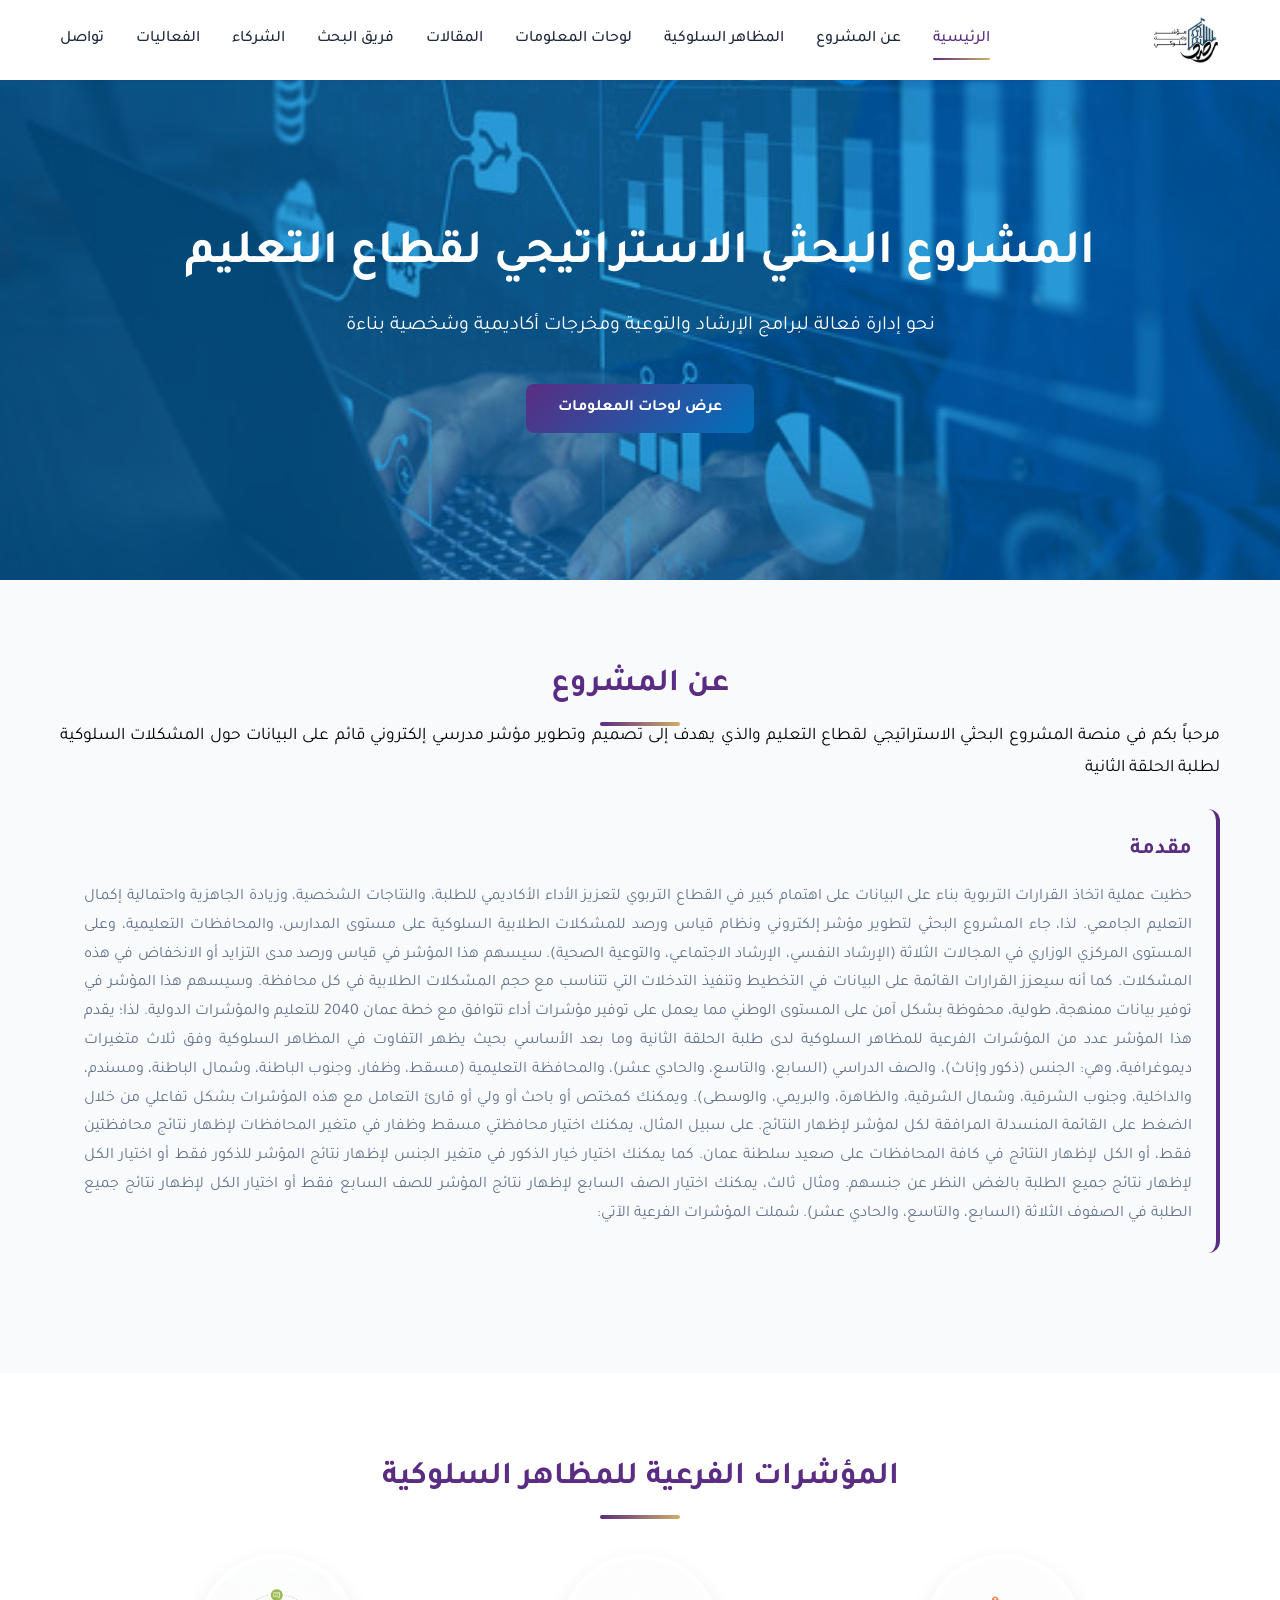
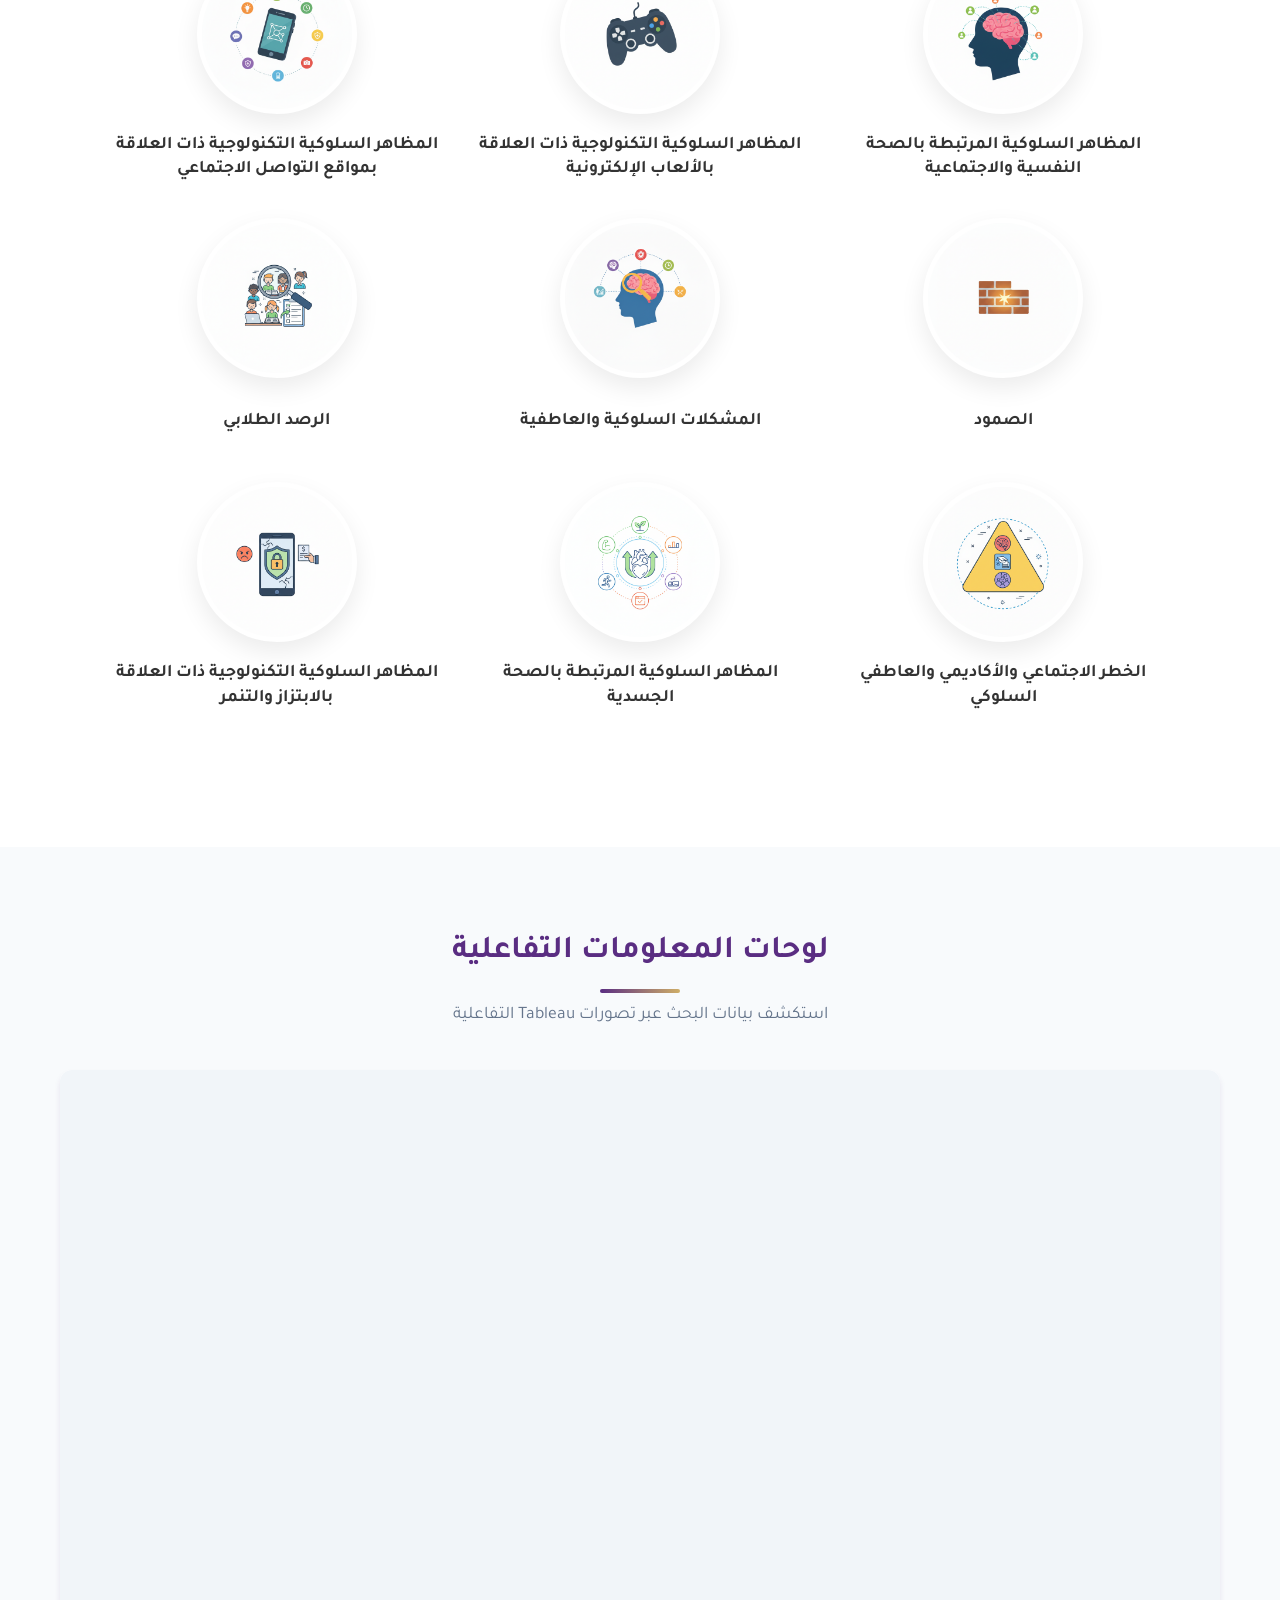
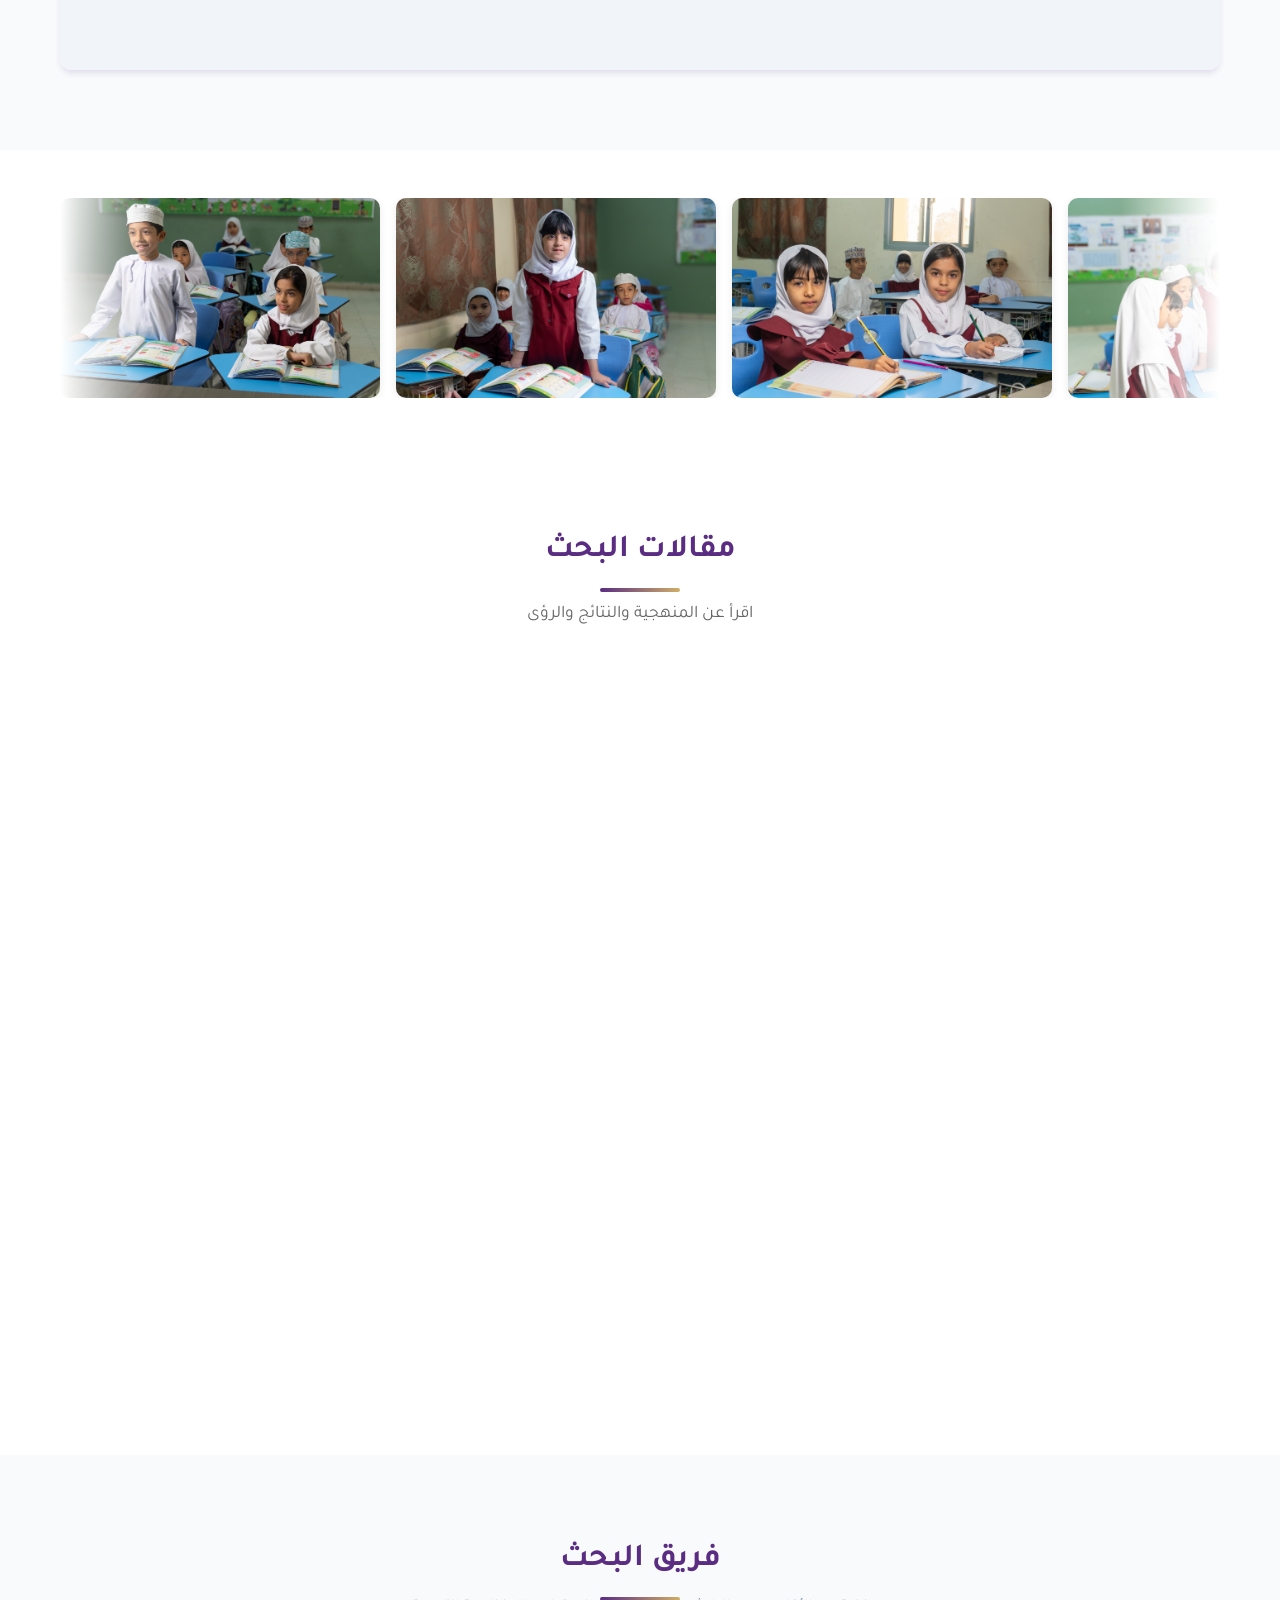
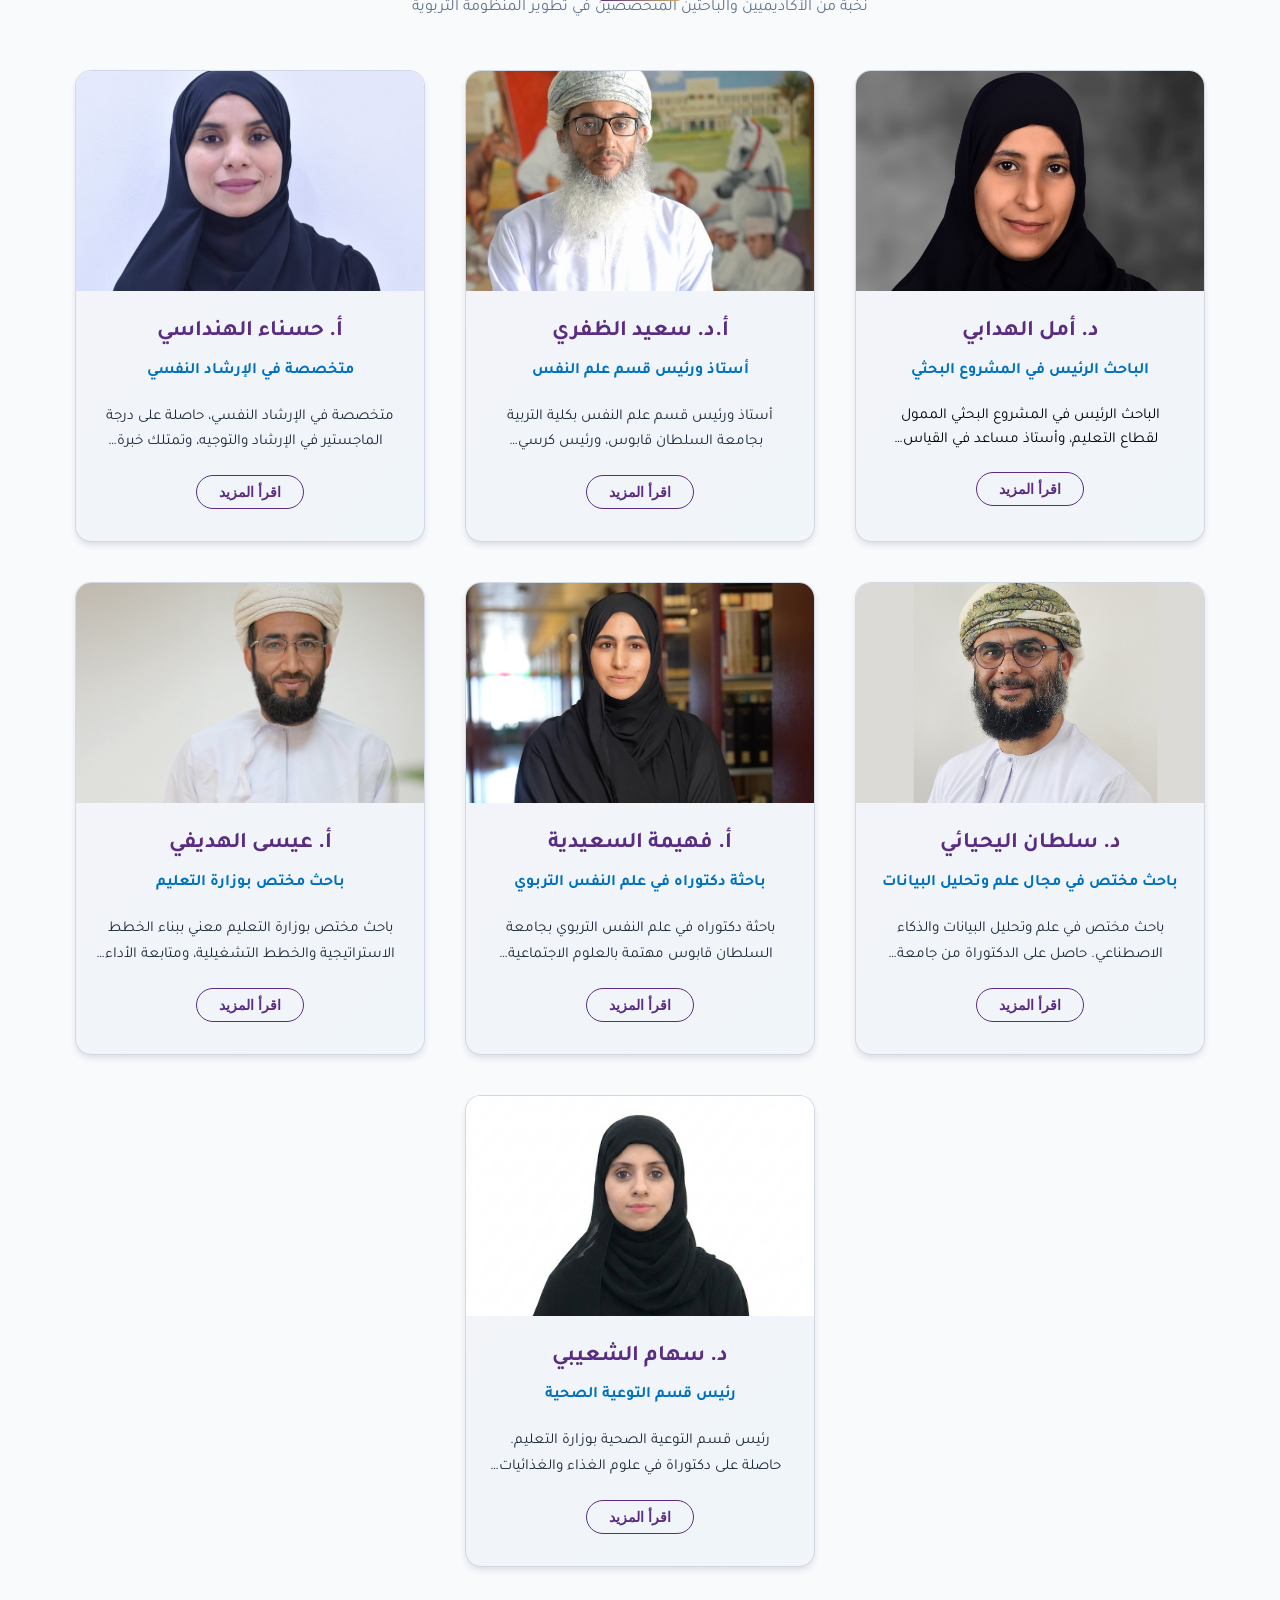
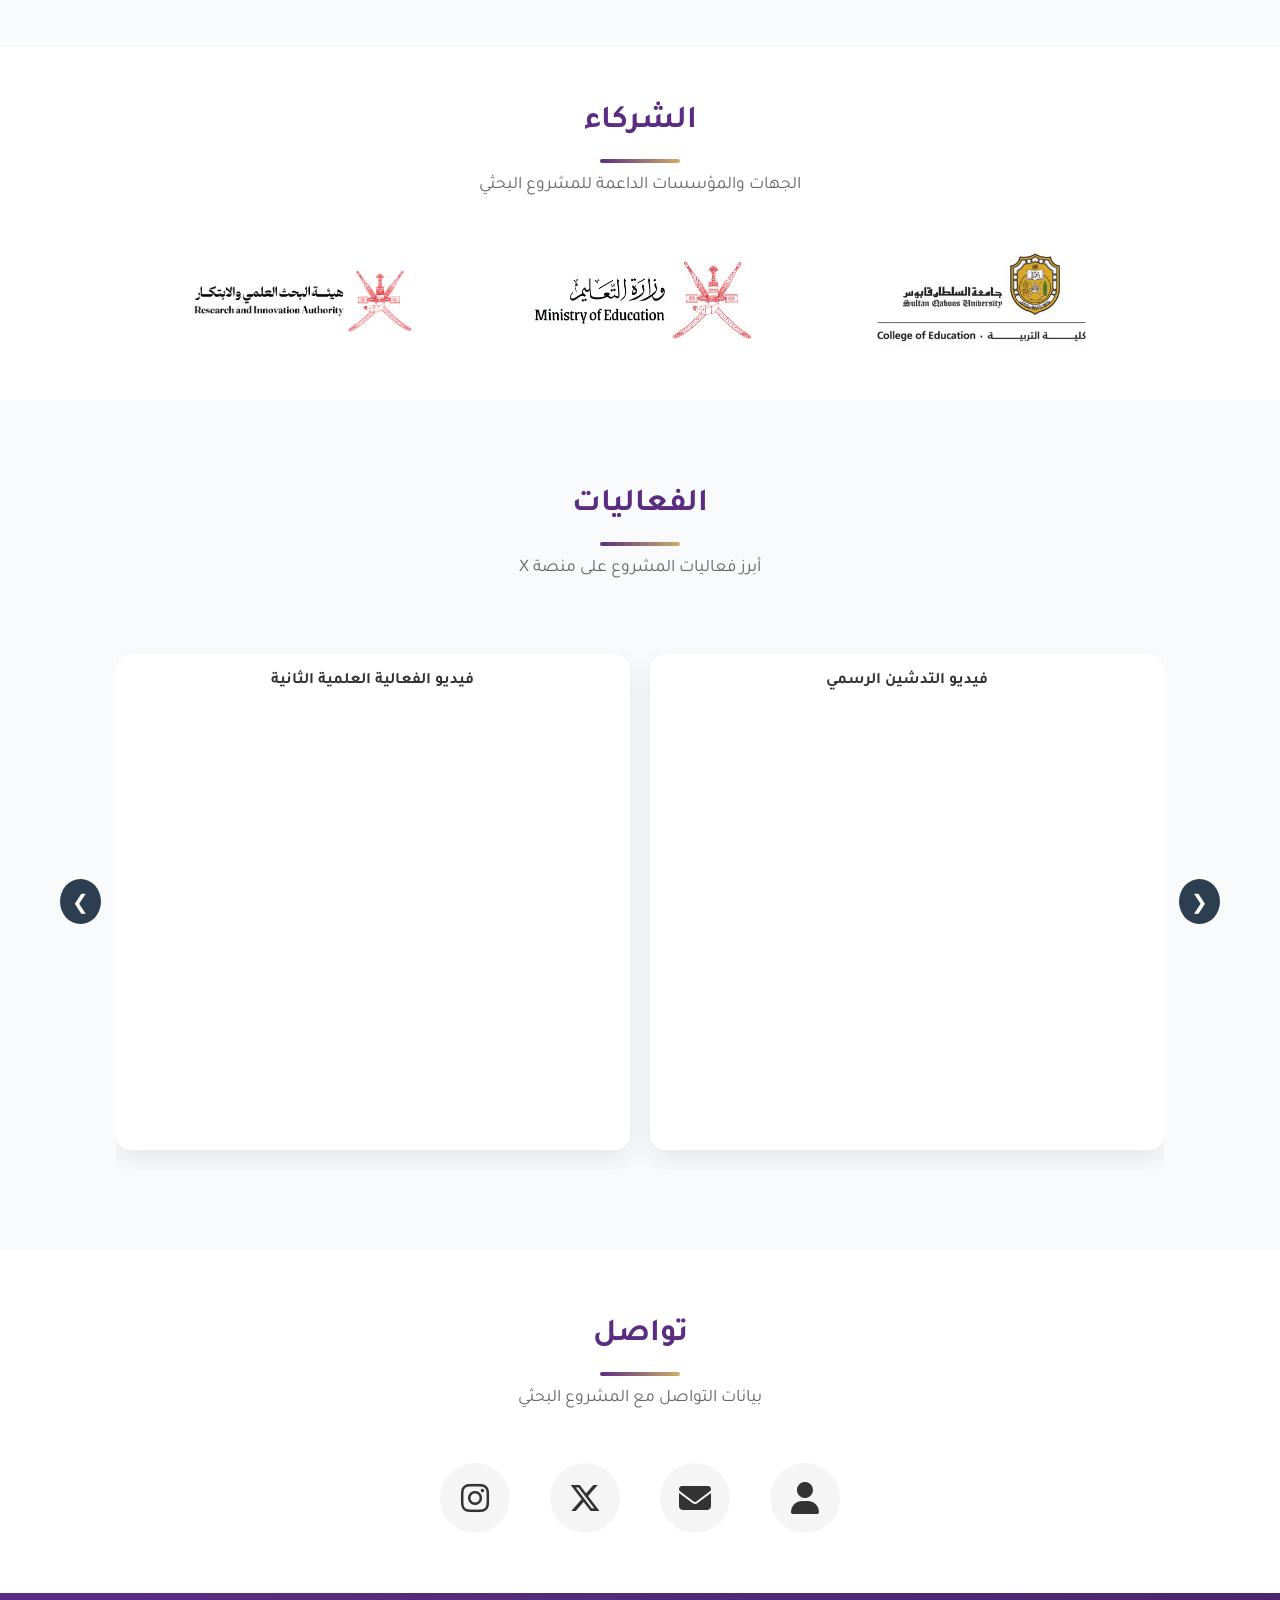
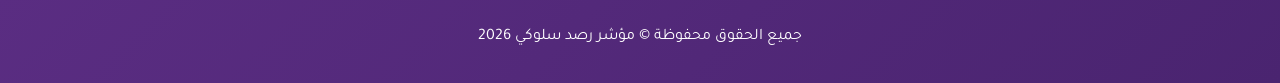
<file: index.html>
<!DOCTYPE html>
<html lang="ar" dir="rtl">

<head>
    <meta charset="UTF-8">
    <meta name="viewport" content="width=device-width, initial-scale=1.0">
    <title>لوحة مشروع البحث</title>
    <link rel="shortcut icon" href="images/logo.jpg" type="image/x-icon">
    <link rel="stylesheet" href="styles.css">
    <link rel="preconnect" href="https://fonts.googleapis.com">
    <link rel="preconnect" href="https://fonts.gstatic.com" crossorigin>
    <link href="https://fonts.googleapis.com/css2?family=Tajawal:wght@300;400;500;700;800&display=swap"
        rel="stylesheet">
    <link rel="stylesheet" href="https://cdnjs.cloudflare.com/ajax/libs/font-awesome/6.5.0/css/all.min.css">
</head>

<body>
    <!-- Navigation -->
    <nav class="navbar">
        <div class="container">
            <div class="nav-brand">
                <!-- <h2>لوحة مشروع البحث</h2> -->
                <img src="images/logo.jpg" alt="لوحة مشروع البحث" class="nav-logo">
            </div>
            <ul class="nav-menu" id="navMenu">
                <li><a href="#home" class="nav-link">الرئيسية</a></li>
                <li><a href="#about" class="nav-link">عن المشروع</a></li>
                <li><a href="#scales-table" class="nav-link">المظاهر السلوكية</a></li>
                <li><a href="#dashboards" class="nav-link">لوحات المعلومات</a></li>
                <li><a href="#articles" class="nav-link">المقالات</a></li>
                <li><a href="#team" class="nav-link">فريق البحث</a></li>
                <li><a href="#partners" class="nav-link">الشركاء</a></li>
                <li><a href="#events" class="nav-link">الفعاليات</a></li>
                <li><a href="#contact" class="nav-link">تواصل</a></li>
            </ul>
            <div class="hamburger" id="hamburger">
                <span></span>
                <span></span>
                <span></span>
            </div>
        </div>
    </nav>

    <!-- Hero Section -->
    <section id="home" class="hero">
        <div class="hero-overlay"></div>
        <div class="container hero-content">
            <h1 class="hero-title">المشروع البحثي الاستراتيجي لقطاع التعليم</h1>
            <p class="hero-subtitle">نحو إدارة فعالة لبرامج الإرشاد والتوعية ومخرجات أكاديمية وشخصية بناءة</p>
            <a href="#dashboards" class="btn btn-primary">عرض لوحات المعلومات</a>
        </div>
    </section>

    <!-- About Section -->
    <section id="about" class="about">
        <div class="container">
            <h2 class="section-title">عن المشروع</h2>
            <div class="about-content">
                <div class="about-text">
                    <p>
                        مرحباً بكم في منصة المشروع البحثي الاستراتيجي لقطاع التعليم والذي يهدف إلى تصميم وتطوير مؤشر
                        مدرسي إلكتروني قائم على البيانات حول المشكلات السلوكية لطلبة الحلقة الثانية
                    </p>
                    <!-- <p>
                        استكشف لوحات Tableau للحصول على رؤى من بيانات البحث، واقرأ مقالاتنا لفهم المنهجية 
                        والنتائج وتداعيات العمل.
                    </p> -->
                </div>
            </div>
        </div>
        <!-- </section> -->

        <!-- Scales Overview Section -->
        <!-- <section id="scales" class="dashboards"> -->
        <div class="container">
            <article class="scales-article">
                <h3 class="scales-article-title">مقدمة</h3>
                <p>
                    حظيت عملية اتخاذ القرارات التربوية بناء على البيانات على اهتمام كبير في القطاع التربوي لتعزيز الأداء
                    الأكاديمي للطلبة، والنتاجات الشخصية، وزيادة الجاهزية واحتمالية إكمال التعليم الجامعي.
                    لذا، جاء المشروع البحثي لتطوير مؤشر إلكتروني ونظام قياس ورصد للمشكلات الطلابية السلوكية على مستوى
                    المدارس، والمحافظات التعليمية، وعلى المستوى المركزي الوزاري في المجالات الثلاثة (الإرشاد النفسي،
                    الإرشاد الاجتماعي، والتوعية الصحية).
                    سيسهم هذا المؤشر في قياس ورصد مدى التزايد أو الانخفاض في هذه المشكلات. كما أنه سيعزز القرارات
                    القائمة على البيانات في التخطيط وتنفيذ التدخلات التي تتناسب مع حجم المشكلات الطلابية في كل محافظة.
                    وسيسهم هذا المؤشر في توفير بيانات ممنهجة، طولية، محفوظة بشكل آمن على المستوى الوطني مما يعمل على
                    توفير مؤشرات أداء تتوافق مع خطة عمان 2040 للتعليم والمؤشرات الدولية.
                    لذا؛ يقدم هذا المؤشر عدد من المؤشرات الفرعية للمظاهر السلوكية لدى طلبة الحلقة الثانية وما بعد
                    الأساسي بحيث يظهر التفاوت في المظاهر السلوكية وفق ثلاث متغيرات ديموغرافية، وهي: الجنس (ذكور وإناث)،
                    والصف الدراسي (السابع، والتاسع، والحادي عشر)، والمحافظة التعليمية (مسقط، وظفار، وجنوب الباطنة، وشمال
                    الباطنة، ومسندم، والداخلية، وجنوب الشرقية، وشمال الشرقية، والظاهرة، والبريمي، والوسطى).
                    ويمكنك كمختص أو باحث أو ولي أو قارئ التعامل مع هذه المؤشرات بشكل تفاعلي من خلال الضغط على القائمة
                    المنسدلة المرافقة لكل لمؤشر لإظهار النتائج. على سبيل المثال، يمكنك اختيار محافظتي مسقط وظفار في
                    متغير المحافظات لإظهار نتائج محافظتين فقط، أو الكل لإظهار النتائج في كافة المحافظات على صعيد سلطنة
                    عمان. كما يمكنك اختيار خيار الذكور في متغير الجنس لإظهار نتائج المؤشر للذكور فقط أو اختيار الكل
                    لإظهار نتائج جميع الطلبة بالغض النظر عن جنسهم. ومثال ثالث، يمكنك اختيار الصف السابع لإظهار نتائج
                    المؤشر للصف السابع فقط أو اختيار الكل لإظهار نتائج جميع الطلبة في الصفوف الثلاثة (السابع، والتاسع،
                    والحادي عشر). شملت المؤشرات الفرعية الآتي:
                </p>
            </article>
        </div>
    </section>

    <!-- Behavioral Scales Section -->
    <section id="scales-table" class="scales">
        <div class="container">
            <h2 class="section-title">المؤشرات الفرعية للمظاهر السلوكية</h2>

            <div id="scales-container" class="scales-circle-grid">
                <!-- Scale 1 -->
                <a href="scale-1.html" class="scale-item">
                    <div class="circle-wrapper">
                        <img src="images/icon1.png" alt="الصحة النفسية"
                            onerror="this.src='https://cdn-icons-png.flaticon.com/512/3062/3062230.png'">
                    </div>
                    <h3 class="circle-title">
                        المظاهر السلوكية المرتبطة بالصحة النفسية والاجتماعية
                    </h3>
                    <!-- <span class="card-link">الانتقال ←</span> -->
                </a>

                <!-- Scale 2 -->
                <a href="scale-2.html" class="scale-item">
                    <div class="circle-wrapper">
                        <img src="images/icon2.png" alt="الألعاب الإلكترونية"
                            onerror="this.src='https://cdn-icons-png.flaticon.com/512/3408/3408506.png'">
                    </div>
                    <h3 class="circle-title">المظاهر السلوكية التكنولوجية ذات العلاقة بالألعاب الإلكترونية</h3>
                    <!-- <span class="card-link">الانتقال ←</span> -->
                </a>

                <!-- Scale 3 -->
                <a href="scale-3.html" class="scale-item">
                    <div class="circle-wrapper">
                        <img src="images/icon3.png" alt="مواقع التواصل"
                            onerror="this.src='https://cdn-icons-png.flaticon.com/512/3536/3536394.png'">
                    </div>
                    <h3 class="circle-title">المظاهر السلوكية التكنولوجية ذات العلاقة بمواقع التواصل الاجتماعي</h3>
                    <!-- <span class="card-link">الانتقال ←</span> -->
                </a>

                <!-- Scale 4 -->
                <a href="scale-4.html" class="scale-item">
                    <div class="circle-wrapper">
                        <img src="images/icon4.png" alt="الصمود"
                            onerror="this.src='https://cdn-icons-png.flaticon.com/512/4207/4207247.png'">
                    </div>
                    <h3 class="circle-title">الصمود</h3>
                    <!-- <span class="card-link">الانتقال ←</span> -->
                </a>

                <!-- Scale 5 -->
                <a href="scale-5.html" class="scale-item">
                    <div class="circle-wrapper">
                        <img src="images/icon5.png" alt="باسك"
                            onerror="this.src='https://cdn-icons-png.flaticon.com/512/2641/2641409.png'">
                    </div>
                    <h3 class="circle-title">المشكلات السلوكية والعاطفية</h3>
                    <!-- <span class="card-link">الانتقال ←</span> -->
                </a>

                <!-- Scale 6 -->
                <a href="scale-6.html" class="scale-item">
                    <div class="circle-wrapper">
                        <img src="images/icon6.png" alt="الرصد الطلابي"
                            onerror="this.src='https://cdn-icons-png.flaticon.com/512/3589/3589030.png'">
                    </div>
                    <h3 class="circle-title">الرصد الطلابي</h3>
                    <!-- <span class="card-link">الانتقال ←</span> -->
                </a>

                <!-- Scale 7 -->
                <a href="scale-7.html" class="scale-item">
                    <div class="circle-wrapper">
                        <img src="images/icon7.png" alt="الخطر الاجتماعي"
                            onerror="this.src='https://cdn-icons-png.flaticon.com/512/9305/9305733.png'">
                    </div>
                    <h3 class="circle-title">الخطر الاجتماعي والأكاديمي والعاطفي السلوكي</h3>
                    <!-- <span class="card-link">الانتقال ←</span> -->
                </a>

                <!-- Scale 8 -->
                <a href="scale-8.html" class="scale-item">
                    <div class="circle-wrapper">
                        <img src="images/icon8.png" alt="الصحة الجسدية"
                            onerror="this.src='https://cdn-icons-png.flaticon.com/512/2966/2966486.png'">
                    </div>
                    <h3 class="circle-title"> المظاهر السلوكية المرتبطة بالصحة الجسدية</h3>
                    <!-- <span class="card-link">الانتقال ←</span> -->
                </a>

                <!-- Scale 9 -->
                <a href="scale-9.html" class="scale-item">
                    <div class="circle-wrapper">
                        <img src="images/icon9.png" alt="الابتزاز والتنمر"
                            onerror="this.src='https://cdn-icons-png.flaticon.com/512/2166/2166708.png'">
                    </div>
                    <h3 class="circle-title">المظاهر السلوكية التكنولوجية ذات العلاقة بالابتزاز والتنمر</h3>
                    <!-- <span class="card-link">الانتقال ←</span> -->
                </a>
            </div>
        </div>
    </section>


    <!-- Dashboards Section -->
    <section id="dashboards" class="dashboards" style="background-color: var(--bg-light);">
        <div class="container">
            <h2 class="section-title">لوحات المعلومات التفاعلية</h2>
            <p class="section-subtitle" style="text-align: center; margin-bottom: 40px; color: var(--text-light);">
                استكشف بيانات البحث عبر تصورات Tableau التفاعلية</p>

            <div class="dashboard-grid">
                <div class="dashboard-card">
                    <div class="dashboard-embed">
                        <div class="dashboard-placeholder">
                            <div class="tableauPlaceholder" id="viz1772689184703"
                                style="position: relative; margin: 0 auto;">
                                <noscript>
                                    <a href="#">
                                        <img alt="Dashboard 1"
                                            src="https://public.tableau.com/static/images/up/updatedmainpage/Dashboard1/1_rss.png"
                                            style="border: none" />
                                    </a>
                                </noscript>
                                <object class="tableauViz" style="display:none;">
                                    <param name="host_url" value="https%3A%2F%2Fpublic.tableau.com%2F" />
                                    <param name="embed_code_version" value="3" />
                                    <param name="site_root" value="" />
                                    <param name="name" value="updatedmainpage/Dashboard1" />
                                    <param name="tabs" value="no" />
                                    <param name="toolbar" value="yes" />
                                    <param name="static_image"
                                        value="https://public.tableau.com/static/images/up/updatedmainpage/Dashboard1/1.png" />
                                    <param name="animate_transition" value="yes" />
                                    <param name="display_static_image" value="yes" />
                                    <param name="display_spinner" value="yes" />
                                    <param name="display_overlay" value="yes" />
                                    <param name="display_count" value="yes" />
                                    <param name="language" value="en-US" />
                                </object>
                            </div>

                            <script type="text/javascript">
                                var divElement = document.getElementById('viz1772689184703');
                                var vizElement = divElement.getElementsByTagName('object')[0];

                                // Force full width
                                vizElement.style.width = '100%';
                                vizElement.style.maxWidth = 'none';

                                // Responsive heights
                                if (divElement.offsetWidth > 800) {
                                    vizElement.style.height = '887px';   // Desktop
                                } else if (divElement.offsetWidth > 500) {
                                    vizElement.style.height = '750px';   // Tablet
                                } else {
                                    vizElement.style.height = '2000px';  // Mobile
                                }

                                // Load Tableau API
                                var scriptElement = document.createElement('script');
                                scriptElement.src = 'https://public.tableau.com/javascripts/api/viz_v1.js';
                                vizElement.parentNode.insertBefore(scriptElement, vizElement);
                            </script>
                        </div>



                        <!-- <div class="tableauPlaceholder" id="viz1771243153308"
                                style="position: relative; margin: 0 auto;">
                                <noscript>
                                    <a href="#">
                                        <img alt="Dashboard 1"
                                            src="https://public.tableau.com/static/images/_1/_17712300634520/Dashboard1/1_rss.png"
                                            style="border: none" />
                                    </a>
                                </noscript>
                                <object class="tableauViz" style="display:none;">
                                    <param name="host_url" value="https%3A%2F%2Fpublic.tableau.com%2F" />
                                    <param name="embed_code_version" value="3" />
                                    <param name="site_root" value="" />
                                    <param name="name" value="_17712300634520/Dashboard1" />
                                    <param name="tabs" value="no" />
                                    <param name="toolbar" value="yes" />
                                    <param name="static_image"
                                        value="https://public.tableau.com/static/images/_1/_17712300634520/Dashboard1/1.png" />
                                    <param name="animate_transition" value="yes" />
                                    <param name="display_static_image" value="yes" />
                                    <param name="display_spinner" value="yes" />
                                    <param name="display_overlay" value="yes" />
                                    <param name="display_count" value="yes" />
                                    <param name="language" value="en-US" />
                                </object>
                            </div>

                            <script type="text/javascript">
                                var divElement = document.getElementById('viz1771243153308');
                                var vizElement = divElement.getElementsByTagName('object')[0];

                                // 1. Force the dashboard to occupy the full width of the container
                                vizElement.style.width = '100%';
                                vizElement.style.maxWidth = 'none'; // Removes the 1350px limit causing the gap

                                // 2. Set heights based on device width to ensure readability
                                if (divElement.offsetWidth > 800) {
                                    // Desktop view: Fixed height is often better than a calculated ratio
                                    vizElement.style.height = '850px';
                                } else if (divElement.offsetWidth > 500) {
                                    // Tablet view
                                    vizElement.style.height = '700px';
                                } else {
                                    // Mobile view: Tall height to accommodate stacked charts
                                    vizElement.style.height = '1800px';
                                }

                                // 3. Load the Tableau API
                                var scriptElement = document.createElement('script');
                                scriptElement.src = 'https://public.tableau.com/javascripts/api/viz_v1.js';
                                vizElement.parentNode.insertBefore(scriptElement, vizElement);
                            </script>
                        </div>
                        <div class="dashboard-footer">
                            <p class="dashboard-description">تصور النتائج الرئيسية للبحث الاستراتيجي</p>
                        </div> -->




                    </div>
                </div>
            </div>

        </div>
    </section>

    <!-- Infinite Image Slider (images/gallery_main) -->
    <section id="gallery-slider" class="gallery-slider-section" style="background-color: var(--bg-white);">
        <div class="container">
            <!-- <h2 class="section-title">معرض الصور</h2>
            <p class="section-subtitle" style="text-align: center; margin-bottom: 1.5rem; color: var(--text-light);">صور من المشروع</p> -->
            <div class="gallery-slider-wrap">
                <div class="gallery-slider-track" id="gallerySliderTrack" aria-hidden="true"></div>
            </div>
            <script id="galleryMinManifest" type="application/json">
                ["1.JPG","2.JPG","3.JPG","4.JPG","5.JPG","6.JPG","7.JPG","8.JPG","9.JPG","10.JPG","11.JPG","12.JPG","13.JPG","14.JPG"]
            </script>
        </div>
    </section>

    <!-- Articles Section -->
    <section id="articles" class="articles">
        <div class="container">
            <h2 class="section-title">مقالات البحث</h2>
            <p class="section-subtitle">اقرأ عن المنهجية والنتائج والرؤى</p>

            <div class="articles-grid" id="articlesGrid">

                <!-- Article 1 -->
                <article class="article-card" style="font-size: 1rem;">
                    <div class="article-content">
                        <span class="article-date">2026</span>
                        <h3 class="article-title">التعريف بالمشروع البحثي في مجلات إضاءات علمية للتعليم العالي</h3>
                        <p class="article-excerpt">
                            مقال يقدّم تعريفاً بالمشروع البحثي في مجلات إضاءات علمية للتعليم العالي.
                        </p>
                        <a href="https://orp.moheri.gov.om/uploads/AHMltjTlUxs5cQXNEzrZ9EsqLd8gcpkG.pdf"
                            class="article-link" target="_blank">تحميل PDF</a>
                        <a href="https://x.com/RIA_OMAN/status/1955170075780030805?t=8BiS9E__QdffJcm-c8Au-Q&s=19"
                            class="article-link" target="_blank">رابط منصة الأكس </a>
                    </div>
                </article>

                <!-- Article 2 -->
                <article class="article-card" style="font-size: 1rem;">
                    <div class="article-content">
                        <span class="article-date">2026</span>
                        <h3 class="article-title">الورقة البحثية الأولى: واقع اتخاذ القرار القائم على البيانات في توجيه
                            برامج الإرشاد والتوعية بالمدارس العمانية</h3>
                        <p class="article-excerpt">
                            ورقة مقدمة في المؤتمر الدولي التاسع لكلية التربية: علم النفس في الظروف العادية والاستثنائية.
                        </p>
                        <a href="files/DDDM_SchoolGuidance_Oman.pdf" class="article-link" target="_blank">تحميل PDF</a>
                    </div>
                </article>

                <!-- Article 3 -->
                <article class="article-card" style="font-size: 1rem;">
                    <div class="article-content">
                        <span class="article-date">2026</span>
                        <h3 class="article-title">الورقة البحثية الثانية: بناء مقياس القيم في ظل مواقع التواصل الاجتماعي
                            لدى طلبة المدارس بسلطنة عمان</h3>
                        <p class="article-excerpt">
                            ورقة مقدمة في المؤتمر الدولي التاسع لكلية التربية: علم النفس في الظروف العادية والاستثنائية.
                        </p>
                        <a href="files/ValuesScale_SocialMedia_Oman.pdf" class="article-link" target="_blank">تحميل PDF</a>
                    </div>
                </article>

                <!-- Article 4 -->
                <article class="article-card" style="font-size: 1rem;">
                    <div class="article-content">
                        <span class="article-date">2026</span>
                        <h3 class="article-title">الورقة البحثية الثالثة: تكافؤ القياس والموائمة عبر الثقافية للنسخة
                            المطولة والنسخة المختصرة لمقياس الرصد الطلابي لجودة الحياة لدى طلبة المدارس العمانيين</h3>
                        <p class="article-excerpt">
                            ورقة مقدمة في المؤتمر الدولي التاسع لكلية التربية: علم النفس في الظروف العادية والاستثنائية.
                        </p>
                        <a href="files/KIDSCREEN_Validity_Oman.pdf" class="article-link" target="_blank">تحميل PDF</a>
                    </div>
                </article>

                <!-- Article 5 -->
                <article class="article-card" style="font-size: 1rem;">
                    <div class="article-content">
                        <span class="article-date">2026</span>
                        <h3 class="article-title">الورقة البحثية الرابعة: المقارنة بين التحليل العاملي الاستكشافي وتحليل
                            الشكل الاستكشافي في تحديد البنية العاملية وتقنين مقياس الخطر الاجتماعي والأكاديمي والعاطفي
                            السلوكي لدى طلبة الحلقة الثانية في سلطنة عمان</h3>
                        <p class="article-excerpt">
                            ورقة مقدمة في المؤتمر الدولي التاسع لكلية التربية: علم النفس في الظروف العادية والاستثنائية.
                        </p>
                        <a href="files/EFA_CFA_SocialAcademicRisk_Oman.pdf" class="article-link" target="_blank">تحميل PDF</a>
                    </div>
                </article>

            </div>
        </div>
    </section>



    <!-- Team Section -->

    <section id="team" class="team-section">
        <div class="container">
            <h2 class="section-title">فريق البحث</h2>
            <p style="text-align: center; color: var(--text-light); margin-bottom: 40px;">نخبة من الأكاديميين والباحثين
                المتخصصين في تطوير المنظومة التربوية</p>

            <div class="team-grid">
                <div class="team-card">
                    <div class="member-img-container">
                        <img src="images/img1.jpeg" alt="د. أمل الهدابي">
                    </div>
                    <h3 class="member-name">د. أمل الهدابي</h3>
                    <p class="member-role">الباحث الرئيس في المشروع البحثي</p>

                    <div class="member-desc" style="line-height: 1.6; color: #000;">

                        الباحث الرئيس في المشروع البحثي الممول لقطاع التعليم، وأستاذ مساعد في
                        القياس والتقويم بقسم علم النفس بجامعة السلطان قابوس. حاصلة على الدكتوراة من جامعة كنت ستايت
                        بالولايات المتحدة الامريكية. نشرت أكثر من ٢٧ بحثا في مجلات علمية محكمة أجنبية وعربية. وقدمت ما
                        يزيد عن ٤٥ ورقة علمية في مؤتمرات دولية واقليمية. وحصلت على ما يزيد
                        عن ١٠ مشاريع بحثية ممولة
                        محليا واقليميا. تركزت اهتماماتها البحثية في القياس التربوي، والنمذجة، والتحاليل الاحصائية
                        المتقدمة، ودراسات المحاكاة مونت كارلو. وحصلت على العديد من الجوائز البحثية.

                        <br><br>
                        <ul> للتعرف على تطلعات الباحث المرتبطة بمخرجات هذا المشروع:
                            <li style="margin-right: 30px;">

                                <a href="https://x.com/screen_index_om/status/1898609700821950510?t=P0wgJPNmZ_iqzYdabQGHCQ&s=19"
                                    target="_blank">
                                    شاهد الفيديو 1
                                </a>
                            </li>
                            <li style="margin-right: 30px;">
                                <a href="https://x.com/screen_index_om/status/1878754704269967383?t=LT_laU0r-i4Eq9zLaGDnnA&s=19"
                                    target="_blank">
                                    شاهد الفيديو 2
                                </a>
                            </li>
                        </ul>
                    </div>

                    <button class="read-more-btn" onclick="openModal(this)">اقرأ المزيد</button>
                </div>

                <div class="team-card">
                    <div class="member-img-container">
                        <img src="images/img2.jpeg" alt="أ.د. سعيد الظفري">
                    </div>
                    <h3 class="member-name">أ.د. سعيد الظفري</h3>
                    <p class="member-role">أستاذ ورئيس قسم علم النفس</p>
                    <div class="member-desc">أستاذ ورئيس قسم علم النفس بكلية التربية بجامعة السلطان قابوس، ورئيس كرسي
                        اليونسكو في علم النفس التربوي، ورئيس تحرير مجلة الدراسات التربوية والنفسية بجامعة السلطان قابوس.
                        حاصل على الدكتوراة بتقدير امتياز من (UBC) في فانكوفر بكندا 2006. له أكثر من 140 بحثا منشورا في
                        دوريات علمية محكمة عربية وأجنبية، ونشر 9 كتب وفصول في كتب، وأكثر من 200 ورقة علمية بمؤتمرات
                        إقليمية ودولية. وهو حاصل على مجموعة من الجوائز الأكاديمية والبحثية؛ مثل جائزة السلطان قابوس
                        للثقافة والآداب والعلوم لعام 2014، وجائزة عبدالحميد شومان للباحثين العرب بالأردن عام 2015،
                        والجائزة الوطنية للبحث العلمي، وجائزة الشيخ فيصل بن قاسم للبحث التربوي، وجائزة دنلوب لأفضل رسالة
                        دكتوراة في كندا عام 2006، وغيرها.

                        <br><br>
                        للتعرف على تطلعات الباحث المرتبطة بمخرجات هذا المشروع:

                        <a href="https://x.com/screen_index_om/status/1879741821376741495?t=983U3iyOmHRFCJb4zBvo5g&s=19"
                            target="_blank">
                            شاهد الفيديو
                        </a>

                    </div>
                    <button class="read-more-btn" onclick="openModal(this)">اقرأ المزيد</button>
                </div>

                <div class="team-card">
                    <div class="member-img-container">
                        <img src="images/img3.jpg" alt="أ. حسناء الهنداسي">
                    </div>
                    <h3 class="member-name">أ. حسناء الهنداسي</h3>
                    <p class="member-role">متخصصة في الإرشاد النفسي</p>
                    <div class="member-desc">متخصصة في الإرشاد النفسي، حاصلة على درجة الماجستير في الإرشاد والتوجيه،
                        وتمتلك خبرة كأخصائية نفسية بوزارة التعليم في التعامل مع المشكلات النفسية لطلبة المدارس، ولا سيما
                        مشكلات المراهقين. شاركت كعضو ومساعد باحث في مشاريع استراتيجية بحثية ممولة، وأسهمت في إجراء
                        دراسات وبحوث على مستوى وزارة التعليم، كما شاركت بأوراق علمية في ملتقيات ومؤتمرات دولية.

                        <br><br>
                        للتعرف على تطلعات الباحث المرتبطة بمخرجات هذا المشروع:

                        <a href="https://x.com/screen_index_om/status/1888825591513698392?t=PwiFNmViT7_fnGtHc2gAAw&s=19 "
                            target="_blank">
                            شاهد الفيديو
                        </a>

                    </div>
                    <button class="read-more-btn" onclick="openModal(this)">اقرأ المزيد</button>
                </div>

                <div class="team-card">
                    <div class="member-img-container">
                        <img src="images/img4.png" alt="د. سلطان اليحيائي">
                    </div>
                    <h3 class="member-name">د. سلطان اليحيائي</h3>
                    <p class="member-role">باحث مختص في مجال علم وتحليل البيانات </p>
                    <div class="member-desc">
                        باحث مختص في علم وتحليل البيانات والذكاء الاصطناعي. حاصل على الدكتوراة من جامعة السلطان قابوس.
                        نشر أكثر من 35 بحثا في مجلات علمية محكمة. وقدم أكثر من 40 ورقة بحثية في مؤتمرات دولية وإقليمية.
                        مهتم بمجال بناء القدرات التقنية لدى الشباب العماني وقاد عدد من المشاريع التقنية في مجالات متعددة

                        <br><br>
                        للتعرف على تطلعات الباحث المرتبطة بمخرجات هذا المشروع:

                        <a href="https://x.com/screen_index_om/status/1896970130955108606?t=RRUEeKkkCLOsybJhPyzQPA&s=19"
                            target="_blank">
                            شاهد الفيديو
                        </a>


                    </div>
                    <button class="read-more-btn" onclick="openModal(this)">اقرأ المزيد</button>
                </div>

                <div class="team-card">
                    <div class="member-img-container">
                        <img src="images/img5.jpeg" alt="أ. فهيمة السعيدية">
                    </div>
                    <h3 class="member-name">أ. فهيمة السعيدية</h3>
                    <p class="member-role">باحثة دكتوراه في علم النفس التربوي</p>
                    <div class="member-desc">باحثة دكتوراه في علم النفس التربوي بجامعة السلطان قابوس مهتمة بالعلوم
                        الاجتماعية والنفسية والتربوية، حاصلة على البكالوريوس في العمل الاجتماعي، والماجستير في علم النفس
                        التربوي من جامعة السلطان قابوس. أعمل في وزارة التربية والتعليم كمشرفة إرشاد اجتماعي، تتركز
                        اهتماماتي البحثية في (بحوث تحليل المسار، والعلاقات التبادلية بين المتغيرات الاجتماعية والنفسية
                        والتربوية). شاركت بأكثر من (50) ورقة بحثية في مؤتمرات دولية داخل وخارج سلطنة عمان. كما قمت بنشر
                        (18) ورقة بحثية في مجلات علمية محكمة، وأحرزت المركز الأول في جائزة الشيخ فيصل بن قاسم آل ثاني
                        للبحث التربوي عن "فئة المعلمين والقادة" للعام الأكاديمي 2021/2022. ولي مشاركات في بعض الجمعيات
                        المهنية والفرق البحثية.

                        <br><br>
                        للتعرف على تطلعات الباحث المرتبطة بمخرجات هذا المشروع:

                        <a href="https://x.com/screen_index_om/status/1882304238342041654?t=jQOMd-HV0wgaj_tV7V2Gag&s=19"
                            target="_blank">
                            شاهد الفيديو
                        </a>

                    </div>
                    <button class="read-more-btn" onclick="openModal(this)">اقرأ المزيد</button>
                </div>

                <div class="team-card">
                    <div class="member-img-container">
                        <img src="images/img6.jpeg" alt="أ.عيسى الهديفي">
                    </div>
                    <h3 class="member-name">أ. عيسى الهديفي</h3>
                    <p class="member-role">باحث مختص بوزارة التعليم</p>
                    <div class="member-desc">باحث مختص بوزارة التعليم معني ببناء الخطط الاستراتيجية والخطط التشغيلية،
                        ومتابعة الأداء المؤسسي. حاصل على ماجستير إرشاد وتوجيه بتقدير امتياز من جامعة نزوى. ترأس وأدار
                        العديد من الجلسات العلمية البحثية. وهو عضو في العديد من الفرق البحثية والمهنية منها مشروع غرس
                        مبادئ الثقافة المالية، والمرصد العالمي لريادة الأعمال. وله العديد من المشاركات بأوراق علمية في
                        مؤتمرات محلية واقليمية.

                        <br><br>
                        للتعرف على تطلعات الباحث المرتبطة بمخرجات هذا المشروع:

                        <a href="https://x.com/screen_index_om/status/1886291009627206059?t=-olrVXtRCb22AUYVSF_-bQ&s=19"
                            target="_blank">
                            شاهد الفيديو
                        </a>


                    </div>
                    <button class="read-more-btn" onclick="openModal(this)">اقرأ المزيد</button>
                </div>

                <div class="team-card">
                    <div class="member-img-container">
                        <img src="images/img7.png" alt="د. سهام الشعيبي">
                    </div>
                    <h3 class="member-name">د. سهام الشعيبي</h3>
                    <p class="member-role">رئيس قسم التوعية الصحية</p>
                    <div class="member-desc">رئيس قسم التوعية الصحية بوزارة التعليم. حاصلة على دكتوراة في علوم الغذاء
                        والغذائيات من جامعة السلطان قابوس. نشرت عدد من الأوراق العلمية وشاركت في مجموعة من المؤتمرات
                        المحلية والإقليمية. كما شاركت في عدد من الفرق البحثية.

                        <br><br>
                        للتعرف على تطلعات الباحث المرتبطة بمخرجات هذا المشروع:

                        <a href="https://x.com/screen_index_om/status/1884499035966382366?t=cTTTxc7-F9eXdq3Nibo5TA&s=19"
                            target="_blank">
                            شاهد الفيديو
                        </a>


                    </div>
                    <button class="read-more-btn" onclick="openModal(this)">اقرأ المزيد</button>
                </div>
            </div>
        </div>
    </section>


    <!-- Partners Section -->
    <section id="partners" class="partners">
        <div class="container">
            <h2 class="section-title">الشركاء</h2>
            <p class="section-subtitle">الجهات والمؤسسات الداعمة للمشروع البحثي</p>

            <div class="partners-logos-container">
                <div class="partner-item">
                    <img src="images/partner1.png" alt="Logo 1" class="partner-img">
                </div>

                <div class="partner-item">
                    <img src="images/partner2.png" alt="Logo 2" class="partner-img">
                </div>

                <div class="partner-item">
                    <img src="images/partner3.png" alt="Logo 3" class="partner-img">
                </div>
            </div>
        </div>
    </section>



    <!-- Events Section -->
    <section id="events" class="events">
        <div class="container">

            <h2 class="section-title">الفعاليات</h2>
            <p class="section-subtitle">أبرز فعاليات المشروع على منصة X</p>

            <div class="slider">

                <button class="nav-btn prev">&#10094;</button>

                <div class="slider-window">
                    <div class="slider-track" id="track">

                        <div class="card">
                            <h3>فيديو التدشين الرسمي</h3>
                            <iframe src="https://platform.twitter.com/embed/Tweet.html?id=1917503414214283484"></iframe>
                        </div>

                        <div class="card">
                            <h3>فيديو الفعالية العلمية الثانية</h3>
                            <iframe src="https://platform.twitter.com/embed/Tweet.html?id=1916883655198191873"></iframe>
                        </div>

                        <div class="card">
                            <h3>التعريف بالمشروع البحثي لأعضاء مجلس الشورى</h3>
                            <iframe src="https://platform.twitter.com/embed/Tweet.html?id=1919350435346821157"></iframe>
                        </div>


                        <div class="card">
                            <h3>خبر في أنوار الجامعة عن المشروع البحثي</h3>
                            <iframe src="https://platform.twitter.com/embed/Tweet.html?id=1917523084325839278"></iframe>
                        </div>

                        <div class="card">
                            <h3>خبر في أنوار الجامعة عن الفعالية العلمية الثانية</h3>
                            <iframe src="https://platform.twitter.com/embed/Tweet.html?id=1917077887288590477"></iframe>
                        </div>

                        <div class="card">
                            <h3>الفعالية العلمية الأولى للمشروع البحثي</h3>
                            <iframe src="https://platform.twitter.com/embed/Tweet.html?id=1866411453689037303"></iframe>
                        </div>

                        <div class="card">
                            <h3>حصاد المشروع البحثي الاستراتيجي لقطاع التعليم</h3>
                            <iframe src="https://platform.twitter.com/embed/Tweet.html?id=2029504082772439204"></iframe>
                        </div>



                    </div>
                </div>

                <button class="nav-btn next">&#10095;</button>
            </div>
        </div>
    </section>

    <!-- Contact Section -->
    <section id="contact" class="contact">
        <div class="container">
            <h2 class="section-title">تواصل</h2>
            <p class="section-subtitle">بيانات التواصل مع المشروع البحثي</p>

            <div class="contact-icons">

                <!-- Main Researcher Email -->
                <a href="mailto:a.alhadabi2@squ.edu.om" class="contact-icon" title="البريد الإلكتروني للباحث الرئيسي">
                    <i class="fas fa-user"></i>
                </a>

                <!-- Project Email -->
                <a href="mailto:screen_index@screenindexom.com" class="contact-icon" title="البريد الإلكتروني للمشروع">
                    <i class="fas fa-envelope"></i>
                </a>

                <!-- X Account -->
                <a href="https://x.com/screen_index_om" target="_blank" class="contact-icon" title="X">
                    <i class="fab fa-x-twitter"></i>
                </a>

                <!-- Instagram -->
                <a href="https://www.instagram.com/screen_index_om" target="_blank" class="contact-icon"
                    title="Instagram">
                    <i class="fab fa-instagram"></i>
                </a>

            </div>
        </div>
    </section>


    <!-- Footer -->
    <footer class="footer">
        <div class="container">
            <p>جميع الحقوق محفوظة © مؤشر رصد سلوكي 2026</p>
        </div>
    </footer>

    <!-- Add Article Modal -->
    <div id="articleModal" class="modal">
        <div class="modal-content">
            <span class="close-modal">&times;</span>
            <h2>إضافة مقال جديد</h2>
            <form id="articleForm">
                <div class="form-group">
                    <label for="articleTitle">عنوان المقال</label>
                    <input type="text" id="articleTitle" required>
                </div>
                <div class="form-group">
                    <label for="articleDate">التاريخ</label>
                    <input type="date" id="articleDate" required>
                </div>
                <div class="form-group">
                    <label for="articleExcerpt">مقتطف</label>
                    <textarea id="articleExcerpt" rows="4" required></textarea>
                </div>
                <div class="form-group">
                    <label for="articleLink">رابط URL</label>
                    <input type="url" id="articleLink" placeholder="https://...">
                </div>
                <div class="form-group">
                    <label for="articleIcon">أيقونة (رمز أو نص)</label>
                    <input type="text" id="articleIcon" placeholder="📄" maxlength="2">
                </div>
                <button type="submit" class="btn btn-primary">إضافة المقال</button>
            </form>
        </div>
    </div>

    <!-- Team Member Modal -->
    <div id="teamModal" class="modal">
        <div class="modal-content">
            <span class="close-modal">&times;</span>
            <h2 id="teamModalName"></h2>
            <p id="teamModalRole" class="member-role"></p>
            <div id="teamModalDesc" class="team-modal-desc"></div>
        </div>
    </div>

    <!-- Slider script -->

    <script>
        const track = document.getElementById('track');
        const nextBtn = document.querySelector('.next');
        const prevBtn = document.querySelector('.prev');
        const cards = document.querySelectorAll('.card');

        let index = 0;

        function updateSlider() {
            const cardWidth = cards[0].offsetWidth + 20; // Card width + gap
            // In RTL, moving "Negative" moves the content to the left
            track.style.transform = `translateX(${index * cardWidth}px)`;
        }

        nextBtn.addEventListener('click', () => {
            // Check if we can slide further (prevent empty space)
            if (index < cards.length - 2) {
                index++;
                updateSlider();
            } else {
                // Optional: Loop back to start
                index = 0;
                updateSlider();
            }
        });

        prevBtn.addEventListener('click', () => {
            if (index > 0) {
                index--;
                updateSlider();
            }
        });

        // Refresh calculation on window resize
        window.addEventListener('resize', updateSlider);
    </script>

    <!-- Infinite slider: images from images/gallery_main/ -->
    <script>
        (function () {
            var track = document.getElementById('gallerySliderTrack');
            if (!track) return;

            var galleryFolder = 'images/gallery_main/';

            function getManifest() {
                var el = document.getElementById('galleryMinManifest');
                if (!el) return [];
                try { return JSON.parse((el.textContent || '').trim()) || []; } catch (e) { return []; }
            }

            function createItem(filename) {
                var item = document.createElement('div');
                item.className = 'gallery-slider-item';

                var img = document.createElement('img');
                img.alt = 'معرض الصور';
                img.loading = 'lazy';
                img.src = galleryFolder + filename;
                img.onerror = function () { item.remove(); };
                item.appendChild(img);
                return item;
            }

            function render(files) {
                track.innerHTML = '';
                if (!Array.isArray(files) || files.length === 0) return;

                // Two full copies = seamless loop at 50%; no gap between sets
                for (var copy = 0; copy < 2; copy++) {
                    var set = document.createElement('div');
                    set.className = 'gallery-slider-set';
                    files.forEach(function (name) {
                        set.appendChild(createItem(name));
                    });
                    track.appendChild(set);
                }
            }

            render(getManifest());
        })();
    </script>
    <script src="script.js"></script>


</body>

</html>
</file>
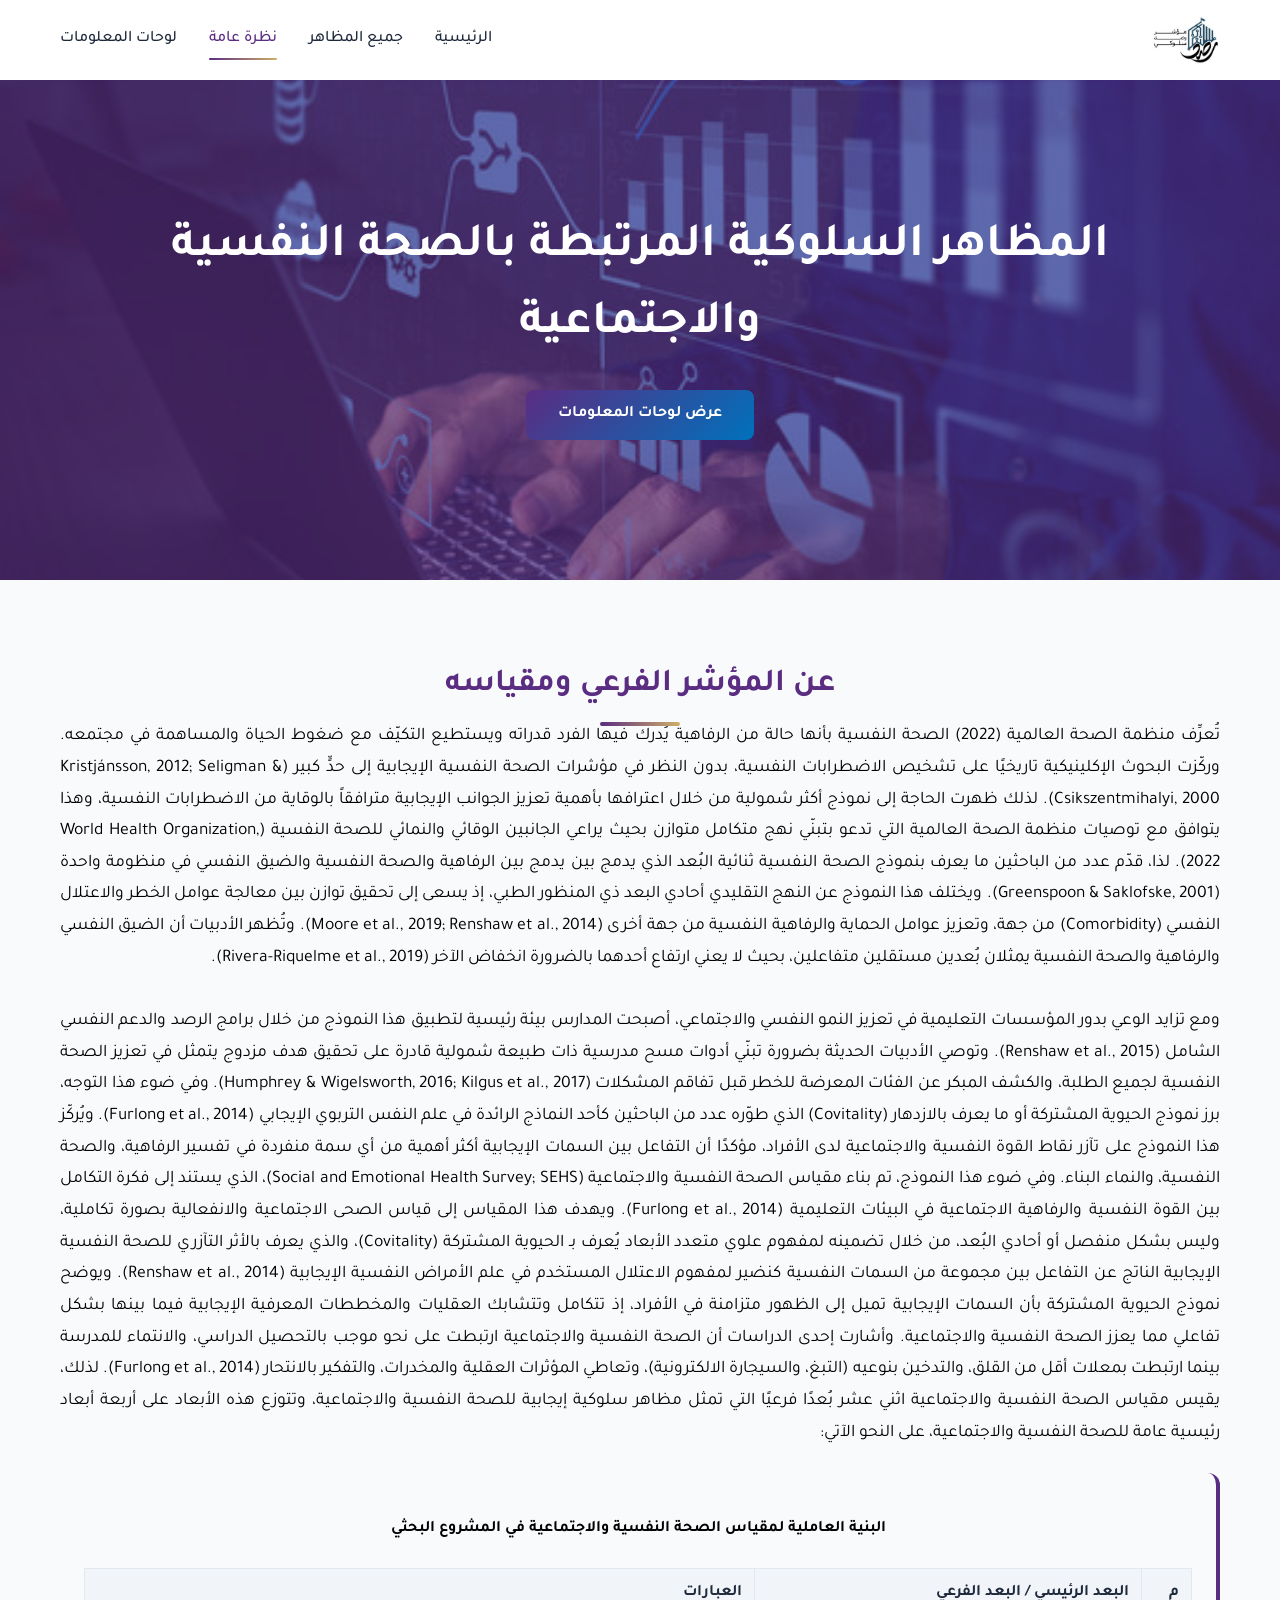
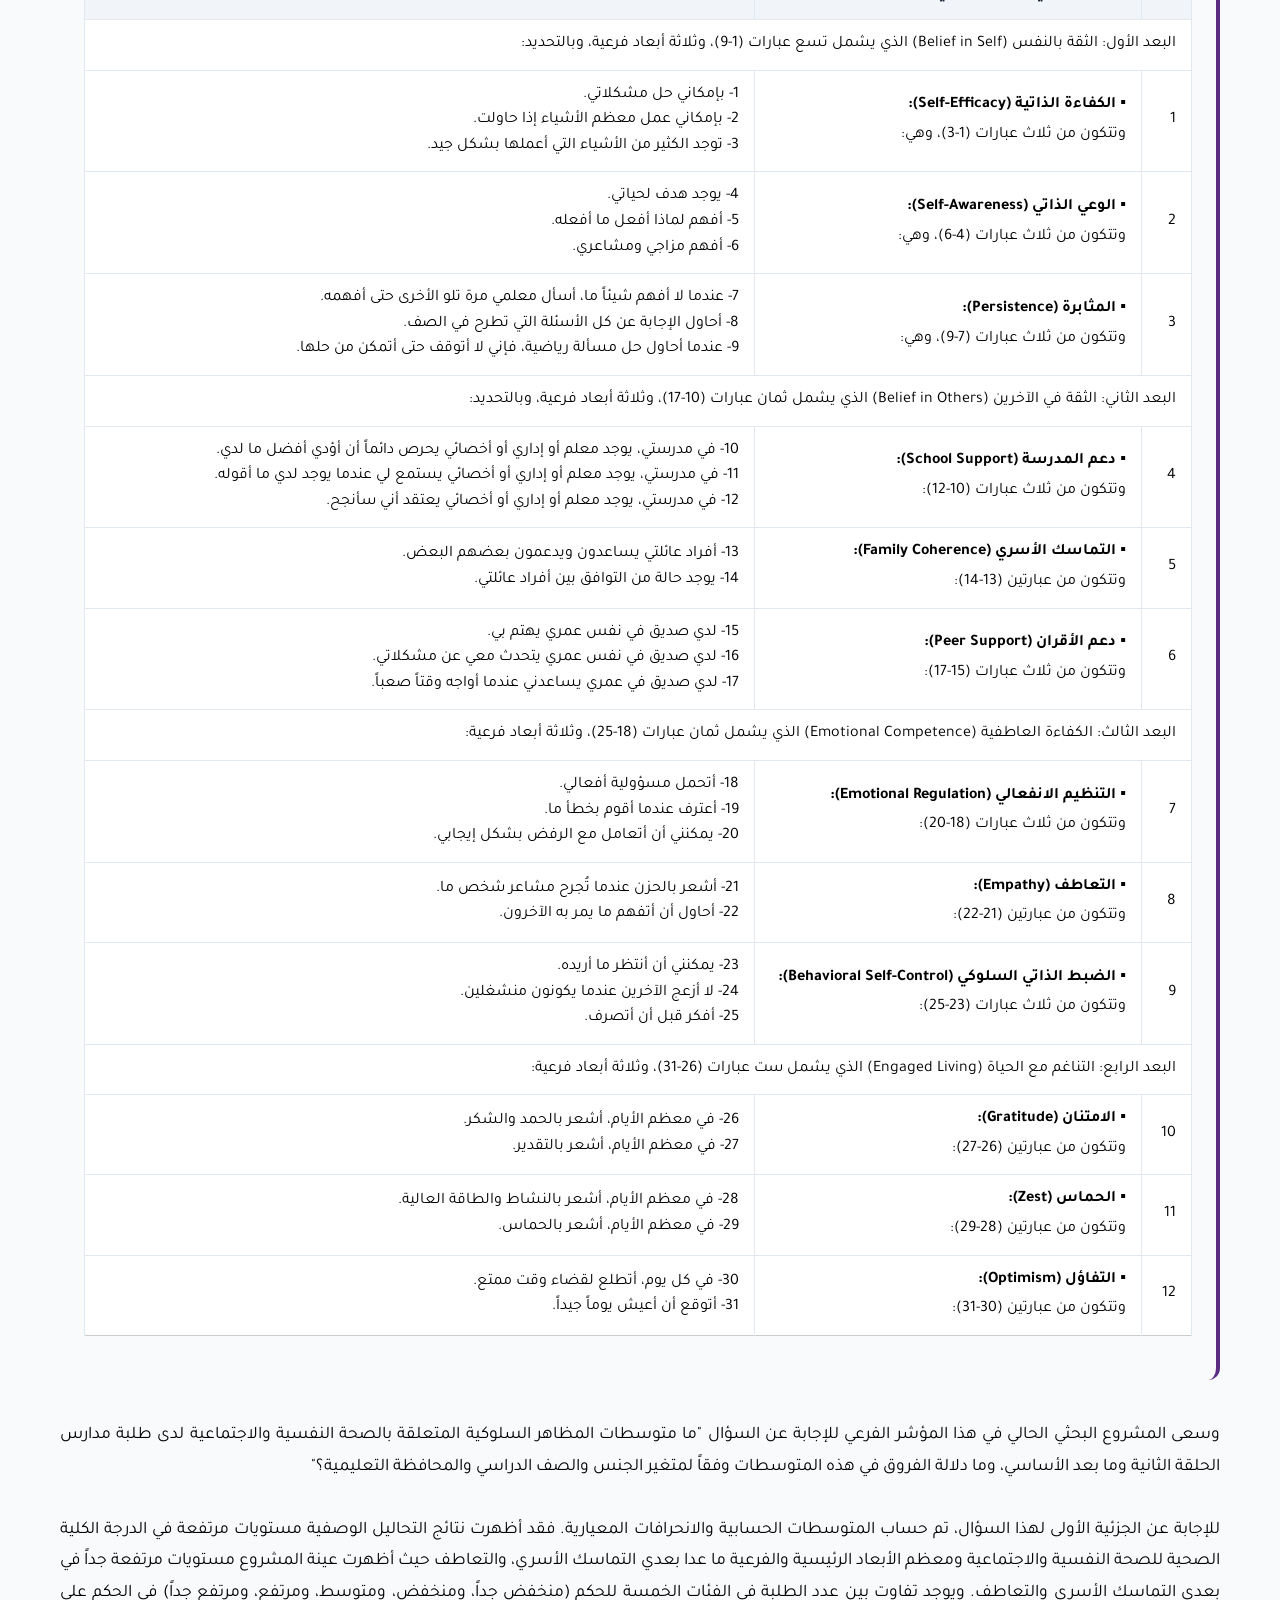
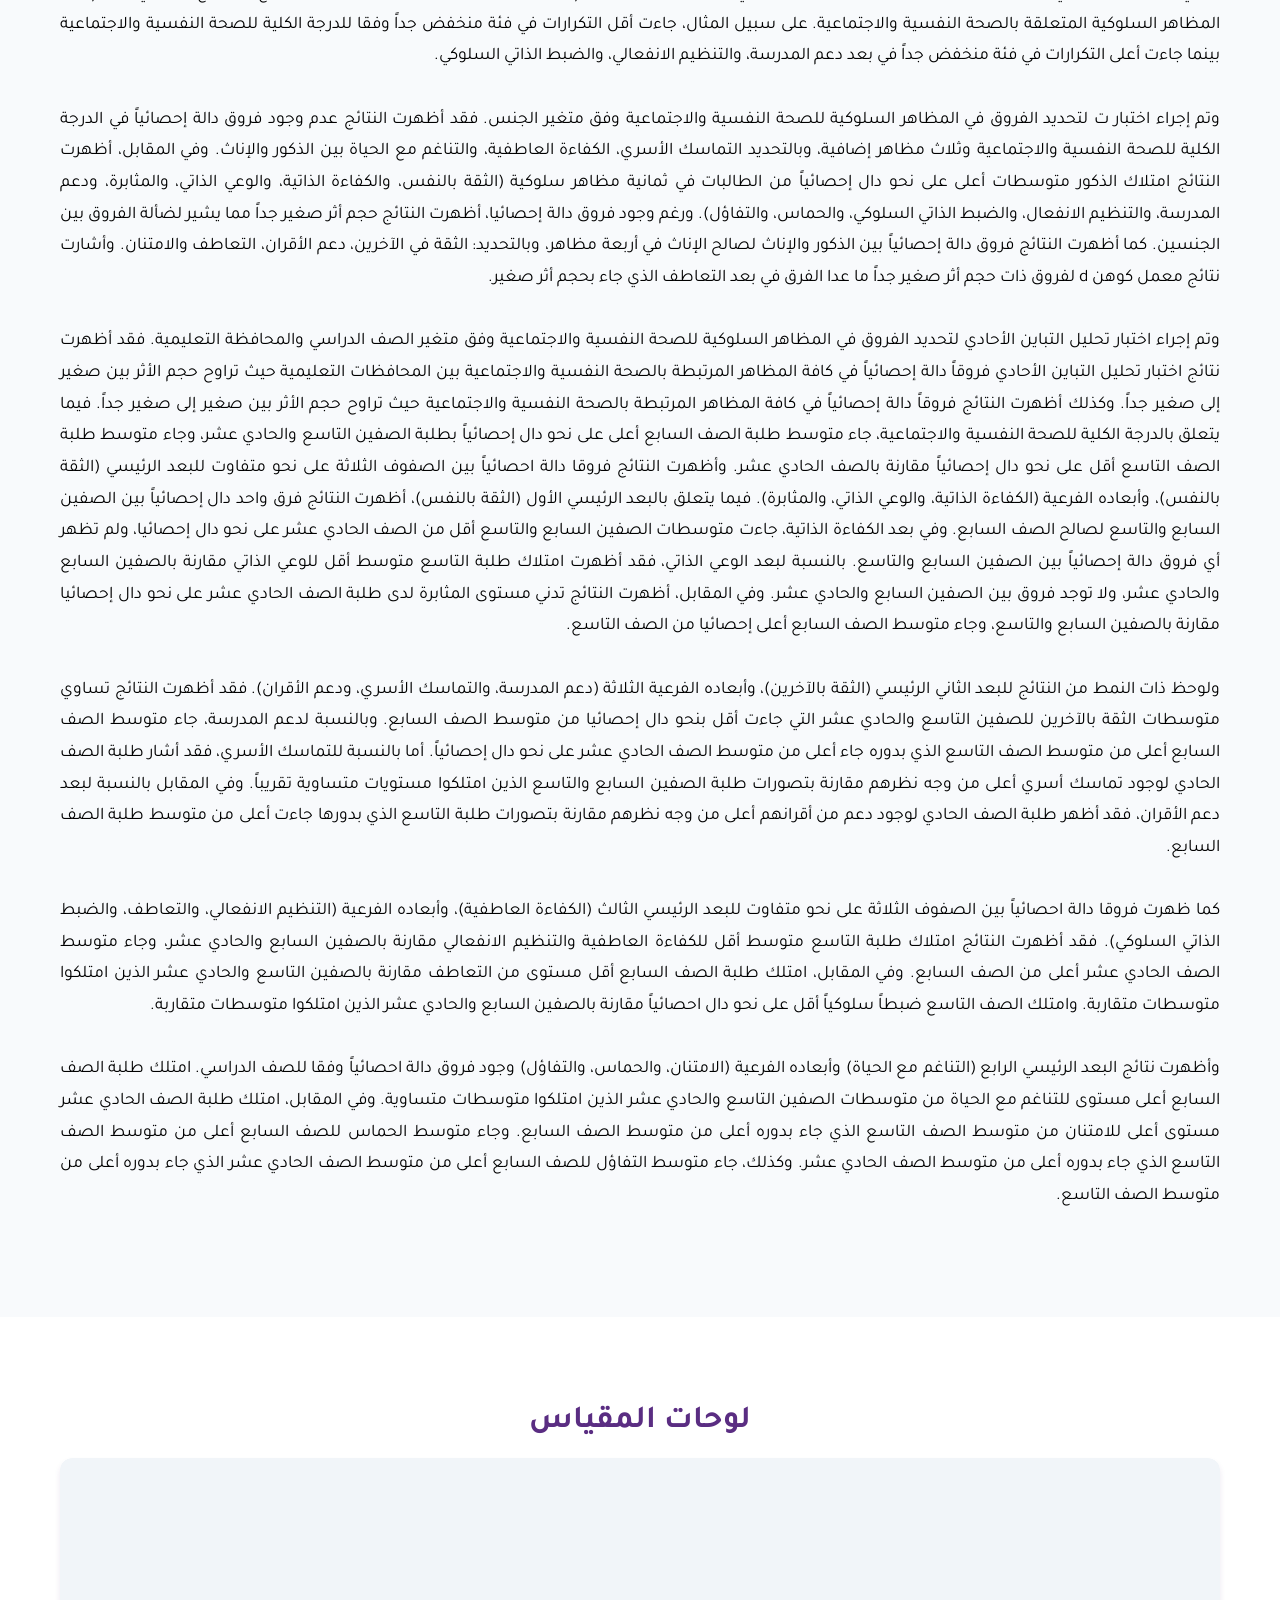
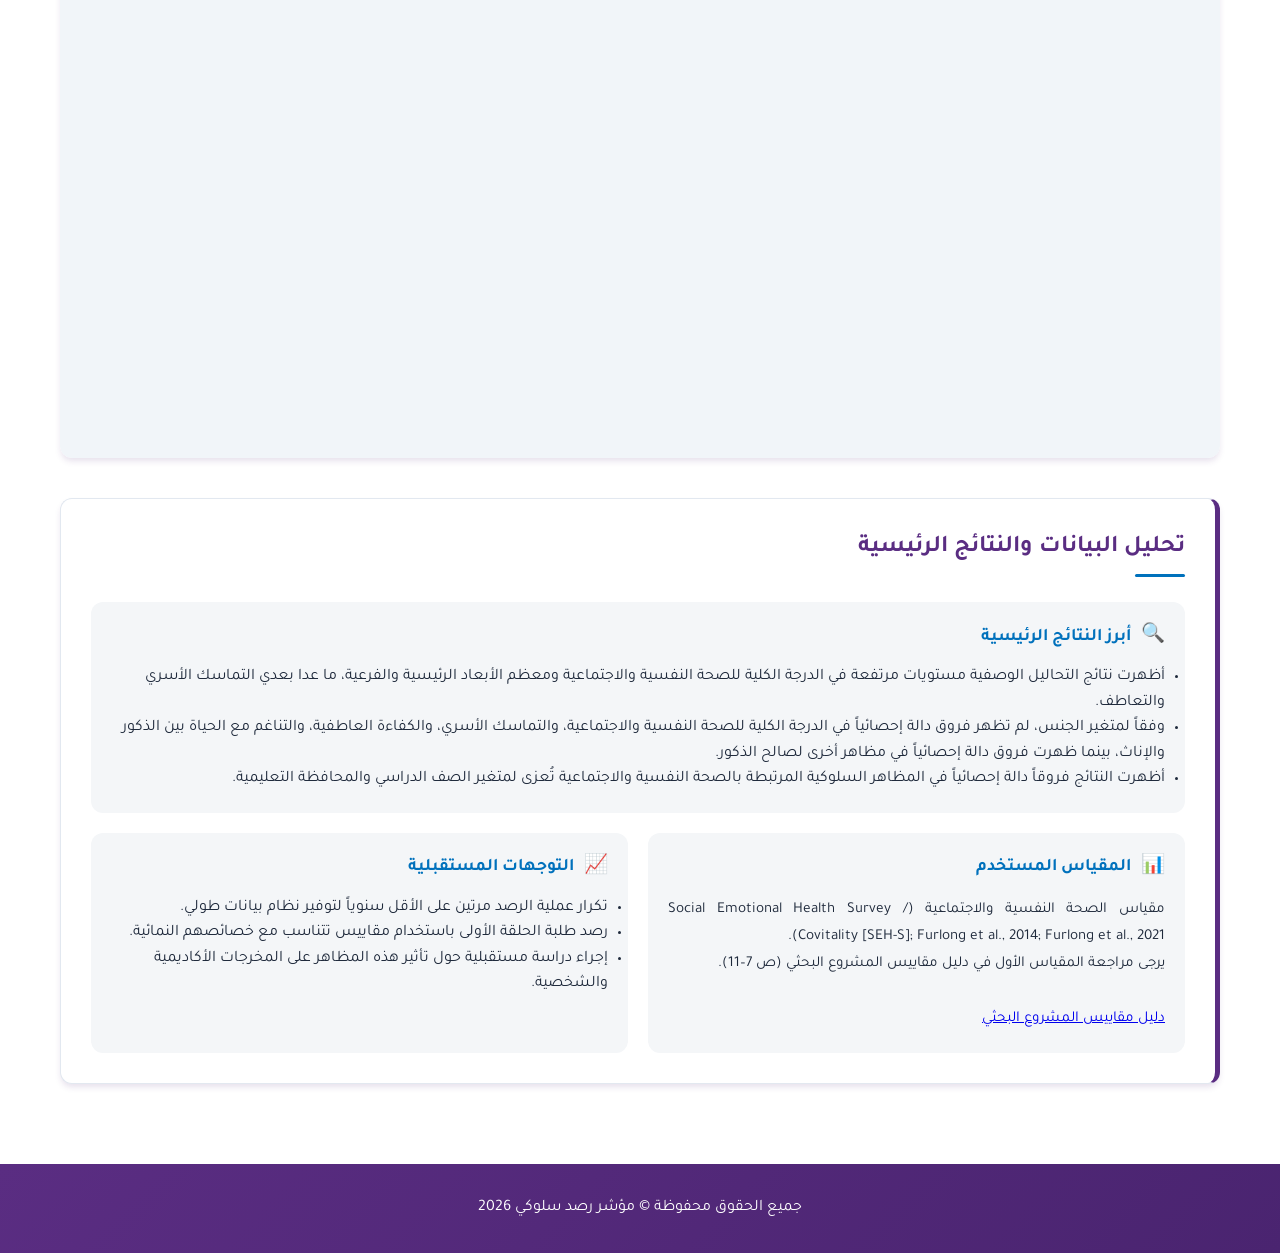
<file: scale-1.html>
<!DOCTYPE html>
<html lang="ar" dir="rtl">

<head>
    <meta charset="UTF-8">
    <meta name="viewport" content="width=device-width, initial-scale=1.0">
    <title>المقياس – لوحة البحث</title>
    <link rel="stylesheet" href="styles.css">
    <link rel="preconnect" href="https://fonts.googleapis.com">
    <link rel="preconnect" href="https://fonts.gstatic.com" crossorigin>
    <link href="https://fonts.googleapis.com/css2?family=Tajawal:wght@300;400;500;700;800&display=swap"
        rel="stylesheet">


    <meta name="view-transition" content="same-origin" />
    <!-- added by KS -->
</head>

<body class="theme-1">
    <nav class="navbar">
        <div class="container">
            <div class="nav-brand">
                <a href="index.html"><img src="images/logo.jpg" alt="لوحة مشروع البحث" class="nav-logo"></a>
            </div>
            <ul class="nav-menu" id="navMenu">
                <li><a href="index.html" class="nav-link">الرئيسية</a></li>
                <li><a href="index.html#scales-table" class="nav-link">جميع المظاهر</a></li>
                <li><a href="#home" class="nav-link">نظرة عامة</a></li>
                <li><a href="#dashboards" class="nav-link">لوحات المعلومات</a></li>

            </ul>
            <div class="hamburger" id="hamburger">
                <span></span>
                <span></span>
                <span></span>
            </div>
        </div>
    </nav>

    <section id="home" class="hero">
        <div class="hero-overlay"></div>
        <div class="container hero-content">
            <h1 class="hero-title">
                المظاهر السلوكية المرتبطة
                بالصحة النفسية والاجتماعية
            </h1>
            <!-- <p class="hero-subtitle">استبدل هذا النص بوصف قصير للمقياس ١ وما يقيسه.</p> -->
            <a href="#dashboards" class="btn btn-primary">
                عرض لوحات المعلومات
            </a>
<!-- 
            <a href="#" class="btn btn-primary">
                عرض المقاييس
            </a> -->
        </div>
    </section>

    <section id="about" class="about">
        <div class="container">
            <h2 class="section-title">عن المؤشر الفرعي ومقياسه </h2>
            <div class="about-content">
                <div class="about-text">


                    <p>

                        تُعرِّف منظمة الصحة العالمية (2022) الصحة النفسية بأنها حالة من الرفاهية يُدرك فيها الفرد قدراته
                        ويستطيع التكيّف مع ضغوط الحياة والمساهمة في مجتمعه. وركّزت البحوث الإكلينيكية تاريخيًا على تشخيص
                        الاضطرابات النفسية، بدون النظر في مؤشرات الصحة النفسية الإيجابية إلى حدٍّ كبير (Kristjánsson,
                        2012; Seligman & Csikszentmihalyi, 2000). لذلك ظهرت الحاجة إلى نموذج أكثر شمولية من خلال
                        اعترافها بأهمية تعزيز الجوانب الإيجابية مترافقاً بالوقاية من الاضطرابات النفسية، وهذا يتوافق مع
                        توصيات منظمة الصحة العالمية التي تدعو بتبنّي نهج متكامل متوازن بحيث يراعي الجانبين الوقائي
                        والنمائي للصحة النفسية (World Health Organization, 2022). لذا، قدّم عدد من الباحثين ما يعرف
                        بنموذج الصحة النفسية ثنائية البُعد الذي يدمج بين يدمج بين الرفاهية والصحة النفسية والضيق النفسي
                        في منظومة واحدة (Greenspoon & Saklofske, 2001). ويختلف هذا النموذج عن النهج التقليدي أحادي البعد
                        ذي المنظور الطبي، إذ يسعى إلى تحقيق توازن بين معالجة عوامل الخطر والاعتلال النفسي (Comorbidity)
                        من جهة، وتعزيز عوامل الحماية والرفاهية النفسية من جهة أخرى (Moore et al., 2019; Renshaw et al.,
                        2014). وتُظهر الأدبيات أن الضيق النفسي والرفاهية والصحة النفسية يمثلان بُعدين مستقلين متفاعلين،
                        بحيث لا يعني ارتفاع أحدهما بالضرورة انخفاض الآخر (Rivera-Riquelme et al., 2019).
                        <br><br>
                        ومع تزايد الوعي بدور المؤسسات التعليمية في تعزيز النمو النفسي والاجتماعي، أصبحت المدارس بيئة
                        رئيسية لتطبيق هذا النموذج من خلال برامج الرصد والدعم النفسي الشامل (Renshaw et al., 2015). وتوصي
                        الأدبيات الحديثة بضرورة تبنّي أدوات مسح مدرسية ذات طبيعة شمولية قادرة على تحقيق هدف مزدوج يتمثل
                        في تعزيز الصحة النفسية لجميع الطلبة، والكشف المبكر عن الفئات المعرضة للخطر قبل تفاقم المشكلات
                        (Humphrey & Wigelsworth, 2016; Kilgus et al., 2017). وفي ضوء هذا التوجه، برز نموذج الحيوية
                        المشتركة أو ما يعرف بالازدهار (Covitality) الذي طوّره عدد من الباحثين كأحد النماذج الرائدة في
                        علم النفس التربوي الإيجابي (Furlong et al., 2014). ويُركّز هذا النموذج على تآزر نقاط القوة
                        النفسية والاجتماعية لدى الأفراد، مؤكدًا أن التفاعل بين السمات الإيجابية أكثر أهمية من أي سمة
                        منفردة في تفسير الرفاهية، والصحة النفسية، والنماء البناء. وفي ضوء هذا النموذج، تم بناء مقياس
                        الصحة النفسية والاجتماعية (Social and Emotional Health Survey; SEHS)، الذي يستند إلى فكرة
                        التكامل بين القوة النفسية والرفاهية الاجتماعية في البيئات التعليمية (Furlong et al., 2014).
                        ويهدف هذا المقياس إلى قياس الصحى الاجتماعية والانفعالية بصورة تكاملية، وليس بشكل منفصل أو أحادي
                        البُعد، من خلال تضمينه لمفهوم علوي متعدد الأبعاد يُعرف بـ الحيوية المشتركة (Covitality)، والذي
                        يعرف بالأثر التآزري للصحة النفسية الإيجابية الناتج عن التفاعل بين مجموعة من السمات النفسية كنضير
                        لمفهوم الاعتلال المستخدم في علم الأمراض النفسية الإيجابية (Renshaw et al., 2014). ويوضح نموذج
                        الحيوية المشتركة بأن السمات الإيجابية تميل إلى الظهور متزامنة في الأفراد، إذ تتكامل وتتشابك
                        العقليات والمخططات المعرفية الإيجابية فيما بينها بشكل تفاعلي مما يعزز الصحة النفسية والاجتماعية.
                        وأشارت إحدى الدراسات أن الصحة النفسية والاجتماعية ارتبطت على نحو موجب بالتحصيل الدراسي،
                        والانتماء للمدرسة بينما ارتبطت بمعلات أقل من القلق، والتدخين بنوعيه (التبغ، والسيجارة
                        الالكترونية)، وتعاطي المؤثرات العقلية والمخدرات، والتفكير بالانتحار (Furlong et al., 2014).
                        لذلك، يقيس مقياس الصحة النفسية والاجتماعية اثني عشر بُعدًا فرعيًا التي تمثل مظاهر سلوكية إيجابية
                        للصحة النفسية والاجتماعية، وتتوزع هذه الأبعاد على أربعة أبعاد رئيسية عامة للصحة النفسية
                        والاجتماعية، على النحو الآتي:





                    </p>

                    <article class="scales-article">
                        <table class="scales-table" dir="rtl">
                            <caption>
                                <strong>
                                    البنية العاملية لمقياس الصحة النفسية والاجتماعية في المشروع البحثي
                                    <br>
                                </strong><br>

                            </caption>
                            <thead>
                                <tr>
                                    <th style="width: 50px;">م</th>
                                    <th style="width: 35%;">البعد الرئيسي / البعد الفرعي</th>
                                    <th>العبارات</th>
                                </tr>
                            </thead>
                            <tbody>
                                <tr>
                                    <td colspan="3" class="dimension-header">
                                        البعد الأول: الثقة بالنفس (Belief in Self) الذي يشمل تسع عبارات (1-9)، وثلاثة
                                        أبعاد فرعية، وبالتحديد:
                                    </td>
                                </tr>
                                <tr>
                                    <td>1</td>
                                    <td>
                                        <span class="sub-dim">▪ الكفاءة الذاتية (Self-Efficacy):</span><br>
                                        وتتكون من ثلاث عبارات (1-3)، وهي:
                                    </td>
                                    <td>
                                        1- بإمكاني حل مشكلاتي.<br>
                                        2- بإمكاني عمل معظم الأشياء إذا حاولت.<br>
                                        3- توجد الكثير من الأشياء التي أعملها بشكل جيد.
                                    </td>
                                </tr>
                                <tr>
                                    <td>2</td>
                                    <td>
                                        <span class="sub-dim">▪ الوعي الذاتي (Self-Awareness):</span><br>
                                        وتتكون من ثلاث عبارات (4-6)، وهي:
                                    </td>
                                    <td>
                                        4- يوجد هدف لحياتي.<br>
                                        5- أفهم لماذا أفعل ما أفعله.<br>
                                        6- أفهم مزاجي ومشاعري.
                                    </td>
                                </tr>
                                <tr>
                                    <td>3</td>
                                    <td>
                                        <span class="sub-dim">▪ المثابرة (Persistence):</span><br>
                                        وتتكون من ثلاث عبارات (7-9)، وهي:
                                    </td>
                                    <td>
                                        7- عندما لا أفهم شيئاً ما، أسأل معلمي مرة تلو الأخرى حتى أفهمه.<br>
                                        8- أحاول الإجابة عن كل الأسئلة التي تطرح في الصف.<br>
                                        9- عندما أحاول حل مسألة رياضية، فإني لا أتوقف حتى أتمكن من حلها.
                                    </td>
                                </tr>

                                <tr>
                                    <td colspan="3" class="dimension-header">
                                        البعد الثاني: الثقة في الآخرين (Belief in Others) الذي يشمل ثمان عبارات (10-17)،
                                        وثلاثة أبعاد فرعية، وبالتحديد:
                                    </td>
                                </tr>
                                <tr>
                                    <td>4</td>
                                    <td>
                                        <span class="sub-dim">▪ دعم المدرسة (School Support):</span><br>
                                        وتتكون من ثلاث عبارات (10-12):
                                    </td>
                                    <td>
                                        10- في مدرستي، يوجد معلم أو إداري أو أخصائي يحرص دائماً أن أؤدي أفضل ما لدي.<br>
                                        11- في مدرستي، يوجد معلم أو إداري أو أخصائي يستمع لي عندما يوجد لدي ما
                                        أقوله.<br>
                                        12- في مدرستي، يوجد معلم أو إداري أو أخصائي يعتقد أني سأنجح.
                                    </td>
                                </tr>
                                <tr>
                                    <td>5</td>
                                    <td>
                                        <span class="sub-dim">▪ التماسك الأسري (Family Coherence):</span><br>
                                        وتتكون من عبارتين (13-14):
                                    </td>
                                    <td>
                                        13- أفراد عائلتي يساعدون ويدعمون بعضهم البعض.<br>
                                        14- يوجد حالة من التوافق بين أفراد عائلتي.
                                    </td>
                                </tr>
                                <tr>
                                    <td>6</td>
                                    <td>
                                        <span class="sub-dim">▪ دعم الأقران (Peer Support):</span><br>
                                        وتتكون من ثلاث عبارات (15-17):
                                    </td>
                                    <td>
                                        15- لدي صديق في نفس عمري يهتم بي.<br>
                                        16- لدي صديق في نفس عمري يتحدث معي عن مشكلاتي.<br>
                                        17- لدي صديق في عمري يساعدني عندما أواجه وقتاً صعباً.
                                    </td>
                                </tr>

                                <tr>
                                    <td colspan="3" class="dimension-header">
                                        البعد الثالث: الكفاءة العاطفية (Emotional Competence) الذي يشمل ثمان عبارات
                                        (18-25)، وثلاثة أبعاد فرعية:
                                    </td>
                                </tr>
                                <tr>
                                    <td>7</td>
                                    <td>
                                        <span class="sub-dim">▪ التنظيم الانفعالي (Emotional Regulation):</span><br>
                                        وتتكون من ثلاث عبارات (18-20):
                                    </td>
                                    <td>
                                        18- أتحمل مسؤولية أفعالي.<br>
                                        19- أعترف عندما أقوم بخطأ ما.<br>
                                        20- يمكنني أن أتعامل مع الرفض بشكل إيجابي.
                                    </td>
                                </tr>
                                <tr>
                                    <td>8</td>
                                    <td>
                                        <span class="sub-dim">▪ التعاطف (Empathy):</span><br>
                                        وتتكون من عبارتين (21-22):
                                    </td>
                                    <td>
                                        21- أشعر بالحزن عندما تُجرح مشاعر شخص ما.<br>
                                        22- أحاول أن أتفهم ما يمر به الآخرون.
                                    </td>
                                </tr>
                                <tr>
                                    <td>9</td>
                                    <td>
                                        <span class="sub-dim">▪ الضبط الذاتي السلوكي (Behavioral
                                            Self-Control):</span><br>
                                        وتتكون من ثلاث عبارات (23-25):
                                    </td>
                                    <td>
                                        23- يمكنني أن أنتظر ما أريده.<br>
                                        24- لا أزعج الآخرين عندما يكونون منشغلين.<br>
                                        25- أفكر قبل أن أتصرف.
                                    </td>
                                </tr>

                                <tr>
                                    <td colspan="3" class="dimension-header">
                                        البعد الرابع: التناغم مع الحياة (Engaged Living) الذي يشمل ست عبارات (26-31)،
                                        وثلاثة أبعاد فرعية:
                                    </td>
                                </tr>
                                <tr>
                                    <td>10</td>
                                    <td>
                                        <span class="sub-dim">▪ الامتنان (Gratitude):</span><br>
                                        وتتكون من عبارتين (26-27):
                                    </td>
                                    <td>
                                        26- في معظم الأيام، أشعر بالحمد والشكر.<br>
                                        27- في معظم الأيام، أشعر بالتقدير.
                                    </td>
                                </tr>
                                <tr>
                                    <td>11</td>
                                    <td>
                                        <span class="sub-dim">▪ الحماس (Zest):</span><br>
                                        وتتكون من عبارتين (28-29):
                                    </td>
                                    <td>
                                        28- في معظم الأيام، أشعر بالنشاط والطاقة العالية.<br>
                                        29- في معظم الأيام، أشعر بالحماس.
                                    </td>
                                </tr>
                                <tr>
                                    <td>12</td>
                                    <td>
                                        <span class="sub-dim">▪ التفاؤل (Optimism):</span><br>
                                        وتتكون من عبارتين (30-31):
                                    </td>
                                    <td>
                                        30- في كل يوم، أتطلع لقضاء وقت ممتع.<br>
                                        31- أتوقع أن أعيش يوماً جيداً.
                                    </td>
                                </tr>
                            </tbody>
                        </table>






                    </article>
                    <p dir="rtl">
                        وسعى المشروع البحثي الحالي في هذا المؤشر الفرعي للإجابة عن السؤال "ما متوسطات المظاهر السلوكية
                        المتعلقة بالصحة النفسية والاجتماعية لدى طلبة مدارس الحلقة الثانية وما بعد الأساسي، وما دلالة
                        الفروق في هذه المتوسطات وفقاً لمتغير الجنس والصف الدراسي والمحافظة التعليمية؟"
                        <br><br>
                        للإجابة عن الجزئية الأولى لهذا السؤال، تم حساب المتوسطات الحسابية والانحرافات المعيارية. فقد
                        أظهرت نتائج التحاليل الوصفية مستويات مرتفعة في الدرجة الكلية الصحية للصحة النفسية والاجتماعية
                        ومعظم الأبعاد الرئيسية والفرعية ما عدا بعدي التماسك الأسري، والتعاطف حيث أظهرت عينة المشروع
                        مستويات مرتفعة جداً في بعدي التماسك الأسري والتعاطف. ويوجد تفاوت بين عدد الطلبة في الفئات الخمسة
                        للحكم (منخفض جداً، ومنخفض، ومتوسط، ومرتفع، ومرتفع جداً) في الحكم على المظاهر السلوكية المتعلقة
                        بالصحة النفسية والاجتماعية. على سبيل المثال، جاءت أقل التكرارات في فئة منخفض جداً وفقا للدرجة
                        الكلية للصحة النفسية والاجتماعية بينما جاءت أعلى التكرارات في فئة منخفض جداً في بعد دعم المدرسة،
                        والتنظيم الانفعالي، والضبط الذاتي السلوكي.
                        <br><br>
                        وتم إجراء اختبار ت لتحديد الفروق في المظاهر السلوكية للصحة النفسية والاجتماعية وفق متغير الجنس.
                        فقد أظهرت النتائج عدم وجود فروق دالة إحصائياً في الدرجة الكلية للصحة النفسية والاجتماعية وثلاث
                        مظاهر إضافية، وبالتحديد التماسك الأسري، الكفاءة العاطفية، والتناغم مع الحياة بين الذكور والإناث.
                        وفي المقابل، أظهرت النتائج امتلاك الذكور متوسطات أعلى على نحو دال إحصائياً من الطالبات في ثمانية
                        مظاهر سلوكية (الثقة بالنفس، والكفاءة الذاتية، والوعي الذاتي، والمثابرة، ودعم المدرسة، والتنظيم
                        الانفعال، والضبط الذاتي السلوكي، والحماس، والتفاؤل). ورغم وجود فروق دالة إحصائيا، أظهرت النتائج
                        حجم أثر صغير جداً مما يشير لضألة الفروق بين الجنسين. كما أظهرت النتائج فروق دالة إحصائياً بين
                        الذكور والإناث لصالح الإناث في أربعة مظاهر، وبالتحديد: الثقة في الآخرين، دعم الأقران، التعاطف
                        والامتنان. وأشارت نتائج معمل كوهن d لفروق ذات حجم أثر صغير جداً ما عدا الفرق في بعد التعاطف الذي
                        جاء بحجم أثر صغير.
                        <br><br>
                        وتم إجراء اختبار تحليل التباين الأحادي لتحديد الفروق في المظاهر السلوكية للصحة النفسية
                        والاجتماعية وفق متغير الصف الدراسي والمحافظة التعليمية. فقد أظهرت نتائج اختبار تحليل التباين
                        الأحادي فروقاً دالة إحصائياً في كافة المظاهر المرتبطة بالصحة النفسية والاجتماعية بين المحافظات
                        التعليمية حيث تراوح حجم الأثر بين صغير إلى صغير جداً. وكذلك أظهرت النتائج فروقاً دالة إحصائياً
                        في كافة المظاهر المرتبطة بالصحة النفسية والاجتماعية حيث تراوح حجم الأثر بين صغير إلى صغير جداً.
                        فيما يتعلق بالدرجة الكلية للصحة النفسية والاجتماعية، جاء متوسط طلبة الصف السابع أعلى على نحو دال
                        إحصائياً بطلبة الصفين التاسع والحادي عشر، وجاء متوسط طلبة الصف التاسع أقل على نحو دال إحصائياً
                        مقارنة بالصف الحادي عشر. وأظهرت النتائج فروقا دالة احصائياً بين الصفوف الثلاثة على نحو متفاوت
                        للبعد الرئيسي (الثقة بالنفس)، وأبعاده الفرعية (الكفاءة الذاتية، والوعي الذاتي، والمثابرة). فيما
                        يتعلق بالبعد الرئيسي الأول (الثقة بالنفس)، أظهرت النتائج فرق واحد دال إحصائياً بين الصفين السابع
                        والتاسع لصالح الصف السابع. وفي بعد الكفاءة الذاتية، جاءت متوسطات الصفين السابع والتاسع أقل من
                        الصف الحادي عشر على نحو دال إحصائيا، ولم تظهر أي فروق دالة إحصائياً بين الصفين السابع والتاسع.
                        بالنسبة لبعد الوعي الذاتي، فقد أظهرت امتلاك طلبة التاسع متوسط أقل للوعي الذاتي مقارنة بالصفين
                        السابع والحادي عشر، ولا توجد فروق بين الصفين السابع والحادي عشر. وفي المقابل، أظهرت النتائج تدني
                        مستوى المثابرة لدى طلبة الصف الحادي عشر على نحو دال إحصائيا مقارنة بالصفين السابع والتاسع، وجاء
                        متوسط الصف السابع أعلى إحصائيا من الصف التاسع.
                        <br><br>
                        ولوحظ ذات النمط من النتائج للبعد الثاني الرئيسي (الثقة بالآخرين)، وأبعاده الفرعية الثلاثة (دعم
                        المدرسة، والتماسك الأسري، ودعم الأقران). فقد أظهرت النتائج تساوي متوسطات الثقة بالآخرين للصفين
                        التاسع والحادي عشر التي جاءت أقل بنحو دال إحصائيا من متوسط الصف السابع. وبالنسبة لدعم المدرسة،
                        جاء متوسط الصف السابع أعلى من متوسط الصف التاسع الذي بدوره جاء أعلى من متوسط الصف الحادي عشر على
                        نحو دال إحصائياً. أما بالنسبة للتماسك الأسري، فقد أشار طلبة الصف الحادي لوجود تماسك أسري أعلى من
                        وجه نظرهم مقارنة بتصورات طلبة الصفين السابع والتاسع الذين امتلكوا مستويات متساوية تقريباً. وفي
                        المقابل بالنسبة لبعد دعم الأقران، فقد أظهر طلبة الصف الحادي لوجود دعم من أقرانهم أعلى من وجه
                        نظرهم مقارنة بتصورات طلبة التاسع الذي بدورها جاءت أعلى من متوسط طلبة الصف السابع.
                        <br><br>
                        كما ظهرت فروقا دالة احصائياً بين الصفوف الثلاثة على نحو متفاوت للبعد الرئيسي الثالث (الكفاءة
                        العاطفية)، وأبعاده الفرعية (التنظيم الانفعالي، والتعاطف، والضبط الذاتي السلوكي). فقد أظهرت
                        النتائج امتلاك طلبة التاسع متوسط أقل للكفاءة العاطفية والتنظيم الانفعالي مقارنة بالصفين السابع
                        والحادي عشر، وجاء متوسط الصف الحادي عشر أعلى من الصف السابع. وفي المقابل، امتلك طلبة الصف السابع
                        أقل مستوى من التعاطف مقارنة بالصفين التاسع والحادي عشر الذين امتلكوا متوسطات متقاربة. وامتلك
                        الصف التاسع ضبطاً سلوكياً أقل على نحو دال احصائياً مقارنة بالصفين السابع والحادي عشر الذين
                        امتلكوا متوسطات متقاربة.
                        <br><br>
                        وأظهرت نتائج البعد الرئيسي الرابع (التناغم مع الحياة) وأبعاده الفرعية (الامتنان، والحماس،
                        والتفاؤل) وجود فروق دالة احصائياً وفقا للصف الدراسي. امتلك طلبة الصف السابع أعلى مستوى للتناغم
                        مع الحياة من متوسطات الصفين التاسع والحادي عشر الذين امتلكوا متوسطات متساوية. وفي المقابل، امتلك
                        طلبة الصف الحادي عشر مستوى أعلى للامتنان من متوسط الصف التاسع الذي جاء بدوره أعلى من متوسط الصف
                        السابع. وجاء متوسط الحماس للصف السابع أعلى من متوسط الصف التاسع الذي جاء بدوره أعلى من متوسط
                        الصف الحادي عشر. وكذلك، جاء متوسط التفاؤل للصف السابع أعلى من متوسط الصف الحادي عشر الذي جاء
                        بدوره أعلى من متوسط الصف التاسع.
                    </p>



                </div>
            </div>
        </div>
    </section>

    <!-- dashboard section -->
    <section id="dashboards" class="dashboards">
        <div class="container">
            <h2 class="section-title">لوحات المقياس</h2>
            <!-- <p class="section-subtitle">ضمّن لوحات Tableau التي تعرض نتائج المقياس</p> -->

            <div class="dashboard-grid">
                <div class="dashboard-card">
                    <div class="dashboard-card">
                        <div class="dashboard-embed">
                            <div class="dashboard-placeholder">

                                <div class="tableauPlaceholder" id="viz1771997525105" style="position: relative;">
                                    <noscript>
                                        <a href="#">
                                            <img alt="Dashboard 3"
                                                src="https://public.tableau.com/static/images/Da/DashboardStudentDataMentalHealth_17695797349040/Dashboard3/1_rss.png"
                                                style="border: none" />
                                        </a>
                                    </noscript>

                                    <object class="tableauViz" style="display:none;">
                                        <param name="host_url" value="https%3A%2F%2Fpublic.tableau.com%2F" />
                                        <param name="embed_code_version" value="3" />
                                        <param name="site_root" value="" />
                                        <param name="name"
                                            value="DashboardStudentDataMentalHealth_17695797349040/Dashboard3" />
                                        <param name="tabs" value="no" />
                                        <param name="toolbar" value="yes" />
                                        <param name="static_image"
                                            value="https://public.tableau.com/static/images/Da/DashboardStudentDataMentalHealth_17695797349040/Dashboard3/1.png" />
                                        <param name="animate_transition" value="yes" />
                                        <param name="display_static_image" value="yes" />
                                        <param name="display_spinner" value="yes" />
                                        <param name="display_overlay" value="yes" />
                                        <param name="display_count" value="yes" />
                                        <param name="language" value="en-US" />
                                    </object>
                                </div>

                                <script type="text/javascript">
                                    var divElement = document.getElementById('viz1771997525105');
                                    var vizElement = divElement.getElementsByTagName('object')[0];

                                    if (divElement.offsetWidth > 800) {
                                        vizElement.style.minWidth = '420px';
                                        vizElement.style.maxWidth = '1350px';
                                        vizElement.style.width = '100%';
                                        vizElement.style.minHeight = '587px';
                                        vizElement.style.maxHeight = '887px';
                                        vizElement.style.height = (divElement.offsetWidth * 0.75) + 'px';
                                    } else if (divElement.offsetWidth > 500) {
                                        vizElement.style.minWidth = '420px';
                                        vizElement.style.maxWidth = '1350px';
                                        vizElement.style.width = '100%';
                                        vizElement.style.minHeight = '587px';
                                        vizElement.style.maxHeight = '887px';
                                        vizElement.style.height = (divElement.offsetWidth * 0.75) + 'px';
                                    } else {
                                        vizElement.style.width = '100%';
                                        vizElement.style.height = '2077px';
                                    }

                                    var scriptElement = document.createElement('script');
                                    scriptElement.src = 'https://public.tableau.com/javascripts/api/viz_v1.js';
                                    vizElement.parentNode.insertBefore(scriptElement, vizElement);
                                </script>

                            </div>
                        </div>
                    </div>

                </div>
            </div>



            <!-- dashboard analysis design -->

            <div class="dashboard-analysis">
                <div class="analysis-header">
                    <h3>تحليل البيانات والنتائج الرئيسية</h3>
                </div>

                <div class="analysis-content">

                    <!-- الصف الأول - بعرض كامل -->
                    <div class="analysis-item full-width">
                        <h4><span class="analysis-icon">🔍</span> أبرز النتائج الرئيسية</h4>
                        <ul>
                            <li>أظهرت نتائج التحاليل الوصفية مستويات مرتفعة في الدرجة الكلية للصحة النفسية والاجتماعية
                                ومعظم الأبعاد الرئيسية والفرعية، ما عدا بعدي التماسك الأسري والتعاطف.</li>
                            <li>وفقاً لمتغير الجنس، لم تظهر فروق دالة إحصائياً في الدرجة الكلية للصحة النفسية
                                والاجتماعية، والتماسك الأسري، والكفاءة العاطفية، والتناغم مع الحياة بين الذكور والإناث،
                                بينما ظهرت فروق دالة إحصائياً في مظاهر أخرى لصالح الذكور.</li>
                            <li>أظهرت النتائج فروقاً دالة إحصائياً في المظاهر السلوكية المرتبطة بالصحة النفسية
                                والاجتماعية تُعزى لمتغير الصف الدراسي والمحافظة التعليمية.</li>
                        </ul>
                    </div>

                    <!-- الصف الثاني -->
                    <div class="analysis-row">

                        <div class="analysis-item">
                            <h4><span class="analysis-icon">📊</span> المقياس المستخدم</h4>
                            <p>
                                مقياس الصحة النفسية والاجتماعية
                                (Social Emotional Health Survey / Covitality [SEH-S];
                                Furlong et al., 2014; Furlong et al., 2021).
                            </p>
                            <p>يرجى مراجعة المقياس الأول في دليل مقاييس المشروع البحثي (ص 7–11).</p>
                            <p>
                                <br>
                                <a href="files/BehavioralMonitoringIndex_ResearchScalesGuide.pdf" target="_blank">دليل مقاييس المشروع البحثي</a>
                            </p>
                        </div>

                        <div class="analysis-item">
                            <h4><span class="analysis-icon">📈</span> التوجهات المستقبلية</h4>
                            <ul>
                                <li>تكرار عملية الرصد مرتين على الأقل سنوياً لتوفير نظام بيانات طولي.</li>
                                <li>رصد طلبة الحلقة الأولى باستخدام مقاييس تتناسب مع خصائصهم النمائية.</li>
                                <li>إجراء دراسة مستقبلية حول تأثير هذه المظاهر على المخرجات الأكاديمية والشخصية.</li>
                            </ul>
                        </div>

                    </div>
                </div>
            </div>

        </div>
    </section>

    <!-- Footer Section -->

    <!-- Footer -->
    <footer class="footer">
        <div class="container">
            <p>جميع الحقوق محفوظة © مؤشر رصد سلوكي 2026</p>
        </div>
    </footer>


    <div id="articleModal" class="modal">
        <div class="modal-content">
            <span class="close-modal">&times;</span>
            <h2>إضافة مقال جديد للمقياس ١</h2>
            <form id="articleForm">
                <div class="form-group">
                    <label for="articleTitle">عنوان المقال</label>
                    <input type="text" id="articleTitle" required>
                </div>
                <div class="form-group">
                    <label for="articleDate">التاريخ</label>
                    <input type="date" id="articleDate" required>
                </div>
                <div class="form-group">
                    <label for="articleExcerpt">مقتطف</label>
                    <textarea id="articleExcerpt" rows="4" required></textarea>
                </div>
                <div class="form-group">
                    <label for="articleLink">رابط URL</label>
                    <input type="url" id="articleLink" placeholder="https://...">
                </div>
                <div class="form-group">
                    <label for="articleIcon">أيقونة (رمز أو نص)</label>
                    <input type="text" id="articleIcon" placeholder="📄" maxlength="2">
                </div>
                <button type="submit" class="btn btn-primary">إضافة المقال</button>
            </form>
        </div>
    </div>

    <script src="script.js"></script>
</body>

</html>
</file>
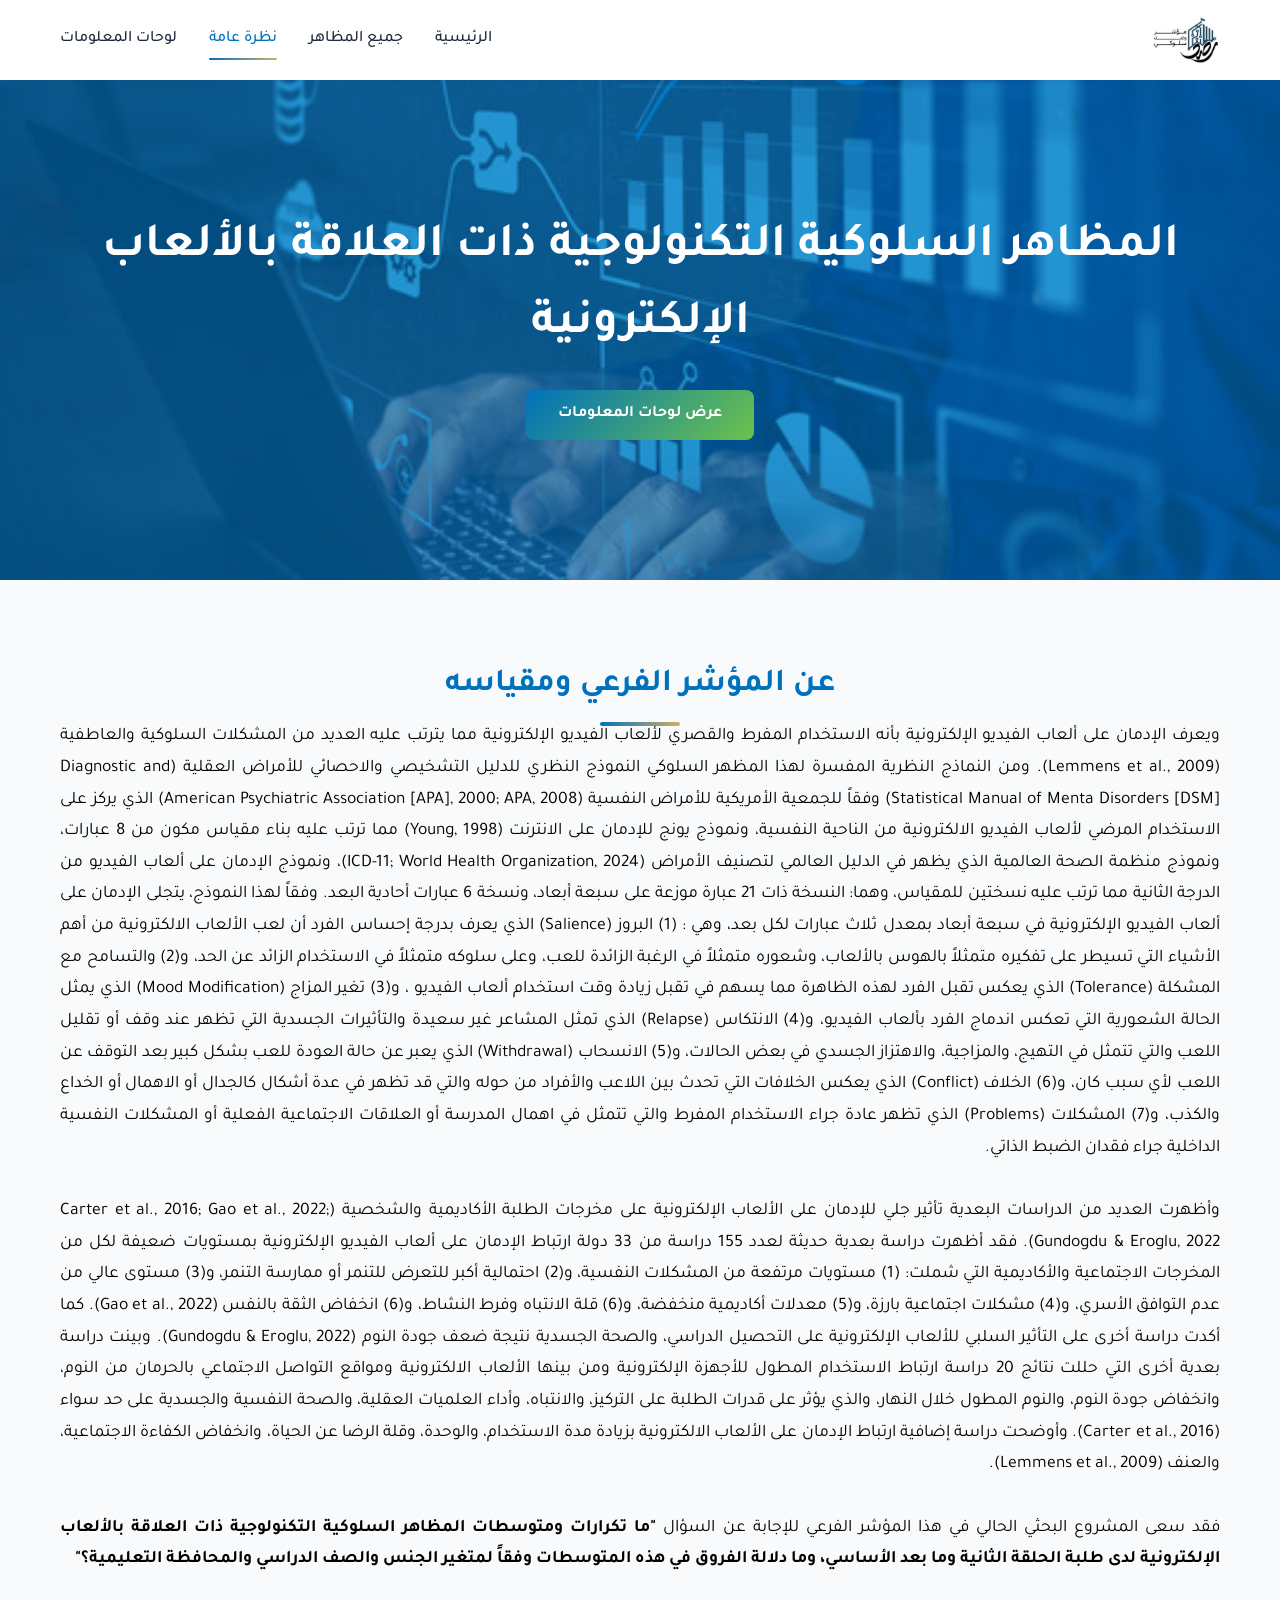
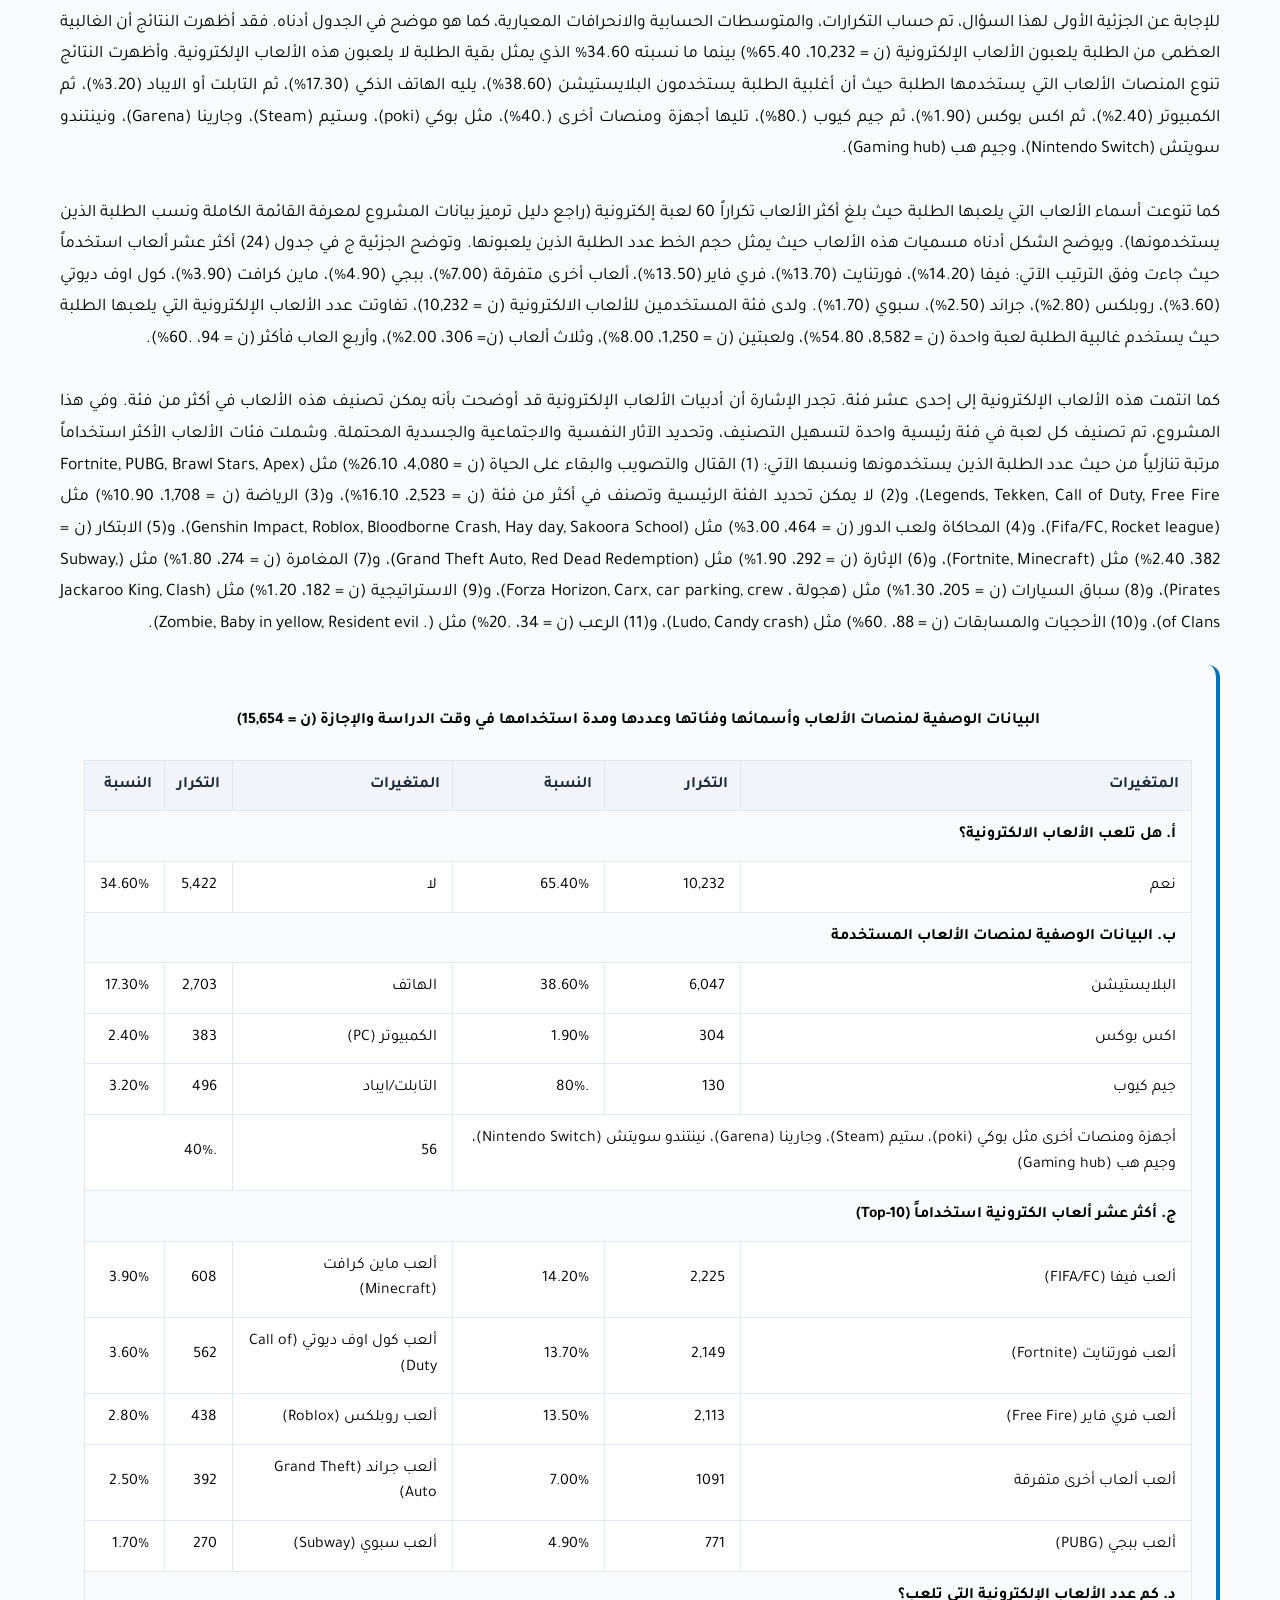
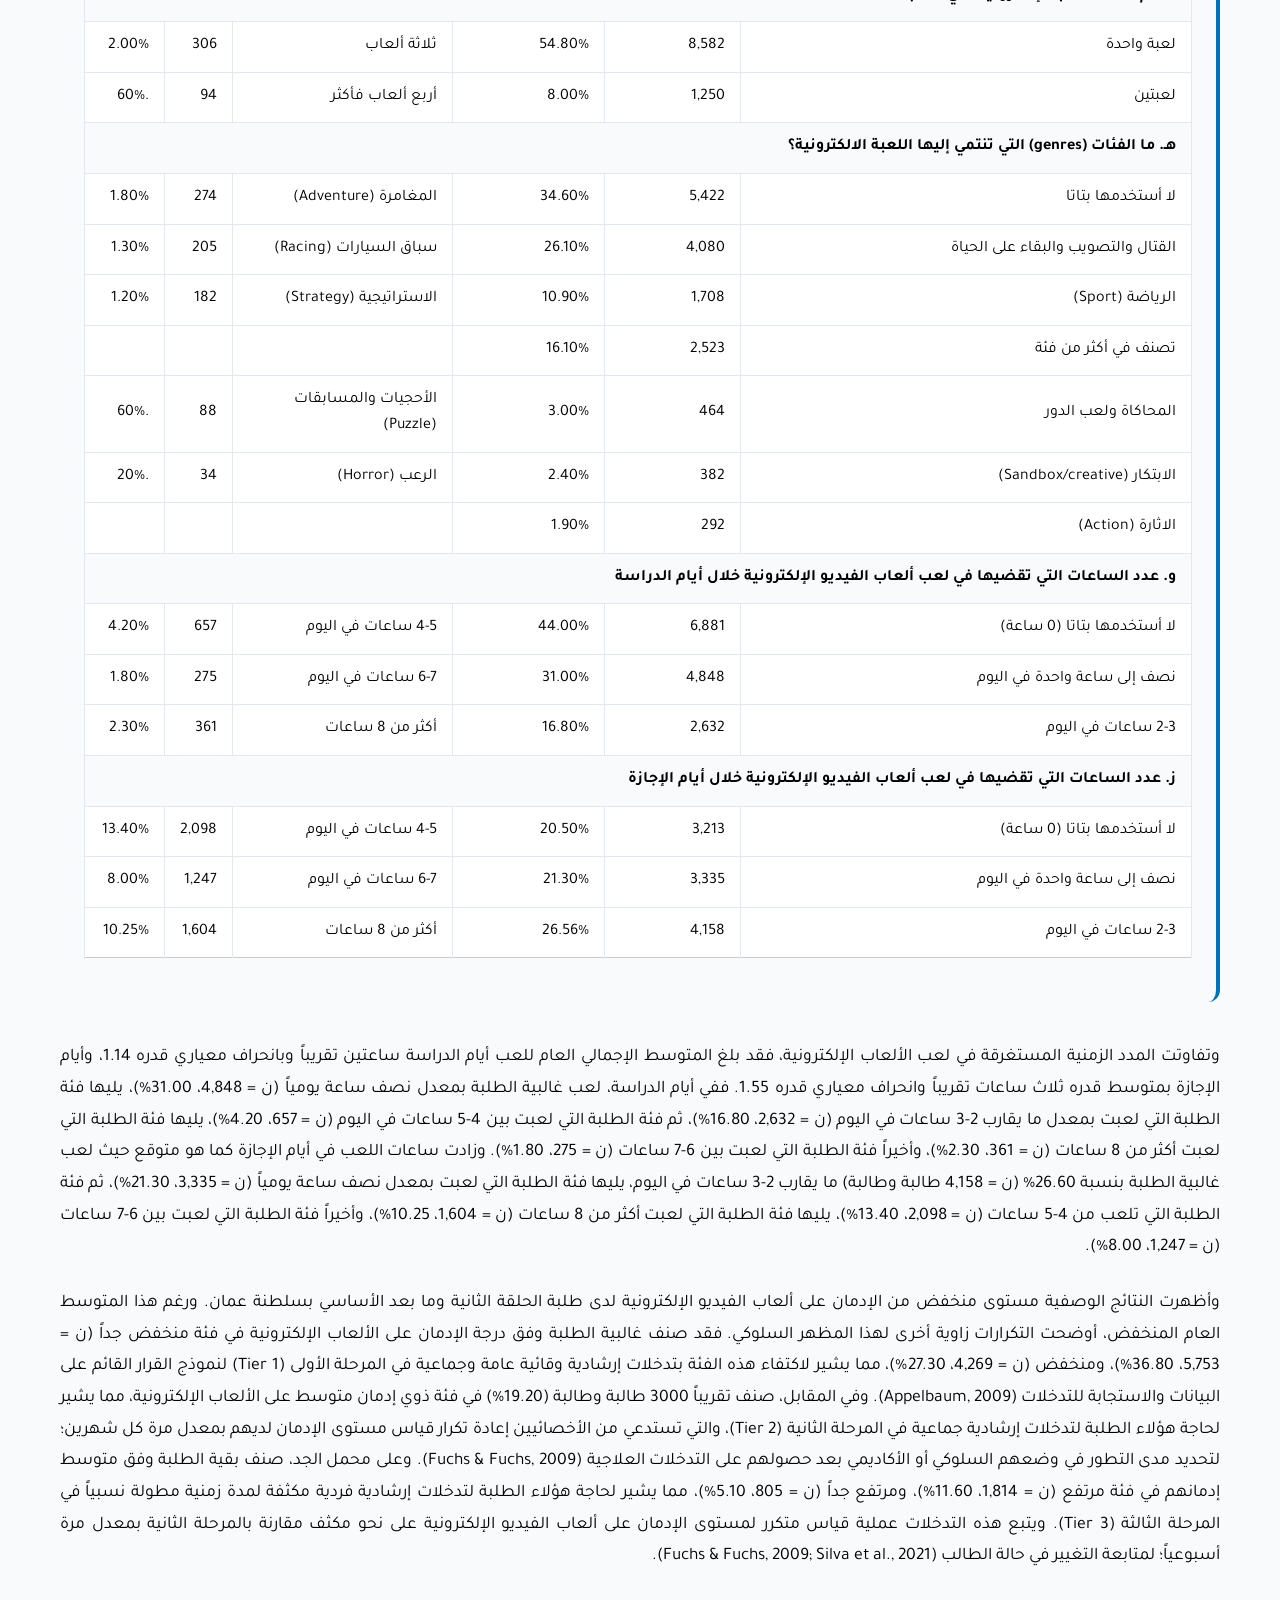
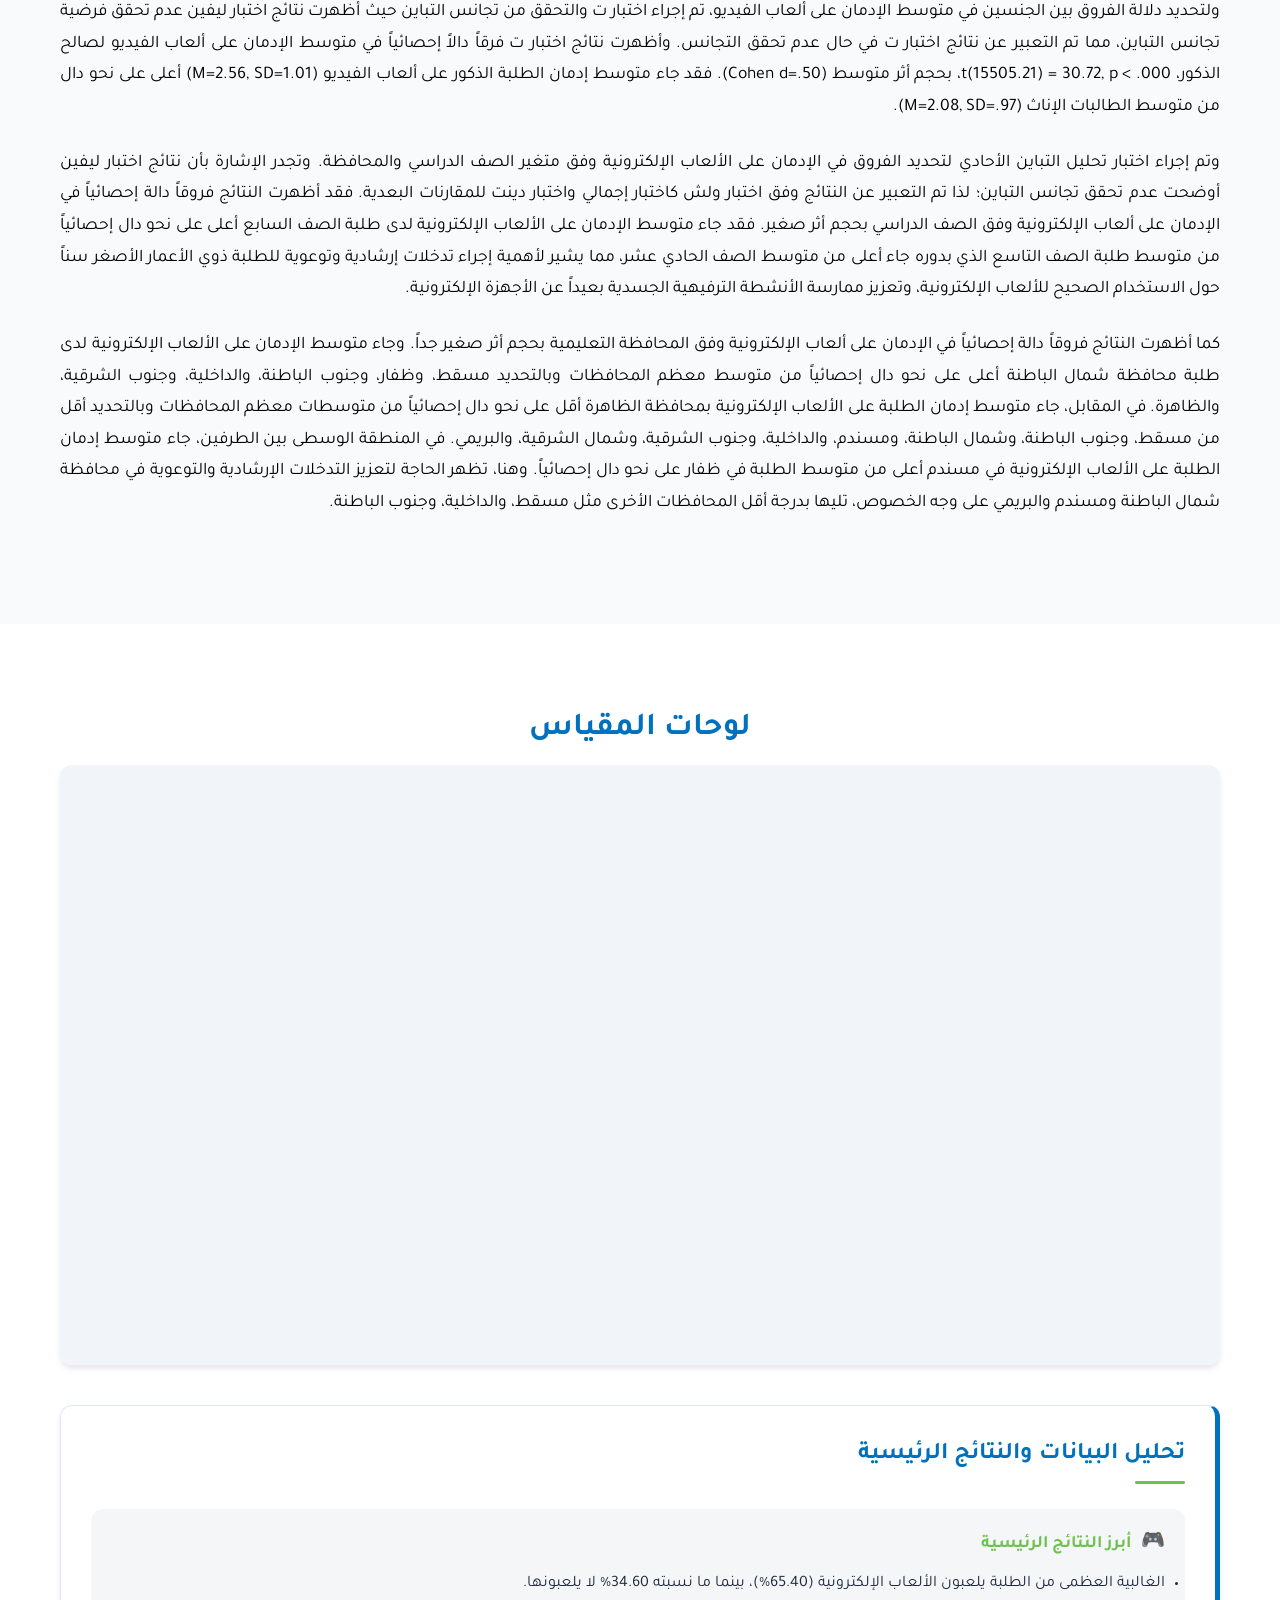
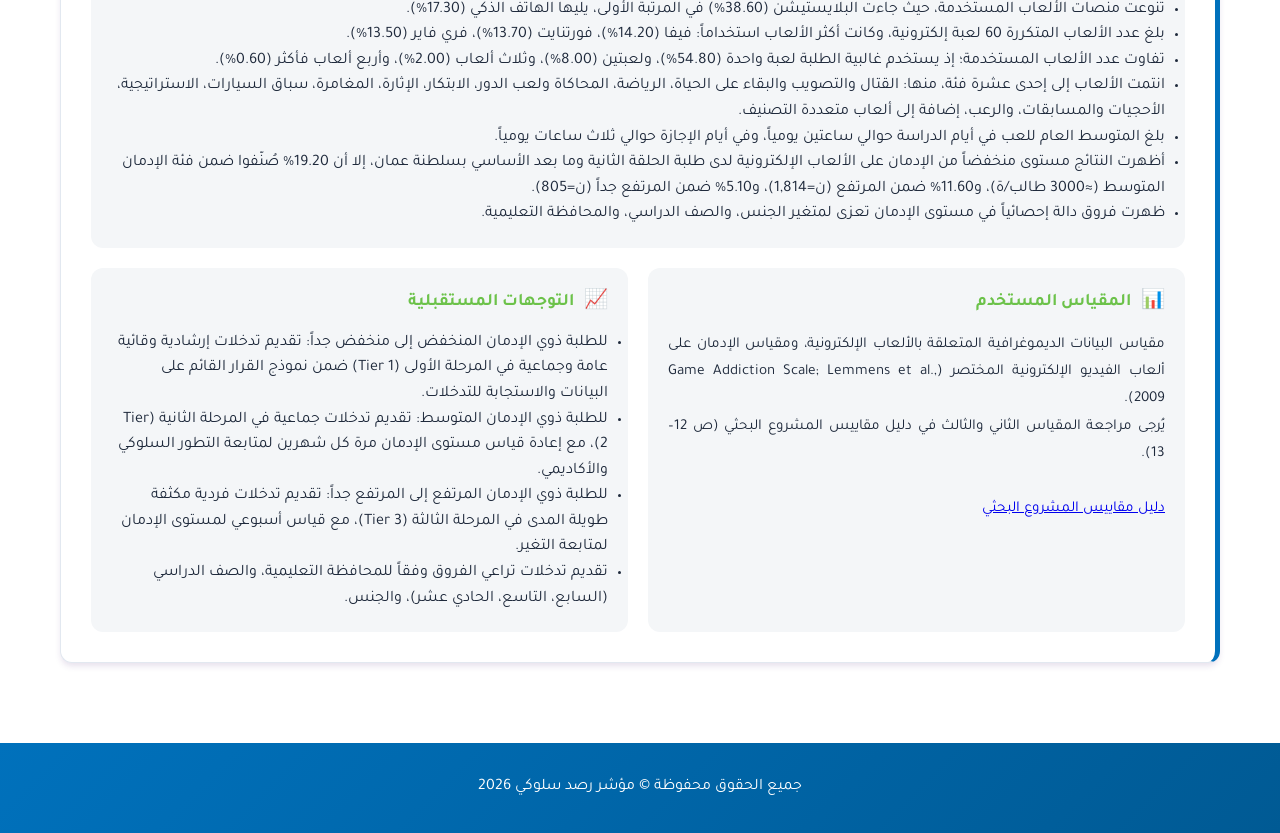
<file: scale-2.html>
<!DOCTYPE html>
<html lang="ar" dir="rtl">

<head>
    <meta charset="UTF-8">
    <meta name="viewport" content="width=device-width, initial-scale=1.0">
    <title>المقياس – لوحة البحث</title>
    <link rel="stylesheet" href="styles.css">
    <link rel="preconnect" href="https://fonts.googleapis.com">
    <link rel="preconnect" href="https://fonts.gstatic.com" crossorigin>
    <link href="https://fonts.googleapis.com/css2?family=Tajawal:wght@300;400;500;700;800&display=swap"
        rel="stylesheet">

    <meta name="view-transition" content="same-origin" />
    <!-- added by KS -->
</head>

<body class="theme-2">
    <nav class="navbar">
        <div class="container">
            <div class="nav-brand">
                <a href="index.html"><img src="images/logo.jpg" alt="لوحة مشروع البحث" class="nav-logo"></a>
            </div>
            <ul class="nav-menu" id="navMenu">
                <li><a href="index.html" class="nav-link">الرئيسية</a></li>
                <li><a href="index.html#scales-table" class="nav-link">جميع المظاهر</a></li>
                <li><a href="#home" class="nav-link">نظرة عامة</a></li>
                <li><a href="#dashboards" class="nav-link">لوحات المعلومات</a></li>

            </ul>
            <div class="hamburger" id="hamburger">
                <span></span>
                <span></span>
                <span></span>
            </div>
        </div>
    </nav>

    <section id="home" class="hero">
        <div class="hero-overlay"></div>
        <div class="container hero-content">
            <h1 class="hero-title">
                المظاهر السلوكية التكنولوجية ذات العلاقة بالألعاب الإلكترونية
            </h1>

            <!-- <p class="hero-subtitle">استبدل هذا النص بوصف قصير للمقياس ٢ وما يقيسه.</p> -->
            <a href="#dashboards" class="btn btn-primary">عرض لوحات المعلومات</a>

            <!-- <a href="#" class="btn btn-primary">
                عرض المقاييس
            </a> -->
        </div>
    </section>

    <section id="about" class="about">
        <div class="container">
            <h2 class="section-title">عن المؤشر الفرعي ومقياسه </h2>
            <div class="about-content">
                <div class="about-text">

                    <p>
                        ويعرف الإدمان على ألعاب الفيديو الإلكترونية بأنه الاستخدام المفرط والقصري لألعاب الفيديو
                        الإلكترونية مما يترتب عليه العديد من المشكلات السلوكية والعاطفية (Lemmens et al., 2009). ومن
                        النماذج النظرية المفسرة لهذا المظهر السلوكي النموذج النظري للدليل التشخيصي والاحصائي للأمراض
                        العقلية (Diagnostic and Statistical Manual of Menta Disorders [DSM]) وفقاً للجمعية الأمريكية
                        للأمراض النفسية (American Psychiatric Association [APA], 2000; APA, 2008) الذي يركز على
                        الاستخدام المرضي لألعاب الفيديو الالكترونية من الناحية النفسية، ونموذج يونج للإدمان على الانترنت
                        (Young, 1998) مما ترتب عليه بناء مقياس مكون من 8 عبارات، ونموذج منظمة الصحة العالمية الذي يظهر
                        في الدليل العالمي لتصنيف الأمراض (ICD-11; World Health Organization, 2024)، ونموذج الإدمان على
                        ألعاب الفيديو من الدرجة الثانية مما ترتب عليه نسختين للمقياس، وهما: النسخة ذات 21 عبارة موزعة
                        على سبعة أبعاد، ونسخة 6 عبارات أحادية البعد. وفقاً لهذا النموذج، يتجلى الإدمان على ألعاب الفيديو
                        الإلكترونية في سبعة أبعاد بمعدل ثلاث عبارات لكل بعد، وهي : (1) البروز (Salience) الذي يعرف بدرجة
                        إحساس الفرد أن لعب الألعاب الالكترونية من أهم الأشياء التي تسيطر على تفكيره متمثلاً بالهوس
                        بالألعاب، وشعوره متمثلاً في الرغبة الزائدة للعب، وعلى سلوكه متمثلاً في الاستخدام الزائد عن الحد،
                        و(2) والتسامح مع المشكلة (Tolerance) الذي يعكس تقبل الفرد لهذه الظاهرة مما يسهم في تقبل زيادة
                        وقت استخدام ألعاب الفيديو ، و(3) تغير المزاج (Mood Modification) الذي يمثل الحالة الشعورية التي
                        تعكس اندماج الفرد بألعاب الفيديو، و(4) الانتكاس (Relapse) الذي تمثل المشاعر غير سعيدة والتأثيرات
                        الجسدية التي تظهر عند وقف أو تقليل اللعب والتي تتمثل في التهيج، والمزاجية، والاهتزاز الجسدي في
                        بعض الحالات، و(5) الانسحاب (Withdrawal) الذي يعبر عن حالة العودة للعب بشكل كبير بعد التوقف عن
                        اللعب لأي سبب كان، و(6) الخلاف (Conflict) الذي يعكس الخلافات التي تحدث بين اللاعب والأفراد من
                        حوله والتي قد تظهر في عدة أشكال كالجدال أو الاهمال أو الخداع والكذب، و(7) المشكلات (Problems)
                        الذي تظهر عادة جراء الاستخدام المفرط والتي تتمثل في اهمال المدرسة
                        أو العلاقات الاجتماعية الفعلية أو المشكلات النفسية الداخلية جراء فقدان الضبط الذاتي.
                        <br><br>
                        وأظهرت العديد من الدراسات البعدية تأثير جلي للإدمان على الألعاب الإلكترونية على مخرجات الطلبة
                        الأكاديمية والشخصية (Carter et al., 2016; Gao et al., 2022; Gundogdu & Eroglu, 2022). فقد أظهرت
                        دراسة بعدية حديثة لعدد 155 دراسة من 33 دولة ارتباط الإدمان على ألعاب الفيديو الإلكترونية
                        بمستويات ضعيفة لكل من المخرجات الاجتماعية والأكاديمية التي شملت: (1) مستويات مرتفعة من المشكلات
                        النفسية، و(2) احتمالية أكبر للتعرض للتنمر أو ممارسة التنمر، و(3) مستوى عالي من عدم التوافق
                        الأسري، و(4) مشكلات اجتماعية بارزة، و(5) معدلات أكاديمية منخفضة، و(6) قلة الانتباه وفرط النشاط،
                        و(6) انخفاض الثقة بالنفس (Gao et al., 2022). كما أكدت دراسة أخرى على التأثير السلبي للألعاب
                        الإلكترونية على التحصيل الدراسي، والصحة الجسدية نتيجة ضعف جودة النوم (Gundogdu & Eroglu, 2022).
                        وبينت دراسة بعدية أخرى التي حللت نتائج 20 دراسة ارتباط الاستخدام المطول للأجهزة الإلكترونية ومن
                        بينها الألعاب الالكترونية ومواقع التواصل الاجتماعي بالحرمان من النوم، وانخفاض جودة النوم، والنوم
                        المطول خلال النهار، والذي يؤثر على قدرات الطلبة على التركيز، والانتباه، وأداء العلميات العقلية،
                        والصحة النفسية والجسدية على حد سواء (Carter et al., 2016). وأوضحت دراسة إضافية ارتباط الإدمان
                        على الألعاب الالكترونية بزيادة مدة الاستخدام، والوحدة، وقلة الرضا عن الحياة، وانخفاض الكفاءة
                        الاجتماعية، والعنف (Lemmens et al., 2009).
                        <br><br>
                        فقد سعى المشروع البحثي الحالي في هذا المؤشر الفرعي للإجابة عن السؤال
                        <strong>
                            "ما تكرارات ومتوسطات
                            المظاهر السلوكية التكنولوجية ذات العلاقة بالألعاب الإلكترونية لدى طلبة الحلقة الثانية وما
                            بعد
                            الأساسي، وما دلالة الفروق في هذه المتوسطات وفقاً لمتغير الجنس والصف الدراسي والمحافظة
                            التعليمية؟"

                        </strong>


                        <br><br>
                        للإجابة عن الجزئية الأولى لهذا السؤال، تم حساب التكرارات، والمتوسطات الحسابية والانحرافات
                        المعيارية، كما هو موضح في الجدول أدناه. فقد أظهرت النتائج أن الغالبية العظمى من الطلبة يلعبون
                        الألعاب الإلكترونية (ن = 10,232، 65.40%) بينما ما نسبته 34.60% الذي يمثل بقية الطلبة لا يلعبون
                        هذه الألعاب الإلكترونية. وأظهرت النتائج تنوع المنصات الألعاب التي يستخدمها الطلبة حيث أن أغلبية
                        الطلبة يستخدمون البلايستيشن (38.60%)، يليه الهاتف الذكي (17.30%)، ثم التابلت أو الايباد (3.20%)،
                        ثم الكمبيوتر (2.40%)، ثم اكس بوكس (1.90%)، ثم جيم كيوب (.80%)، تليها أجهزة ومنصات أخرى (.40%)،
                        مثل بوكي (poki)، وستيم (Steam)، وجارينا (Garena)، ونينتندو سويتش (Nintendo Switch)، وجيم هب
                        (Gaming hub).
                        <br><br>
                        كما تنوعت أسماء الألعاب التي يلعبها الطلبة حيث بلغ أكثر الألعاب تكراراً 60 لعبة إلكترونية (راجع
                        دليل ترميز بيانات المشروع لمعرفة القائمة الكاملة ونسب الطلبة الذين يستخدمونها). ويوضح الشكل
                        أدناه مسميات هذه الألعاب حيث يمثل حجم الخط عدد الطلبة الذين يلعبونها. وتوضح الجزئية ج في جدول
                        (24) أكثر عشر ألعاب استخدماً حيث جاءت وفق الترتيب الآتي: فيفا (14.20%)، فورتنايت (13.70%)، فري
                        فاير (13.50%)، ألعاب أخرى متفرقة (7.00%)، ببجي (4.90%)، ماين كرافت (3.90%)، كول اوف ديوتي
                        (3.60%)، روبلكس (2.80%)، جراند (2.50%)، سبوي (1.70%). ولدى فئة المستخدمين للألعاب الالكترونية (ن
                        = 10,232)، تفاوتت عدد الألعاب الإلكترونية التي يلعبها الطلبة حيث يستخدم غالبية الطلبة لعبة واحدة
                        (ن = 8,582، 54.80%)، ولعبتين (ن = 1,250، 8.00%)، وثلاث ألعاب (ن= 306، 2.00%)، وأربع العاب فأكثر
                        (ن = 94، .60%).
                        <br><br>
                        كما انتمت هذه الألعاب الإلكترونية إلى إحدى عشر فئة. تجدر الإشارة أن أدبيات الألعاب الإلكترونية
                        قد أوضحت بأنه يمكن تصنيف هذه الألعاب في أكثر من فئة. وفي هذا المشروع، تم تصنيف كل لعبة في فئة
                        رئيسية واحدة لتسهيل التصنيف، وتحديد الآثار النفسية والاجتماعية والجسدية المحتملة. وشملت فئات
                        الألعاب الأكثر استخداماً مرتبة تنازلياً من حيث عدد الطلبة الذين يستخدمونها ونسبها الآتي: (1)
                        القتال والتصويب والبقاء على الحياة (ن = 4,080، 26.10%) مثل (Fortnite, PUBG, Brawl Stars, Apex
                        Legends, Tekken, Call of Duty, Free Fire)، و(2) لا يمكن تحديد الفئة الرئيسية وتصنف في أكثر من
                        فئة (ن = 2,523، 16.10%)، و(3) الرياضة (ن = 1,708، 10.90%) مثل (Fifa/FC, Rocket league)، و(4)
                        المحاكاة ولعب الدور (ن = 464، 3.00%) مثل (Genshin Impact, Roblox, Bloodborne Crash, Hay day,
                        Sakoora School)، و(5) الابتكار (ن = 382، 2.40%) مثل (Fortnite, Minecraft)، و(6) الإثارة (ن =
                        292، 1.90%) مثل (Grand Theft Auto, Red Dead Redemption)، و(7) المغامرة (ن = 274، 1.80%) مثل
                        (Subway, Pirates)، و(8) سباق السيارات (ن = 205، 1.30%) مثل (هجولة ، Forza Horizon, Carx, car
                        parking, crew)، و(9) الاستراتيجية (ن = 182، 1.20%) مثل (Jackaroo King, Clash of Clans)، و(10)
                        الأحجيات والمسابقات (ن = 88، .60%) مثل (Ludo, Candy crash)، و(11) الرعب (ن = 34، .20%) مثل (.
                        Zombie, Baby in yellow, Resident evil).


                    </p>




                    <article class="scales-article">
                        <table class="scales-table" dir="rtl">
                            <caption>
                                <strong>
                                    البيانات الوصفية لمنصات الألعاب وأسمائها وفئاتها وعددها ومدة استخدامها في
                                    وقت الدراسة والإجازة (ن = 15,654)
                                    <br>
                                </strong><br>

                            </caption>
                            <thead>
                                <tr>
                                    <th>المتغيرات</th>
                                    <th>التكرار</th>
                                    <th>النسبة</th>
                                    <th>المتغيرات</th>
                                    <th>التكرار</th>
                                    <th>النسبة</th>
                                </tr>
                            </thead>
                            <tbody>
                                <tr class="table-sub-section">
                                    <td colspan="6">أ. هل تلعب الألعاب الالكترونية؟</td>
                                </tr>
                                <tr>
                                    <td>نعم</td>
                                    <td>10,232</td>
                                    <td>65.40%</td>
                                    <td>لا</td>
                                    <td>5,422</td>
                                    <td>34.60%</td>
                                </tr>

                                <tr class="table-sub-section">
                                    <td colspan="6">ب. البيانات الوصفية لمنصات الألعاب المستخدمة</td>
                                </tr>
                                <tr>
                                    <td>البلايستيشن</td>
                                    <td>6,047</td>
                                    <td>38.60%</td>
                                    <td>الهاتف</td>
                                    <td>2,703</td>
                                    <td>17.30%</td>
                                </tr>
                                <tr>
                                    <td>اكس بوكس</td>
                                    <td>304</td>
                                    <td>1.90%</td>
                                    <td>الكمبيوتر (PC)</td>
                                    <td>383</td>
                                    <td>2.40%</td>
                                </tr>
                                <tr>
                                    <td>جيم كيوب</td>
                                    <td>130</td>
                                    <td>.80%</td>
                                    <td>التابلت/ايباد</td>
                                    <td>496</td>
                                    <td>3.20%</td>
                                </tr>
                                <tr>
                                    <td colspan="3">أجهزة ومنصات أخرى مثل بوكي (poki)، ستيم (Steam)، وجارينا
                                        (Garena)، نينتندو سويتش (Nintendo Switch)، وجيم هب (Gaming hub)</td>
                                    <td>56</td>
                                    <td colspan="2">.40%</td>
                                </tr>

                                <tr class="table-sub-section">
                                    <td colspan="6">ج. أكثر عشر ألعاب الكترونية استخداماً (Top-10)</td>
                                </tr>
                                <tr>
                                    <td>ألعب فيفا (FIFA/FC)</td>
                                    <td>2,225</td>
                                    <td>14.20%</td>
                                    <td>ألعب ماين كرافت (Minecraft)</td>
                                    <td>608</td>
                                    <td>3.90%</td>
                                </tr>
                                <tr>
                                    <td>ألعب فورتنايت (Fortnite)</td>
                                    <td>2,149</td>
                                    <td>13.70%</td>
                                    <td>ألعب كول اوف ديوتي (Call of Duty)</td>
                                    <td>562</td>
                                    <td>3.60%</td>
                                </tr>
                                <tr>
                                    <td>ألعب فري فاير (Free Fire)</td>
                                    <td>2,113</td>
                                    <td>13.50%</td>
                                    <td>ألعب روبلكس (Roblox)</td>
                                    <td>438</td>
                                    <td>2.80%</td>
                                </tr>
                                <tr>
                                    <td>ألعب ألعاب أخرى متفرقة</td>
                                    <td>1091</td>
                                    <td>7.00%</td>
                                    <td>ألعب جراند (Grand Theft Auto)</td>
                                    <td>392</td>
                                    <td>2.50%</td>
                                </tr>
                                <tr>
                                    <td>ألعب ببجي (PUBG)</td>
                                    <td>771</td>
                                    <td>4.90%</td>
                                    <td>ألعب سبوي (Subway)</td>
                                    <td>270</td>
                                    <td>1.70%</td>
                                </tr>

                                <tr class="table-sub-section">
                                    <td colspan="6">د. كم عدد الألعاب الإلكترونية التي تلعب؟</td>
                                </tr>
                                <tr>
                                    <td>لعبة واحدة</td>
                                    <td>8,582</td>
                                    <td>54.80%</td>
                                    <td>ثلاثة ألعاب</td>
                                    <td>306</td>
                                    <td>2.00%</td>
                                </tr>
                                <tr>
                                    <td>لعبتين</td>
                                    <td>1,250</td>
                                    <td>8.00%</td>
                                    <td>أربع ألعاب فأكثر</td>
                                    <td>94</td>
                                    <td>.60%</td>
                                </tr>

                                <tr class="table-sub-section">
                                    <td colspan="6">هـ. ما الفئات (genres) التي تنتمي إليها اللعبة الالكترونية؟</td>
                                </tr>
                                <tr>
                                    <td>لا أستخدمها بتاتا</td>
                                    <td>5,422</td>
                                    <td>34.60%</td>
                                    <td>المغامرة (Adventure)</td>
                                    <td>274</td>
                                    <td>1.80%</td>
                                </tr>
                                <tr>
                                    <td>القتال والتصويب والبقاء على الحياة</td>
                                    <td>4,080</td>
                                    <td>26.10%</td>
                                    <td>سباق السيارات (Racing)</td>
                                    <td>205</td>
                                    <td>1.30%</td>
                                </tr>
                                <tr>
                                    <td>الرياضة (Sport)</td>
                                    <td>1,708</td>
                                    <td>10.90%</td>
                                    <td>الاستراتيجية (Strategy)</td>
                                    <td>182</td>
                                    <td>1.20%</td>
                                </tr>
                                <tr>
                                    <td>تصنف في أكثر من فئة</td>
                                    <td>2,523</td>
                                    <td>16.10%</td>
                                    <td>&nbsp;</td>
                                    <td>&nbsp;</td>
                                    <td>&nbsp;</td>
                                </tr>
                                <tr>
                                    <td>المحاكاة ولعب الدور</td>
                                    <td>464</td>
                                    <td>3.00%</td>
                                    <td>الأحجيات والمسابقات (Puzzle)</td>
                                    <td>88</td>
                                    <td>.60%</td>
                                </tr>
                                <tr>
                                    <td>الابتكار (Sandbox/creative)</td>
                                    <td>382</td>
                                    <td>2.40%</td>
                                    <td>الرعب (Horror)</td>
                                    <td>34</td>
                                    <td>.20%</td>
                                </tr>
                                <tr>
                                    <td>الاثارة (Action)</td>
                                    <td>292</td>
                                    <td>1.90%</td>
                                    <td>&nbsp;</td>
                                    <td>&nbsp;</td>
                                    <td>&nbsp;</td>
                                </tr>

                                <tr class="table-sub-section">
                                    <td colspan="6">و. عدد الساعات التي تقضيها في لعب ألعاب الفيديو الإلكترونية خلال
                                        أيام الدراسة</td>
                                </tr>
                                <tr>
                                    <td>لا أستخدمها بتاتا (0 ساعة)</td>
                                    <td>6,881</td>
                                    <td>44.00%</td>
                                    <td>4-5 ساعات في اليوم</td>
                                    <td>657</td>
                                    <td>4.20%</td>
                                </tr>
                                <tr>
                                    <td>نصف إلى ساعة واحدة في اليوم</td>
                                    <td>4,848</td>
                                    <td>31.00%</td>
                                    <td>6-7 ساعات في اليوم</td>
                                    <td>275</td>
                                    <td>1.80%</td>
                                </tr>
                                <tr>
                                    <td>2-3 ساعات في اليوم</td>
                                    <td>2,632</td>
                                    <td>16.80%</td>
                                    <td>أكثر من 8 ساعات</td>
                                    <td>361</td>
                                    <td>2.30%</td>
                                </tr>

                                <tr class="table-sub-section">
                                    <td colspan="6">ز. عدد الساعات التي تقضيها في لعب ألعاب الفيديو الإلكترونية خلال
                                        أيام الإجازة</td>
                                </tr>
                                <tr>
                                    <td>لا أستخدمها بتاتا (0 ساعة)</td>
                                    <td>3,213</td>
                                    <td>20.50%</td>
                                    <td>4-5 ساعات في اليوم</td>
                                    <td>2,098</td>
                                    <td>13.40%</td>
                                </tr>
                                <tr>
                                    <td>نصف إلى ساعة واحدة في اليوم</td>
                                    <td>3,335</td>
                                    <td>21.30%</td>
                                    <td>6-7 ساعات في اليوم</td>
                                    <td>1,247</td>
                                    <td>8.00%</td>
                                </tr>
                                <tr>
                                    <td>2-3 ساعات في اليوم</td>
                                    <td>4,158</td>
                                    <td>26.56%</td>
                                    <td>أكثر من 8 ساعات</td>
                                    <td>1,604</td>
                                    <td>10.25%</td>
                                </tr>
                            </tbody>
                        </table>

                    </article>

                    <p dir="rtl">
                        وتفاوتت المدد الزمنية المستغرقة في لعب الألعاب الإلكترونية، فقد بلغ المتوسط الإجمالي العام للعب
                        أيام الدراسة ساعتين تقريباً وبانحراف معياري قدره 1.14، وأيام الإجازة بمتوسط قدره ثلاث ساعات
                        تقريباً وانحراف معياري قدره 1.55. ففي أيام الدراسة، لعب غالبية الطلبة بمعدل نصف ساعة يومياً (ن =
                        4,848، 31.00%)، يليها فئة الطلبة التي لعبت بمعدل ما يقارب 2-3 ساعات في اليوم (ن = 2,632،
                        16.80%)، ثم فئة الطلبة التي لعبت بين 4-5 ساعات في اليوم (ن = 657، 4.20%)، يليها فئة الطلبة التي
                        لعبت أكثر من 8 ساعات (ن = 361، 2.30%)، وأخيراً فئة الطلبة التي لعبت بين 6-7 ساعات (ن = 275،
                        1.80%). وزادت ساعات اللعب في أيام الإجازة كما هو متوقع حيث لعب غالبية الطلبة بنسبة 26.60% (ن =
                        4,158 طالبة وطالبة) ما يقارب 2-3 ساعات في اليوم، يليها فئة الطلبة التي لعبت بمعدل نصف ساعة
                        يومياً (ن = 3,335، 21.30%)، ثم فئة الطلبة التي تلعب من 4-5 ساعات (ن = 2,098، 13.40%)، يليها فئة
                        الطلبة التي لعبت أكثر من 8 ساعات (ن = 1,604، 10.25%)، وأخيراً فئة الطلبة التي لعبت بين 6-7 ساعات
                        (ن = 1,247، 8.00%).
                    </p>

                    <p dir="rtl">
                        وأظهرت النتائج الوصفية مستوى منخفض من الإدمان على ألعاب الفيديو الإلكترونية لدى طلبة الحلقة
                        الثانية وما بعد الأساسي بسلطنة عمان. ورغم هذا المتوسط العام المنخفض، أوضحت التكرارات زاوية أخرى
                        لهذا المظهر السلوكي. فقد صنف غالبية الطلبة وفق درجة الإدمان على الألعاب الإلكترونية في فئة منخفض
                        جداً (ن = 5,753، 36.80%)، ومنخفض (ن = 4,269، 27.30%)، مما يشير لاكتفاء هذه الفئة بتدخلات إرشادية
                        وقائية عامة وجماعية في المرحلة الأولى (Tier 1) لنموذج القرار القائم على البيانات والاستجابة
                        للتدخلات (Appelbaum, 2009). وفي المقابل، صنف تقريباً 3000 طالبة وطالبة (19.20%) في فئة ذوي إدمان
                        متوسط على الألعاب الإلكترونية، مما يشير لحاجة هؤلاء الطلبة لتدخلات إرشادية جماعية في المرحلة
                        الثانية (Tier 2)، والتي تستدعي من الأخصائيين إعادة تكرار قياس مستوى الإدمان لديهم بمعدل مرة كل
                        شهرين؛ لتحديد مدى التطور في وضعهم السلوكي أو الأكاديمي بعد حصولهم على التدخلات العلاجية (Fuchs &
                        Fuchs, 2009). وعلى محمل الجد، صنف بقية الطلبة وفق متوسط إدمانهم في فئة مرتفع (ن = 1,814،
                        11.60%)، ومرتفع جداً (ن = 805، 5.10%)، مما يشير لحاجة هؤلاء الطلبة لتدخلات إرشادية فردية مكثفة
                        لمدة زمنية مطولة نسبياً في المرحلة الثالثة (Tier 3). ويتبع هذه التدخلات عملية قياس متكرر لمستوى
                        الإدمان على ألعاب الفيديو الإلكترونية على نحو مكثف مقارنة بالمرحلة الثانية بمعدل مرة أسبوعياً؛
                        لمتابعة التغيير في حالة الطالب (Fuchs & Fuchs, 2009; Silva et al., 2021).
                    </p>

                    <p dir="rtl">
                        ولتحديد دلالة الفروق بين الجنسين في متوسط الإدمان على ألعاب الفيديو، تم إجراء اختبار ت والتحقق
                        من تجانس التباين حيث أظهرت نتائج اختبار ليفين عدم تحقق فرضية تجانس التباين، مما تم التعبير عن
                        نتائج اختبار ت في حال عدم تحقق التجانس. وأظهرت نتائج اختبار ت فرقاً دالاً إحصائياً في متوسط
                        الإدمان على ألعاب الفيديو لصالح الذكور، t(15505.21) = 30.72, p < .000، بحجم أثر متوسط (Cohen
                            d=.50). فقد جاء متوسط إدمان الطلبة الذكور على ألعاب الفيديو (M=2.56, SD=1.01) أعلى على نحو
                            دال من متوسط الطالبات الإناث (M=2.08, SD=.97). </p>

                            <p dir="rtl">
                                وتم إجراء اختبار تحليل التباين الأحادي لتحديد الفروق في الإدمان على الألعاب الإلكترونية
                                وفق متغير الصف الدراسي والمحافظة. وتجدر الإشارة بأن نتائج اختبار ليفين أوضحت عدم تحقق
                                تجانس التباين؛ لذا تم التعبير عن النتائج وفق اختبار ولش كاختبار إجمالي واختبار دينت
                                للمقارنات البعدية. فقد أظهرت النتائج فروقاً دالة إحصائياً في الإدمان على ألعاب
                                الإلكترونية وفق الصف الدراسي بحجم أثر صغير. فقد جاء متوسط الإدمان على الألعاب
                                الإلكترونية لدى طلبة الصف السابع أعلى على نحو دال إحصائياً من متوسط طلبة الصف التاسع
                                الذي بدوره جاء أعلى من متوسط الصف الحادي عشر، مما يشير لأهمية إجراء تدخلات إرشادية
                                وتوعوية للطلبة ذوي الأعمار الأصغر سناً حول الاستخدام الصحيح للألعاب الإلكترونية، وتعزيز
                                ممارسة الأنشطة الترفيهية الجسدية بعيداً عن الأجهزة الإلكترونية.
                            </p>

                            <p dir="rtl">
                                كما أظهرت النتائج فروقاً دالة إحصائياً في الإدمان على ألعاب الإلكترونية وفق المحافظة
                                التعليمية بحجم أثر صغير جداً. وجاء متوسط الإدمان على الألعاب الإلكترونية لدى طلبة محافظة
                                شمال الباطنة أعلى على نحو دال إحصائياً من متوسط معظم المحافظات وبالتحديد مسقط، وظفار،
                                وجنوب الباطنة، والداخلية، وجنوب الشرقية، والظاهرة. في المقابل، جاء متوسط إدمان الطلبة
                                على الألعاب الإلكترونية بمحافظة الظاهرة أقل على نحو دال إحصائياً من متوسطات معظم
                                المحافظات وبالتحديد أقل من مسقط، وجنوب الباطنة، وشمال الباطنة، ومسندم، والداخلية، وجنوب
                                الشرقية، وشمال الشرقية، والبريمي. في المنطقة الوسطى بين الطرفين، جاء متوسط إدمان الطلبة
                                على الألعاب الإلكترونية في مسندم أعلى من متوسط الطلبة في ظفار على نحو دال إحصائياً.
                                وهنا، تظهر الحاجة لتعزيز التدخلات الإرشادية والتوعوية في محافظة شمال الباطنة ومسندم
                                والبريمي على وجه الخصوص، تليها بدرجة أقل المحافظات الأخرى مثل مسقط، والداخلية، وجنوب
                                الباطنة.
                            </p>
                </div>
            </div>
        </div>
    </section>



    <!-- dashboard section -->
    <section id="dashboards" class="dashboards">
        <div class="container">
            <h2 class="section-title">لوحات المقياس</h2>
            <!-- <p class="section-subtitle">ضمّن لوحات Tableau التي تعرض نتائج المقياس</p> -->

            <div class="dashboard-grid">
                <div class="dashboard-card">
                    <div class="dashboard-embed">
                        <div class="tableauPlaceholder" id="viz1771998923271" style="position: relative;">
                            <noscript>
                                <a href="#">
                                    <img alt="Games"
                                        src="https://public.tableau.com/static/images/St/StudentDataGames/Games/1_rss.png"
                                        style="border: none" />
                                </a>
                            </noscript>

                            <object class="tableauViz" style="display:none;">
                                <param name="host_url" value="https%3A%2F%2Fpublic.tableau.com%2F" />
                                <param name="embed_code_version" value="3" />
                                <param name="site_root" value="" />
                                <param name="name" value="StudentDataGames/Games" />
                                <param name="tabs" value="no" />
                                <param name="toolbar" value="yes" />
                                <param name="static_image"
                                    value="https://public.tableau.com/static/images/St/StudentDataGames/Games/1.png" />
                                <param name="animate_transition" value="yes" />
                                <param name="display_static_image" value="yes" />
                                <param name="display_spinner" value="yes" />
                                <param name="display_overlay" value="yes" />
                                <param name="display_count" value="yes" />
                                <param name="language" value="en-US" />
                            </object>
                        </div>

                        <script type="text/javascript">
                            var divElement = document.getElementById('viz1771998923271');
                            var vizElement = divElement.getElementsByTagName('object')[0];

                            if (divElement.offsetWidth > 800) {
                                vizElement.style.minWidth = '420px';
                                vizElement.style.maxWidth = '1350px';
                                vizElement.style.width = '100%';
                                vizElement.style.minHeight = '587px';
                                vizElement.style.maxHeight = '887px';
                                vizElement.style.height = (divElement.offsetWidth * 0.75) + 'px';
                            } else if (divElement.offsetWidth > 500) {
                                vizElement.style.minWidth = '420px';
                                vizElement.style.maxWidth = '1350px';
                                vizElement.style.width = '100%';
                                vizElement.style.minHeight = '587px';
                                vizElement.style.maxHeight = '887px';
                                vizElement.style.height = (divElement.offsetWidth * 0.75) + 'px';
                            } else {
                                vizElement.style.width = '100%';
                                vizElement.style.height = '2077px';
                            }

                            var scriptElement = document.createElement('script');
                            scriptElement.src = 'https://public.tableau.com/javascripts/api/viz_v1.js';
                            vizElement.parentNode.insertBefore(scriptElement, vizElement);
                        </script>



                    </div>
                </div>
            </div>

            <!-- dashboard analysis design -->

            <div class="dashboard-analysis">
                <div class="analysis-header">
                    <h3>تحليل البيانات والنتائج الرئيسية</h3>
                </div>

                <div class="analysis-content">

                    <!-- الصف الأول - بعرض كامل -->
                    <div class="analysis-item full-width">
                        <h4><span class="analysis-icon">🎮</span> أبرز النتائج الرئيسية</h4>
                        <ul>
                            <li>الغالبية العظمى من الطلبة يلعبون الألعاب الإلكترونية (65.40%)، بينما ما نسبته 34.60% لا
                                يلعبونها.</li>

                            <li>تنوعت منصات الألعاب المستخدمة، حيث جاءت البلايستيشن (38.60%) في المرتبة الأولى، يليها
                                الهاتف الذكي (17.30%).</li>

                            <li>بلغ عدد الألعاب المتكررة 60 لعبة إلكترونية، وكانت أكثر الألعاب استخداماً: فيفا (14.20%)،
                                فورتنايت (13.70%)، فري فاير (13.50%).</li>

                            <li>تفاوت عدد الألعاب المستخدمة؛ إذ يستخدم غالبية الطلبة لعبة واحدة (54.80%)، ولعبتين
                                (8.00%)، وثلاث ألعاب (2.00%)، وأربع ألعاب فأكثر (0.60%).</li>

                            <li>انتمت الألعاب إلى إحدى عشرة فئة، منها: القتال والتصويب والبقاء على الحياة، الرياضة،
                                المحاكاة ولعب الدور، الابتكار، الإثارة، المغامرة، سباق السيارات، الاستراتيجية، الأحجيات
                                والمسابقات، والرعب، إضافة إلى ألعاب متعددة التصنيف.</li>

                            <li>بلغ المتوسط العام للعب في أيام الدراسة حوالي ساعتين يومياً، وفي أيام الإجازة حوالي ثلاث
                                ساعات يومياً.</li>

                            <li>أظهرت النتائج مستوى منخفضاً من الإدمان على الألعاب الإلكترونية لدى طلبة الحلقة الثانية
                                وما بعد الأساسي بسلطنة عمان، إلا أن 19.20% صُنّفوا ضمن فئة الإدمان المتوسط (≈3000
                                طالب/ة)، و11.60% ضمن المرتفع (ن=1,814)، و5.10% ضمن المرتفع جداً (ن=805).</li>

                            <li>ظهرت فروق دالة إحصائياً في مستوى الإدمان تعزى لمتغير الجنس، والصف الدراسي، والمحافظة
                                التعليمية.</li>
                        </ul>
                    </div>

                    <!-- الصف الثاني -->
                    <div class="analysis-row">

                        <div class="analysis-item">
                            <h4><span class="analysis-icon">📊</span> المقياس المستخدم</h4>
                            <p>
                                مقياس البيانات الديموغرافية المتعلقة بالألعاب الإلكترونية،
                                ومقياس الإدمان على ألعاب الفيديو الإلكترونية المختصر
                                (Game Addiction Scale; Lemmens et al., 2009).
                            </p>
                            <p>
                                يُرجى مراجعة المقياس الثاني والثالث في دليل مقاييس المشروع البحثي (ص 12–13).
                            </p>
                            <p>
                                <br>
                                <a href="files/BehavioralMonitoringIndex_ResearchScalesGuide.pdf" target="_blank">دليل
                                    مقاييس المشروع البحثي</a>
                            </p>
                        </div>

                        <div class="analysis-item">
                            <h4><span class="analysis-icon">📈</span> التوجهات المستقبلية</h4>
                            <ul>
                                <li>للطلبة ذوي الإدمان المنخفض إلى منخفض جداً: تقديم تدخلات إرشادية وقائية عامة وجماعية
                                    في المرحلة الأولى (Tier 1) ضمن نموذج القرار القائم على البيانات والاستجابة للتدخلات.
                                </li>

                                <li>للطلبة ذوي الإدمان المتوسط: تقديم تدخلات جماعية في المرحلة الثانية (Tier 2)، مع
                                    إعادة قياس مستوى الإدمان مرة كل شهرين لمتابعة التطور السلوكي والأكاديمي.</li>

                                <li>للطلبة ذوي الإدمان المرتفع إلى المرتفع جداً: تقديم تدخلات فردية مكثفة طويلة المدى في
                                    المرحلة الثالثة (Tier 3)، مع قياس أسبوعي لمستوى الإدمان لمتابعة التغير.</li>

                                <li>تقديم تدخلات تراعي الفروق وفقاً للمحافظة التعليمية، والصف الدراسي (السابع، التاسع،
                                    الحادي عشر)، والجنس.</li>
                            </ul>
                        </div>

                    </div>
                </div>
            </div>





        </div>
    </section>

    <!-- Footer Section -->

    <!-- Footer -->
    <footer class="footer">
        <div class="container">
            <p>جميع الحقوق محفوظة © مؤشر رصد سلوكي 2026</p>
        </div>
    </footer>


    <div id="articleModal" class="modal">
        <div class="modal-content">
            <span class="close-modal">&times;</span>
            <h2>إضافة مقال جديد للمقياس ٢</h2>
            <form id="articleForm">
                <div class="form-group">
                    <label for="articleTitle">عنوان المقال</label>
                    <input type="text" id="articleTitle" required>
                </div>
                <div class="form-group">
                    <label for="articleDate">التاريخ</label>
                    <input type="date" id="articleDate" required>
                </div>
                <div class="form-group">
                    <label for="articleExcerpt">مقتطف</label>
                    <textarea id="articleExcerpt" rows="4" required></textarea>
                </div>
                <div class="form-group">
                    <label for="articleLink">رابط URL</label>
                    <input type="url" id="articleLink" placeholder="https://...">
                </div>
                <div class="form-group">
                    <label for="articleIcon">أيقونة (رمز أو نص)</label>
                    <input type="text" id="articleIcon" placeholder="📄" maxlength="2">
                </div>
                <button type="submit" class="btn btn-primary">إضافة المقال</button>
            </form>
        </div>
    </div>

    <script src="script.js"></script>
</body>

</html>
</file>
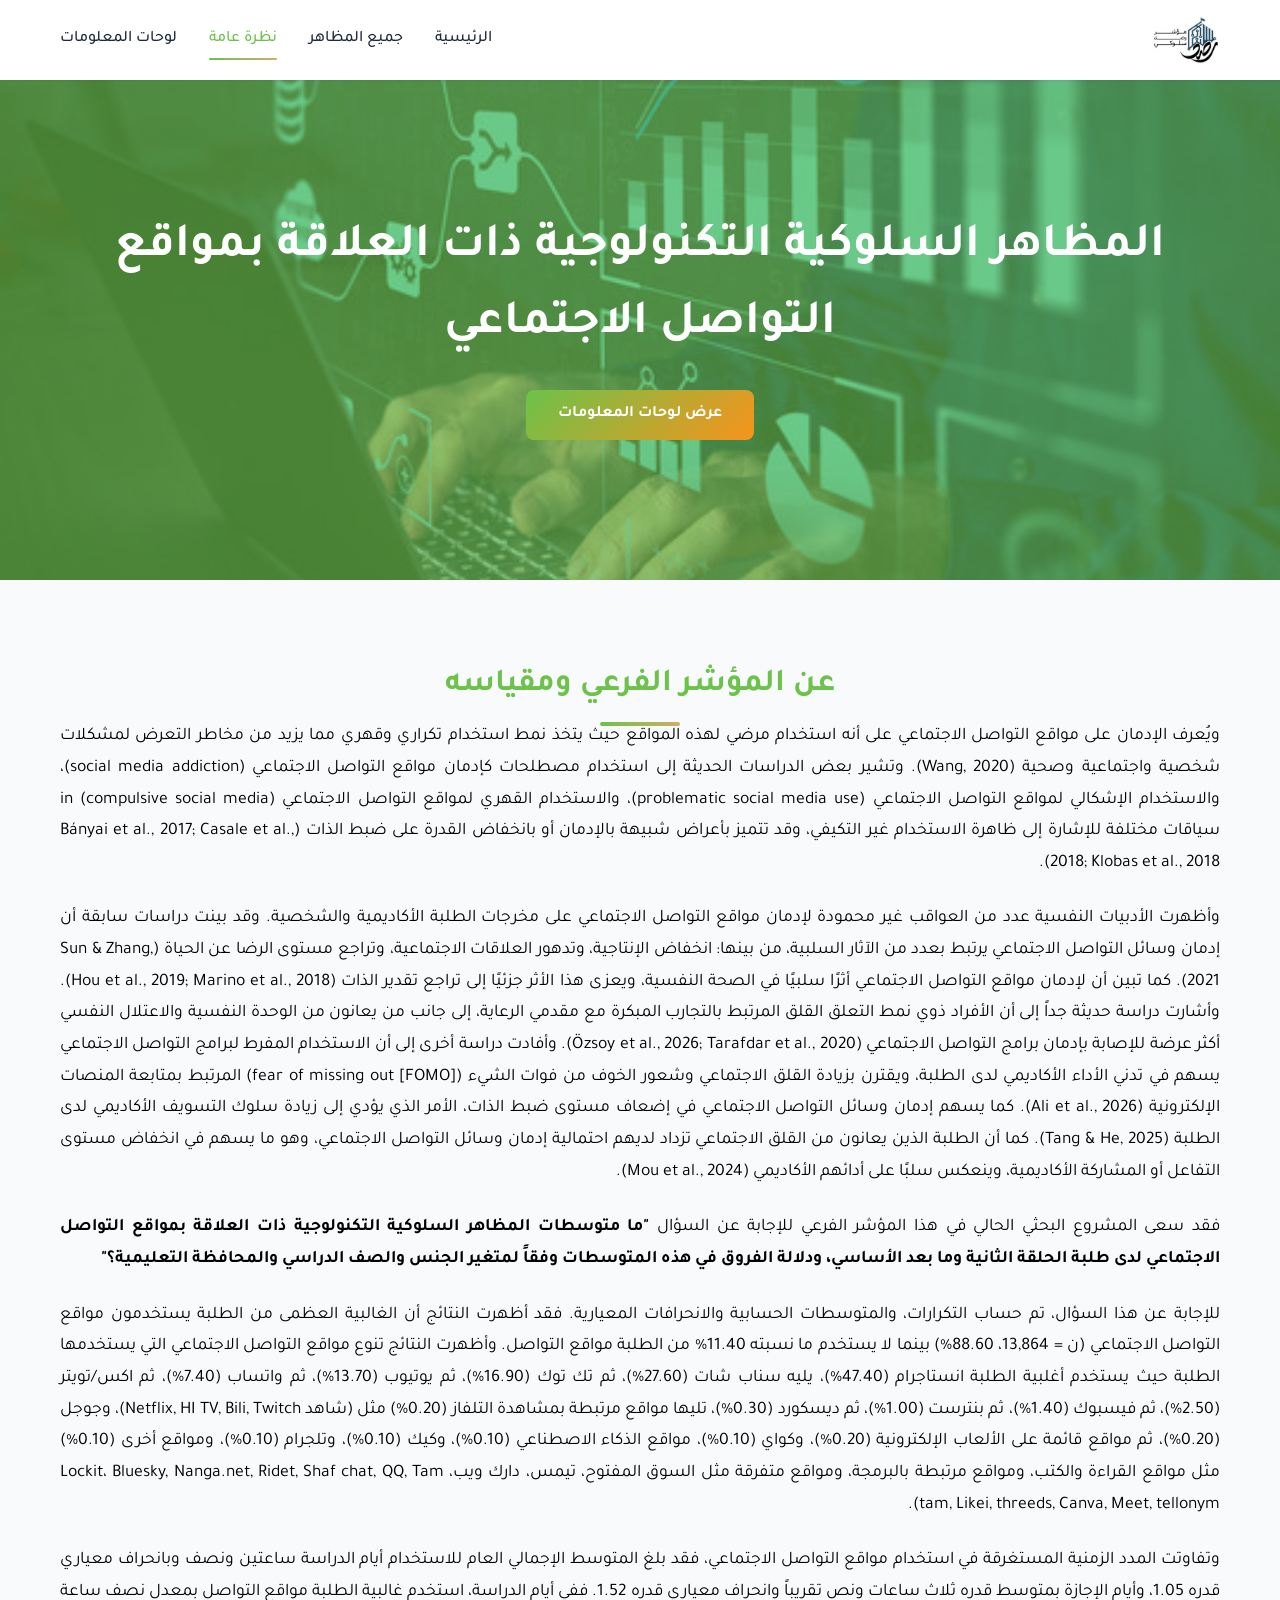
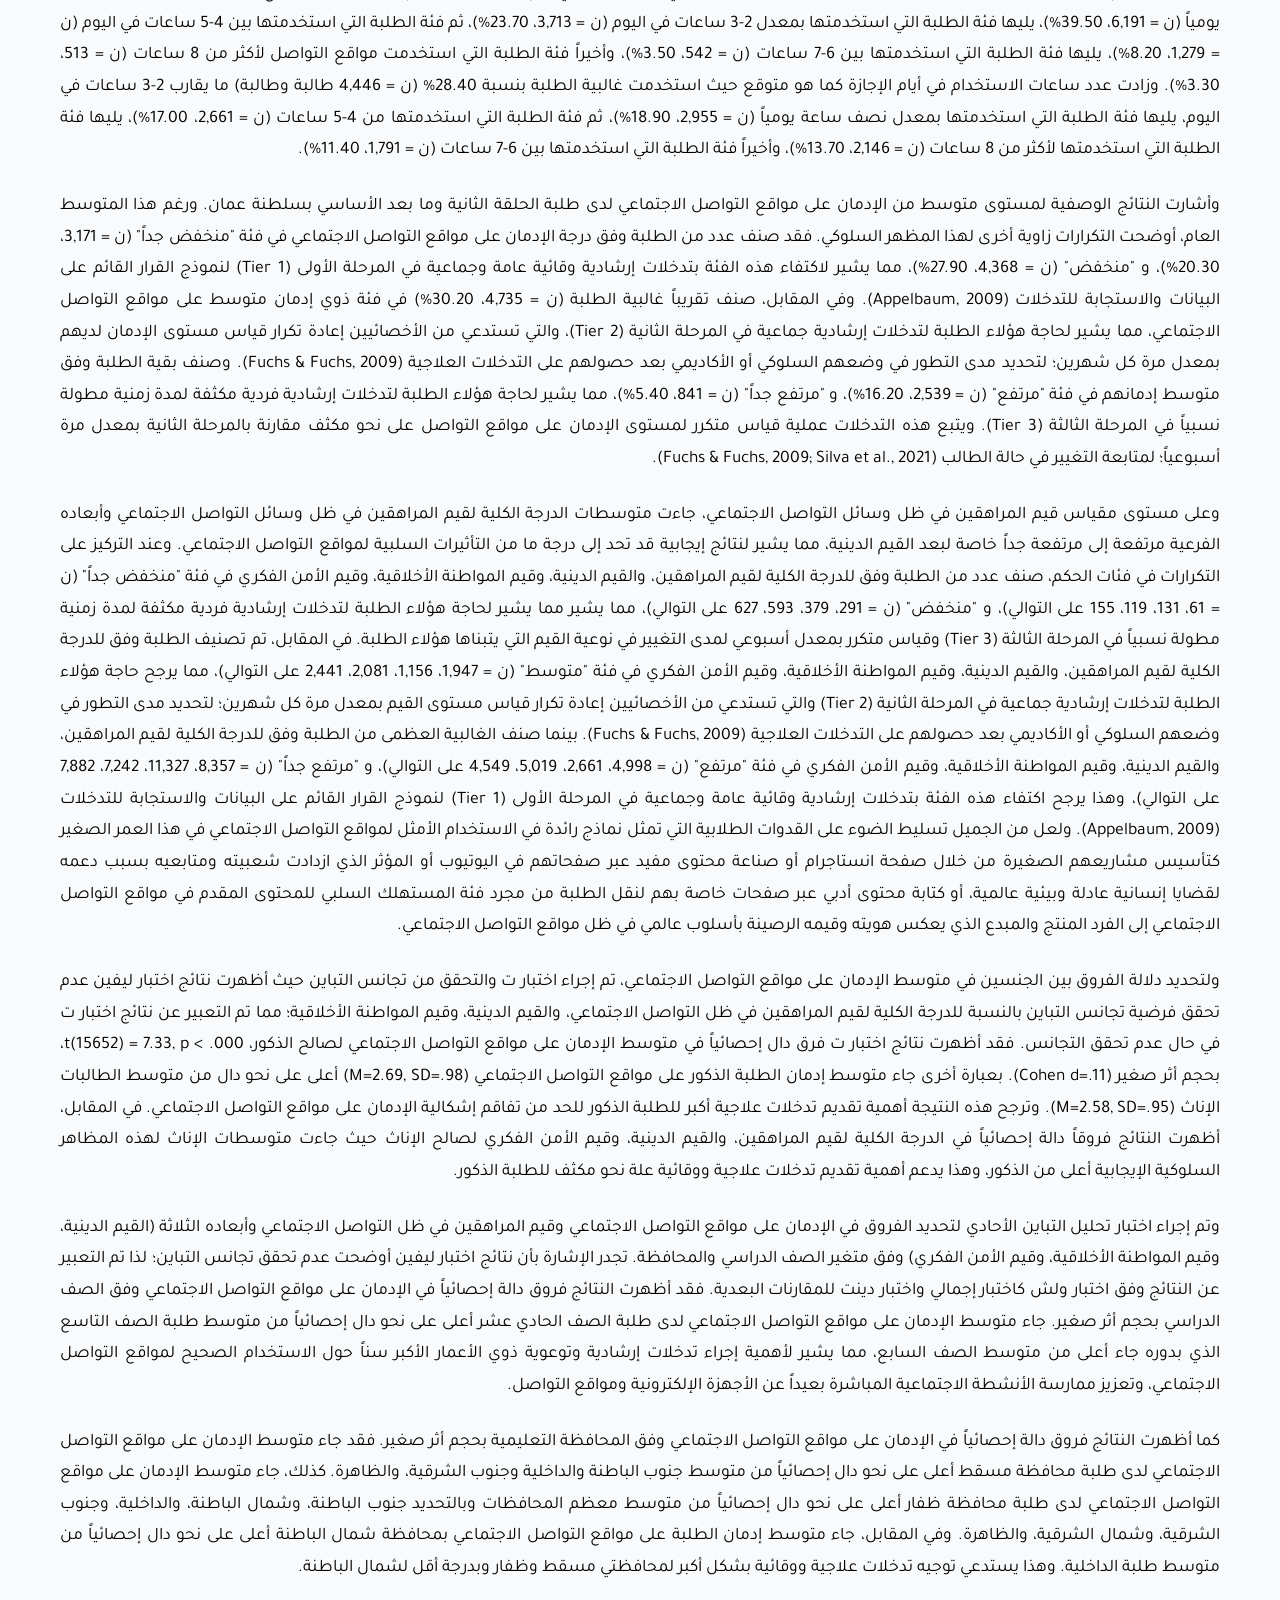
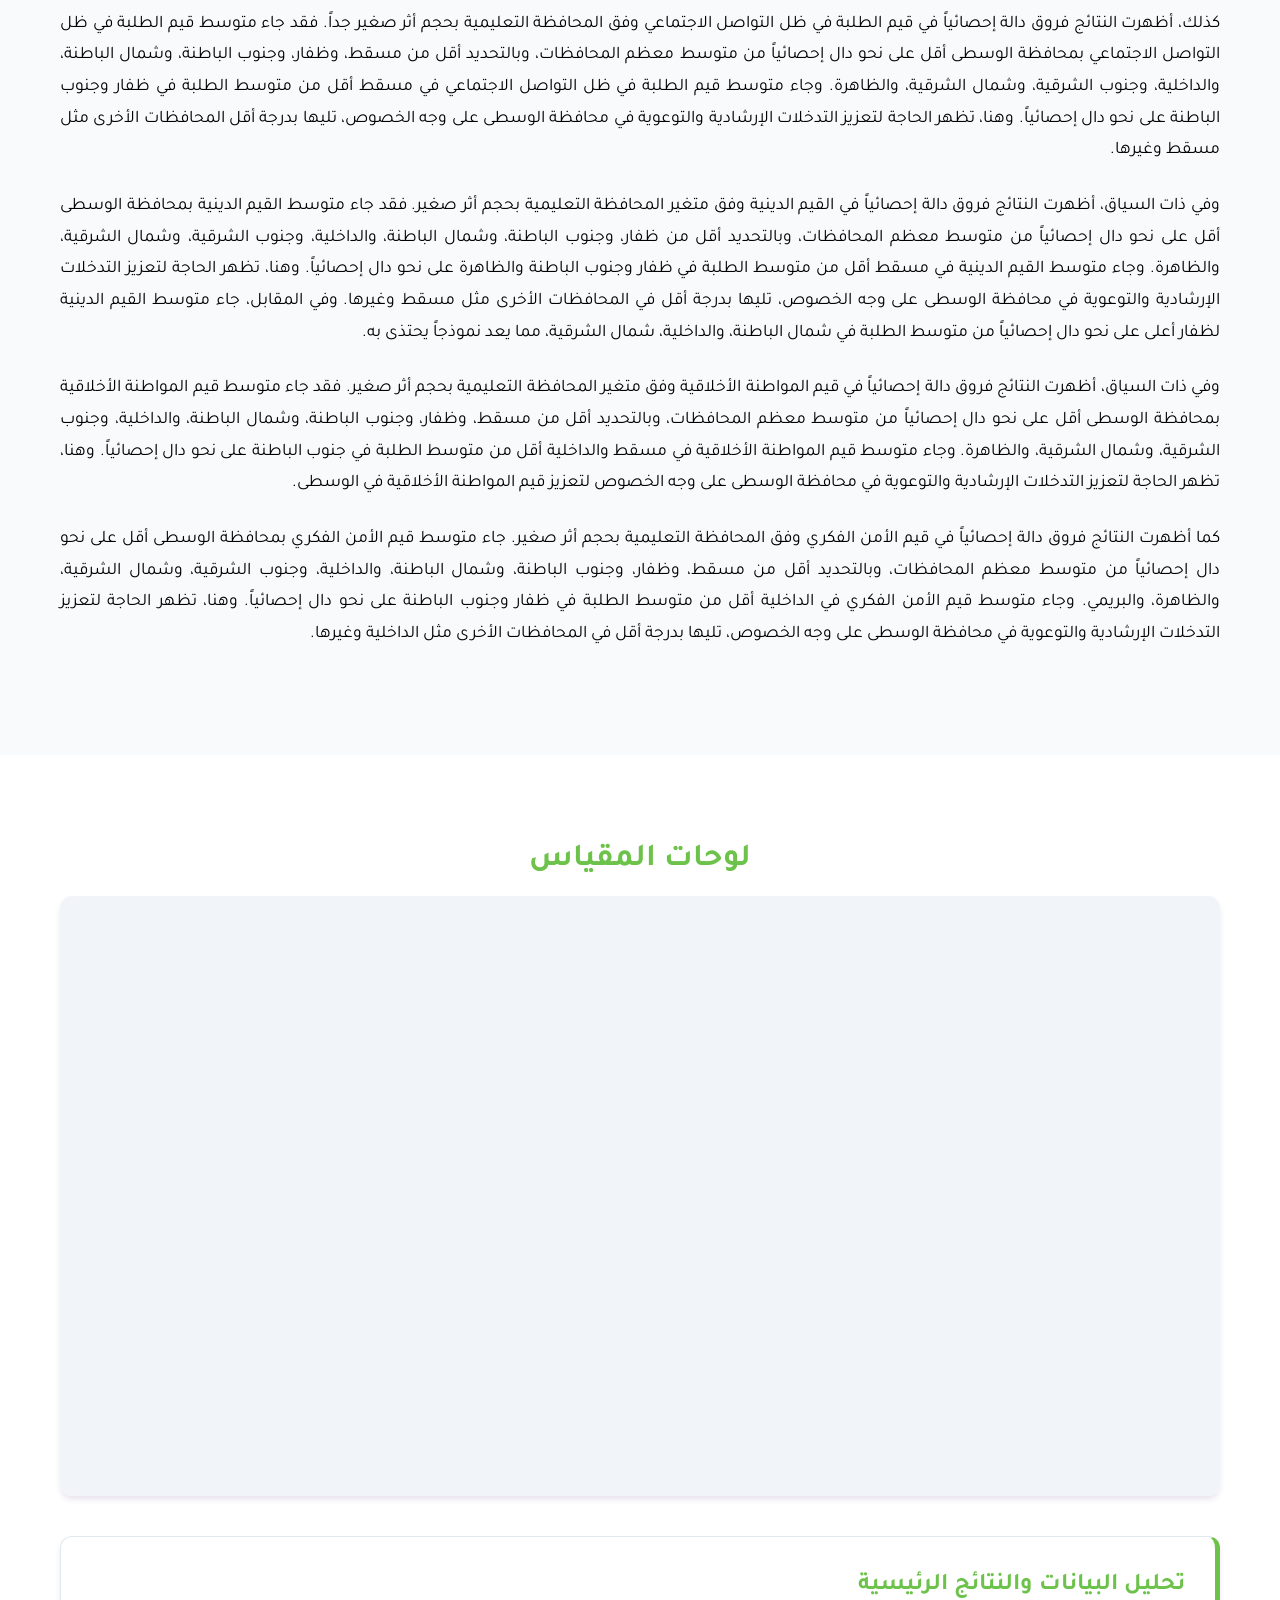
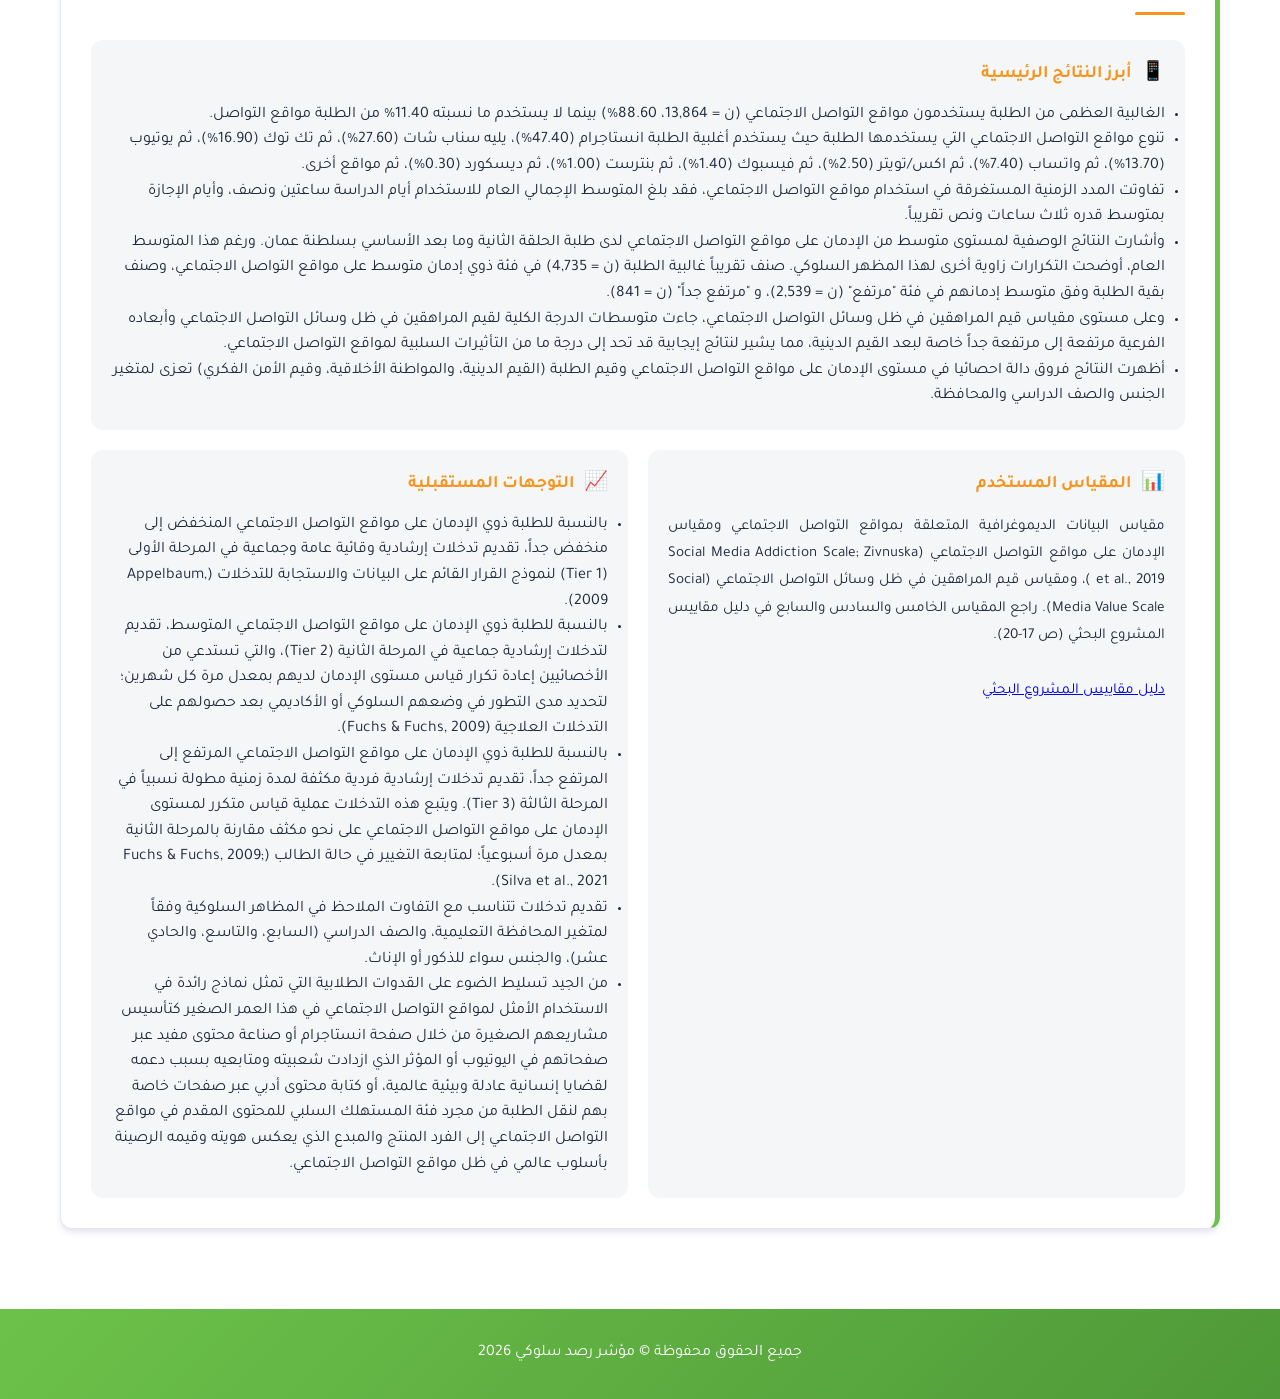
<file: scale-3.html>
<!DOCTYPE html>
<html lang="ar" dir="rtl">

<head>
    <meta charset="UTF-8">
    <meta name="viewport" content="width=device-width, initial-scale=1.0">
    <title>المقياس – لوحة البحث</title>
    <link rel="stylesheet" href="styles.css">
    <link rel="preconnect" href="https://fonts.googleapis.com">
    <link rel="preconnect" href="https://fonts.gstatic.com" crossorigin>
    <link href="https://fonts.googleapis.com/css2?family=Tajawal:wght@300;400;500;700;800&display=swap"
        rel="stylesheet">

    <meta name="view-transition" content="same-origin" />
    <!-- added by KS -->
</head>

<body class="theme-3">
    <nav class="navbar">
        <div class="container">
            <div class="nav-brand">
                <a href="index.html"><img src="images/logo.jpg" alt="لوحة مشروع البحث" class="nav-logo"></a>
            </div>
            <ul class="nav-menu" id="navMenu">
                <li><a href="index.html" class="nav-link">الرئيسية</a></li>
                <li><a href="index.html#scales-table" class="nav-link">جميع المظاهر</a></li>
                <li><a href="#home" class="nav-link">نظرة عامة</a></li>
                <li><a href="#dashboards" class="nav-link">لوحات المعلومات</a></li>

            </ul>
            <div class="hamburger" id="hamburger">
                <span></span>
                <span></span>
                <span></span>
            </div>
        </div>
    </nav>

    <section id="home" class="hero">
        <div class="hero-overlay"></div>
        <div class="container hero-content">
            <h1 class="hero-title">
                المظاهر السلوكية التكنولوجية ذات العلاقة بمواقع التواصل الاجتماعي
            </h1>
            <!-- <p class="hero-subtitle">استبدل هذا النص بوصف قصير للمقياس ٣ وما يقيسه.</p> -->
            <a href="#dashboards" class="btn btn-primary">عرض لوحات المعلومات</a>
            <!-- <a href="#" class="btn btn-primary">
                عرض المقاييس
            </a> -->
        </div>
    </section>

    <section id="about" class="about">
        <div class="container">
            <h2 class="section-title">عن المؤشر الفرعي ومقياسه</h2>
            <div class="about-content">
                <div class="about-text">

                    <p dir="rtl">
                        ويُعرف الإدمان على مواقع التواصل الاجتماعي على أنه استخدام مرضي لهذه المواقع حيث يتخذ نمط
                        استخدام تكراري وقهري مما يزيد من مخاطر التعرض لمشكلات شخصية واجتماعية وصحية (Wang, 2020). وتشير
                        بعض الدراسات الحديثة إلى استخدام مصطلحات كإدمان مواقع التواصل الاجتماعي (social media
                        addiction)، والاستخدام الإشكالي لمواقع التواصل الاجتماعي (problematic social media use)،
                        والاستخدام القهري لمواقع التواصل الاجتماعي (compulsive social media) in سياقات مختلفة للإشارة
                        إلى ظاهرة الاستخدام غير التكيفي، وقد تتميز بأعراض شبيهة بالإدمان أو بانخفاض القدرة على ضبط الذات
                        (Bányai et al., 2017; Casale et al., 2018; Klobas et al., 2018).
                    </p>

                    <p dir="rtl">
                        وأظهرت الأدبيات النفسية عدد من العواقب غير محمودة لإدمان مواقع التواصل الاجتماعي على مخرجات
                        الطلبة الأكاديمية والشخصية. وقد بينت دراسات سابقة أن إدمان وسائل التواصل الاجتماعي يرتبط بعدد من
                        الآثار السلبية، من بينها: انخفاض الإنتاجية، وتدهور العلاقات الاجتماعية، وتراجع مستوى الرضا عن
                        الحياة (Sun & Zhang, 2021). كما تبين أن لإدمان مواقع التواصل الاجتماعي أثرًا سلبيًا في الصحة
                        النفسية، ويعزى هذا الأثر جزئيًا إلى تراجع تقدير الذات (Hou et al., 2019; Marino et al., 2018).
                        وأشارت دراسة حديثة جداً إلى أن الأفراد ذوي نمط التعلق القلق المرتبط بالتجارب المبكرة مع مقدمي
                        الرعاية، إلى جانب من يعانون من الوحدة النفسية والاعتلال النفسي أكثر عرضة للإصابة بإدمان برامج
                        التواصل الاجتماعي (Özsoy et al., 2026; Tarafdar et al., 2020). وأفادت دراسة أخرى إلى أن
                        الاستخدام المفرط لبرامج التواصل الاجتماعي يسهم في تدني الأداء الأكاديمي لدى الطلبة، ويقترن
                        بزيادة القلق الاجتماعي وشعور الخوف من فوات الشيء (fear of missing out [FOMO]) المرتبط بمتابعة
                        المنصات الإلكترونية (Ali et al., 2026). كما يسهم إدمان وسائل التواصل الاجتماعي في إضعاف مستوى
                        ضبط الذات، الأمر الذي يؤدي إلى زيادة سلوك التسويف الأكاديمي لدى الطلبة (Tang & He, 2025). كما أن
                        الطلبة الذين يعانون من القلق الاجتماعي تزداد لديهم احتمالية إدمان وسائل التواصل الاجتماعي، وهو
                        ما يسهم في انخفاض مستوى التفاعل أو المشاركة الأكاديمية، وينعكس سلبًا على أدائهم الأكاديمي (Mou
                        et al., 2024).
                    </p>

                    <p dir="rtl">
                        فقد سعى المشروع البحثي الحالي في هذا المؤشر الفرعي للإجابة عن السؤال <strong>"ما متوسطات المظاهر
                            السلوكية التكنولوجية ذات العلاقة بمواقع التواصل الاجتماعي لدى طلبة الحلقة الثانية وما بعد
                            الأساسي، ودلالة الفروق في هذه المتوسطات وفقاً لمتغير الجنس والصف الدراسي والمحافظة
                            التعليمية؟"</strong>
                    </p>

                    <p dir="rtl">
                        للإجابة عن هذا السؤال، تم حساب التكرارات، والمتوسطات الحسابية والانحرافات المعيارية. فقد أظهرت
                        النتائج أن الغالبية العظمى من الطلبة يستخدمون مواقع التواصل الاجتماعي (ن = 13,864، 88.60%) بينما
                        لا يستخدم ما نسبته 11.40% من الطلبة مواقع التواصل. وأظهرت النتائج تنوع مواقع التواصل الاجتماعي
                        التي يستخدمها الطلبة حيث يستخدم أغلبية الطلبة انستاجرام (47.40%)، يليه سناب شات (27.60%)، ثم تك
                        توك (16.90%)، ثم يوتيوب (13.70%)، ثم واتساب (7.40%)، ثم اكس/تويتر (2.50%)، ثم فيسبوك (1.40%)، ثم
                        بنترست (1.00%)، ثم ديسكورد (0.30%)، تليها مواقع مرتبطة بمشاهدة التلفاز (0.20%) مثل (شاهد
                        Netflix, HI TV, Bili, Twitch)، وجوجل (0.20%)، ثم مواقع قائمة على الألعاب الإلكترونية (0.20%)،
                        وكواي (0.10%)، مواقع الذكاء الاصطناعي (0.10%)، وكيك (0.10%)، وتلجرام (0.10%)، ومواقع أخرى
                        (0.10%) مثل مواقع القراءة والكتب، ومواقع مرتبطة بالبرمجة، ومواقع متفرقة مثل السوق المفتوح، تيمس،
                        دارك ويب، Lockit، Bluesky, Nanga.net, Ridet, Shaf chat, QQ, Tam tam, Likei, threeds, Canva,
                        Meet, tellonym).
                    </p>

                    <p dir="rtl">
                        وتفاوتت المدد الزمنية المستغرقة في استخدام مواقع التواصل الاجتماعي، فقد بلغ المتوسط الإجمالي
                        العام للاستخدام أيام الدراسة ساعتين ونصف وبانحراف معياري قدره 1.05، وأيام الإجازة بمتوسط قدره
                        ثلاث ساعات ونص تقريباً وانحراف معياري قدره 1.52. ففي أيام الدراسة، استخدم غالبية الطلبة مواقع
                        التواصل بمعدل نصف ساعة يومياً (ن = 6,191، 39.50%)، يليها فئة الطلبة التي استخدمتها بمعدل 2-3
                        ساعات في اليوم (ن = 3,713، 23.70%)، ثم فئة الطلبة التي استخدمتها بين 4-5 ساعات في اليوم (ن =
                        1,279، 8.20%)، يليها فئة الطلبة التي استخدمتها بين 6-7 ساعات (ن = 542، 3.50%)، وأخيراً فئة
                        الطلبة التي استخدمت مواقع التواصل لأكثر من 8 ساعات (ن = 513، 3.30%). وزادت عدد ساعات الاستخدام
                        في أيام الإجازة كما هو متوقع حيث استخدمت غالبية الطلبة بنسبة 28.40% (ن = 4,446 طالبة وطالبة) ما
                        يقارب 2-3 ساعات في اليوم، يليها فئة الطلبة التي استخدمتها بمعدل نصف ساعة يومياً (ن = 2,955،
                        18.90%)، ثم فئة الطلبة التي استخدمتها من 4-5 ساعات (ن = 2,661، 17.00%)، يليها فئة الطلبة التي
                        استخدمتها لأكثر من 8 ساعات (ن = 2,146، 13.70%)، وأخيراً فئة الطلبة التي استخدمتها بين 6-7 ساعات
                        (ن = 1,791، 11.40%).
                    </p>

                    <p dir="rtl">
                        وأشارت النتائج الوصفية لمستوى متوسط من الإدمان على مواقع التواصل الاجتماعي لدى طلبة الحلقة
                        الثانية وما بعد الأساسي بسلطنة عمان.
                        ورغم هذا المتوسط العام، أوضحت
                        التكرارات زاوية أخرى لهذا المظهر السلوكي. فقد صنف عدد من الطلبة وفق درجة الإدمان على مواقع
                        التواصل الاجتماعي في فئة "منخفض جداً" (ن = 3,171، 20.30%)، و "منخفض" (ن = 4,368، 27.90%)، مما
                        يشير لاكتفاء هذه الفئة بتدخلات إرشادية وقائية عامة وجماعية في المرحلة الأولى (Tier 1) لنموذج
                        القرار القائم على البيانات والاستجابة للتدخلات (Appelbaum, 2009). وفي المقابل، صنف تقريباً
                        غالبية الطلبة (ن = 4,735، 30.20%) في فئة ذوي إدمان متوسط على مواقع التواصل الاجتماعي، مما يشير
                        لحاجة هؤلاء الطلبة لتدخلات إرشادية جماعية في المرحلة الثانية (Tier 2)، والتي تستدعي من
                        الأخصائيين إعادة تكرار قياس مستوى الإدمان لديهم بمعدل مرة كل شهرين؛ لتحديد مدى التطور في وضعهم
                        السلوكي أو الأكاديمي بعد حصولهم على التدخلات العلاجية (Fuchs & Fuchs, 2009). وصنف بقية الطلبة
                        وفق متوسط إدمانهم في فئة "مرتفع" (ن = 2,539، 16.20%)، و "مرتفع جداً" (ن = 841، 5.40%)، مما يشير
                        لحاجة هؤلاء الطلبة لتدخلات إرشادية فردية مكثفة لمدة زمنية مطولة نسبياً في المرحلة الثالثة (Tier
                        3). ويتبع هذه التدخلات عملية قياس متكرر لمستوى الإدمان على مواقع التواصل على نحو مكثف مقارنة
                        بالمرحلة الثانية بمعدل مرة أسبوعياً؛ لمتابعة التغيير في حالة الطالب (Fuchs & Fuchs, 2009; Silva
                        et al., 2021).
                    </p>

                    <p dir="rtl">
                        وعلى مستوى مقياس قيم المراهقين في ظل وسائل التواصل الاجتماعي، جاءت متوسطات الدرجة الكلية لقيم
                        المراهقين في ظل وسائل التواصل الاجتماعي وأبعاده الفرعية مرتفعة إلى مرتفعة جداً خاصة لبعد القيم
                        الدينية، مما يشير لنتائج إيجابية قد تحد إلى درجة ما من التأثيرات السلبية لمواقع التواصل
                        الاجتماعي. وعند التركيز على التكرارات في فئات الحكم، صنف عدد من الطلبة وفق للدرجة الكلية لقيم
                        المراهقين، والقيم الدينية، وقيم المواطنة الأخلاقية، وقيم الأمن الفكري في فئة "منخفض جداً" (ن =
                        61، 131، 119، 155 على التوالي)، و "منخفض" (ن = 291، 379، 593، 627 على التوالي)، مما يشير مما
                        يشير لحاجة هؤلاء الطلبة لتدخلات إرشادية فردية مكثفة لمدة زمنية مطولة نسبياً في المرحلة الثالثة
                        (Tier 3) وقياس متكرر بمعدل أسبوعي لمدى التغيير في نوعية القيم التي يتبناها هؤلاء الطلبة. في
                        المقابل، تم تصنيف الطلبة وفق للدرجة الكلية لقيم المراهقين، والقيم الدينية، وقيم المواطنة
                        الأخلاقية، وقيم الأمن الفكري في فئة "متوسط" (ن = 1,947، 1,156، 2,081، 2,441 على التوالي)، مما
                        يرجح حاجة هؤلاء الطلبة لتدخلات إرشادية جماعية في المرحلة الثانية (Tier 2) والتي تستدعي من
                        الأخصائيين إعادة تكرار قياس مستوى القيم بمعدل مرة كل شهرين؛ لتحديد مدى التطور في وضعهم السلوكي
                        أو الأكاديمي بعد حصولهم على التدخلات العلاجية (Fuchs & Fuchs, 2009). بينما صنف الغالبية العظمى
                        من الطلبة وفق للدرجة الكلية لقيم المراهقين، والقيم الدينية، وقيم المواطنة الأخلاقية، وقيم الأمن
                        الفكري في فئة "مرتفع" (ن = 4,998، 2,661، 5,019، 4,549 على التوالي)، و "مرتفع جداً" (ن = 8,357،
                        11,327، 7,242، 7,882 على التوالي)، وهذا يرجح اكتفاء هذه الفئة بتدخلات إرشادية وقائية عامة
                        وجماعية في المرحلة الأولى (Tier 1) لنموذج القرار القائم على البيانات والاستجابة للتدخلات
                        (Appelbaum, 2009). ولعل من الجميل تسليط الضوء على القدوات الطلابية التي تمثل نماذج رائدة في
                        الاستخدام الأمثل لمواقع التواصل الاجتماعي في هذا العمر الصغير كتأسيس مشاريعهم الصغيرة من خلال
                        صفحة انستاجرام أو صناعة محتوى مفيد عبر صفحاتهم في اليوتيوب أو المؤثر الذي ازدادت شعبيته ومتابعيه
                        بسبب دعمه لقضايا إنسانية عادلة وبيئية عالمية، أو كتابة محتوى أدبي عبر صفحات خاصة بهم لنقل الطلبة
                        من مجرد فئة المستهلك السلبي للمحتوى المقدم في مواقع التواصل الاجتماعي إلى الفرد المنتج والمبدع
                        الذي يعكس هويته وقيمه الرصينة بأسلوب عالمي في ظل مواقع التواصل الاجتماعي.
                    </p>

                    <p dir="rtl">
                        ولتحديد دلالة الفروق بين الجنسين في متوسط الإدمان على مواقع التواصل الاجتماعي، تم إجراء اختبار ت
                        والتحقق من تجانس التباين حيث أظهرت نتائج اختبار ليفين عدم تحقق فرضية تجانس التباين بالنسبة
                        للدرجة الكلية لقيم المراهقين في ظل التواصل الاجتماعي، والقيم الدينية، وقيم المواطنة الأخلاقية؛
                        مما تم التعبير عن نتائج اختبار ت في حال عدم تحقق التجانس. فقد أظهرت نتائج اختبار ت فرق دال
                        إحصائياً في متوسط الإدمان على مواقع التواصل الاجتماعي لصالح الذكور، t(15652) = 7.33, p < .000،
                            بحجم أثر صغير (Cohen d=.11). بعبارة أخرى جاء متوسط إدمان الطلبة الذكور على مواقع التواصل
                            الاجتماعي (M=2.69, SD=.98) أعلى على نحو دال من متوسط الطالبات الإناث (M=2.58, SD=.95). وترجح
                            هذه النتيجة أهمية تقديم تدخلات علاجية أكبر للطلبة الذكور للحد من تفاقم إشكالية الإدمان على
                            مواقع التواصل الاجتماعي. في المقابل، أظهرت النتائج فروقاً دالة إحصائياً في الدرجة الكلية
                            لقيم المراهقين، والقيم الدينية، وقيم الأمن الفكري لصالح الإناث حيث جاءت متوسطات الإناث لهذه
                            المظاهر السلوكية الإيجابية أعلى من الذكور، وهذا يدعم أهمية تقديم تدخلات علاجية ووقائية علة
                            نحو مكثف للطلبة الذكور. </p>

                            <p dir="rtl">
                                وتم إجراء اختبار تحليل التباين الأحادي لتحديد الفروق في الإدمان على مواقع التواصل
                                الاجتماعي وقيم المراهقين في ظل التواصل الاجتماعي وأبعاده الثلاثة (القيم الدينية، وقيم
                                المواطنة الأخلاقية، وقيم الأمن الفكري) وفق متغير الصف الدراسي والمحافظة. تجدر الإشارة
                                بأن نتائج اختبار ليفين أوضحت عدم تحقق تجانس التباين؛ لذا تم التعبير عن النتائج وفق
                                اختبار ولش كاختبار إجمالي واختبار دينت للمقارنات البعدية. فقد أظهرت النتائج فروق دالة
                                إحصائياً في الإدمان على مواقع التواصل الاجتماعي وفق الصف الدراسي بحجم أثر صغير. جاء
                                متوسط الإدمان على مواقع التواصل الاجتماعي لدى طلبة الصف الحادي عشر أعلى على نحو دال
                                إحصائياً من متوسط طلبة الصف التاسع الذي بدوره جاء أعلى من متوسط الصف السابع، مما يشير
                                لأهمية إجراء تدخلات إرشادية وتوعوية ذوي الأعمار الأكبر سناً حول الاستخدام الصحيح لمواقع
                                التواصل الاجتماعي، وتعزيز ممارسة الأنشطة الاجتماعية المباشرة بعيداً عن الأجهزة
                                الإلكترونية ومواقع التواصل.
                            </p>

                            <p dir="rtl">
                                كما أظهرت النتائج فروق دالة إحصائياً في الإدمان على مواقع التواصل الاجتماعي وفق المحافظة
                                التعليمية بحجم أثر صغير. فقد جاء متوسط الإدمان على مواقع التواصل الاجتماعي لدى طلبة
                                محافظة مسقط أعلى على نحو دال إحصائياً من متوسط جنوب الباطنة والداخلية وجنوب الشرقية،
                                والظاهرة. كذلك، جاء متوسط الإدمان على مواقع التواصل الاجتماعي لدى طلبة محافظة ظفار أعلى
                                على نحو دال إحصائياً من متوسط معظم المحافظات وبالتحديد جنوب الباطنة، وشمال الباطنة،
                                والداخلية، وجنوب الشرقية، وشمال الشرقية، والظاهرة. وفي المقابل، جاء متوسط إدمان الطلبة
                                على مواقع التواصل الاجتماعي بمحافظة شمال الباطنة أعلى على نحو دال إحصائياً من متوسط طلبة
                                الداخلية. وهذا يستدعي توجيه تدخلات علاجية ووقائية بشكل أكبر لمحافظتي مسقط وظفار وبدرجة
                                أقل لشمال الباطنة.
                            </p>

                            <p dir="rtl">
                                كذلك، أظهرت النتائج فروق دالة إحصائياً في قيم الطلبة في ظل التواصل الاجتماعي وفق
                                المحافظة التعليمية بحجم أثر صغير جداً. فقد جاء متوسط قيم الطلبة في ظل التواصل الاجتماعي
                                بمحافظة الوسطى أقل على نحو دال إحصائياً من متوسط معظم المحافظات، وبالتحديد أقل من مسقط،
                                وظفار، وجنوب الباطنة، وشمال الباطنة، والداخلية، وجنوب الشرقية، وشمال الشرقية، والظاهرة.
                                وجاء متوسط قيم الطلبة في ظل التواصل الاجتماعي في مسقط أقل من متوسط الطلبة في ظفار وجنوب
                                الباطنة على نحو دال إحصائياً. وهنا، تظهر الحاجة لتعزيز التدخلات الإرشادية والتوعوية في
                                محافظة الوسطى على وجه الخصوص، تليها بدرجة أقل المحافظات الأخرى مثل مسقط وغيرها.
                            </p>

                            <p dir="rtl">
                                وفي ذات السياق، أظهرت النتائج فروق دالة إحصائياً في القيم الدينية وفق متغير المحافظة
                                التعليمية بحجم أثر صغير. فقد جاء متوسط القيم الدينية بمحافظة الوسطى أقل على نحو دال
                                إحصائياً من متوسط معظم المحافظات، وبالتحديد أقل من ظفار، وجنوب الباطنة، وشمال الباطنة،
                                والداخلية، وجنوب الشرقية، وشمال الشرقية، والظاهرة. وجاء متوسط القيم الدينية في مسقط أقل
                                من متوسط الطلبة في ظفار وجنوب الباطنة والظاهرة على نحو دال إحصائياً. وهنا، تظهر الحاجة
                                لتعزيز التدخلات الإرشادية والتوعوية في محافظة الوسطى على وجه الخصوص، تليها بدرجة أقل في
                                المحافظات الأخرى مثل مسقط وغيرها. وفي المقابل، جاء متوسط القيم الدينية لظفار أعلى على
                                نحو دال إحصائياً من متوسط الطلبة في شمال الباطنة، والداخلية، شمال الشرقية، مما يعد
                                نموذجاً يحتذى به.
                            </p>

                            <p dir="rtl">
                                وفي ذات السياق، أظهرت النتائج فروق دالة إحصائياً في قيم المواطنة الأخلاقية وفق متغير
                                المحافظة التعليمية بحجم أثر صغير. فقد جاء متوسط قيم المواطنة الأخلاقية بمحافظة الوسطى
                                أقل على نحو دال إحصائياً من متوسط معظم المحافظات، وبالتحديد أقل من مسقط، وظفار، وجنوب
                                الباطنة، وشمال الباطنة، والداخلية، وجنوب الشرقية، وشمال الشرقية، والظاهرة. وجاء متوسط
                                قيم المواطنة الأخلاقية في مسقط والداخلية أقل من متوسط الطلبة في جنوب الباطنة على نحو دال
                                إحصائياً. وهنا، تظهر الحاجة لتعزيز التدخلات الإرشادية والتوعوية في محافظة الوسطى على وجه
                                الخصوص لتعزيز قيم المواطنة الأخلاقية في الوسطى.
                            </p>

                            <p dir="rtl">
                                كما أظهرت النتائج فروق دالة إحصائياً في قيم الأمن الفكري وفق المحافظة التعليمية بحجم أثر
                                صغير. جاء متوسط قيم الأمن الفكري بمحافظة الوسطى أقل على نحو دال إحصائياً من متوسط معظم
                                المحافظات، وبالتحديد أقل من مسقط، وظفار، وجنوب الباطنة، وشمال الباطنة، والداخلية، وجنوب
                                الشرقية، وشمال الشرقية، والظاهرة، والبريمي. وجاء متوسط قيم الأمن الفكري في الداخلية أقل
                                من متوسط الطلبة في ظفار وجنوب الباطنة على نحو دال إحصائياً. وهنا، تظهر الحاجة لتعزيز
                                التدخلات الإرشادية والتوعوية في محافظة الوسطى على وجه الخصوص، تليها بدرجة أقل في
                                المحافظات الأخرى مثل الداخلية وغيرها.
                            </p>

                    </p>











                </div>
            </div>
        </div>
    </section>


    <!-- dashboard section -->
    <section id="dashboards" class="dashboards">
        <div class="container">
            <h2 class="section-title">لوحات المقياس</h2>
            <!-- <p class="section-subtitle">ضمّن لوحات Tableau التي تعرض نتائج المقياس</p> -->

            <div class="dashboard-grid">
                <div class="dashboard-card">
                    <div class="dashboard-embed">
                        <div class="dashboard-placeholder">

                            <div class='tableauPlaceholder' id='viz1772083233011' style='position: relative'>
                                <noscript>
                                    <a href='#'>
                                        <img alt='Social Media '
                                            src='https://public.tableau.com/static/images/St/StudentDataSocialMedia/SocialMedia/1_rss.png'
                                            style='border: none' />
                                    </a>
                                </noscript>

                                <object class='tableauViz' style='display:none;'>
                                    <!-- Only necessary fix: decoded host_url -->
                                    <param name='host_url' value='https://public.tableau.com/' />
                                    <param name='embed_code_version' value='3' />
                                    <param name='site_root' value='' />
                                    <param name='name' value='StudentDataSocialMedia/SocialMedia' />
                                    <param name='tabs' value='no' />
                                    <param name='toolbar' value='yes' />
                                    <param name='static_image'
                                        value='https://public.tableau.com/static/images/St/StudentDataSocialMedia/SocialMedia/1.png' />
                                    <param name='animate_transition' value='yes' />
                                    <param name='display_static_image' value='yes' />
                                    <param name='display_spinner' value='yes' />
                                    <param name='display_overlay' value='yes' />
                                    <param name='display_count' value='yes' />
                                    <param name='language' value='en-US' />
                                </object>
                            </div>

                            <script type="text/javascript">
                                var divElement = document.getElementById('viz1772083233011');
                                var vizElement = divElement.getElementsByTagName('object')[0];

                                if (divElement.offsetWidth > 800) {
                                    vizElement.style.minWidth = '420px';
                                    vizElement.style.maxWidth = '1350px';
                                    vizElement.style.width = '100%';
                                    vizElement.style.minHeight = '587px';
                                    vizElement.style.maxHeight = '887px';
                                    vizElement.style.height = (divElement.offsetWidth * 0.75) + 'px';
                                } else if (divElement.offsetWidth > 500) {
                                    vizElement.style.minWidth = '420px';
                                    vizElement.style.maxWidth = '1350px';
                                    vizElement.style.width = '100%';
                                    vizElement.style.minHeight = '587px';
                                    vizElement.style.maxHeight = '887px';
                                    vizElement.style.height = (divElement.offsetWidth * 0.75) + 'px';
                                } else {
                                    vizElement.style.width = '100%';
                                    vizElement.style.height = '2077px';
                                }

                                var scriptElement = document.createElement('script');
                                scriptElement.src = 'https://public.tableau.com/javascripts/api/viz_v1.js';
                                vizElement.parentNode.insertBefore(scriptElement, vizElement);
                            </script>



                        </div>
                    </div>
                </div>
            </div>

            <!-- dashboard analysis design -->

            <div class="dashboard-analysis">
                <div class="analysis-header">
                    <h3>تحليل البيانات والنتائج الرئيسية</h3>
                </div>

                <div class="analysis-content">

                    <!-- الصف الأول - بعرض كامل -->
                    <div class="analysis-item full-width">
                        <h4><span class="analysis-icon">📱</span> أبرز النتائج الرئيسية</h4>
                        <ul>
                            <li>الغالبية العظمى من الطلبة يستخدمون مواقع التواصل الاجتماعي (ن = 13,864، 88.60%) بينما لا
                                يستخدم ما نسبته 11.40% من الطلبة مواقع التواصل.</li>

                            <li>تنوع مواقع التواصل الاجتماعي التي يستخدمها الطلبة حيث يستخدم أغلبية الطلبة انستاجرام
                                (47.40%)، يليه سناب شات (27.60%)، ثم تك توك (16.90%)، ثم يوتيوب (13.70%)، ثم واتساب
                                (7.40%)، ثم اكس/تويتر (2.50%)، ثم فيسبوك (1.40%)، ثم بنترست (1.00%)، ثم ديسكورد (0.30%)،
                                ثم مواقع أخرى.</li>

                            <li>تفاوتت المدد الزمنية المستغرقة في استخدام مواقع التواصل الاجتماعي، فقد بلغ المتوسط
                                الإجمالي العام للاستخدام أيام الدراسة ساعتين ونصف، وأيام الإجازة بمتوسط قدره ثلاث ساعات
                                ونص تقريباً.</li>

                            <li>وأشارت النتائج الوصفية لمستوى متوسط من الإدمان على مواقع التواصل الاجتماعي لدى طلبة
                                الحلقة الثانية وما بعد الأساسي بسلطنة عمان. ورغم هذا المتوسط العام، أوضحت التكرارات
                                زاوية أخرى لهذا المظهر السلوكي. صنف تقريباً غالبية الطلبة (ن = 4,735) في فئة ذوي إدمان
                                متوسط على مواقع التواصل الاجتماعي، وصنف بقية الطلبة وفق متوسط إدمانهم في فئة "مرتفع" (ن
                                = 2,539)، و "مرتفع جداً" (ن = 841).</li>

                            <li>وعلى مستوى مقياس قيم المراهقين في ظل وسائل التواصل الاجتماعي، جاءت متوسطات الدرجة الكلية
                                لقيم المراهقين في ظل وسائل التواصل الاجتماعي وأبعاده الفرعية مرتفعة إلى مرتفعة جداً خاصة
                                لبعد القيم الدينية، مما يشير لنتائج إيجابية قد تحد إلى درجة ما من التأثيرات السلبية
                                لمواقع التواصل الاجتماعي.</li>

                            <li>أظهرت النتائج فروق دالة احصائيا في مستوى الإدمان على مواقع التواصل الاجتماعي وقيم الطلبة
                                (القيم الدينية، والمواطنة الأخلاقية، وقيم الأمن الفكري) تعزى لمتغير الجنس والصف الدراسي
                                والمحافظة.</li>
                        </ul>
                    </div>

                    <!-- الصف الثاني -->
                    <div class="analysis-row">

                        <div class="analysis-item">
                            <h4><span class="analysis-icon">📊</span> المقياس المستخدم</h4>
                            <p>
                                مقياس البيانات الديموغرافية المتعلقة بمواقع التواصل الاجتماعي ومقياس الإدمان على مواقع
                                التواصل الاجتماعي (Social Media Addiction Scale; Zivnuska et al., 2019 )، ومقياس قيم
                                المراهقين في ظل وسائل التواصل الاجتماعي (Social Media Value Scale). راجع المقياس الخامس
                                والسادس والسابع في دليل مقاييس المشروع البحثي (ص 17-20).
                            </p>
                            <p>
                                <br>
                                <a href="files/BehavioralMonitoringIndex_ResearchScalesGuide.pdf" target="_blank">دليل
                                    مقاييس المشروع البحثي</a>
                            </p>
                        </div>

                        <div class="analysis-item">
                            <h4><span class="analysis-icon">📈</span> التوجهات المستقبلية</h4>
                            <ul>
                                <li>بالنسبة للطلبة ذوي الإدمان على مواقع التواصل الاجتماعي المنخفض إلى منخفض جداً، تقديم
                                    تدخلات إرشادية وقائية عامة وجماعية في المرحلة الأولى (Tier 1) لنموذج القرار القائم
                                    على البيانات والاستجابة للتدخلات (Appelbaum, 2009).</li>

                                <li>بالنسبة للطلبة ذوي الإدمان على مواقع التواصل الاجتماعي المتوسط، تقديم لتدخلات
                                    إرشادية جماعية في المرحلة الثانية (Tier 2)، والتي تستدعي من الأخصائيين إعادة تكرار
                                    قياس مستوى الإدمان لديهم بمعدل مرة كل شهرين؛ لتحديد مدى التطور في وضعهم السلوكي أو
                                    الأكاديمي بعد حصولهم على التدخلات العلاجية (Fuchs & Fuchs, 2009).</li>

                                <li>بالنسبة للطلبة ذوي الإدمان على مواقع التواصل الاجتماعي المرتفع إلى المرتفع جداً،
                                    تقديم تدخلات إرشادية فردية مكثفة لمدة زمنية مطولة نسبياً في المرحلة الثالثة (Tier
                                    3). ويتبع هذه التدخلات عملية قياس متكرر لمستوى الإدمان على مواقع التواصل الاجتماعي
                                    على نحو مكثف مقارنة بالمرحلة الثانية بمعدل مرة أسبوعياً؛ لمتابعة التغيير في حالة
                                    الطالب (Fuchs & Fuchs, 2009; Silva et al., 2021).</li>

                                <li>تقديم تدخلات تتناسب مع التفاوت الملاحظ في المظاهر السلوكية وفقاً لمتغير المحافظة
                                    التعليمية، والصف الدراسي (السابع، والتاسع، والحادي عشر)، والجنس سواء للذكور أو
                                    الإناث.</li>

                                <li>من الجيد تسليط الضوء على القدوات الطلابية التي تمثل نماذج رائدة في الاستخدام الأمثل
                                    لمواقع التواصل الاجتماعي في هذا العمر الصغير كتأسيس مشاريعهم الصغيرة من خلال صفحة
                                    انستاجرام أو صناعة محتوى مفيد عبر صفحاتهم في اليوتيوب أو المؤثر الذي ازدادت شعبيته
                                    ومتابعيه بسبب دعمه لقضايا إنسانية عادلة وبيئية عالمية، أو كتابة محتوى أدبي عبر صفحات
                                    خاصة بهم لنقل الطلبة من مجرد فئة المستهلك السلبي للمحتوى المقدم في مواقع التواصل
                                    الاجتماعي إلى الفرد المنتج والمبدع الذي يعكس هويته وقيمه الرصينة بأسلوب عالمي في ظل
                                    مواقع التواصل الاجتماعي.</li>
                            </ul>
                        </div>

                    </div>
                </div>
            </div>
        </div>
    </section>

    <!-- Footer Section -->

    <!-- Footer -->
    <footer class="footer">
        <div class="container">
            <p>جميع الحقوق محفوظة © مؤشر رصد سلوكي 2026</p>
        </div>
    </footer>


    <div id="articleModal" class="modal">
        <div class="modal-content">
            <span class="close-modal">&times;</span>
            <h2>إضافة مقال جديد للمقياس ٣</h2>
            <form id="articleForm">
                <div class="form-group">
                    <label for="articleTitle">عنوان المقال</label>
                    <input type="text" id="articleTitle" required>
                </div>
                <div class="form-group">
                    <label for="articleDate">التاريخ</label>
                    <input type="date" id="articleDate" required>
                </div>
                <div class="form-group">
                    <label for="articleExcerpt">مقتطف</label>
                    <textarea id="articleExcerpt" rows="4" required></textarea>
                </div>
                <div class="form-group">
                    <label for="articleLink">رابط URL</label>
                    <input type="url" id="articleLink" placeholder="https://...">
                </div>
                <div class="form-group">
                    <label for="articleIcon">أيقونة (رمز أو نص)</label>
                    <input type="text" id="articleIcon" placeholder="📄" maxlength="2">
                </div>
                <button type="submit" class="btn btn-primary">إضافة المقال</button>
            </form>
        </div>
    </div>

    <script src="script.js"></script>
</body>

</html>
</file>
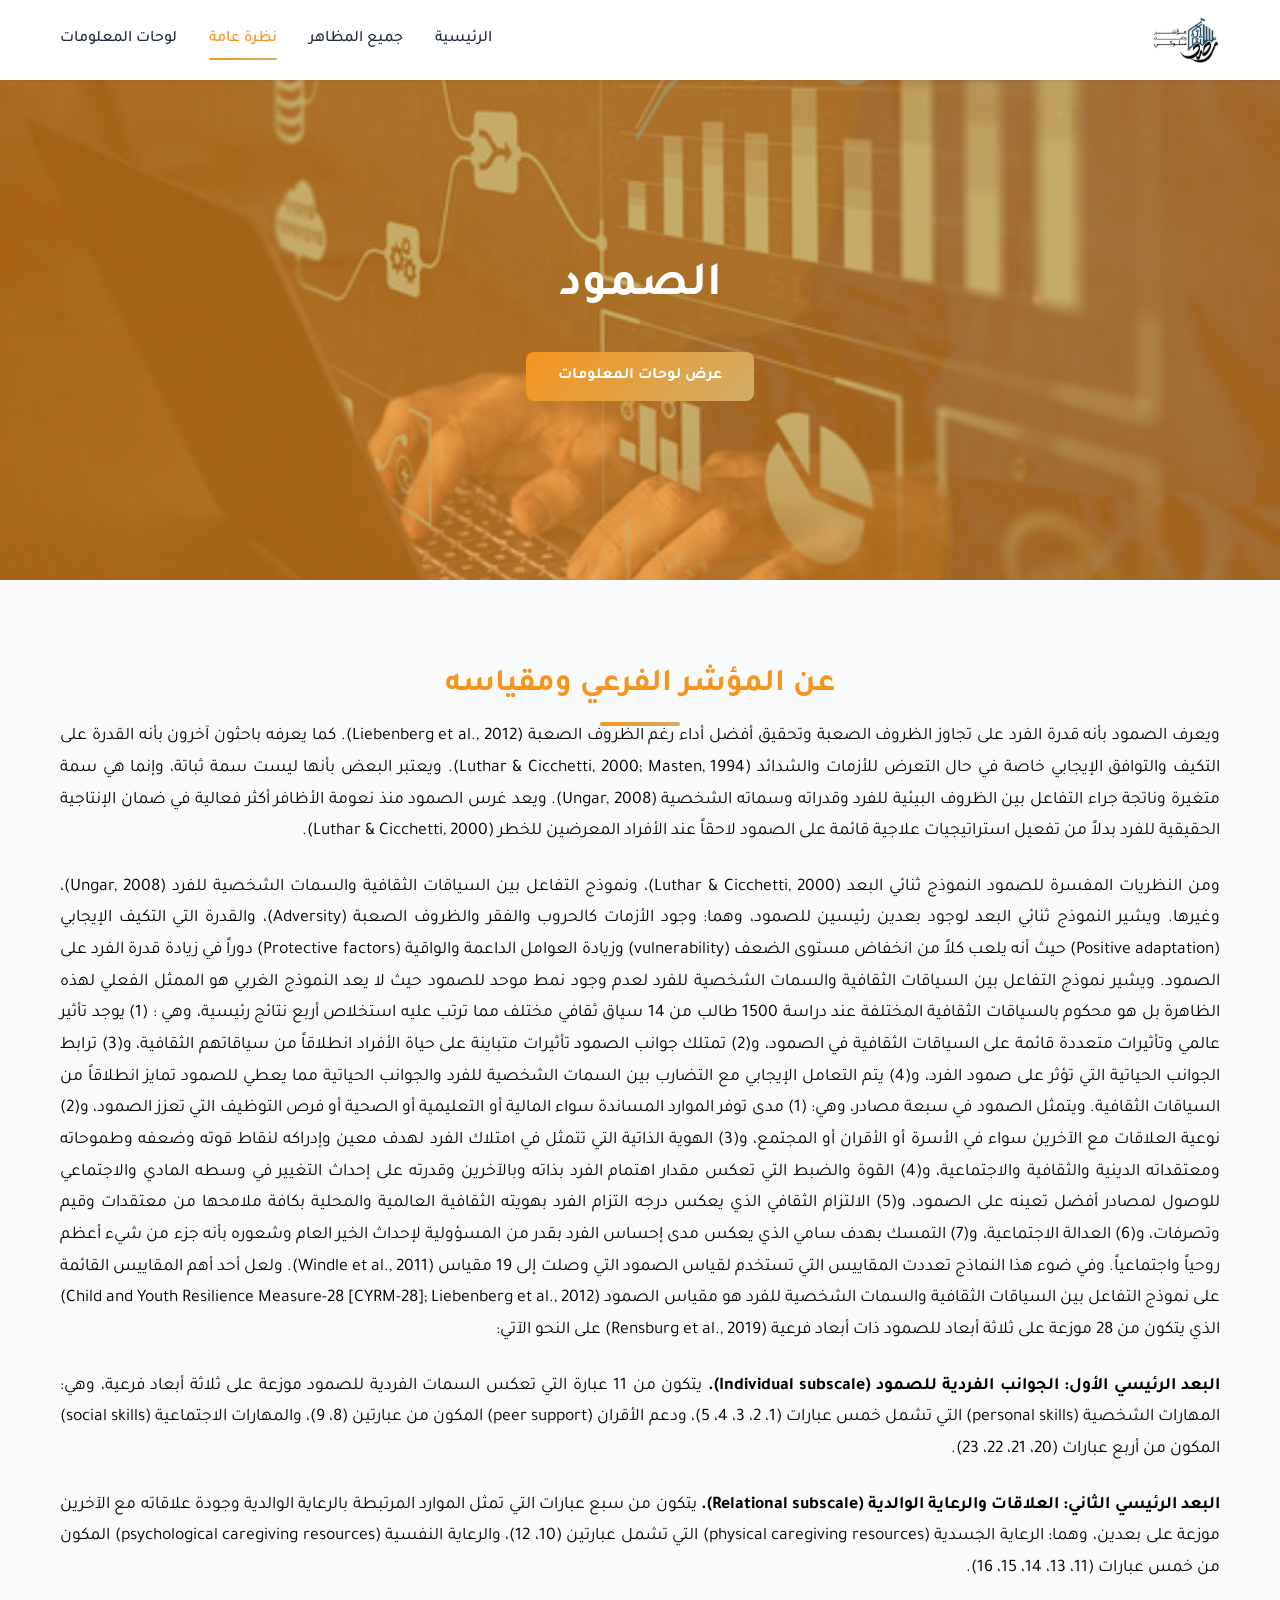
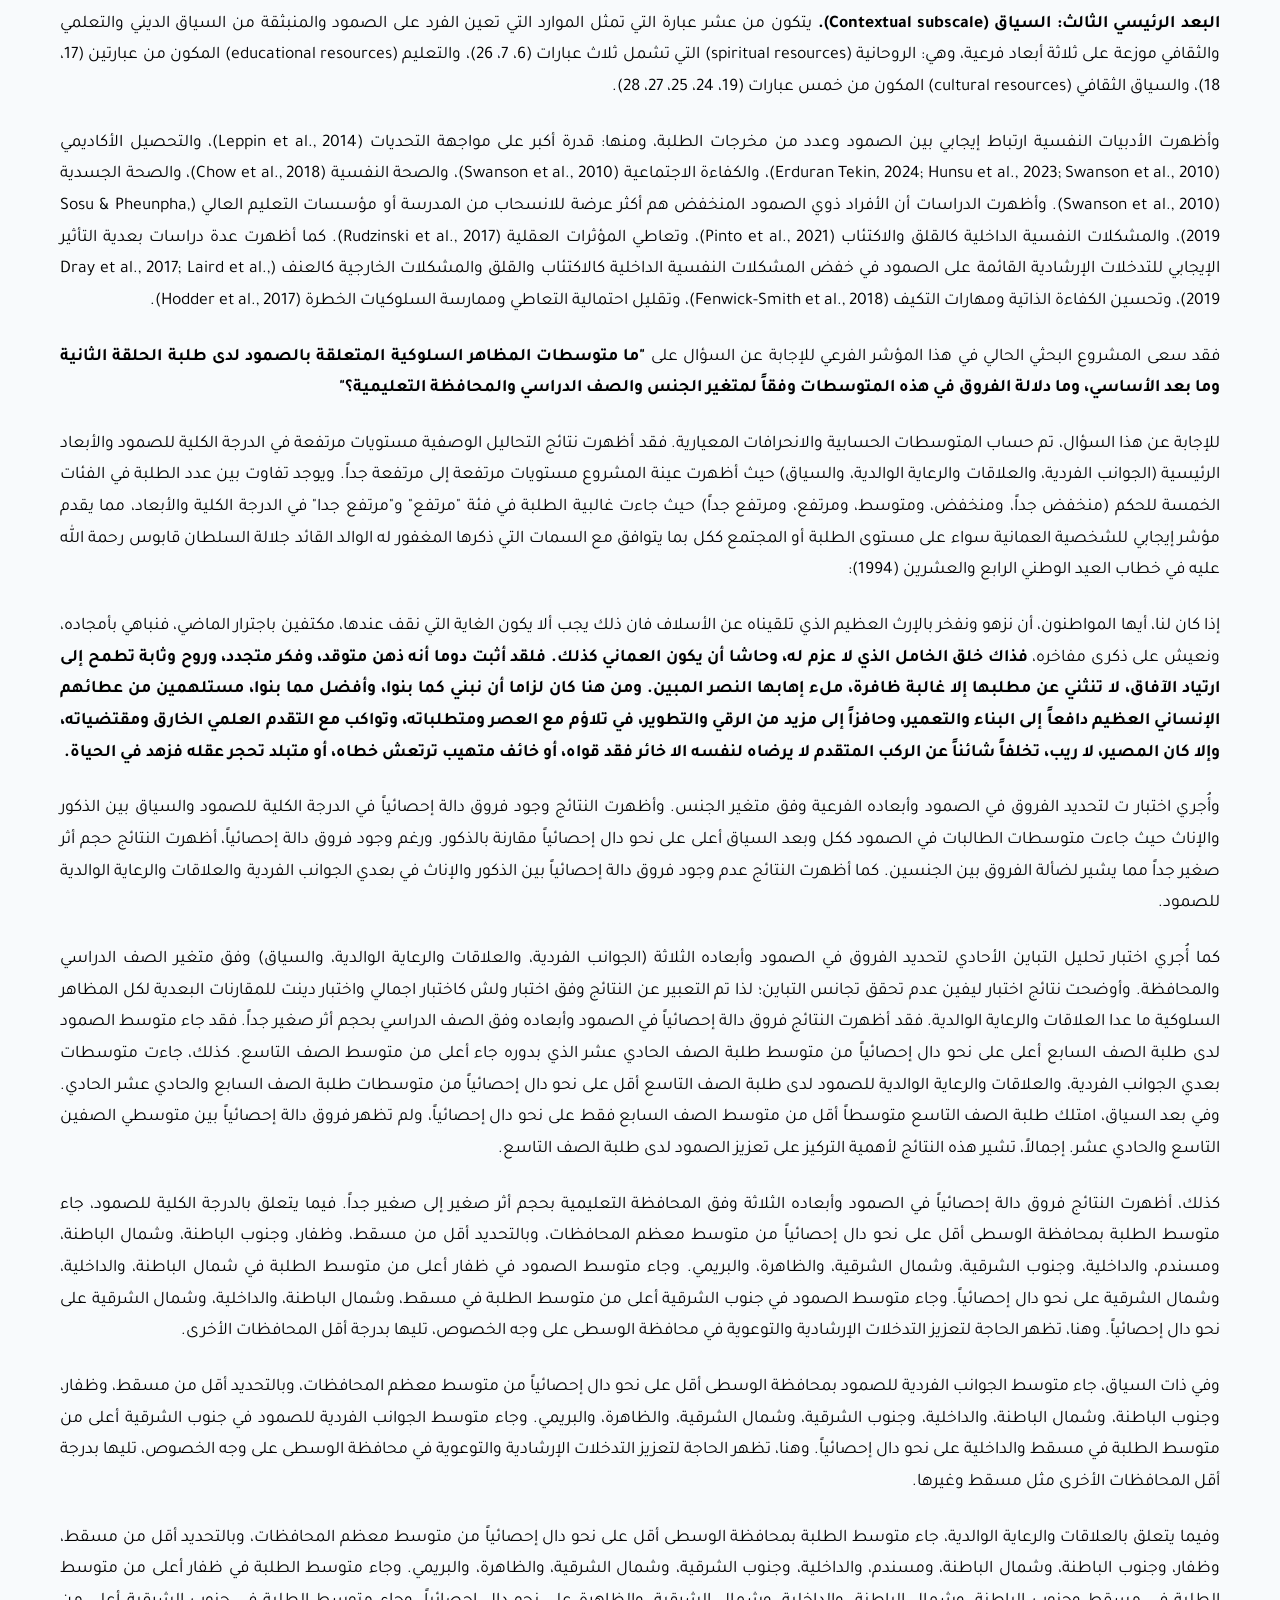
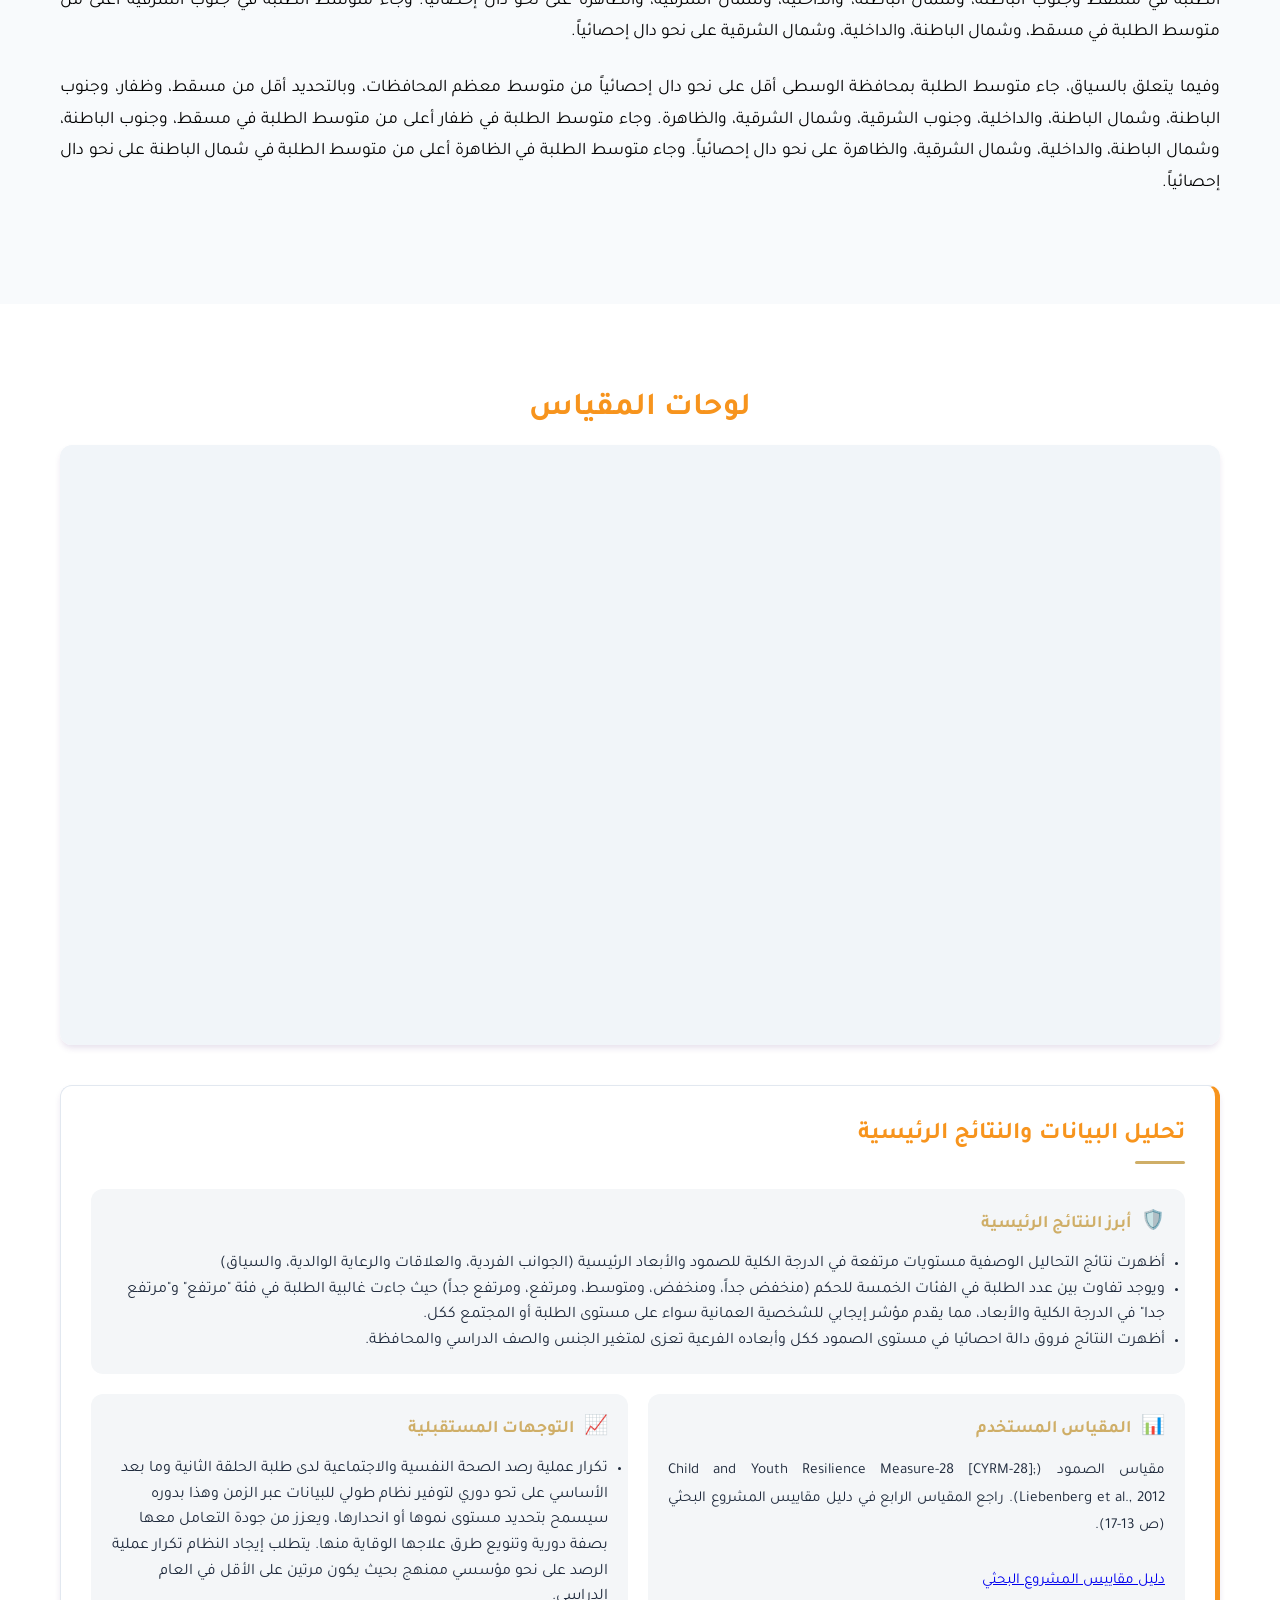
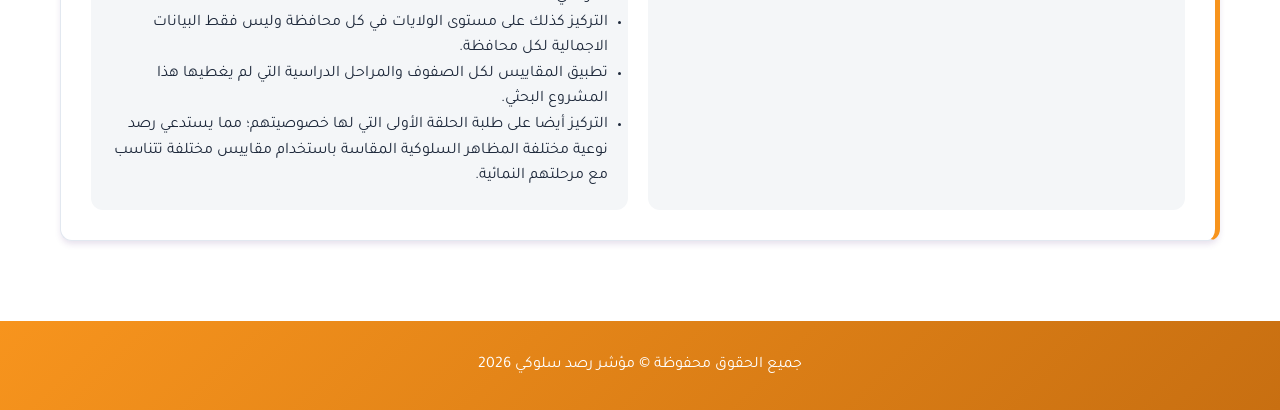
<file: scale-4.html>
<!DOCTYPE html>
<html lang="ar" dir="rtl">

<head>
    <meta charset="UTF-8">
    <meta name="viewport" content="width=device-width, initial-scale=1.0">
    <title>المقياس – لوحة البحث</title>
    <link rel="stylesheet" href="styles.css">
    <link rel="preconnect" href="https://fonts.googleapis.com">
    <link rel="preconnect" href="https://fonts.gstatic.com" crossorigin>
    <link href="https://fonts.googleapis.com/css2?family=Tajawal:wght@300;400;500;700;800&display=swap"
        rel="stylesheet">

    <meta name="view-transition" content="same-origin" />
    <!-- added by KS -->
</head>

<body class="theme-4">
    <nav class="navbar">
        <div class="container">
            <div class="nav-brand">
                <a href="index.html"><img src="images/logo.jpg" alt="لوحة مشروع البحث" class="nav-logo"></a>
            </div>
            <ul class="nav-menu" id="navMenu">
                <li><a href="index.html" class="nav-link">الرئيسية</a></li>
                <li><a href="index.html#scales-table" class="nav-link">جميع المظاهر</a></li>
                <li><a href="#home" class="nav-link">نظرة عامة</a></li>
                <li><a href="#dashboards" class="nav-link">لوحات المعلومات</a></li>

            </ul>
            <div class="hamburger" id="hamburger">
                <span></span>
                <span></span>
                <span></span>
            </div>
        </div>
    </nav>

    <section id="home" class="hero">
        <div class="hero-overlay"></div>
        <div class="container hero-content">
            <h1 class="hero-title">
                الصمود
            </h1>
            <!-- <p class="hero-subtitle">استبدل هذا النص بوصف قصير للمقياس ٤ وما يقيسه.</p> -->
            <a href="#dashboards" class="btn btn-primary">عرض لوحات المعلومات</a>
            <!-- <a href="#" class="btn btn-primary">
                عرض المقاييس
            </a> -->
        </div>
    </section>

    <section id="about" class="about">
        <div class="container">
            <h2 class="section-title">عن المؤشر الفرعي ومقياسه</h2>
            <div class="about-content">
                <div class="about-text">
                    <p dir="rtl">
                        ويعرف الصمود بأنه قدرة الفرد على تجاوز الظروف الصعبة وتحقيق أفضل أداء رغم الظروف الصعبة
                        (Liebenberg et al., 2012). كما يعرفه باحثون آخرون بأنه القدرة على التكيف والتوافق الإيجابي خاصة
                        في حال التعرض للأزمات والشدائد (Luthar & Cicchetti, 2000; Masten, 1994). ويعتبر البعض بأنها ليست
                        سمة ثباتة، وإنما هي سمة متغيرة وناتجة جراء التفاعل بين الظروف البيئية للفرد وقدراته وسماته
                        الشخصية (Ungar, 2008). ويعد غرس الصمود منذ نعومة الأظافر أكثر فعالية في ضمان الإنتاجية الحقيقية
                        للفرد بدلاً من تفعيل استراتيجيات علاجية قائمة على الصمود لاحقاً عند الأفراد المعرضين للخطر
                        (Luthar & Cicchetti, 2000).
                    </p>

                    <p dir="rtl">
                        ومن النظريات المفسرة للصمود النموذج ثنائي البعد (Luthar & Cicchetti, 2000)، ونموذج التفاعل بين
                        السياقات الثقافية والسمات الشخصية للفرد (Ungar, 2008)، وغيرها. ويشير النموذج ثنائي البعد لوجود
                        بعدين رئيسين للصمود، وهما: وجود الأزمات كالحروب والفقر والظروف الصعبة (Adversity)، والقدرة التي
                        التكيف الإيجابي (Positive adaptation) حيث أنه يلعب كلاً من انخفاض مستوى الضعف (vulnerability)
                        وزيادة العوامل الداعمة والواقية (Protective factors) دوراً في زيادة قدرة الفرد على الصمود. ويشير
                        نموذج التفاعل بين السياقات الثقافية والسمات الشخصية للفرد لعدم وجود نمط موحد للصمود حيث لا يعد
                        النموذج الغربي هو الممثل الفعلي لهذه الظاهرة بل هو محكوم بالسياقات الثقافية المختلفة عند دراسة
                        1500 طالب من 14 سياق ثقافي مختلف مما ترتب عليه استخلاص أربع نتائج رئيسية، وهي : (1) يوجد تأثير
                        عالمي وتأثيرات متعددة قائمة على السياقات الثقافية في الصمود، و(2) تمتلك جوانب الصمود تأثيرات
                        متباينة على حياة الأفراد انطلاقاً من سياقاتهم الثقافية، و(3) ترابط الجوانب الحياتية التي تؤثر
                        على صمود الفرد، و(4) يتم التعامل الإيجابي مع التضارب بين السمات الشخصية للفرد والجوانب الحياتية
                        مما يعطي للصمود تمايز انطلاقاً من السياقات الثقافية. ويتمثل الصمود في سبعة مصادر، وهي: (1) مدى
                        توفر الموارد المساندة سواء المالية أو التعليمية أو الصحية أو فرص التوظيف التي تعزز الصمود، و(2)
                        نوعية العلاقات مع الآخرين سواء في الأسرة أو الأقران أو المجتمع، و(3) الهوية الذاتية التي تتمثل
                        في امتلاك الفرد لهدف معين وإدراكه لنقاط قوته وضعفه وطموحاته ومعتقداته الدينية والثقافية
                        والاجتماعية، و(4) القوة والضبط التي تعكس مقدار اهتمام الفرد بذاته وبالآخرين وقدرته على إحداث
                        التغيير في وسطه المادي والاجتماعي للوصول لمصادر أفضل تعينه على الصمود، و(5) الالتزام الثقافي
                        الذي يعكس درجه التزام الفرد بهويته الثقافية العالمية والمحلية بكافة ملامحها من معتقدات وقيم
                        وتصرفات، و(6) العدالة الاجتماعية، و(7) التمسك بهدف سامي الذي يعكس مدى إحساس الفرد بقدر من
                        المسؤولية لإحداث الخير العام وشعوره بأنه جزء من شيء أعظم روحياً واجتماعياً. وفي ضوء هذا النماذج
                        تعددت المقاييس التي تستخدم لقياس الصمود التي وصلت إلى 19 مقياس (Windle et al., 2011). ولعل أحد
                        أهم المقاييس القائمة على نموذج التفاعل بين السياقات الثقافية والسمات الشخصية للفرد هو مقياس
                        الصمود (Child and Youth Resilience Measure-28 [CYRM-28]; Liebenberg et al., 2012) الذي يتكون من
                        28 موزعة على ثلاثة أبعاد للصمود ذات أبعاد فرعية (Rensburg et al., 2019) على النحو الآتي:
                    </p>

                    <p dir="rtl">
                        <strong>البعد الرئيسي الأول: الجوانب الفردية للصمود (Individual subscale).</strong> يتكون من 11
                        عبارة التي تعكس السمات الفردية للصمود موزعة على ثلاثة أبعاد فرعية، وهي: المهارات الشخصية
                        (personal skills) التي تشمل خمس عبارات (1، 2، 3، 4، 5)، ودعم الأقران (peer support) المكون من
                        عبارتين (8، 9)، والمهارات الاجتماعية (social skills) المكون من أربع عبارات (20، 21، 22، 23).
                    </p>

                    <p dir="rtl">
                        <strong>البعد الرئيسي الثاني: العلاقات والرعاية الوالدية (Relational subscale).</strong> يتكون
                        من سبع عبارات التي تمثل الموارد المرتبطة بالرعاية الوالدية وجودة علاقاته مع الآخرين موزعة على
                        بعدين، وهما: الرعاية الجسدية (physical caregiving resources) التي تشمل عبارتين (10، 12)،
                        والرعاية النفسية (psychological caregiving resources) المكون من خمس عبارات (11، 13، 14، 15، 16).
                    </p>

                    <p dir="rtl">
                        <strong>البعد الرئيسي الثالث: السياق (Contextual subscale).</strong> يتكون من عشر عبارة التي
                        تمثل الموارد التي تعين الفرد على الصمود والمنبثقة من السياق الديني والتعلمي والثقافي موزعة على
                        ثلاثة أبعاد فرعية، وهي: الروحانية (spiritual resources) التي تشمل ثلاث عبارات (6، 7، 26)،
                        والتعليم (educational resources) المكون من عبارتين (17، 18)، والسياق الثقافي (cultural
                        resources) المكون من خمس عبارات (19، 24، 25، 27، 28).
                    </p>

                    <p dir="rtl">
                        وأظهرت الأدبيات النفسية ارتباط إيجابي بين الصمود وعدد من مخرجات الطلبة، ومنها: قدرة أكبر على
                        مواجهة التحديات (Leppin et al., 2014)، والتحصيل الأكاديمي (Erduran Tekin, 2024; Hunsu et al.,
                        2023; Swanson et al., 2010)، والكفاءة الاجتماعية (Swanson et al., 2010)، والصحة النفسية (Chow et
                        al., 2018)، والصحة الجسدية (Swanson et al., 2010). وأظهرت الدراسات أن الأفراد ذوي الصمود المنخفض
                        هم أكثر عرضة للانسحاب من المدرسة أو مؤسسات التعليم العالي (Sosu & Pheunpha, 2019)، والمشكلات
                        النفسية الداخلية كالقلق والاكتئاب (Pinto et al., 2021)، وتعاطي المؤثرات العقلية (Rudzinski et
                        al., 2017). كما أظهرت عدة دراسات بعدية التأثير الإيجابي للتدخلات الإرشادية القائمة على الصمود في
                        خفض المشكلات النفسية الداخلية كالاكتئاب والقلق والمشكلات الخارجية كالعنف (Dray et al., 2017;
                        Laird et al., 2019)، وتحسين الكفاءة الذاتية ومهارات التكيف (Fenwick-Smith et al., 2018)، وتقليل
                        احتمالية التعاطي وممارسة السلوكيات الخطرة (Hodder et al., 2017).
                    </p>

                    <p dir="rtl">
                        فقد سعى المشروع البحثي الحالي في هذا المؤشر الفرعي للإجابة عن السؤال على
                        <strong>
                            "ما متوسطات المظاهر
                            السلوكية المتعلقة بالصمود لدى طلبة الحلقة الثانية وما بعد الأساسي، وما دلالة الفروق في هذه
                            المتوسطات وفقاً لمتغير الجنس والصف الدراسي والمحافظة التعليمية؟"
                        </strong>
                    </p>

                    <p dir="rtl">
                        للإجابة عن هذا السؤال، تم حساب المتوسطات الحسابية والانحرافات المعيارية. فقد أظهرت نتائج
                        التحاليل الوصفية مستويات مرتفعة في الدرجة الكلية للصمود والأبعاد الرئيسية (الجوانب الفردية،
                        والعلاقات والرعاية الوالدية، والسياق) حيث أظهرت عينة المشروع مستويات مرتفعة إلى مرتفعة جداً.
                        ويوجد تفاوت بين عدد الطلبة في الفئات الخمسة للحكم (منخفض جداً، ومنخفض، ومتوسط، ومرتفع، ومرتفع
                        جداً) حيث جاءت غالبية الطلبة في فئة "مرتفع" و"مرتفع جدا" في الدرجة الكلية والأبعاد، مما يقدم
                        مؤشر إيجابي للشخصية العمانية سواء على مستوى الطلبة أو المجتمع ككل بما يتوافق مع السمات التي
                        ذكرها المغفور له الوالد القائد جلالة السلطان قابوس رحمة الله عليه في خطاب العيد الوطني الرابع
                        والعشرين (1994):
                    </p>

                    <p dir="rtl">
                        إذا كان لنا، أيها المواطنون، أن نزهو ونفخر بالإرث العظيم الذي تلقيناه عن الأسلاف فان ذلك يجب ألا
                        يكون الغاية التي نقف عندها، مكتفين باجترار الماضي، فنباهي بأمجاده، ونعيش على ذكرى مفاخره،
                        <strong>
                            فذاك
                            خلق الخامل الذي لا عزم له، وحاشا أن يكون العماني كذلك. فلقد أثبت دوما أنه ذهن متوقد، وفكر
                            متجدد،
                            وروح وثابة تطمح إلى ارتياد الآفاق، لا تنثني عن مطلبها إلا غالبة ‏ظافرة، ملء إهابها النصر
                            المبين.
                            ومن هنا كان لزاما أن نبني كما بنوا، وأفضل مما بنوا، مستلهمين من عطائهم الإنساني العظيم
                            دافعاً
                            إلى البناء والتعمير، وحافزاً إلى مزيد من الرقي والتطوير، في تلاؤم مع العصر ومتطلباته، وتواكب
                            مع
                            التقدم العلمي الخارق ومقتضياته، وإلا كان المصير، لا ريب، تخلفاً شائناً عن الركب المتقدم لا
                            يرضاه
                            لنفسه الا خائر فقد قواه، أو خائف متهيب ترتعش خطاه، أو متبلد تحجر عقله فزهد في الحياة.
                        </strong>
                    </p>

                    <p dir="rtl">
                        وأُجري اختبار ت لتحديد الفروق في الصمود وأبعاده الفرعية وفق متغير الجنس. وأظهرت النتائج وجود
                        فروق دالة إحصائياً في الدرجة الكلية للصمود والسياق بين الذكور والإناث حيث جاءت متوسطات الطالبات
                        في الصمود ككل وبعد السياق أعلى على نحو دال إحصائياً مقارنة بالذكور. ورغم وجود فروق دالة
                        إحصائياً، أظهرت النتائج حجم أثر صغير جداً مما يشير لضألة الفروق بين الجنسين. كما أظهرت النتائج
                        عدم وجود فروق دالة إحصائياً بين الذكور والإناث في بعدي الجوانب الفردية والعلاقات والرعاية
                        الوالدية للصمود.
                    </p>

                    <p dir="rtl">
                        كما أُجري اختبار تحليل التباين الأحادي لتحديد الفروق في الصمود وأبعاده الثلاثة (الجوانب الفردية،
                        والعلاقات والرعاية الوالدية، والسياق) وفق متغير الصف الدراسي والمحافظة. وأوضحت نتائج اختبار
                        ليفين عدم تحقق تجانس التباين؛ لذا تم التعبير عن النتائج وفق اختبار ولش كاختبار اجمالي واختبار
                        دينت للمقارنات البعدية لكل المظاهر السلوكية ما عدا العلاقات والرعاية الوالدية. فقد أظهرت النتائج
                        فروق دالة إحصائياً في الصمود وأبعاده وفق الصف الدراسي بحجم أثر صغير جداً. فقد جاء متوسط الصمود
                        لدى طلبة الصف السابع أعلى على نحو دال إحصائياً من متوسط طلبة الصف الحادي عشر الذي بدوره جاء أعلى
                        من متوسط الصف التاسع. كذلك، جاءت متوسطات بعدي الجوانب الفردية، والعلاقات والرعاية الوالدية
                        للصمود لدى طلبة الصف التاسع أقل على نحو دال إحصائياً من متوسطات طلبة الصف السابع والحادي عشر
                        الحادي. وفي بعد السياق، امتلك طلبة الصف التاسع متوسطاً أقل من متوسط الصف السابع فقط على نحو دال
                        إحصائياً، ولم تظهر فروق دالة إحصائياً بين متوسطي الصفين التاسع والحادي عشر. إجمالاً، تشير هذه
                        النتائج لأهمية التركيز على تعزيز الصمود لدى طلبة الصف التاسع.
                    </p>

                    <p dir="rtl">
                        كذلك، أظهرت النتائج فروق دالة إحصائياً في الصمود وأبعاده الثلاثة وفق المحافظة التعليمية بحجم أثر
                        صغير إلى صغير جداً. فيما يتعلق بالدرجة الكلية للصمود، جاء متوسط الطلبة بمحافظة الوسطى أقل على
                        نحو دال إحصائياً من متوسط معظم المحافظات، وبالتحديد أقل من مسقط، وظفار، وجنوب الباطنة، وشمال
                        الباطنة، ومسندم، والداخلية، وجنوب الشرقية، وشمال الشرقية، والظاهرة، والبريمي. وجاء متوسط الصمود
                        في ظفار أعلى من متوسط الطلبة في شمال الباطنة، والداخلية، وشمال الشرقية على نحو دال إحصائياً.
                        وجاء متوسط الصمود في جنوب الشرقية أعلى من متوسط الطلبة في مسقط، وشمال الباطنة، والداخلية، وشمال
                        الشرقية على نحو دال إحصائياً. وهنا، تظهر الحاجة لتعزيز التدخلات الإرشادية والتوعوية في محافظة
                        الوسطى على وجه الخصوص، تليها بدرجة أقل المحافظات الأخرى.
                    </p>

                    <p dir="rtl">
                        وفي ذات السياق، جاء متوسط الجوانب الفردية للصمود بمحافظة الوسطى أقل على نحو دال إحصائياً من
                        متوسط معظم المحافظات، وبالتحديد أقل من مسقط، وظفار، وجنوب الباطنة، وشمال الباطنة، والداخلية،
                        وجنوب الشرقية، وشمال الشرقية، والظاهرة، والبريمي. وجاء متوسط الجوانب الفردية للصمود في جنوب
                        الشرقية أعلى من متوسط الطلبة في مسقط والداخلية على نحو دال إحصائياً. وهنا، تظهر الحاجة لتعزيز
                        التدخلات الإرشادية والتوعوية في محافظة الوسطى على وجه الخصوص، تليها بدرجة أقل المحافظات الأخرى
                        مثل مسقط وغيرها.
                    </p>

                    <p dir="rtl">
                        وفيما يتعلق بالعلاقات والرعاية الوالدية، جاء متوسط الطلبة بمحافظة الوسطى أقل على نحو دال
                        إحصائياً من متوسط معظم المحافظات، وبالتحديد أقل من مسقط، وظفار، وجنوب الباطنة، وشمال الباطنة،
                        ومسندم، والداخلية، وجنوب الشرقية، وشمال الشرقية، والظاهرة، والبريمي. وجاء متوسط الطلبة في ظفار
                        أعلى من متوسط الطلبة في مسقط وجنوب الباطنة، وشمال الباطنة، والداخلية، وشمال الشرقية، والظاهرة
                        على نحو دال إحصائياً. وجاء متوسط الطلبة في جنوب الشرقية أعلى من متوسط الطلبة في مسقط، وشمال
                        الباطنة، والداخلية، وشمال الشرقية على نحو دال إحصائياً.
                    </p>

                    <p dir="rtl">
                        وفيما يتعلق بالسياق، جاء متوسط الطلبة بمحافظة الوسطى أقل على نحو دال إحصائياً من متوسط معظم
                        المحافظات، وبالتحديد أقل من مسقط، وظفار، وجنوب الباطنة، وشمال الباطنة، والداخلية، وجنوب الشرقية،
                        وشمال الشرقية، والظاهرة. وجاء متوسط الطلبة في ظفار أعلى من متوسط الطلبة في مسقط، وجنوب الباطنة،
                        وشمال الباطنة، والداخلية، وشمال الشرقية، والظاهرة على نحو دال إحصائياً. وجاء متوسط الطلبة في
                        الظاهرة أعلى من متوسط الطلبة في شمال الباطنة على نحو دال إحصائياً.
                    </p>





                </div>
            </div>
        </div>
    </section>



    <!-- dashboard section -->
    <section id="dashboards" class="dashboards">
        <div class="container">
            <h2 class="section-title">لوحات المقياس</h2>
            <!-- <p class="section-subtitle">ضمّن لوحات Tableau التي تعرض نتائج المقياس</p> -->

            <div class="dashboard-grid">
                <div class="dashboard-card">
                    <div class="dashboard-embed">
                        <div class="dashboard-placeholder">

                            <div class='tableauPlaceholder' id='viz1772083527789' style='position: relative'>
                                <noscript>
                                    <a href='#'>
                                        <img alt='مقياس الصمود '
                                            src='https://public.tableau.com/static/images/DW/DW6XTM3YS/1_rss.png'
                                            style='border: none' />
                                    </a>
                                </noscript>

                                <object class='tableauViz' style='display:none;'>
                                    <!-- Only necessary fix: decoded host_url -->
                                    <param name='host_url' value='https://public.tableau.com/' />
                                    <param name='embed_code_version' value='3' />
                                    <param name='path' value='shared/DW6XTM3YS' />
                                    <param name='toolbar' value='yes' />
                                    <param name='static_image'
                                        value='https://public.tableau.com/static/images/DW/DW6XTM3YS/1.png' />
                                    <param name='animate_transition' value='yes' />
                                    <param name='display_static_image' value='yes' />
                                    <param name='display_spinner' value='yes' />
                                    <param name='display_overlay' value='yes' />
                                    <param name='display_count' value='yes' />
                                    <param name='language' value='en-US' />
                                </object>
                            </div>

                            <script type='text/javascript'>
                                var divElement = document.getElementById('viz1772083527789');
                                var vizElement = divElement.getElementsByTagName('object')[0];

                                if (divElement.offsetWidth > 800) {
                                    vizElement.style.minWidth = '420px';
                                    vizElement.style.maxWidth = '1550px';
                                    vizElement.style.width = '100%';
                                    vizElement.style.minHeight = '587px';
                                    vizElement.style.maxHeight = '887px';
                                    vizElement.style.height = (divElement.offsetWidth * 0.75) + 'px';
                                } else if (divElement.offsetWidth > 500) {
                                    vizElement.style.minWidth = '420px';
                                    vizElement.style.maxWidth = '1550px';
                                    vizElement.style.width = '100%';
                                    vizElement.style.minHeight = '587px';
                                    vizElement.style.maxHeight = '887px';
                                    vizElement.style.height = (divElement.offsetWidth * 0.75) + 'px';
                                } else {
                                    vizElement.style.width = '100%';
                                    vizElement.style.height = '1827px';
                                }

                                var scriptElement = document.createElement('script');
                                scriptElement.src = 'https://public.tableau.com/javascripts/api/viz_v1.js';
                                vizElement.parentNode.insertBefore(scriptElement, vizElement);
                            </script>

                        </div>
                    </div>
                </div>
            </div>

            <!-- dashboard analysis design -->

            <div class="dashboard-analysis">
                <div class="analysis-header">
                    <h3>تحليل البيانات والنتائج الرئيسية</h3>
                </div>

                <div class="analysis-content">

                    <!-- الصف الأول - بعرض كامل -->
                    <div class="analysis-item full-width">
                        <h4><span class="analysis-icon">🛡️</span> أبرز النتائج الرئيسية</h4>
                        <ul>
                            <li>أظهرت نتائج التحاليل الوصفية مستويات مرتفعة في الدرجة الكلية للصمود والأبعاد الرئيسية
                                (الجوانب الفردية، والعلاقات والرعاية الوالدية، والسياق)</li>

                            <li>ويوجد تفاوت بين عدد الطلبة في الفئات الخمسة للحكم (منخفض جداً، ومنخفض، ومتوسط، ومرتفع،
                                ومرتفع جداً) حيث جاءت غالبية الطلبة في فئة "مرتفع" و"مرتفع جدا" في الدرجة الكلية
                                والأبعاد، مما يقدم مؤشر إيجابي للشخصية العمانية سواء على مستوى الطلبة أو المجتمع ككل.
                            </li>

                            <li>أظهرت النتائج فروق دالة احصائيا في مستوى الصمود ككل وأبعاده الفرعية تعزى لمتغير الجنس
                                والصف الدراسي والمحافظة.</li>
                        </ul>
                    </div>

                    <!-- الصف الثاني -->
                    <div class="analysis-row">

                        <div class="analysis-item">
                            <h4><span class="analysis-icon">📊</span> المقياس المستخدم</h4>
                            <p>
                                مقياس الصمود (Child and Youth Resilience Measure-28 [CYRM-28]; Liebenberg et al., 2012).
                                راجع المقياس الرابع في دليل مقاييس المشروع البحثي (ص 13-17).
                            </p>
                            <p>
                                <br>
                                <a href="files/BehavioralMonitoringIndex_ResearchScalesGuide.pdf" target="_blank">دليل
                                    مقاييس المشروع البحثي</a>
                            </p>
                        </div>

                        <div class="analysis-item">
                            <h4><span class="analysis-icon">📈</span> التوجهات المستقبلية</h4>
                            <ul>
                                <li>تكرار عملية رصد الصحة النفسية والاجتماعية لدى طلبة الحلقة الثانية وما بعد الأساسي
                                    على تحو دوري لتوفير نظام طولي للبيانات عبر الزمن وهذا بدوره سيسمح بتحديد مستوى نموها
                                    أو انحدارها، ويعزز من جودة التعامل معها بصفة دورية وتنويع طرق علاجها الوقاية منها.
                                    يتطلب إيجاد النظام تكرار عملية الرصد على نحو مؤسسي ممنهج بحيث يكون مرتين على الأقل
                                    في العام الدراسي.</li>

                                <li>التركيز كذلك على مستوى الولايات في كل محافظة وليس فقط البيانات الاجمالية لكل محافظة.
                                </li>

                                <li>تطبيق المقاييس لكل الصفوف والمراحل الدراسية التي لم يغطيها هذا المشروع البحثي.</li>

                                <li>التركيز أيضا على طلبة الحلقة الأولى التي لها خصوصيتهم؛ مما يستدعي رصد نوعية مختلفة
                                    المظاهر السلوكية المقاسة باستخدام مقاييس مختلفة تتناسب مع مرحلتهم النمائية.</li>
                            </ul>
                        </div>

                    </div>
                </div>
            </div>
        </div>
    </section>

    <!-- Footer Section -->

    <!-- Footer -->
    <footer class="footer">
        <div class="container">
            <p>جميع الحقوق محفوظة © مؤشر رصد سلوكي 2026</p>
        </div>
    </footer>


    <div id="articleModal" class="modal">
        <div class="modal-content">
            <span class="close-modal">&times;</span>
            <h2>إضافة مقال جديد للمقياس ٤</h2>
            <form id="articleForm">
                <div class="form-group">
                    <label for="articleTitle">عنوان المقال</label>
                    <input type="text" id="articleTitle" required>
                </div>
                <div class="form-group">
                    <label for="articleDate">التاريخ</label>
                    <input type="date" id="articleDate" required>
                </div>
                <div class="form-group">
                    <label for="articleExcerpt">مقتطف</label>
                    <textarea id="articleExcerpt" rows="4" required></textarea>
                </div>
                <div class="form-group">
                    <label for="articleLink">رابط URL</label>
                    <input type="url" id="articleLink" placeholder="https://...">
                </div>
                <div class="form-group">
                    <label for="articleIcon">أيقونة (رمز أو نص)</label>
                    <input type="text" id="articleIcon" placeholder="📄" maxlength="2">
                </div>
                <button type="submit" class="btn btn-primary">إضافة المقال</button>
            </form>
        </div>
    </div>

    <script src="script.js"></script>
</body>

</html>
</file>
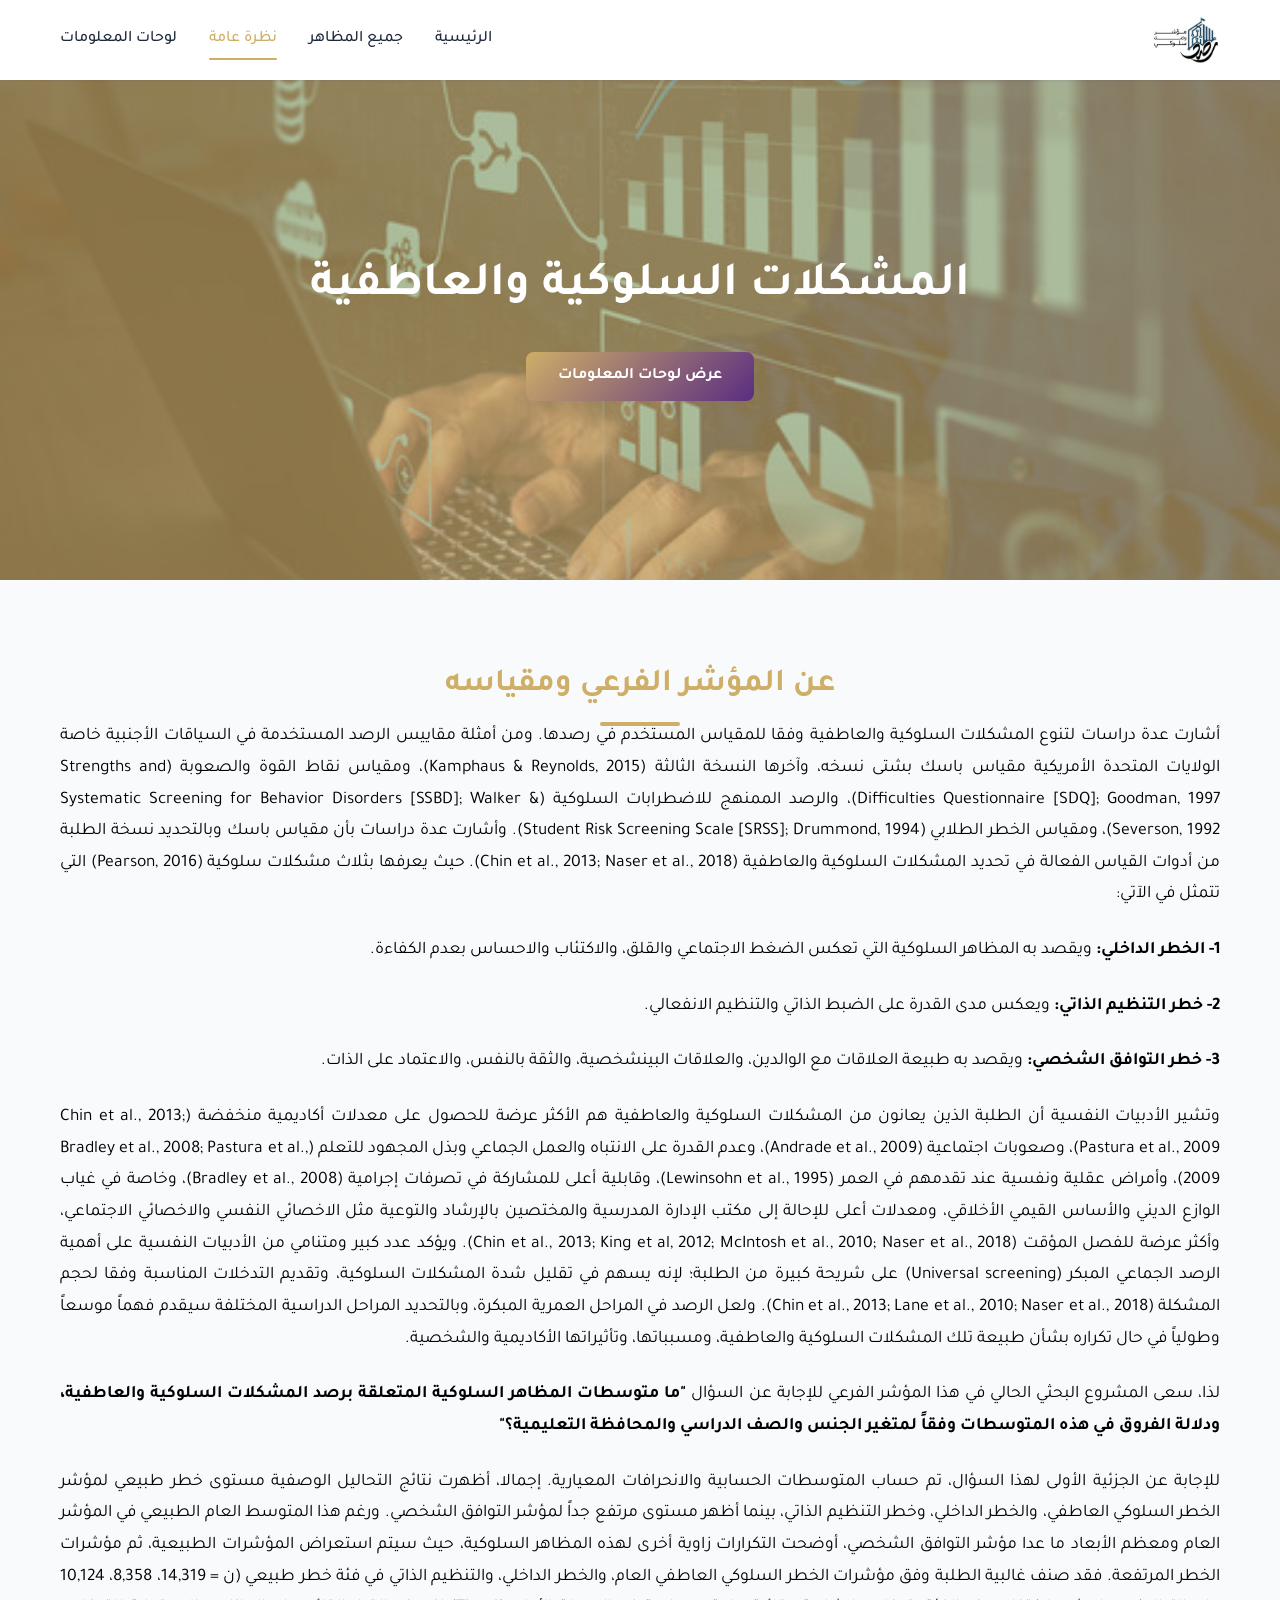
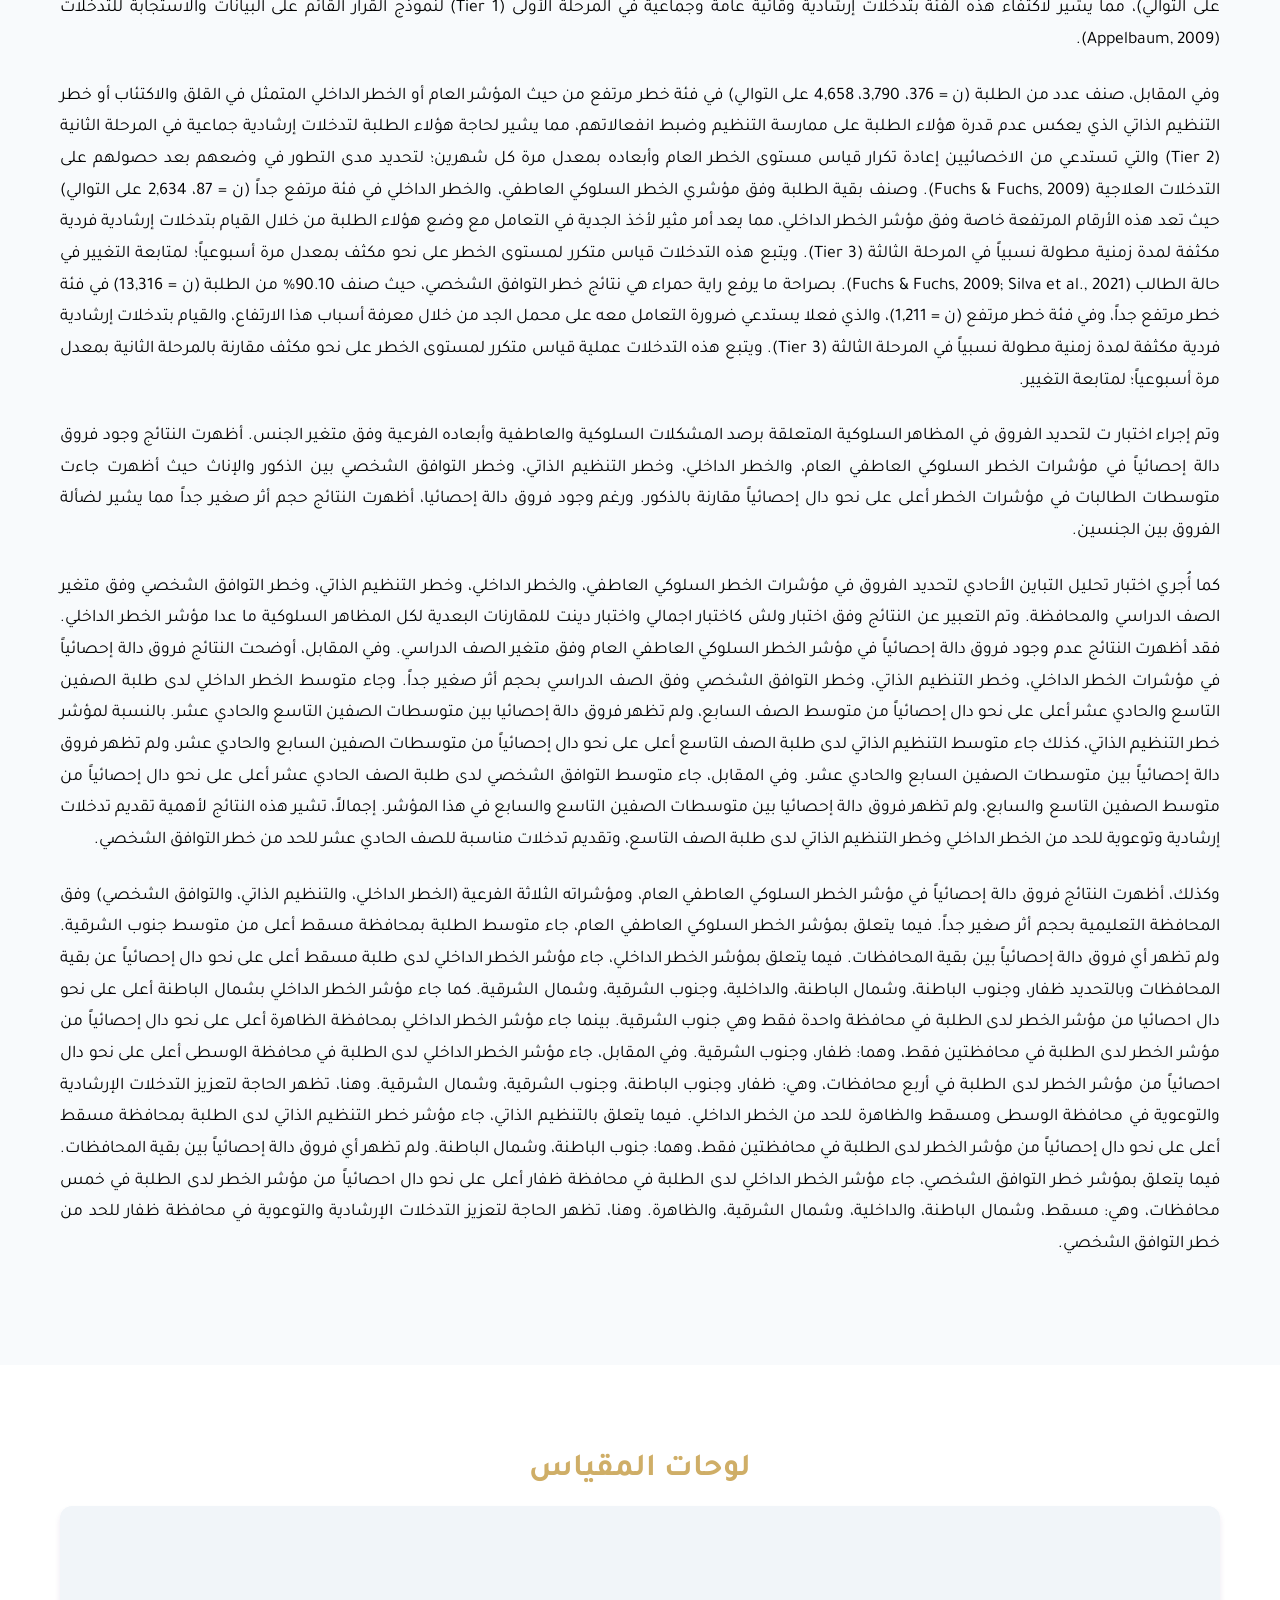
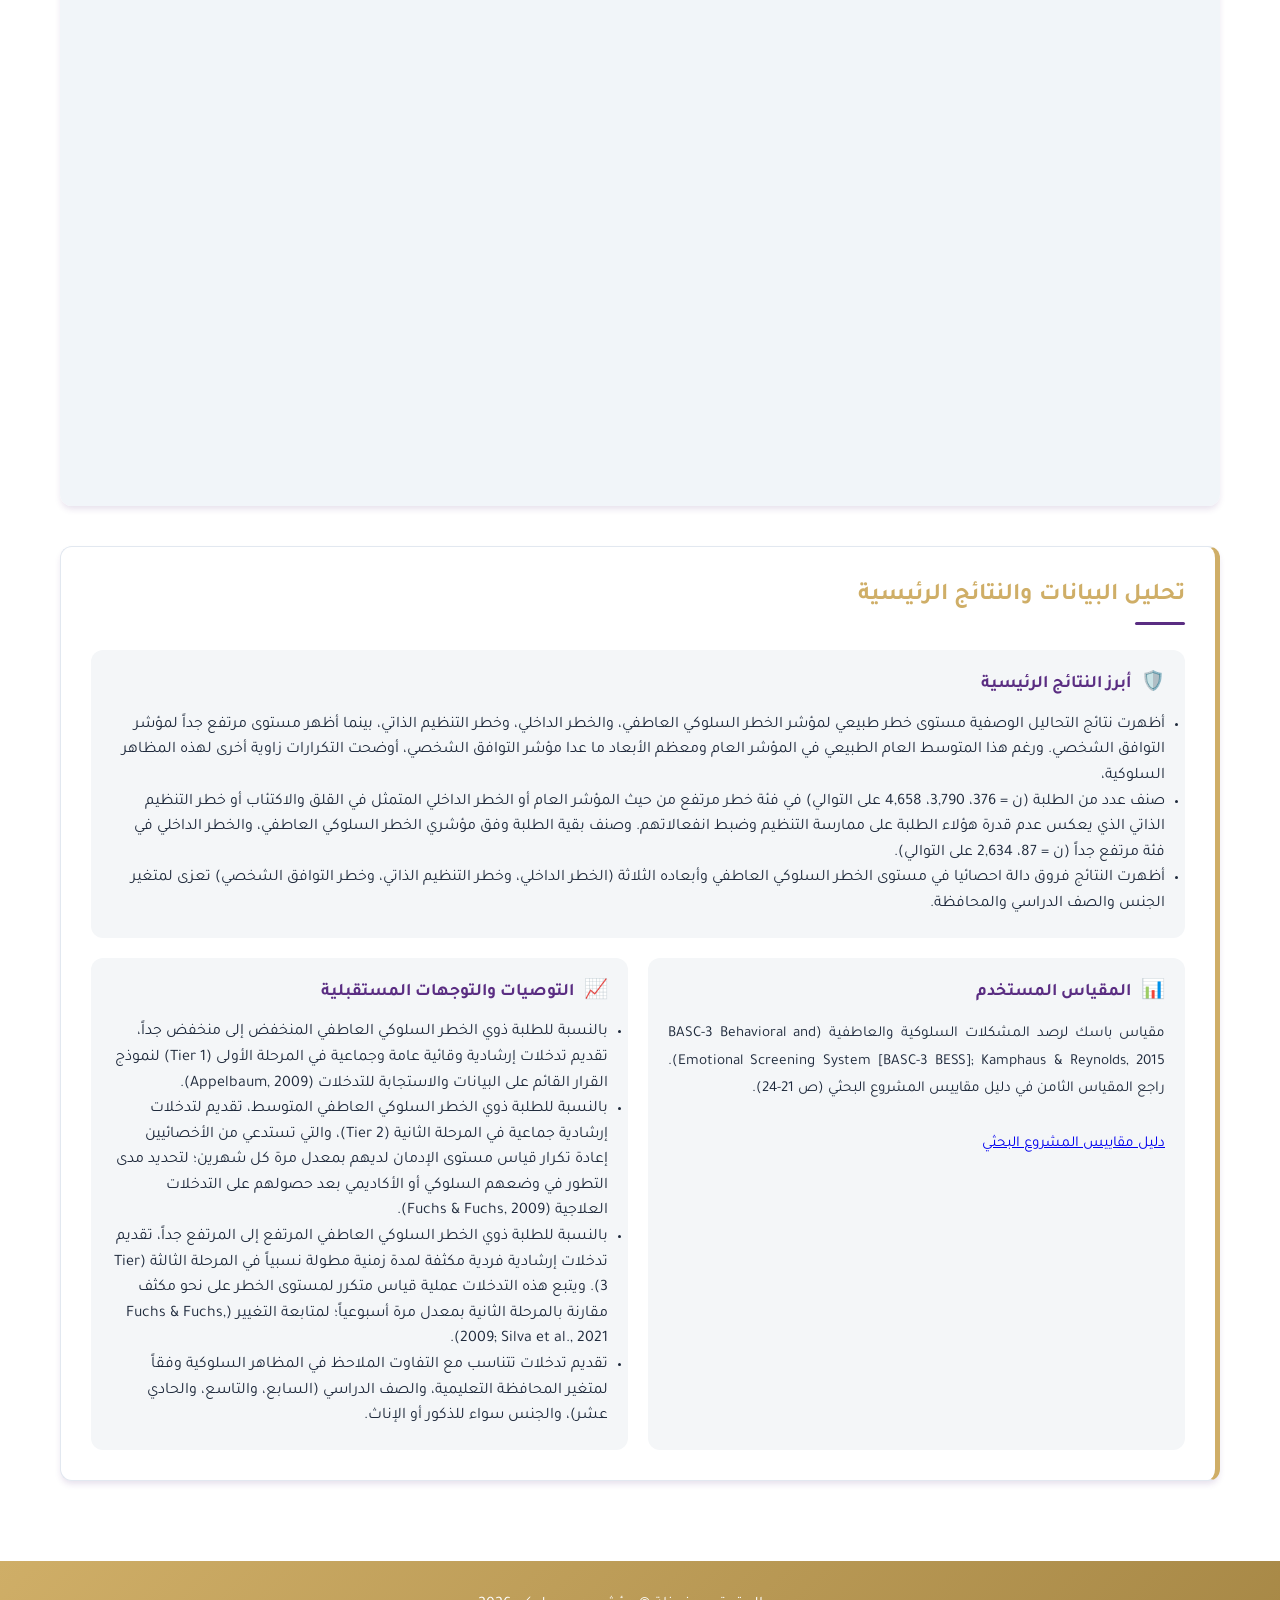
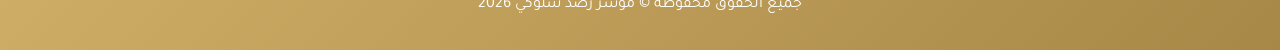
<file: scale-5.html>
<!DOCTYPE html>
<html lang="ar" dir="rtl">

<head>
    <meta charset="UTF-8">
    <meta name="viewport" content="width=device-width, initial-scale=1.0">
    <title>المقياس – لوحة البحث</title>
    <link rel="stylesheet" href="styles.css">
    <link rel="preconnect" href="https://fonts.googleapis.com">
    <link rel="preconnect" href="https://fonts.gstatic.com" crossorigin>
    <link href="https://fonts.googleapis.com/css2?family=Tajawal:wght@300;400;500;700;800&display=swap"
        rel="stylesheet">
    <meta name="view-transition" content="same-origin" />
    <!-- added by KS -->
</head>

<body class="theme-5">
    <nav class="navbar">
        <div class="container">
            <div class="nav-brand">
                <a href="index.html"><img src="images/logo.jpg" alt="لوحة مشروع البحث" class="nav-logo"></a>
            </div>
            <ul class="nav-menu" id="navMenu">
                <li><a href="index.html" class="nav-link">الرئيسية</a></li>
                <li><a href="index.html#scales-table" class="nav-link">جميع المظاهر</a></li>
                <li><a href="#home" class="nav-link">نظرة عامة</a></li>
                <li><a href="#dashboards" class="nav-link">لوحات المعلومات</a></li>

            </ul>
            <div class="hamburger" id="hamburger">
                <span></span>
                <span></span>
                <span></span>
            </div>
        </div>
    </nav>

    <section id="home" class="hero">
        <div class="hero-overlay"></div>
        <div class="container hero-content">
            <h1 class="hero-title">
                المشكلات السلوكية والعاطفية
            </h1>
            <!-- <p class="hero-subtitle">استبدل هذا النص بوصف قصير للمقياس ٥ وما يقيسه.</p> -->
            <a href="#dashboards" class="btn btn-primary">عرض لوحات المعلومات</a>
            <!-- <a href="#" class="btn btn-primary">
                عرض المقاييس
            </a> -->
        </div>
    </section>

    <section id="about" class="about">
        <div class="container">
            <h2 class="section-title">عن المؤشر الفرعي ومقياسه</h2>
            <div class="about-content">
                <div class="about-text">
                    <p dir="rtl">
                        أشارت عدة دراسات لتنوع المشكلات السلوكية والعاطفية وفقا للمقياس المستخدم في رصدها. ومن أمثلة
                        مقاييس الرصد المستخدمة في السياقات الأجنبية خاصة الولايات المتحدة الأمريكية مقياس باسك بشتى
                        نسخه، وآخرها النسخة الثالثة (Kamphaus & Reynolds, 2015)، ومقياس نقاط القوة والصعوبة (Strengths
                        and Difficulties Questionnaire [SDQ]; Goodman, 1997)، والرصد الممنهج للاضطرابات السلوكية
                        (Systematic Screening for Behavior Disorders [SSBD]; Walker & Severson, 1992)، ومقياس الخطر
                        الطلابي (Student Risk Screening Scale [SRSS]; Drummond, 1994). وأشارت عدة دراسات بأن مقياس باسك
                        وبالتحديد نسخة الطلبة من أدوات القياس الفعالة في تحديد المشكلات السلوكية والعاطفية (Chin et al.,
                        2013; Naser et al., 2018). حيث يعرفها بثلاث مشكلات سلوكية (Pearson, 2016) التي تتمثل في الآتي:
                    </p>

                    <p dir="rtl">
                        <strong>1- الخطر الداخلي:</strong> ويقصد به المظاهر السلوكية التي تعكس الضغط الاجتماعي والقلق،
                        والاكتئاب والاحساس بعدم الكفاءة.
                    </p>

                    <p dir="rtl">
                        <strong>2- خطر التنظيم الذاتي:</strong> ويعكس مدى القدرة على الضبط الذاتي والتنظيم الانفعالي.
                    </p>

                    <p dir="rtl">
                        <strong>3- خطر التوافق الشخصي:</strong> ويقصد به طبيعة العلاقات مع الوالدين، والعلاقات
                        البينشخصية، والثقة بالنفس، والاعتماد على الذات.
                    </p>

                    <p dir="rtl">
                        وتشير الأدبيات النفسية أن الطلبة الذين يعانون من المشكلات السلوكية والعاطفية هم الأكثر عرضة
                        للحصول على معدلات أكاديمية منخفضة (Chin et al., 2013; Pastura et al., 2009)، وصعوبات اجتماعية
                        (Andrade et al., 2009)، وعدم القدرة على الانتباه والعمل الجماعي وبذل المجهود للتعلم (Bradley et
                        al., 2008; Pastura et al., 2009)، وأمراض عقلية ونفسية عند تقدمهم في العمر (Lewinsohn et al.,
                        1995)، وقابلية أعلى للمشاركة في تصرفات إجرامية (Bradley et al., 2008)، وخاصة في غياب الوازع
                        الديني والأساس القيمي الأخلاقي، ومعدلات أعلى للإحالة إلى مكتب الإدارة المدرسية والمختصين
                        بالإرشاد والتوعية مثل الاخصائي النفسي والاخصائي الاجتماعي، وأكثر عرضة للفصل المؤقت (Chin et al.,
                        2013; King et al, 2012; McIntosh et al., 2010; Naser et al., 2018). ويؤكد عدد كبير ومتنامي من
                        الأدبيات النفسية على أهمية الرصد الجماعي المبكر (Universal screening) على شريحة كبيرة من الطلبة؛
                        لإنه يسهم في تقليل شدة المشكلات السلوكية، وتقديم التدخلات المناسبة وفقا لحجم المشكلة (Chin et
                        al., 2013; Lane et al., 2010; Naser et al., 2018). ولعل الرصد في المراحل العمرية المبكرة،
                        وبالتحديد المراحل الدراسية المختلفة سيقدم فهماً موسعاً وطولياً في حال تكراره بشأن طبيعة تلك
                        المشكلات السلوكية والعاطفية، ومسبباتها، وتأثيراتها الأكاديمية والشخصية.
                    </p>

                    <p dir="rtl">
                        لذا، سعى المشروع البحثي الحالي في هذا المؤشر الفرعي للإجابة عن السؤال
                        <strong>
                            "ما متوسطات المظاهر
                            السلوكية المتعلقة برصد المشكلات السلوكية والعاطفية، ودلالة الفروق في هذه المتوسطات وفقاً
                            لمتغير
                            الجنس والصف الدراسي والمحافظة التعليمية؟"
                        </strong>
                    </p>

                    <p dir="rtl">
                        للإجابة عن الجزئية الأولى لهذا السؤال، تم حساب المتوسطات الحسابية والانحرافات المعيارية. إجمالا،
                        أظهرت نتائج التحاليل الوصفية مستوى خطر طبيعي لمؤشر الخطر السلوكي العاطفي، والخطر الداخلي، وخطر
                        التنظيم الذاتي، بينما أظهر مستوى مرتفع جداً لمؤشر التوافق الشخصي. ورغم هذا المتوسط العام الطبيعي
                        في المؤشر العام ومعظم الأبعاد ما عدا مؤشر التوافق الشخصي، أوضحت التكرارات زاوية أخرى لهذه
                        المظاهر السلوكية، حيث سيتم استعراض المؤشرات الطبيعية، ثم مؤشرات الخطر المرتفعة. فقد صنف غالبية
                        الطلبة وفق مؤشرات الخطر السلوكي العاطفي العام، والخطر الداخلي، والتنظيم الذاتي في فئة خطر طبيعي
                        (ن = 14,319، 8,358، 10,124 على التوالي)، مما يشير لاكتفاء هذه الفئة بتدخلات إرشادية وقائية عامة
                        وجماعية في المرحلة الأولى (Tier 1) لنموذج القرار القائم على البيانات والاستجابة للتدخلات
                        (Appelbaum, 2009).
                    </p>

                    <p dir="rtl">
                        وفي المقابل، صنف عدد من الطلبة (ن = 376، 3,790، 4,658 على التوالي) في فئة خطر مرتفع من حيث
                        المؤشر العام أو الخطر الداخلي المتمثل في القلق والاكتئاب أو خطر التنظيم الذاتي الذي يعكس عدم
                        قدرة هؤلاء الطلبة على ممارسة التنظيم وضبط انفعالاتهم، مما يشير لحاجة هؤلاء الطلبة لتدخلات
                        إرشادية جماعية في المرحلة الثانية (Tier 2) والتي تستدعي من الاخصائيين إعادة تكرار قياس مستوى
                        الخطر العام وأبعاده بمعدل مرة كل شهرين؛ لتحديد مدى التطور في وضعهم بعد حصولهم على التدخلات
                        العلاجية (Fuchs & Fuchs, 2009). وصنف بقية الطلبة وفق مؤشري الخطر السلوكي العاطفي، والخطر الداخلي
                        في فئة مرتفع جداً (ن = 87، 2,634 على التوالي) حيث تعد هذه الأرقام المرتفعة خاصة وفق مؤشر الخطر
                        الداخلي، مما يعد أمر مثير لأخذ الجدية في التعامل مع وضع هؤلاء الطلبة من خلال القيام بتدخلات
                        إرشادية فردية مكثفة لمدة زمنية مطولة نسبياً في المرحلة الثالثة (Tier 3). ويتبع هذه التدخلات قياس
                        متكرر لمستوى الخطر على نحو مكثف بمعدل مرة أسبوعياً؛ لمتابعة التغيير في حالة الطالب (Fuchs &
                        Fuchs, 2009; Silva et al., 2021). بصراحة ما يرفع راية حمراء هي نتائج خطر التوافق الشخصي، حيث صنف
                        90.10% من الطلبة (ن = 13,316) في فئة خطر مرتفع جداً، وفي فئة خطر مرتفع (ن = 1,211)، والذي فعلا
                        يستدعي ضرورة التعامل معه على محمل الجد من خلال معرفة أسباب هذا الارتفاع، والقيام بتدخلات إرشادية
                        فردية مكثفة لمدة زمنية مطولة نسبياً في المرحلة الثالثة (Tier 3). ويتبع هذه التدخلات عملية قياس
                        متكرر لمستوى الخطر على نحو مكثف مقارنة بالمرحلة الثانية بمعدل مرة أسبوعياً؛ لمتابعة التغيير.
                    </p>

                    <p dir="rtl">
                        وتم إجراء اختبار ت لتحديد الفروق في المظاهر السلوكية المتعلقة برصد المشكلات السلوكية والعاطفية
                        وأبعاده الفرعية وفق متغير الجنس. أظهرت النتائج وجود فروق دالة إحصائياً في مؤشرات الخطر السلوكي
                        العاطفي العام، والخطر الداخلي، وخطر التنظيم الذاتي، وخطر التوافق الشخصي بين الذكور والإناث حيث
                        أظهرت جاءت متوسطات الطالبات في مؤشرات الخطر أعلى على نحو دال إحصائياً مقارنة بالذكور. ورغم وجود
                        فروق دالة إحصائيا، أظهرت النتائج حجم أثر صغير جداً مما يشير لضألة الفروق بين الجنسين.
                    </p>

                    <p dir="rtl">
                        كما أُجري اختبار تحليل التباين الأحادي لتحديد الفروق في مؤشرات الخطر السلوكي العاطفي، والخطر
                        الداخلي، وخطر التنظيم الذاتي، وخطر التوافق الشخصي وفق متغير الصف الدراسي والمحافظة. وتم التعبير
                        عن النتائج وفق اختبار ولش كاختبار اجمالي واختبار دينت للمقارنات البعدية لكل المظاهر السلوكية ما
                        عدا مؤشر الخطر الداخلي. فقد أظهرت النتائج عدم وجود فروق دالة إحصائياً في مؤشر الخطر السلوكي
                        العاطفي العام وفق متغير الصف الدراسي. وفي المقابل، أوضحت النتائج فروق دالة إحصائياً في مؤشرات
                        الخطر الداخلي، وخطر التنظيم الذاتي، وخطر التوافق الشخصي وفق الصف الدراسي بحجم أثر صغير جداً.
                        وجاء متوسط الخطر الداخلي لدى طلبة الصفين التاسع والحادي عشر أعلى على نحو دال إحصائياً من متوسط
                        الصف السابع، ولم تظهر فروق دالة إحصائيا بين متوسطات الصفين التاسع والحادي عشر. بالنسبة لمؤشر خطر
                        التنظيم الذاتي، كذلك جاء متوسط التنظيم الذاتي لدى طلبة الصف التاسع أعلى على نحو دال إحصائياً من
                        متوسطات الصفين السابع والحادي عشر، ولم تظهر فروق دالة إحصائياً بين متوسطات الصفين السابع والحادي
                        عشر. وفي المقابل، جاء متوسط التوافق الشخصي لدى طلبة الصف الحادي عشر أعلى على نحو دال إحصائياً من
                        متوسط الصفين التاسع والسابع، ولم تظهر فروق دالة إحصائيا بين متوسطات الصفين التاسع والسابع في هذا
                        المؤشر. إجمالاً، تشير هذه النتائج لأهمية تقديم تدخلات إرشادية وتوعوية للحد من الخطر الداخلي وخطر
                        التنظيم الذاتي لدى طلبة الصف التاسع، وتقديم تدخلات مناسبة للصف الحادي عشر للحد من خطر التوافق
                        الشخصي.
                    </p>

                    <p dir="rtl">
                        وكذلك، أظهرت النتائج فروق دالة إحصائياً في مؤشر الخطر السلوكي العاطفي العام، ومؤشراته الثلاثة
                        الفرعية (الخطر الداخلي، والتنظيم الذاتي، والتوافق الشخصي) وفق المحافظة التعليمية بحجم أثر صغير
                        جداً. فيما يتعلق بمؤشر الخطر السلوكي العاطفي العام، جاء متوسط الطلبة بمحافظة مسقط أعلى من متوسط
                        جنوب الشرقية. ولم تظهر أي فروق دالة إحصائياً بين بقية المحافظات. فيما يتعلق بمؤشر الخطر الداخلي،
                        جاء مؤشر الخطر الداخلي لدى طلبة مسقط أعلى على نحو دال إحصائياً عن بقية المحافظات وبالتحديد ظفار،
                        وجنوب الباطنة، وشمال الباطنة، والداخلية، وجنوب الشرقية، وشمال الشرقية. كما جاء مؤشر الخطر
                        الداخلي بشمال الباطنة أعلى على نحو دال احصائيا من مؤشر الخطر لدى الطلبة في محافظة واحدة فقط وهي
                        جنوب الشرقية. بينما جاء مؤشر الخطر الداخلي بمحافظة الظاهرة أعلى على نحو دال إحصائياً من مؤشر
                        الخطر لدى الطلبة في محافظتين فقط، وهما: ظفار، وجنوب الشرقية. وفي المقابل، جاء مؤشر الخطر الداخلي
                        لدى الطلبة في محافظة الوسطى أعلى على نحو دال احصائياً من مؤشر الخطر لدى الطلبة في أربع محافظات،
                        وهي: ظفار، وجنوب الباطنة، وجنوب الشرقية، وشمال الشرقية. وهنا، تظهر الحاجة لتعزيز التدخلات
                        الإرشادية والتوعوية في محافظة الوسطى ومسقط والظاهرة للحد من الخطر الداخلي. فيما يتعلق بالتنظيم
                        الذاتي، جاء مؤشر خطر التنظيم الذاتي لدى الطلبة بمحافظة مسقط أعلى على نحو دال إحصائياً من مؤشر
                        الخطر لدى الطلبة في محافظتين فقط، وهما: جنوب الباطنة، وشمال الباطنة. ولم تظهر أي فروق دالة
                        إحصائياً بين بقية المحافظات. فيما يتعلق بمؤشر خطر التوافق الشخصي، جاء مؤشر الخطر الداخلي لدى
                        الطلبة في محافظة ظفار أعلى على نحو دال احصائياً من مؤشر الخطر لدى الطلبة في خمس محافظات، وهي:
                        مسقط، وشمال الباطنة، والداخلية، وشمال الشرقية، والظاهرة. وهنا، تظهر الحاجة لتعزيز التدخلات
                        الإرشادية والتوعوية في محافظة ظفار للحد من خطر التوافق الشخصي.
                    </p>
                </div>
            </div>
        </div>
    </section>



    <!-- dashboard section -->
    <section id="dashboards" class="dashboards">
        <div class="container">
            <h2 class="section-title">لوحات المقياس</h2>
            <!-- <p class="section-subtitle">ضمّن لوحات Tableau التي تعرض نتائج المقياس</p> -->

            <div class="dashboard-grid">
                <div class="dashboard-card">
                    <div class="dashboard-embed">
                        <div class="dashboard-placeholder">

                            <div class='tableauPlaceholder' id='viz1772084266596' style='position: relative'>
                                <noscript>
                                    <a href='#'>
                                        <img alt='مقياس باسك '
                                            src='https://public.tableau.com/static/images/St/StudentData_17706503761400/sheet12/1_rss.png'
                                            style='border: none' />
                                    </a>
                                </noscript>

                                <object class='tableauViz' style='display:none;'>
                                    <!-- Only necessary fix: decoded host_url -->
                                    <param name='host_url' value='https://public.tableau.com/' />
                                    <param name='embed_code_version' value='3' />
                                    <param name='site_root' value='' />
                                    <param name='name' value='StudentData_17706503761400/sheet12' />
                                    <param name='tabs' value='no' />
                                    <param name='toolbar' value='yes' />
                                    <param name='static_image'
                                        value='https://public.tableau.com/static/images/St/StudentData_17706503761400/sheet12/1.png' />
                                    <param name='animate_transition' value='yes' />
                                    <param name='display_static_image' value='yes' />
                                    <param name='display_spinner' value='yes' />
                                    <param name='display_overlay' value='yes' />
                                    <param name='display_count' value='yes' />
                                    <param name='language' value='en-US' />
                                </object>
                            </div>

                            <script type='text/javascript'>
                                var divElement = document.getElementById('viz1772084266596');
                                var vizElement = divElement.getElementsByTagName('object')[0];

                                if (divElement.offsetWidth > 800) {
                                    vizElement.style.width = '100%';
                                    vizElement.style.height = (divElement.offsetWidth * 0.75) + 'px';
                                } else if (divElement.offsetWidth > 500) {
                                    vizElement.style.width = '100%';
                                    vizElement.style.height = (divElement.offsetWidth * 0.75) + 'px';
                                } else {
                                    vizElement.style.width = '100%';
                                    vizElement.style.height = '1777px';
                                }

                                var scriptElement = document.createElement('script');
                                scriptElement.src = 'https://public.tableau.com/javascripts/api/viz_v1.js';
                                vizElement.parentNode.insertBefore(scriptElement, vizElement);
                            </script>

                        </div>
                    </div>
                </div>
            </div>

            <!-- dashboard analysis design -->

            <div class="dashboard-analysis">
                <div class="analysis-header">
                    <h3>تحليل البيانات والنتائج الرئيسية</h3>
                </div>

                <div class="analysis-content">

                    <!-- الصف الأول - بعرض كامل -->
                    <div class="analysis-item full-width">
                        <h4><span class="analysis-icon">🛡️</span> أبرز النتائج الرئيسية</h4>
                        <ul>
                            <li>أظهرت نتائج التحاليل الوصفية مستوى خطر طبيعي لمؤشر الخطر السلوكي العاطفي، والخطر
                                الداخلي، وخطر التنظيم الذاتي، بينما أظهر مستوى مرتفع جداً لمؤشر التوافق الشخصي. ورغم هذا
                                المتوسط العام الطبيعي في المؤشر العام ومعظم الأبعاد ما عدا مؤشر التوافق الشخصي، أوضحت
                                التكرارات زاوية أخرى لهذه المظاهر السلوكية،</li>

                            <li>صنف عدد من الطلبة (ن = 376، 3,790، 4,658 على التوالي) في فئة خطر مرتفع من حيث المؤشر
                                العام أو الخطر الداخلي المتمثل في القلق والاكتئاب أو خطر التنظيم الذاتي الذي يعكس عدم
                                قدرة هؤلاء الطلبة على ممارسة التنظيم وضبط انفعالاتهم. وصنف بقية الطلبة وفق مؤشري الخطر
                                السلوكي العاطفي، والخطر الداخلي في فئة مرتفع جداً (ن = 87، 2,634 على التوالي).</li>

                            <li>أظهرت النتائج فروق دالة احصائيا في مستوى الخطر السلوكي العاطفي وأبعاده الثلاثة (الخطر
                                الداخلي، وخطر التنظيم الذاتي، وخطر التوافق الشخصي) تعزى لمتغير الجنس والصف الدراسي
                                والمحافظة.</li>
                        </ul>
                    </div>

                    <!-- الصف الثاني -->
                    <div class="analysis-row">

                        <div class="analysis-item">
                            <h4><span class="analysis-icon">📊</span> المقياس المستخدم</h4>
                            <p>
                                مقياس باسك لرصد المشكلات السلوكية والعاطفية (BASC-3 Behavioral and Emotional Screening
                                System [BASC-3 BESS]; Kamphaus & Reynolds, 2015). راجع المقياس الثامن في دليل مقاييس
                                المشروع البحثي (ص 21-24).
                            </p>
                            <p>
                                <br>
                                <a href="files/BehavioralMonitoringIndex_ResearchScalesGuide.pdf" target="_blank">دليل
                                    مقاييس المشروع البحثي</a>
                            </p>
                        </div>

                        <div class="analysis-item">
                            <h4><span class="analysis-icon">📈</span> التوصيات والتوجهات المستقبلية</h4>
                            <ul>
                                <li>بالنسبة للطلبة ذوي الخطر السلوكي العاطفي المنخفض إلى منخفض جداً، تقديم تدخلات
                                    إرشادية وقائية عامة وجماعية في المرحلة الأولى (Tier 1) لنموذج القرار القائم على
                                    البيانات والاستجابة للتدخلات (Appelbaum, 2009).</li>

                                <li>بالنسبة للطلبة ذوي الخطر السلوكي العاطفي المتوسط، تقديم لتدخلات إرشادية جماعية في
                                    المرحلة الثانية (Tier 2)، والتي تستدعي من الأخصائيين إعادة تكرار قياس مستوى الإدمان
                                    لديهم بمعدل مرة كل شهرين؛ لتحديد مدى التطور في وضعهم السلوكي أو الأكاديمي بعد حصولهم
                                    على التدخلات العلاجية (Fuchs & Fuchs, 2009).</li>

                                <li>بالنسبة للطلبة ذوي الخطر السلوكي العاطفي المرتفع إلى المرتفع جداً، تقديم تدخلات
                                    إرشادية فردية مكثفة لمدة زمنية مطولة نسبياً في المرحلة الثالثة (Tier 3). ويتبع هذه
                                    التدخلات عملية قياس متكرر لمستوى الخطر على نحو مكثف مقارنة بالمرحلة الثانية بمعدل
                                    مرة أسبوعياً؛ لمتابعة التغيير (Fuchs & Fuchs, 2009; Silva et al., 2021).</li>

                                <li>تقديم تدخلات تتناسب مع التفاوت الملاحظ في المظاهر السلوكية وفقاً لمتغير المحافظة
                                    التعليمية، والصف الدراسي (السابع، والتاسع، والحادي عشر)، والجنس سواء للذكور أو
                                    الإناث.</li>
                            </ul>
                        </div>

                    </div>
                </div>
            </div>
        </div>
    </section>

    <!-- Footer Section -->

    <!-- Footer -->
    <footer class="footer">
        <div class="container">
            <p>جميع الحقوق محفوظة © مؤشر رصد سلوكي 2026</p>
        </div>
    </footer>

    <div id="articleModal" class="modal">
        <div class="modal-content">
            <span class="close-modal">&times;</span>
            <h2>إضافة مقال جديد للمقياس ٥</h2>
            <form id="articleForm">
                <div class="form-group">
                    <label for="articleTitle">عنوان المقال</label>
                    <input type="text" id="articleTitle" required>
                </div>
                <div class="form-group">
                    <label for="articleDate">التاريخ</label>
                    <input type="date" id="articleDate" required>
                </div>
                <div class="form-group">
                    <label for="articleExcerpt">مقتطف</label>
                    <textarea id="articleExcerpt" rows="4" required></textarea>
                </div>
                <div class="form-group">
                    <label for="articleLink">رابط URL</label>
                    <input type="url" id="articleLink" placeholder="https://...">
                </div>
                <div class="form-group">
                    <label for="articleIcon">أيقونة (رمز أو نص)</label>
                    <input type="text" id="articleIcon" placeholder="📄" maxlength="2">
                </div>
                <button type="submit" class="btn btn-primary">إضافة المقال</button>
            </form>
        </div>
    </div>

    <script src="script.js"></script>
</body>

</html>
</file>
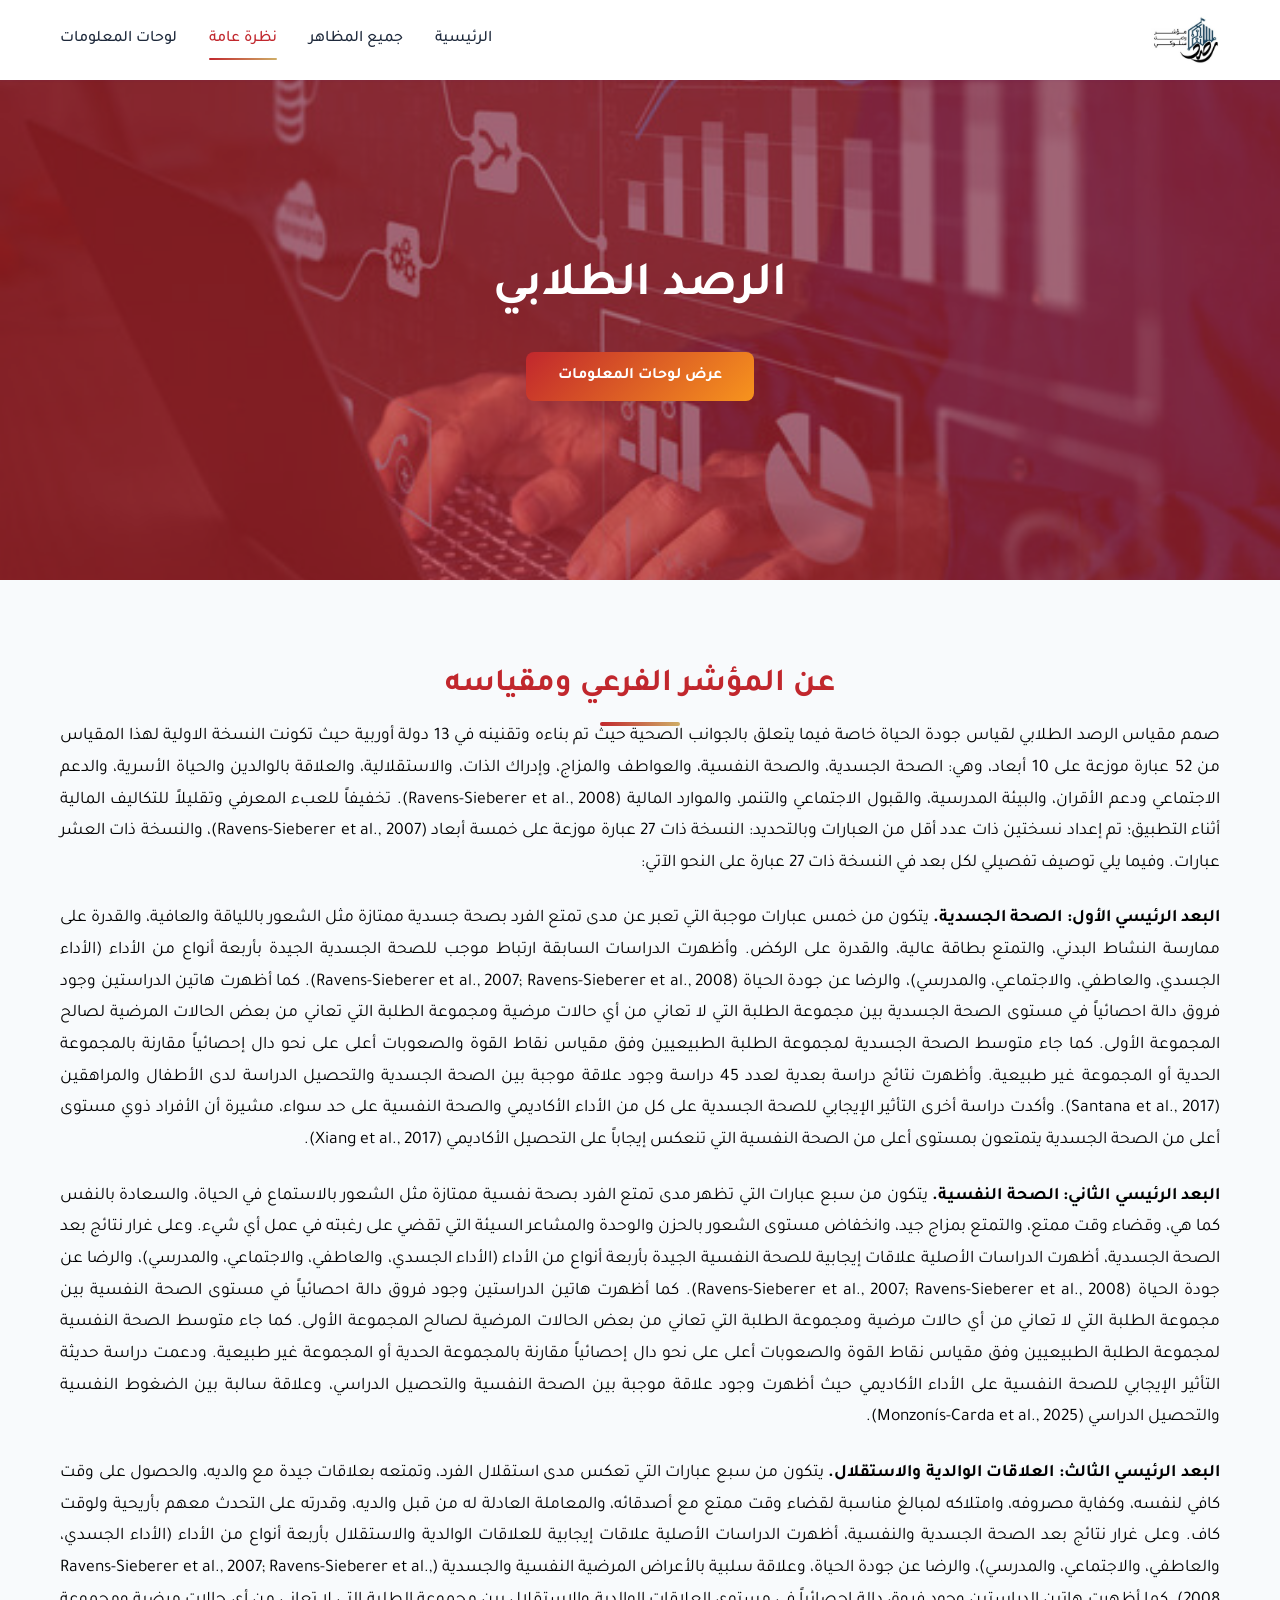
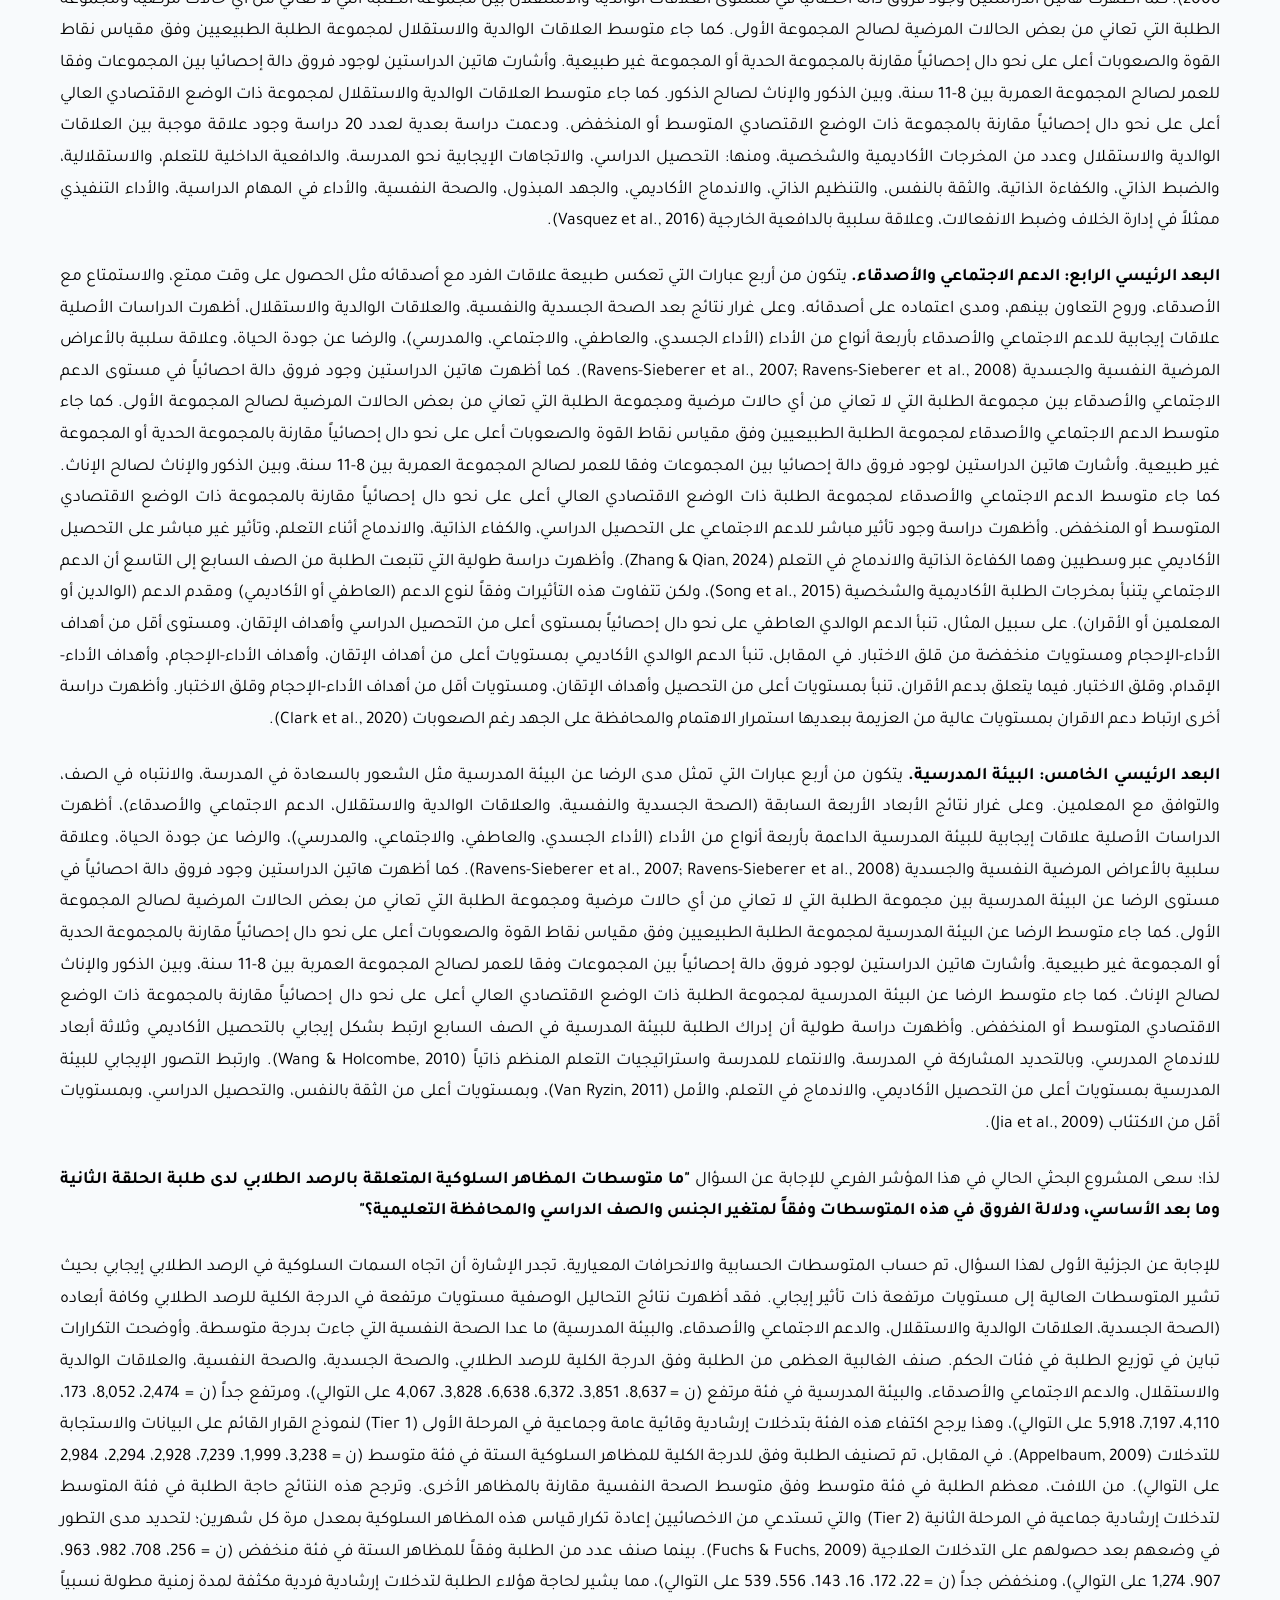
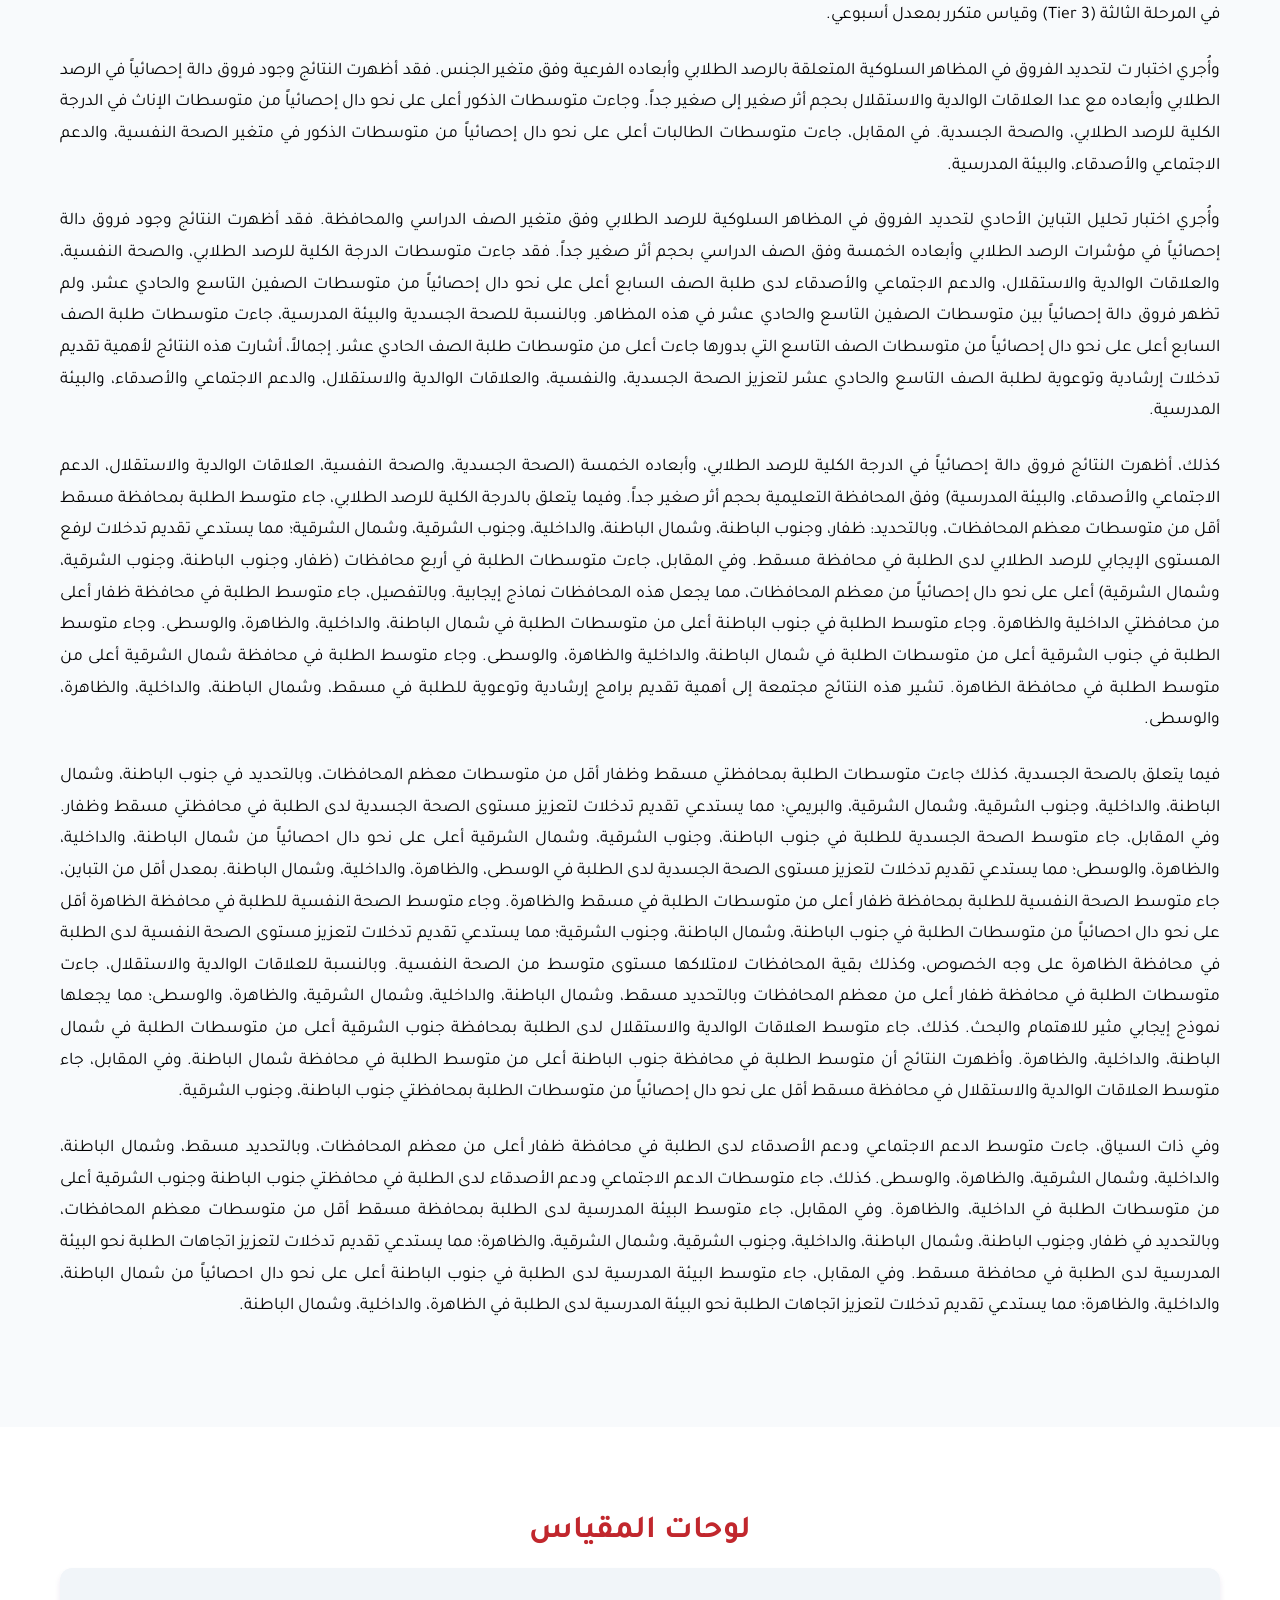
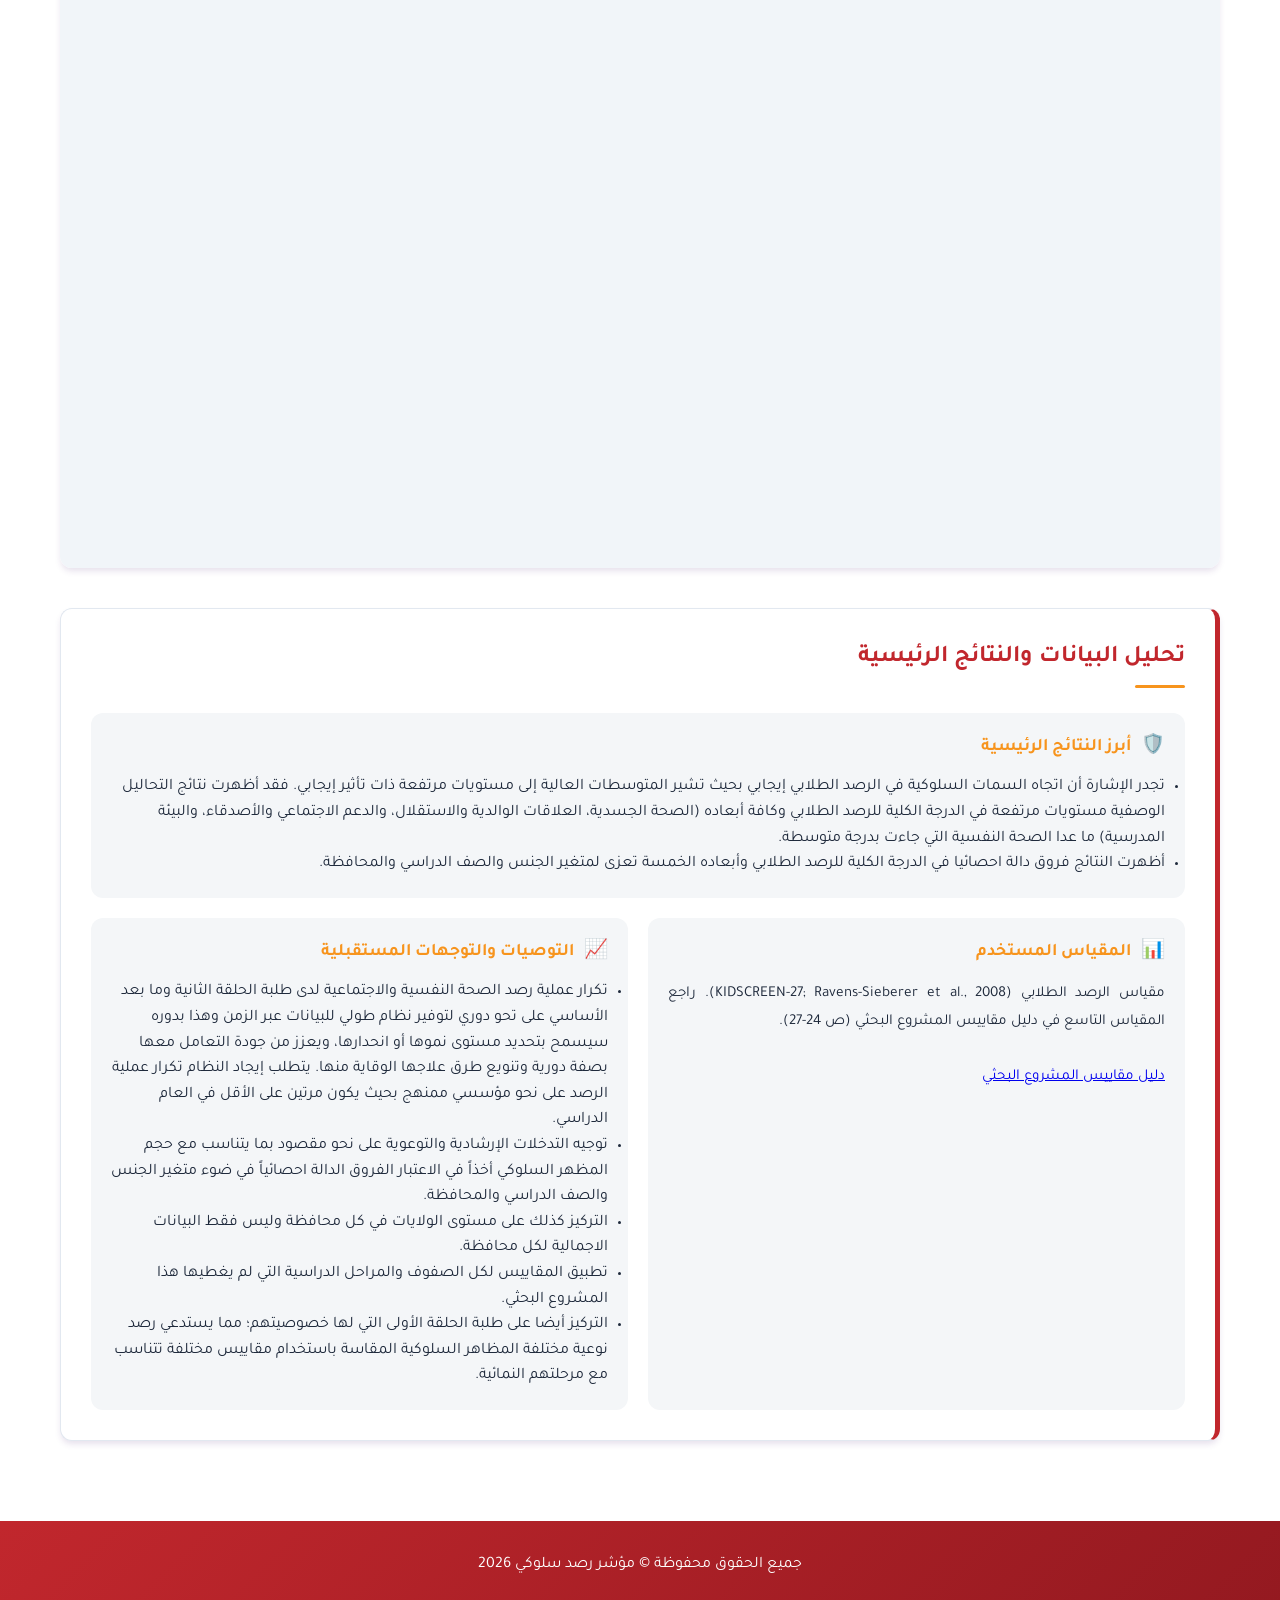
<file: scale-6.html>
<!DOCTYPE html>
<html lang="ar" dir="rtl">

<head>
    <meta charset="UTF-8">
    <meta name="viewport" content="width=device-width, initial-scale=1.0">
    <title>المقياس – لوحة البحث</title>
    <link rel="stylesheet" href="styles.css">
    <link rel="preconnect" href="https://fonts.googleapis.com">
    <link rel="preconnect" href="https://fonts.gstatic.com" crossorigin>
    <link href="https://fonts.googleapis.com/css2?family=Tajawal:wght@300;400;500;700;800&display=swap"
        rel="stylesheet">

    <meta name="view-transition" content="same-origin" />
    <!-- added by KS -->
</head>

<body class="theme-6">
    <nav class="navbar">
        <div class="container">
            <div class="nav-brand">
                <a href="index.html"><img src="images/logo.jpg" alt="لوحة مشروع البحث" class="nav-logo"></a>
            </div>
            <ul class="nav-menu" id="navMenu">
                <li><a href="index.html" class="nav-link">الرئيسية</a></li>
                <li><a href="index.html#scales-table" class="nav-link">جميع المظاهر</a></li>
                <li><a href="#home" class="nav-link">نظرة عامة</a></li>
                <li><a href="#dashboards" class="nav-link">لوحات المعلومات</a></li>

            </ul>
            <div class="hamburger" id="hamburger">
                <span></span>
                <span></span>
                <span></span>
            </div>
        </div>
    </nav>

    <section id="home" class="hero">
        <div class="hero-overlay"></div>
        <div class="container hero-content">
            <h1 class="hero-title">
                الرصد الطلابي
            </h1>



            <!-- <p class="hero-subtitle">استبدل هذا النص بوصف قصير للمقياس ٦ وما يقيسه.</p> -->
            <a href="#dashboards" class="btn btn-primary">عرض لوحات المعلومات</a>
            <!-- 
            <a href="#" class="btn btn-primary">
                عرض المقاييس
            </a> -->
        </div>
    </section>

    <section id="about" class="about">
        <div class="container">
            <h2 class="section-title">عن المؤشر الفرعي ومقياسه</h2>
            <div class="about-content">
                <div class="about-text">
                    <p dir="rtl">
                        صمم مقياس الرصد الطلابي لقياس جودة الحياة خاصة فيما يتعلق بالجوانب الصحية حيث تم بناءه وتقنينه
                        في 13 دولة أوربية حيث تكونت النسخة الاولية لهذا المقياس من 52 عبارة موزعة على 10 أبعاد، وهي:
                        الصحة الجسدية، والصحة النفسية، والعواطف والمزاج، وإدراك الذات، والاستقلالية، والعلاقة بالوالدين
                        والحياة الأسرية، والدعم الاجتماعي ودعم الأقران، والبيئة المدرسية، والقبول الاجتماعي والتنمر،
                        والموارد المالية (Ravens-Sieberer et al., 2008). تخفيفاً للعبء المعرفي وتقليلاً للتكاليف المالية
                        أثناء التطبيق؛ تم إعداد نسختين ذات عدد أقل من العبارات وبالتحديد: النسخة ذات 27 عبارة موزعة على
                        خمسة أبعاد (Ravens-Sieberer et al., 2007)، والنسخة ذات العشر عبارات. وفيما يلي توصيف تفصيلي لكل
                        بعد في النسخة ذات 27 عبارة على النحو الآتي:
                    </p>

                    <p dir="rtl">
                        <strong>البعد الرئيسي الأول: الصحة الجسدية.</strong> يتكون من خمس عبارات موجبة التي تعبر عن مدى
                        تمتع الفرد بصحة جسدية ممتازة مثل الشعور باللياقة والعافية، والقدرة على ممارسة النشاط البدني،
                        والتمتع بطاقة عالية، والقدرة على الركض. وأظهرت الدراسات السابقة ارتباط موجب للصحة الجسدية الجيدة
                        بأربعة أنواع من الأداء (الأداء الجسدي، والعاطفي، والاجتماعي، والمدرسي)، والرضا عن جودة الحياة
                        (Ravens-Sieberer et al., 2007; Ravens-Sieberer et al., 2008). كما أظهرت هاتين الدراستين وجود
                        فروق دالة احصائياً في مستوى الصحة الجسدية بين مجموعة الطلبة التي لا تعاني من أي حالات مرضية
                        ومجموعة الطلبة التي تعاني من بعض الحالات المرضية لصالح المجموعة الأولى. كما جاء متوسط الصحة
                        الجسدية لمجموعة الطلبة الطبيعيين وفق مقياس نقاط القوة والصعوبات أعلى على نحو دال إحصائياً مقارنة
                        بالمجموعة الحدية أو المجموعة غير طبيعية. وأظهرت نتائج دراسة بعدية لعدد 45 دراسة وجود علاقة موجبة
                        بين الصحة الجسدية والتحصيل الدراسة لدى الأطفال والمراهقين (Santana et al., 2017). وأكدت دراسة
                        أخرى التأثير الإيجابي للصحة الجسدية على كل من الأداء الأكاديمي والصحة النفسية على حد سواء، مشيرة
                        أن الأفراد ذوي مستوى أعلى من الصحة الجسدية يتمتعون بمستوى أعلى من الصحة النفسية التي تنعكس
                        إيجاباً على التحصيل الأكاديمي (Xiang et al., 2017).
                    </p>

                    <p dir="rtl">
                        <strong>البعد الرئيسي الثاني: الصحة النفسية.</strong> يتكون من سبع عبارات التي تظهر مدى تمتع
                        الفرد بصحة نفسية ممتازة مثل الشعور بالاستماع في الحياة، والسعادة بالنفس كما هي، وقضاء وقت ممتع،
                        والتمتع بمزاج جيد، وانخفاض مستوى الشعور بالحزن والوحدة والمشاعر السيئة التي تقضي على رغبته في
                        عمل أي شيء. وعلى غرار نتائج بعد الصحة الجسدية، أظهرت الدراسات الأصلية علاقات إيجابية للصحة
                        النفسية الجيدة بأربعة أنواع من الأداء (الأداء الجسدي، والعاطفي، والاجتماعي، والمدرسي)، والرضا عن
                        جودة الحياة (Ravens-Sieberer et al., 2007; Ravens-Sieberer et al., 2008). كما أظهرت هاتين
                        الدراستين وجود فروق دالة احصائياً في مستوى الصحة النفسية بين مجموعة الطلبة التي لا تعاني من أي
                        حالات مرضية ومجموعة الطلبة التي تعاني من بعض الحالات المرضية لصالح المجموعة الأولى. كما جاء
                        متوسط الصحة النفسية لمجموعة الطلبة الطبيعيين وفق مقياس نقاط القوة والصعوبات أعلى على نحو دال
                        إحصائياً مقارنة بالمجموعة الحدية أو المجموعة غير طبيعية. ودعمت دراسة حديثة التأثير الإيجابي
                        للصحة النفسية على الأداء الأكاديمي حيث أظهرت وجود علاقة موجبة بين الصحة النفسية والتحصيل
                        الدراسي، وعلاقة سالبة بين الضغوط النفسية والتحصيل الدراسي (Monzonís-Carda et al., 2025).
                    </p>

                    <p dir="rtl">
                        <strong>البعد الرئيسي الثالث: العلاقات الوالدية والاستقلال.</strong> يتكون من سبع عبارات التي
                        تعكس مدى استقلال الفرد، وتمتعه بعلاقات جيدة مع والديه، والحصول على وقت كافي لنفسه، وكفاية
                        مصروفه، وامتلاكه لمبالغ مناسبة لقضاء وقت ممتع مع أصدقائه، والمعاملة العادلة له من قبل والديه،
                        وقدرته على التحدث معهم بأريحية ولوقت كاف. وعلى غرار نتائج بعد الصحة الجسدية والنفسية، أظهرت
                        الدراسات الأصلية علاقات إيجابية للعلاقات الوالدية والاستقلال بأربعة أنواع من الأداء (الأداء
                        الجسدي، والعاطفي، والاجتماعي، والمدرسي)، والرضا عن جودة الحياة، وعلاقة سلبية بالأعراض المرضية
                        النفسية والجسدية (Ravens-Sieberer et al., 2007; Ravens-Sieberer et al., 2008). كما أظهرت هاتين
                        الدراستين وجود فروق دالة احصائياً في مستوى العلاقات الوالدية والاستقلال بين مجموعة الطلبة التي
                        لا تعاني من أي حالات مرضية ومجموعة الطلبة التي تعاني من بعض الحالات المرضية لصالح المجموعة
                        الأولى. كما جاء متوسط العلاقات الوالدية والاستقلال لمجموعة الطلبة الطبيعيين وفق مقياس نقاط القوة
                        والصعوبات أعلى على نحو دال إحصائياً مقارنة بالمجموعة الحدية أو المجموعة غير طبيعية. وأشارت هاتين
                        الدراستين لوجود فروق دالة إحصائيا بين المجموعات وفقا للعمر لصالح المجموعة العمربة بين 8-11 سنة،
                        وبين الذكور والإناث لصالح الذكور. كما جاء متوسط العلاقات الوالدية والاستقلال لمجموعة ذات الوضع
                        الاقتصادي العالي أعلى على نحو دال إحصائياً مقارنة بالمجموعة ذات الوضع الاقتصادي المتوسط أو
                        المنخفض. ودعمت دراسة بعدية لعدد 20 دراسة وجود علاقة موجبة بين العلاقات الوالدية والاستقلال وعدد
                        من المخرجات الأكاديمية والشخصية، ومنها: التحصيل الدراسي، والاتجاهات الإيجابية نحو المدرسة،
                        والدافعية الداخلية للتعلم، والاستقلالية، والضبط الذاتي، والكفاءة الذاتية، والثقة بالنفس،
                        والتنظيم الذاتي، والاندماج الأكاديمي، والجهد المبذول، والصحة النفسية، والأداء في المهام
                        الدراسية، والأداء التنفيذي ممثلاً في إدارة الخلاف وضبط الانفعالات، وعلاقة سلبية بالدافعية
                        الخارجية (Vasquez et al., 2016).
                    </p>

                    <p dir="rtl">
                        <strong>البعد الرئيسي الرابع: الدعم الاجتماعي والأصدقاء.</strong> يتكون من أربع عبارات التي تعكس
                        طبيعة علاقات الفرد مع أصدقائه مثل الحصول على وقت ممتع، والاستمتاع مع الأصدقاء، وروح التعاون
                        بينهم، ومدى اعتماده على أصدقائه. وعلى غرار نتائج بعد الصحة الجسدية والنفسية، والعلاقات الوالدية
                        والاستقلال، أظهرت الدراسات الأصلية علاقات إيجابية للدعم الاجتماعي والأصدقاء بأربعة أنواع من
                        الأداء (الأداء الجسدي، والعاطفي، والاجتماعي، والمدرسي)، والرضا عن جودة الحياة، وعلاقة سلبية
                        بالأعراض المرضية النفسية والجسدية (Ravens-Sieberer et al., 2007; Ravens-Sieberer et al., 2008).
                        كما أظهرت هاتين الدراستين وجود فروق دالة احصائياً في مستوى الدعم الاجتماعي والأصدقاء بين مجموعة
                        الطلبة التي لا تعاني من أي حالات مرضية ومجموعة الطلبة التي تعاني من بعض الحالات المرضية لصالح
                        المجموعة الأولى. كما جاء متوسط الدعم الاجتماعي والأصدقاء لمجموعة الطلبة الطبيعيين وفق مقياس نقاط
                        القوة والصعوبات أعلى على نحو دال إحصائياً مقارنة بالمجموعة الحدية أو المجموعة غير طبيعية. وأشارت
                        هاتين الدراستين لوجود فروق دالة إحصائيا بين المجموعات وفقا للعمر لصالح المجموعة العمربة بين 8-11
                        سنة، وبين الذكور والإناث لصالح الإناث. كما جاء متوسط الدعم الاجتماعي والأصدقاء لمجموعة الطلبة
                        ذات الوضع الاقتصادي العالي أعلى على نحو دال إحصائياً مقارنة بالمجموعة ذات الوضع الاقتصادي
                        المتوسط أو المنخفض. وأظهرت دراسة وجود تأثير مباشر للدعم الاجتماعي على التحصيل الدراسي، والكفاء
                        الذاتية، والاندماج أثناء التعلم، وتأثير غير مباشر على التحصيل الأكاديمي عبر وسطيين وهما الكفاءة
                        الذاتية والاندماج في التعلم (Zhang & Qian, 2024). وأظهرت دراسة طولية التي تتبعت الطلبة من الصف
                        السابع إلى التاسع أن الدعم الاجتماعي يتنبأ بمخرجات الطلبة الأكاديمية والشخصية (Song et al.,
                        2015)، ولكن تتفاوت هذه التأثيرات وفقاً لنوع الدعم (العاطفي أو الأكاديمي) ومقدم الدعم (الوالدين
                        أو المعلمين أو الأقران). على سبيل المثال، تنبأ الدعم الوالدي العاطفي على نحو دال إحصائياً بمستوى
                        أعلى من التحصيل الدراسي وأهداف الإتقان، ومستوى أقل من أهداف الأداء-الإحجام ومستويات منخفضة من
                        قلق الاختبار. في المقابل، تنبأ الدعم الوالدي الأكاديمي بمستويات أعلى من أهداف الإتقان، وأهداف
                        الأداء-الإحجام، وأهداف الأداء-الإقدام، وقلق الاختبار. فيما يتعلق بدعم الأقران، تنبأ بمستويات
                        أعلى من التحصيل وأهداف الإتقان، ومستويات أقل من أهداف الأداء-الإحجام وقلق الاختبار. وأظهرت دراسة
                        أخرى ارتباط دعم الاقران بمستويات عالية من العزيمة ببعديها استمرار الاهتمام والمحافظة على الجهد
                        رغم الصعوبات (Clark et al., 2020).
                    </p>

                    <p dir="rtl">
                        <strong>البعد الرئيسي الخامس: البيئة المدرسية.</strong> يتكون من أربع عبارات التي تمثل مدى الرضا
                        عن البيئة المدرسية مثل الشعور بالسعادة في المدرسة، والانتباه في الصف، والتوافق مع المعلمين. وعلى
                        غرار نتائج الأبعاد الأربعة السابقة (الصحة الجسدية والنفسية، والعلاقات الوالدية والاستقلال، الدعم
                        الاجتماعي والأصدقاء)، أظهرت الدراسات الأصلية علاقات إيجابية للبيئة المدرسية الداعمة بأربعة أنواع
                        من الأداء (الأداء الجسدي، والعاطفي، والاجتماعي، والمدرسي)، والرضا عن جودة الحياة، وعلاقة سلبية
                        بالأعراض المرضية النفسية والجسدية (Ravens-Sieberer et al., 2007; Ravens-Sieberer et al., 2008).
                        كما أظهرت هاتين الدراستين وجود فروق دالة احصائياً في مستوى الرضا عن البيئة المدرسية بين مجموعة
                        الطلبة التي لا تعاني من أي حالات مرضية ومجموعة الطلبة التي تعاني من بعض الحالات المرضية لصالح
                        المجموعة الأولى. كما جاء متوسط الرضا عن البيئة المدرسية لمجموعة الطلبة الطبيعيين وفق مقياس نقاط
                        القوة والصعوبات أعلى على نحو دال إحصائياً مقارنة بالمجموعة الحدية أو المجموعة غير طبيعية. وأشارت
                        هاتين الدراستين لوجود فروق دالة إحصائياً بين المجموعات وفقا للعمر لصالح المجموعة العمربة بين
                        8-11 سنة، وبين الذكور والإناث لصالح الإناث. كما جاء متوسط الرضا عن البيئة المدرسية لمجموعة
                        الطلبة ذات الوضع الاقتصادي العالي أعلى على نحو دال إحصائياً مقارنة بالمجموعة ذات الوضع الاقتصادي
                        المتوسط أو المنخفض. وأظهرت دراسة طولية أن إدراك الطلبة للبيئة المدرسية في الصف السابع ارتبط بشكل
                        إيجابي بالتحصيل الأكاديمي وثلاثة أبعاد للاندماج المدرسي، وبالتحديد المشاركة في المدرسة،
                        والانتماء للمدرسة واستراتيجيات التعلم المنظم ذاتياً (Wang & Holcombe, 2010). وارتبط التصور
                        الإيجابي للبيئة المدرسية بمستويات أعلى من التحصيل الأكاديمي، والاندماج في التعلم، والأمل (Van
                        Ryzin, 2011)، وبمستويات أعلى من الثقة بالنفس، والتحصيل الدراسي، وبمستويات أقل من الاكتئاب (Jia
                        et al., 2009).
                    </p>

                    <p dir="rtl">
                        لذا؛ سعى المشروع البحثي الحالي في هذا المؤشر الفرعي للإجابة عن السؤال
                        <strong>
                            "ما متوسطات المظاهر
                            السلوكية المتعلقة بالرصد الطلابي لدى طلبة الحلقة الثانية وما بعد الأساسي، ودلالة الفروق في
                            هذه
                            المتوسطات وفقاً لمتغير الجنس والصف الدراسي والمحافظة التعليمية؟"
                        </strong>
                    </p>

                    <p dir="rtl">
                        للإجابة عن الجزئية الأولى لهذا السؤال، تم حساب المتوسطات الحسابية والانحرافات المعيارية. تجدر
                        الإشارة أن اتجاه السمات السلوكية في الرصد الطلابي إيجابي بحيث تشير المتوسطات العالية إلى مستويات
                        مرتفعة ذات تأثير إيجابي. فقد أظهرت نتائج التحاليل الوصفية مستويات مرتفعة في الدرجة الكلية للرصد
                        الطلابي وكافة أبعاده (الصحة الجسدية، العلاقات الوالدية والاستقلال، والدعم الاجتماعي والأصدقاء،
                        والبيئة المدرسية) ما عدا الصحة النفسية التي جاءت بدرجة متوسطة. وأوضحت التكرارات تباين في توزيع
                        الطلبة في فئات الحكم. صنف الغالبية العظمى من الطلبة وفق الدرجة الكلية للرصد الطلابي، والصحة
                        الجسدية، والصحة النفسية، والعلاقات الوالدية والاستقلال، والدعم الاجتماعي والأصدقاء، والبيئة
                        المدرسية في فئة مرتفع (ن = 8,637، 3,851، 6,372، 6,638، 3,828، 4,067 على التوالي)، ومرتفع جداً (ن
                        = 2,474، 8,052، 173، 4,110، 7,197، 5,918 على التوالي)، وهذا يرجح اكتفاء هذه الفئة بتدخلات
                        إرشادية وقائية عامة وجماعية في المرحلة الأولى (Tier 1) لنموذج القرار القائم على البيانات
                        والاستجابة للتدخلات (Appelbaum, 2009). في المقابل، تم تصنيف الطلبة وفق للدرجة الكلية للمظاهر
                        السلوكية الستة في فئة متوسط (ن = 3,238، 1,999، 7,239، 2,928، 2,294، 2,984 على التوالي). من
                        اللافت، معظم الطلبة في فئة متوسط وفق متوسط الصحة النفسية مقارنة بالمظاهر الأخرى. وترجح هذه
                        النتائج حاجة الطلبة في فئة المتوسط لتدخلات إرشادية جماعية في المرحلة الثانية (Tier 2) والتي
                        تستدعي من الاخصائيين إعادة تكرار قياس هذه المظاهر السلوكية بمعدل مرة كل شهرين؛ لتحديد مدى التطور
                        في وضعهم بعد حصولهم على التدخلات العلاجية (Fuchs & Fuchs, 2009). بينما صنف عدد من الطلبة وفقاً
                        للمظاهر الستة في فئة منخفض (ن = 256، 708، 982، 963، 907، 1,274 على التوالي)، ومنخفض جداً (ن =
                        22، 172، 16، 143، 556، 539 على التوالي)، مما يشير لحاجة هؤلاء الطلبة لتدخلات إرشادية فردية مكثفة
                        لمدة زمنية مطولة نسبياً في المرحلة الثالثة (Tier 3) وقياس متكرر بمعدل أسبوعي.
                    </p>

                    <p dir="rtl">
                        وأُجري اختبار ت لتحديد الفروق في المظاهر السلوكية المتعلقة بالرصد الطلابي وأبعاده الفرعية وفق
                        متغير الجنس. فقد أظهرت النتائج وجود فروق دالة إحصائياً في الرصد الطلابي وأبعاده مع عدا العلاقات
                        الوالدية والاستقلال بحجم أثر صغير إلى صغير جداً. وجاءت متوسطات الذكور أعلى على نحو دال إحصائياً
                        من متوسطات الإناث في الدرجة الكلية للرصد الطلابي، والصحة الجسدية. في المقابل، جاءت متوسطات
                        الطالبات أعلى على نحو دال إحصائياً من متوسطات الذكور في متغير الصحة النفسية، والدعم الاجتماعي
                        والأصدقاء، والبيئة المدرسية.
                    </p>

                    <p dir="rtl">
                        وأُجري اختبار تحليل التباين الأحادي لتحديد الفروق في المظاهر السلوكية للرصد الطلابي وفق متغير
                        الصف الدراسي والمحافظة. فقد أظهرت النتائج وجود فروق دالة إحصائياً في مؤشرات الرصد الطلابي
                        وأبعاده الخمسة وفق الصف الدراسي بحجم أثر صغير جداً. فقد جاءت متوسطات الدرجة الكلية للرصد
                        الطلابي، والصحة النفسية، والعلاقات الوالدية والاستقلال، والدعم الاجتماعي والأصدقاء لدى طلبة الصف
                        السابع أعلى على نحو دال إحصائياً من متوسطات الصفين التاسع والحادي عشر، ولم تظهر فروق دالة
                        إحصائياً بين متوسطات الصفين التاسع والحادي عشر في هذه المظاهر. وبالنسبة للصحة الجسدية والبيئة
                        المدرسية، جاءت متوسطات طلبة الصف السابع أعلى على نحو دال إحصائياً من متوسطات الصف التاسع التي
                        بدورها جاءت أعلى من متوسطات طلبة الصف الحادي عشر. إجمالاً، أشارت هذه النتائج لأهمية تقديم تدخلات
                        إرشادية وتوعوية لطلبة الصف التاسع والحادي عشر لتعزيز الصحة الجسدية، والنفسية، والعلاقات الوالدية
                        والاستقلال، والدعم الاجتماعي والأصدقاء، والبيئة المدرسية.
                    </p>

                    <p dir="rtl">
                        كذلك، أظهرت النتائج فروق دالة إحصائياً في الدرجة الكلية للرصد الطلابي، وأبعاده الخمسة (الصحة
                        الجسدية، والصحة النفسية، العلاقات الوالدية والاستقلال، الدعم الاجتماعي والأصدقاء، والبيئة
                        المدرسية) وفق المحافظة التعليمية بحجم أثر صغير جداً. وفيما يتعلق بالدرجة الكلية للرصد الطلابي،
                        جاء متوسط الطلبة بمحافظة مسقط أقل من متوسطات معظم المحافظات، وبالتحديد: ظفار، وجنوب الباطنة،
                        وشمال الباطنة، والداخلية، وجنوب الشرقية، وشمال الشرقية؛ مما يستدعي تقديم تدخلات لرفع المستوى
                        الإيجابي للرصد الطلابي لدى الطلبة في محافظة مسقط. وفي المقابل، جاءت متوسطات الطلبة في أربع
                        محافظات (ظفار، وجنوب الباطنة، وجنوب الشرقية، وشمال الشرقية) أعلى على نحو دال إحصائياً من معظم
                        المحافظات، مما يجعل هذه المحافظات نماذج إيجابية. وبالتفصيل، جاء متوسط الطلبة في محافظة ظفار أعلى
                        من محافظتي الداخلية والظاهرة. وجاء متوسط الطلبة في جنوب الباطنة أعلى من متوسطات الطلبة في شمال
                        الباطنة، والداخلية، والظاهرة، والوسطى. وجاء متوسط الطلبة في جنوب الشرقية أعلى من متوسطات الطلبة
                        في شمال الباطنة، والداخلية والظاهرة، والوسطى. وجاء متوسط الطلبة في محافظة شمال الشرقية أعلى من
                        متوسط الطلبة في محافظة الظاهرة. تشير هذه النتائج مجتمعة إلى أهمية تقديم برامج إرشادية وتوعوية
                        للطلبة في مسقط، وشمال الباطنة، والداخلية، والظاهرة، والوسطى.
                    </p>

                    <p dir="rtl">
                        فيما يتعلق بالصحة الجسدية، كذلك جاءت متوسطات الطلبة بمحافظتي مسقط وظفار أقل من متوسطات معظم
                        المحافظات، وبالتحديد في جنوب الباطنة، وشمال الباطنة، والداخلية، وجنوب الشرقية، وشمال الشرقية،
                        والبريمي؛ مما يستدعي تقديم تدخلات لتعزيز مستوى الصحة الجسدية لدى الطلبة في محافظتي مسقط وظفار.
                        وفي المقابل، جاء متوسط الصحة الجسدية للطلبة في جنوب الباطنة، وجنوب الشرقية، وشمال الشرقية أعلى
                        على نحو دال احصائياً من شمال الباطنة، والداخلية، والظاهرة، والوسطى؛ مما يستدعي تقديم تدخلات
                        لتعزيز مستوى الصحة الجسدية لدى الطلبة في الوسطى، والظاهرة، والداخلية، وشمال الباطنة. بمعدل أقل
                        من التباين، جاء متوسط الصحة النفسية للطلبة بمحافظة ظفار أعلى من متوسطات الطلبة في مسقط والظاهرة.
                        وجاء متوسط الصحة النفسية للطلبة في محافظة الظاهرة أقل على نحو دال احصائياً من متوسطات الطلبة في
                        جنوب الباطنة، وشمال الباطنة، وجنوب الشرقية؛ مما يستدعي تقديم تدخلات لتعزيز مستوى الصحة النفسية
                        لدى الطلبة في محافظة الظاهرة على وجه الخصوص، وكذلك بقية المحافظات لامتلاكها مستوى متوسط من الصحة
                        النفسية. وبالنسبة للعلاقات الوالدية والاستقلال، جاءت متوسطات الطلبة في محافظة ظفار أعلى من معظم
                        المحافظات وبالتحديد مسقط، وشمال الباطنة، والداخلية، وشمال الشرقية، والظاهرة، والوسطى؛ مما يجعلها
                        نموذج إيجابي مثير للاهتمام والبحث. كذلك، جاء متوسط العلاقات الوالدية والاستقلال لدى الطلبة
                        بمحافظة جنوب الشرقية أعلى من متوسطات الطلبة في شمال الباطنة، والداخلية، والظاهرة. وأظهرت النتائج
                        أن متوسط الطلبة في محافظة جنوب الباطنة أعلى من متوسط الطلبة في محافظة شمال الباطنة. وفي المقابل،
                        جاء متوسط العلاقات الوالدية والاستقلال في محافظة مسقط أقل على نحو دال إحصائياً من متوسطات الطلبة
                        بمحافظتي جنوب الباطنة، وجنوب الشرقية.
                    </p>

                    <p dir="rtl">
                        وفي ذات السياق، جاءت متوسط الدعم الاجتماعي ودعم الأصدقاء لدى الطلبة في محافظة ظفار أعلى من معظم
                        المحافظات، وبالتحديد مسقط، وشمال الباطنة، والداخلية، وشمال الشرقية، والظاهرة، والوسطى. كذلك، جاء
                        متوسطات الدعم الاجتماعي ودعم الأصدقاء لدى الطلبة في محافظتي جنوب الباطنة وجنوب الشرقية أعلى من
                        متوسطات الطلبة في الداخلية، والظاهرة. وفي المقابل، جاء متوسط البيئة المدرسية لدى الطلبة بمحافظة
                        مسقط أقل من متوسطات معظم المحافظات، وبالتحديد في ظفار، وجنوب الباطنة، وشمال الباطنة، والداخلية،
                        وجنوب الشرقية، وشمال الشرقية، والظاهرة؛ مما يستدعي تقديم تدخلات لتعزيز اتجاهات الطلبة نحو البيئة
                        المدرسية لدى الطلبة في محافظة مسقط. وفي المقابل، جاء متوسط البيئة المدرسية لدى الطلبة في جنوب
                        الباطنة أعلى على نحو دال احصائياً من شمال الباطنة، والداخلية، والظاهرة؛ مما يستدعي تقديم تدخلات
                        لتعزيز اتجاهات الطلبة نحو البيئة المدرسية لدى الطلبة في الظاهرة، والداخلية، وشمال الباطنة.
                    </p>
                </div>
            </div>
        </div>
    </section>

    <!-- dashboard section -->
    <section id="dashboards" class="dashboards">
        <div class="container">
            <h2 class="section-title">لوحات المقياس</h2>
            <!-- <p class="section-subtitle">ضمّن لوحات Tableau التي تعرض نتائج المقياس</p> -->

            <div class="dashboard-grid">
                <!-- <div class="dashboard-card">
                    <div class="dashboard-embed">
                        <iframe
                            src="https://public.tableau.com/views/SampleSuperstore/SuperstoreDashboard?:showVizHome=no&:embed=true"
                            width="100%" height="600" frameborder="0" allowfullscreen></iframe>
                    </div>
                </div> -->

                <div class="dashboard-card">
                    <div class="dashboard-embed">
                        <div class="dashboard-placeholder">
                            <div class="tableauPlaceholder" id="viz1771243505682" style="position: relative;">
                                <noscript>
                                    <a href="#">
                                        <img alt="مقياس الرصد السلوكي"
                                            src="https://public.tableau.com/static/images/St/StudentData_17706295477360/sheet12/1_rss.png"
                                            style="border: none" />
                                    </a>
                                </noscript>

                                <object class="tableauViz" style="display:none;">
                                    <param name="host_url" value="https%3A%2F%2Fpublic.tableau.com%2F" />
                                    <param name="embed_code_version" value="3" />
                                    <param name="site_root" value="" />
                                    <param name="name" value="StudentData_17706295477360/sheet12" />
                                    <param name="tabs" value="no" />
                                    <param name="toolbar" value="yes" />
                                    <param name="static_image"
                                        value="https://public.tableau.com/static/images/St/StudentData_17706295477360/sheet12/1.png" />
                                    <param name="animate_transition" value="yes" />
                                    <param name="display_static_image" value="yes" />
                                    <param name="display_spinner" value="yes" />
                                    <param name="display_overlay" value="yes" />
                                    <param name="display_count" value="yes" />
                                    <param name="language" value="en-US" />
                                </object>
                            </div>

                            <script type="text/javascript">
                                var divElement = document.getElementById('viz1771243505682');
                                var vizElement = divElement.getElementsByTagName('object')[0];

                                if (divElement.offsetWidth > 800) {
                                    vizElement.style.minWidth = '420px';
                                    vizElement.style.maxWidth = '1350px';
                                    vizElement.style.width = '100%';
                                    vizElement.style.minHeight = '587px';
                                    vizElement.style.maxHeight = '887px';
                                    vizElement.style.height = (divElement.offsetWidth * 0.75) + 'px';
                                } else if (divElement.offsetWidth > 500) {
                                    vizElement.style.minWidth = '420px';
                                    vizElement.style.maxWidth = '1350px';
                                    vizElement.style.width = '100%';
                                    vizElement.style.minHeight = '587px';
                                    vizElement.style.maxHeight = '887px';
                                    vizElement.style.height = (divElement.offsetWidth * 0.75) + 'px';
                                } else {
                                    vizElement.style.width = '100%';
                                    vizElement.style.height = '2077px';
                                }

                                var scriptElement = document.createElement('script');
                                scriptElement.src = 'https://public.tableau.com/javascripts/api/viz_v1.js';
                                vizElement.parentNode.insertBefore(scriptElement, vizElement);
                            </script>
                        </div>
                    </div>
                </div>
            </div>

            <!-- dashboard analysis design -->

            <div class="dashboard-analysis">
                <div class="analysis-header">
                    <h3>تحليل البيانات والنتائج الرئيسية</h3>
                </div>

                <div class="analysis-content">

                    <!-- الصف الأول - بعرض كامل -->
                    <div class="analysis-item full-width">
                        <h4><span class="analysis-icon">🛡️</span> أبرز النتائج الرئيسية</h4>
                        <ul>
                            <li>تجدر الإشارة أن اتجاه السمات السلوكية في الرصد الطلابي إيجابي بحيث تشير المتوسطات
                                العالية إلى مستويات مرتفعة ذات تأثير إيجابي. فقد أظهرت نتائج التحاليل الوصفية مستويات
                                مرتفعة في الدرجة الكلية للرصد الطلابي وكافة أبعاده (الصحة الجسدية، العلاقات الوالدية
                                والاستقلال، والدعم الاجتماعي والأصدقاء، والبيئة المدرسية) ما عدا الصحة النفسية التي جاءت
                                بدرجة متوسطة.</li>

                            <li>أظهرت النتائج فروق دالة احصائيا في الدرجة الكلية للرصد الطلابي وأبعاده الخمسة تعزى
                                لمتغير الجنس والصف الدراسي والمحافظة.</li>
                        </ul>
                    </div>

                    <!-- الصف الثاني -->
                    <div class="analysis-row">

                        <div class="analysis-item">
                            <h4><span class="analysis-icon">📊</span> المقياس المستخدم</h4>
                            <p>
                                مقياس الرصد الطلابي (KIDSCREEN-27; Ravens-Sieberer et al., 2008). راجع المقياس التاسع في
                                دليل مقاييس المشروع البحثي (ص 24-27).
                            </p>
                            <p>
                                <br>
                                <a href="files/BehavioralMonitoringIndex_ResearchScalesGuide.pdf" target="_blank">دليل
                                    مقاييس المشروع البحثي</a>
                            </p>
                        </div>

                        <div class="analysis-item">
                            <h4><span class="analysis-icon">📈</span> التوصيات والتوجهات المستقبلية</h4>
                            <ul>
                                <li>تكرار عملية رصد الصحة النفسية والاجتماعية لدى طلبة الحلقة الثانية وما بعد الأساسي
                                    على تحو دوري لتوفير نظام طولي للبيانات عبر الزمن وهذا بدوره سيسمح بتحديد مستوى نموها
                                    أو انحدارها، ويعزز من جودة التعامل معها بصفة دورية وتنويع طرق علاجها الوقاية منها.
                                    يتطلب إيجاد النظام تكرار عملية الرصد على نحو مؤسسي ممنهج بحيث يكون مرتين على الأقل
                                    في العام الدراسي.</li>

                                <li>توجيه التدخلات الإرشادية والتوعوية على نحو مقصود بما يتناسب مع حجم المظهر السلوكي
                                    أخذاً في الاعتبار الفروق الدالة احصائياً في ضوء متغير الجنس والصف الدراسي والمحافظة.
                                </li>

                                <li>التركيز كذلك على مستوى الولايات في كل محافظة وليس فقط البيانات الاجمالية لكل محافظة.
                                </li>

                                <li>تطبيق المقاييس لكل الصفوف والمراحل الدراسية التي لم يغطيها هذا المشروع البحثي.</li>

                                <li>التركيز أيضا على طلبة الحلقة الأولى التي لها خصوصيتهم؛ مما يستدعي رصد نوعية مختلفة
                                    المظاهر السلوكية المقاسة باستخدام مقاييس مختلفة تتناسب مع مرحلتهم النمائية.</li>
                            </ul>
                        </div>

                    </div>
                </div>
            </div>
        </div>
    </section>

    <!-- Footer Section -->

    <!-- Footer -->
    <footer class="footer">
        <div class="container">
            <p>جميع الحقوق محفوظة © مؤشر رصد سلوكي 2026</p>
        </div>
    </footer>


    <div id="articleModal" class="modal">
        <div class="modal-content">
            <span class="close-modal">&times;</span>
            <h2>إضافة مقال جديد للمقياس ٦</h2>
            <form id="articleForm">
                <div class="form-group">
                    <label for="articleTitle">عنوان المقال</label>
                    <input type="text" id="articleTitle" required>
                </div>
                <div class="form-group">
                    <label for="articleDate">التاريخ</label>
                    <input type="date" id="articleDate" required>
                </div>
                <div class="form-group">
                    <label for="articleExcerpt">مقتطف</label>
                    <textarea id="articleExcerpt" rows="4" required></textarea>
                </div>
                <div class="form-group">
                    <label for="articleLink">رابط URL</label>
                    <input type="url" id="articleLink" placeholder="https://...">
                </div>
                <div class="form-group">
                    <label for="articleIcon">أيقونة (رمز أو نص)</label>
                    <input type="text" id="articleIcon" placeholder="📄" maxlength="2">
                </div>
                <button type="submit" class="btn btn-primary">إضافة المقال</button>
            </form>
        </div>
    </div>

    <script src="script.js"></script>
</body>

</html>
</file>
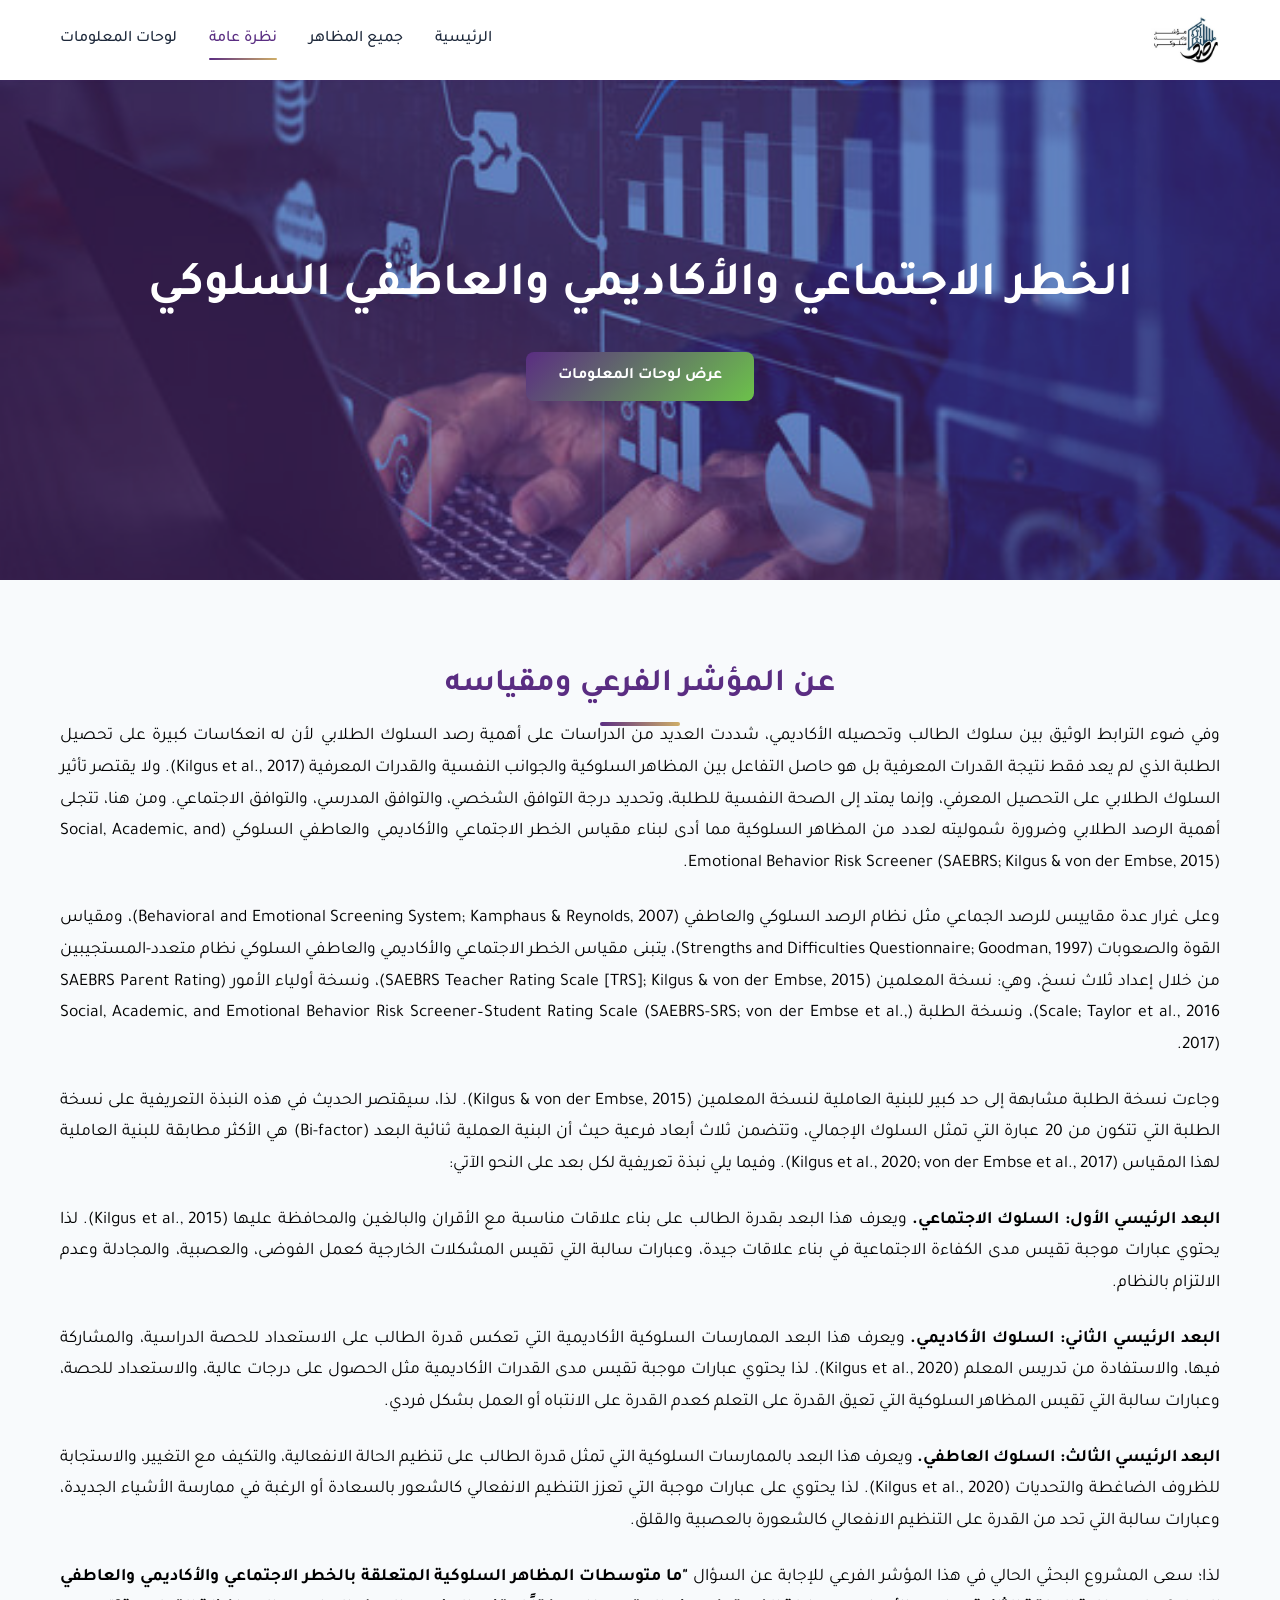
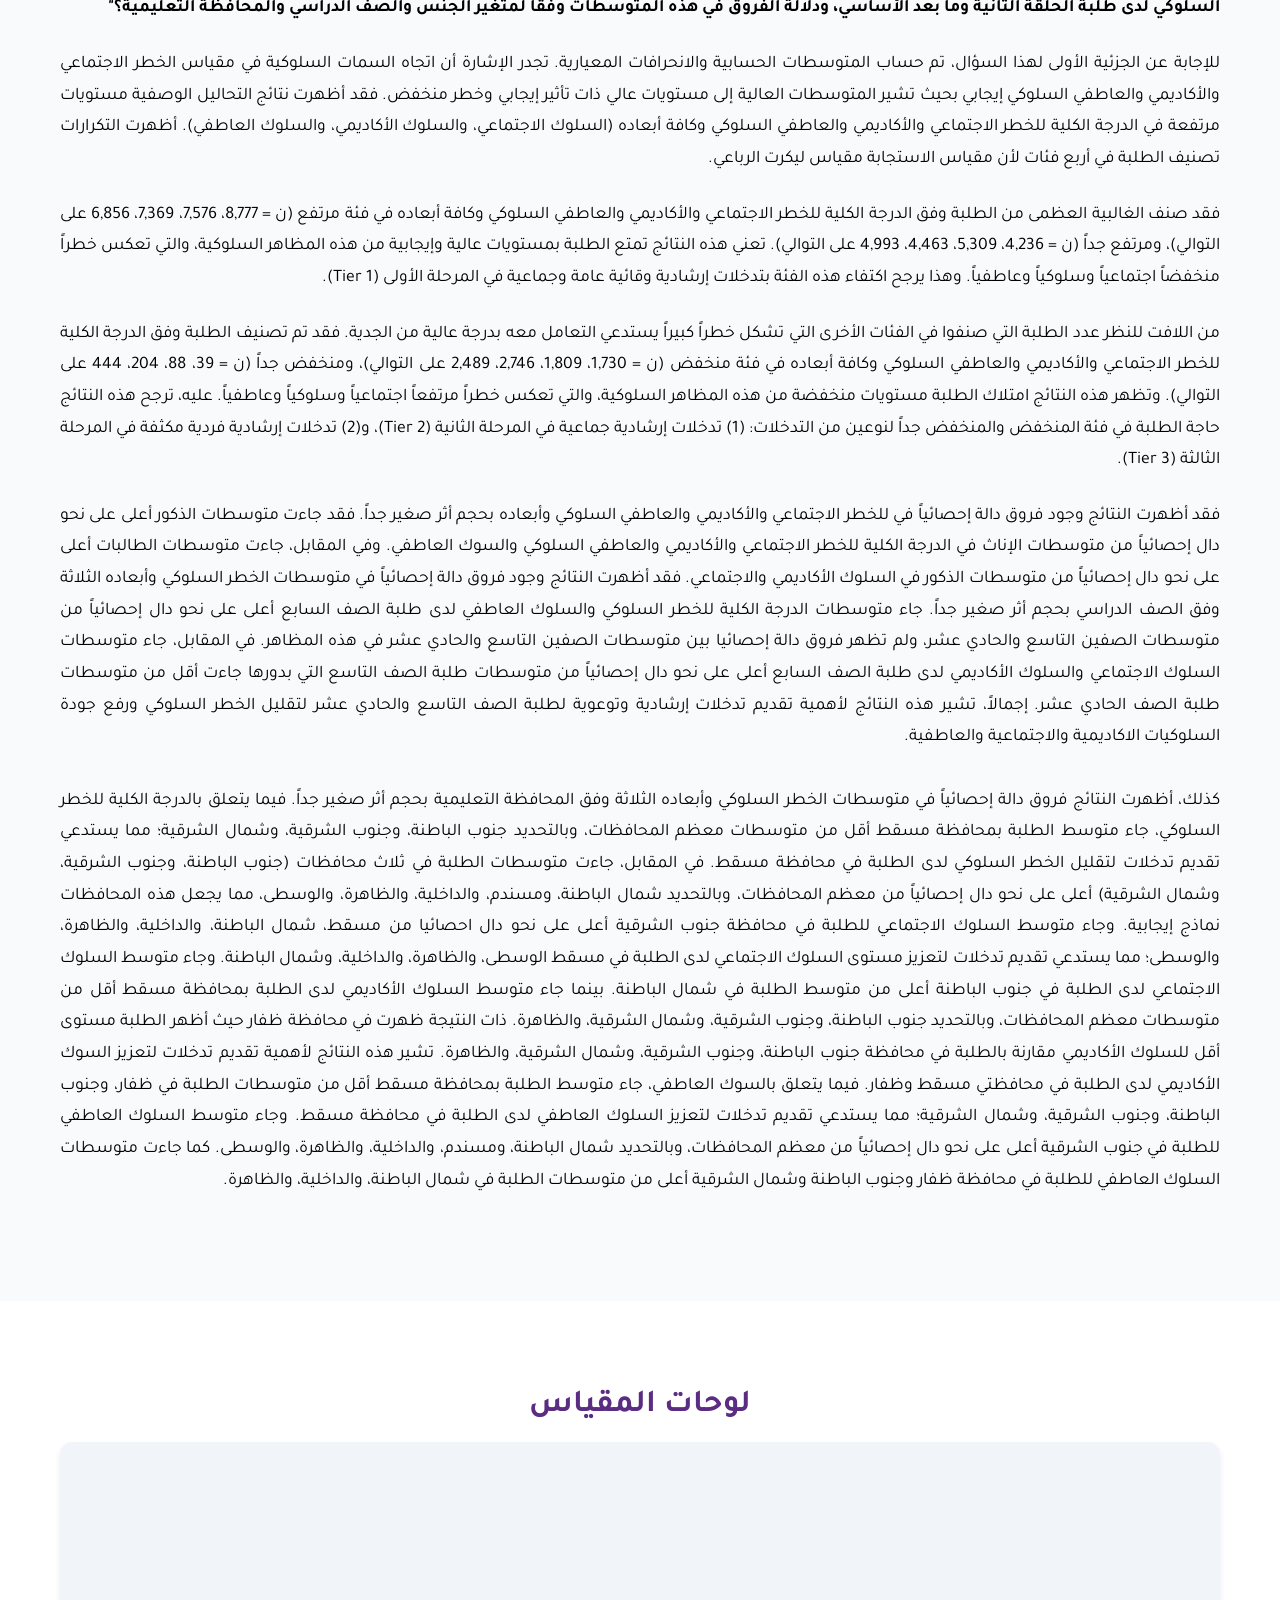
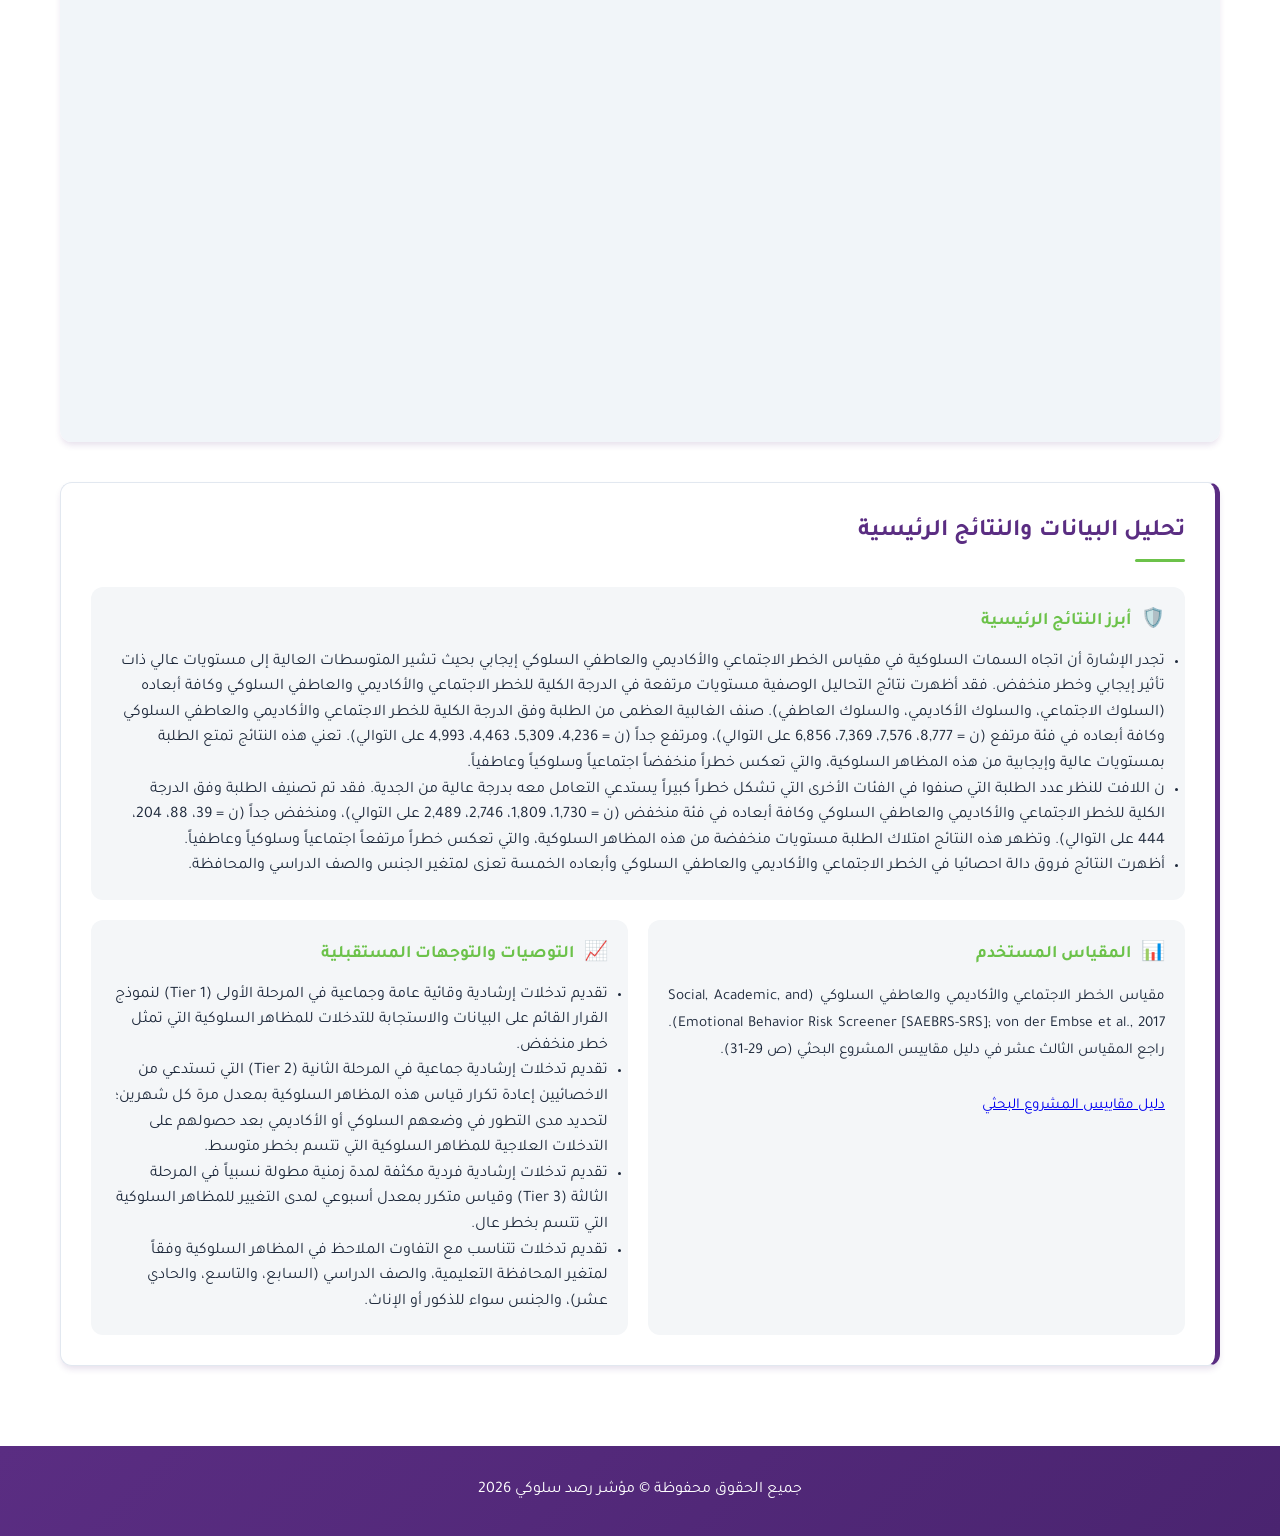
<file: scale-7.html>
<!DOCTYPE html>
<html lang="ar" dir="rtl">

<head>
    <meta charset="UTF-8">
    <meta name="viewport" content="width=device-width, initial-scale=1.0">
    <title>المقياس – لوحة البحث</title>
    <link rel="stylesheet" href="styles.css">
    <link rel="preconnect" href="https://fonts.googleapis.com">
    <link rel="preconnect" href="https://fonts.gstatic.com" crossorigin>
    <link href="https://fonts.googleapis.com/css2?family=Tajawal:wght@300;400;500;700;800&display=swap"
        rel="stylesheet">

    <meta name="view-transition" content="same-origin" />
    <!-- added by KS -->
</head>

<body class="theme-7">
    <nav class="navbar">
        <div class="container">
            <div class="nav-brand">
                <a href="index.html"><img src="images/logo.jpg" alt="لوحة مشروع البحث" class="nav-logo"></a>
            </div>
            <ul class="nav-menu" id="navMenu">
                <li><a href="index.html" class="nav-link">الرئيسية</a></li>
                <li><a href="index.html#scales-table" class="nav-link">جميع المظاهر</a></li>
                <li><a href="#home" class="nav-link">نظرة عامة</a></li>
                <li><a href="#dashboards" class="nav-link">لوحات المعلومات</a></li>

            </ul>
            <div class="hamburger" id="hamburger">
                <span></span>
                <span></span>
                <span></span>
            </div>
        </div>
    </nav>

    <section id="home" class="hero">
        <div class="hero-overlay"></div>
        <div class="container hero-content">
            <h1 class="hero-title">
                الخطر الاجتماعي والأكاديمي والعاطفي السلوكي
            </h1>
            <!-- <p class="hero-subtitle">استبدل هذا النص بوصف قصير للمقياس ٧ وما يقيسه.</p> -->
            <a href="#dashboards" class="btn btn-primary">عرض لوحات المعلومات</a>

            <!-- <a href="#" class="btn btn-primary">
                عرض المقاييس
            </a> -->
        </div>
    </section>

    <section id="about" class="about">
        <div class="container">
            <h2 class="section-title">عن المؤشر الفرعي ومقياسه</h2>
            <div class="about-content">
                <div class="about-text">
                    <p dir="rtl">
                        وفي ضوء الترابط الوثيق بين سلوك الطالب وتحصيله الأكاديمي، شددت العديد من الدراسات على أهمية رصد
                        السلوك الطلابي لأن له انعكاسات كبيرة على تحصيل الطلبة الذي لم يعد فقط نتيجة القدرات المعرفية بل
                        هو حاصل التفاعل بين المظاهر السلوكية والجوانب النفسية والقدرات المعرفية (Kilgus et al., 2017).
                        ولا يقتصر تأثير السلوك الطلابي على التحصيل المعرفي، وإنما يمتد إلى الصحة النفسية للطلبة، وتحديد
                        درجة التوافق الشخصي، والتوافق المدرسي، والتوافق الاجتماعي. ومن هنا، تتجلى أهمية الرصد الطلابي
                        وضرورة شموليته لعدد من المظاهر السلوكية مما أدى لبناء مقياس الخطر الاجتماعي والأكاديمي والعاطفي
                        السلوكي (Social, Academic, and Emotional Behavior Risk Screener (SAEBRS; Kilgus & von der Embse,
                        2015).
                    </p>

                    <p dir="rtl">
                        وعلى غرار عدة مقاييس للرصد الجماعي مثل نظام الرصد السلوكي والعاطفي (Behavioral and Emotional
                        Screening System; Kamphaus & Reynolds, 2007)، ومقياس القوة والصعوبات (Strengths and Difficulties
                        Questionnaire; Goodman, 1997)، يتبنى مقياس الخطر الاجتماعي والأكاديمي والعاطفي السلوكي نظام
                        متعدد-المستجيبين من خلال إعداد ثلاث نسخ، وهي: نسخة المعلمين (SAEBRS Teacher Rating Scale [TRS];
                        Kilgus & von der Embse, 2015)، ونسخة أولياء الأمور (SAEBRS Parent Rating Scale; Taylor et al.,
                        2016)، ونسخة الطلبة (Social, Academic, and Emotional Behavior Risk Screener–Student Rating Scale
                        (SAEBRS-SRS; von der Embse et al., 2017).
                    </p>

                    <p dir="rtl">
                        وجاءت نسخة الطلبة مشابهة إلى حد كبير للبنية العاملية لنسخة المعلمين (Kilgus & von der Embse,
                        2015). لذا، سيقتصر الحديث في هذه النبذة التعريفية على نسخة الطلبة التي تتكون من 20 عبارة التي
                        تمثل السلوك الإجمالي، وتتضمن ثلاث أبعاد فرعية حيث أن البنية العملية ثنائية البعد (Bi-factor) هي
                        الأكثر مطابقة للبنية العاملية لهذا المقياس (Kilgus et al., 2020; von der Embse et al., 2017).
                        وفيما يلي نبذة تعريفية لكل بعد على النحو الآتي:
                    </p>

                    <p dir="rtl">
                        <strong>البعد الرئيسي الأول: السلوك الاجتماعي.</strong> ويعرف هذا البعد بقدرة الطالب على بناء
                        علاقات مناسبة مع الأقران والبالغين والمحافظة عليها (Kilgus et al., 2015). لذا يحتوي عبارات موجبة
                        تقيس مدى الكفاءة الاجتماعية في بناء علاقات جيدة، وعبارات سالبة التي تقيس المشكلات الخارجية كعمل
                        الفوضى، والعصبية، والمجادلة وعدم الالتزام بالنظام.
                    </p>

                    <p dir="rtl">
                        <strong>البعد الرئيسي الثاني: السلوك الأكاديمي.</strong> ويعرف هذا البعد الممارسات السلوكية
                        الأكاديمية التي تعكس قدرة الطالب على الاستعداد للحصة الدراسية، والمشاركة فيها، والاستفادة من
                        تدريس المعلم (Kilgus et al., 2020). لذا يحتوي عبارات موجبة تقيس مدى القدرات الأكاديمية مثل
                        الحصول على درجات عالية، والاستعداد للحصة، وعبارات سالبة التي تقيس المظاهر السلوكية التي تعيق
                        القدرة على التعلم كعدم القدرة على الانتباه أو العمل بشكل فردي.
                    </p>

                    <p dir="rtl">
                        <strong>البعد الرئيسي الثالث: السلوك العاطفي.</strong> ويعرف هذا البعد بالممارسات السلوكية التي
                        تمثل قدرة الطالب على تنظيم الحالة الانفعالية، والتكيف مع التغيير، والاستجابة للظروف الضاغطة
                        والتحديات (Kilgus et al., 2020). لذا يحتوي على عبارات موجبة التي تعزز التنظيم الانفعالي كالشعور
                        بالسعادة أو الرغبة في ممارسة الأشياء الجديدة، وعبارات سالبة التي تحد من القدرة على التنظيم
                        الانفعالي كالشعورة بالعصبية والقلق.
                    </p>

                    <p dir="rtl">
                        لذا؛ سعى المشروع البحثي الحالي في هذا المؤشر الفرعي للإجابة عن السؤال

                        <strong>
                            "ما متوسطات المظاهر
                            السلوكية المتعلقة بالخطر الاجتماعي والأكاديمي والعاطفي السلوكي لدى طلبة الحلقة الثانية وما
                            بعد
                            الأساسي، ودلالة الفروق في هذه المتوسطات وفقاً لمتغير الجنس والصف الدراسي والمحافظة
                            التعليمية؟"
                        </strong>
                    </p>

                    <p dir="rtl">
                        للإجابة عن الجزئية الأولى لهذا السؤال، تم حساب المتوسطات الحسابية والانحرافات المعيارية. تجدر
                        الإشارة أن اتجاه السمات السلوكية في مقياس الخطر الاجتماعي والأكاديمي والعاطفي السلوكي إيجابي
                        بحيث تشير المتوسطات العالية إلى مستويات عالي ذات تأثير إيجابي وخطر منخفض. فقد أظهرت نتائج
                        التحاليل الوصفية مستويات مرتفعة في الدرجة الكلية للخطر الاجتماعي والأكاديمي والعاطفي السلوكي
                        وكافة أبعاده (السلوك الاجتماعي، والسلوك الأكاديمي، والسلوك العاطفي). أظهرت التكرارات تصنيف
                        الطلبة في أربع فئات لأن مقياس الاستجابة مقياس ليكرت الرباعي.
                    </p>

                    <p dir="rtl">
                        فقد صنف الغالبية العظمى من الطلبة وفق الدرجة الكلية للخطر الاجتماعي والأكاديمي والعاطفي السلوكي
                        وكافة أبعاده في فئة مرتفع (ن = 8,777، 7,576، 7,369، 6,856 على التوالي)، ومرتفع جداً (ن = 4,236،
                        5,309، 4,463، 4,993 على التوالي). تعني هذه النتائج تمتع الطلبة بمستويات عالية وإيجابية من هذه
                        المظاهر السلوكية، والتي تعكس خطراً منخفضاً اجتماعياً وسلوكياً وعاطفياً. وهذا يرجح اكتفاء هذه
                        الفئة بتدخلات إرشادية وقائية عامة وجماعية في المرحلة الأولى (Tier 1).
                    </p>

                    <p dir="rtl">
                        من اللافت للنظر عدد الطلبة التي صنفوا في الفئات الأخرى التي تشكل خطراً كبيراً يستدعي التعامل معه
                        بدرجة عالية من الجدية. فقد تم تصنيف الطلبة وفق الدرجة الكلية للخطر الاجتماعي والأكاديمي والعاطفي
                        السلوكي وكافة أبعاده في فئة منخفض (ن = 1,730، 1,809، 2,746، 2,489 على التوالي)، ومنخفض جداً (ن =
                        39، 88، 204، 444 على التوالي). وتظهر هذه النتائج امتلاك الطلبة مستويات منخفضة من هذه المظاهر
                        السلوكية، والتي تعكس خطراً مرتفعاً اجتماعياً وسلوكياً وعاطفياً. عليه، ترجح هذه النتائج حاجة
                        الطلبة في فئة المنخفض والمنخفض جداً لنوعين من التدخلات: (1) تدخلات إرشادية جماعية في المرحلة
                        الثانية (Tier 2)، و(2) تدخلات إرشادية فردية مكثفة في المرحلة الثالثة (Tier 3).
                    </p>

                    <p dir="rtl">
                        فقد أظهرت النتائج وجود فروق دالة إحصائياً في للخطر الاجتماعي والأكاديمي والعاطفي السلوكي وأبعاده
                        بحجم أثر صغير جداً. فقد جاءت متوسطات الذكور أعلى على نحو دال إحصائياً من متوسطات الإناث في
                        الدرجة الكلية للخطر الاجتماعي والأكاديمي والعاطفي السلوكي والسوك العاطفي. وفي المقابل، جاءت
                        متوسطات الطالبات أعلى على نحو دال إحصائياً من متوسطات الذكور في السلوك الأكاديمي والاجتماعي. فقد
                        أظهرت النتائج وجود فروق دالة إحصائياً في متوسطات الخطر السلوكي وأبعاده الثلاثة وفق الصف الدراسي
                        بحجم أثر صغير جداً. جاء متوسطات الدرجة الكلية للخطر السلوكي والسلوك العاطفي لدى طلبة الصف السابع
                        أعلى على نحو دال إحصائياً من متوسطات الصفين التاسع والحادي عشر، ولم تظهر فروق دالة إحصائيا بين
                        متوسطات الصفين التاسع والحادي عشر في هذه المظاهر. في المقابل، جاء متوسطات السلوك الاجتماعي
                        والسلوك الأكاديمي لدى طلبة الصف السابع أعلى على نحو دال إحصائياً من متوسطات طلبة الصف التاسع
                        التي بدورها جاءت أقل من متوسطات طلبة الصف الحادي عشر. إجمالاً، تشير هذه النتائج لأهمية تقديم
                        تدخلات إرشادية وتوعوية لطلبة الصف التاسع والحادي عشر لتقليل الخطر السلوكي ورفع جودة السلوكيات
                        الاكاديمية والاجتماعية والعاطفية.
                        <br><br>
                        كذلك، أظهرت النتائج فروق دالة إحصائياً في متوسطات الخطر السلوكي وأبعاده الثلاثة وفق المحافظة
                        التعليمية بحجم أثر صغير جداً. فيما يتعلق بالدرجة الكلية للخطر السلوكي، جاء متوسط الطلبة بمحافظة
                        مسقط أقل من متوسطات معظم المحافظات، وبالتحديد جنوب الباطنة، وجنوب الشرقية، وشمال الشرقية؛ مما
                        يستدعي تقديم تدخلات لتقليل الخطر السلوكي لدى الطلبة في محافظة مسقط. في المقابل، جاءت متوسطات
                        الطلبة في ثلاث محافظات (جنوب الباطنة، وجنوب الشرقية، وشمال الشرقية) أعلى على نحو دال إحصائياً من
                        معظم المحافظات، وبالتحديد شمال الباطنة، ومسندم، والداخلية، والظاهرة، والوسطى، مما يجعل هذه
                        المحافظات نماذج إيجابية. وجاء متوسط السلوك الاجتماعي للطلبة في محافظة جنوب الشرقية أعلى على نحو
                        دال احصائيا من مسقط، شمال الباطنة، والداخلية، والظاهرة، والوسطى؛ مما يستدعي تقديم تدخلات لتعزيز
                        مستوى السلوك الاجتماعي لدى الطلبة في مسقط الوسطى، والظاهرة، والداخلية، وشمال الباطنة. وجاء متوسط
                        السلوك الاجتماعي لدى الطلبة في جنوب الباطنة أعلى من متوسط الطلبة في شمال الباطنة. بينما جاء
                        متوسط السلوك الأكاديمي لدى الطلبة بمحافظة مسقط أقل من متوسطات معظم المحافظات، وبالتحديد جنوب
                        الباطنة، وجنوب الشرقية، وشمال الشرقية، والظاهرة. ذات النتيجة ظهرت في محافظة ظفار حيث أظهر الطلبة
                        مستوى أقل للسلوك الأكاديمي مقارنة بالطلبة في محافظة جنوب الباطنة، وجنوب الشرقية، وشمال الشرقية،
                        والظاهرة. تشير هذه النتائج لأهمية تقديم تدخلات لتعزيز السوك الأكاديمي لدى الطلبة في محافظتي مسقط
                        وظفار. فيما يتعلق بالسوك العاطفي، جاء متوسط الطلبة بمحافظة مسقط أقل من متوسطات الطلبة في ظفار،
                        وجنوب الباطنة، وجنوب الشرقية، وشمال الشرقية؛ مما يستدعي تقديم تدخلات لتعزيز السلوك العاطفي لدى
                        الطلبة في محافظة مسقط. وجاء متوسط السلوك العاطفي للطلبة في جنوب الشرقية أعلى على نحو دال
                        إحصائياً من معظم المحافظات، وبالتحديد شمال الباطنة، ومسندم، والداخلية، والظاهرة، والوسطى. كما
                        جاءت متوسطات السلوك العاطفي للطلبة في محافظة ظفار وجنوب الباطنة وشمال الشرقية أعلى من متوسطات
                        الطلبة في شمال الباطنة، والداخلية، والظاهرة.

                    </p>
                </div>
            </div>
        </div>
    </section>


    <!-- dashboard section -->
    <section id="dashboards" class="dashboards">
        <div class="container">
            <h2 class="section-title">لوحات المقياس</h2>
            <!-- <p class="section-subtitle">ضمّن لوحات Tableau التي تعرض نتائج المقياس</p> -->
            <div class="dashboard-grid">
                <div class="dashboard-card">
                    <div class="dashboard-embed">
                        <div class="dashboard-placeholder">

                            <div class='tableauPlaceholder' id='viz1772084557809' style='position: relative'>
                                <noscript>
                                    <a href='#'>
                                        <img alt='الخطر الاجتماعي والأكاديمي '
                                            src='https://public.tableau.com/static/images/St/StudentData_17706299845260/sheet16/1_rss.png'
                                            style='border: none' />
                                    </a>
                                </noscript>

                                <object class='tableauViz' style='display:none;'>
                                    <!-- Only necessary fix: decoded host_url -->
                                    <param name='host_url' value='https://public.tableau.com/' />
                                    <param name='embed_code_version' value='3' />
                                    <param name='site_root' value='' />
                                    <param name='name' value='StudentData_17706299845260/sheet16' />
                                    <param name='tabs' value='no' />
                                    <param name='toolbar' value='yes' />
                                    <param name='static_image'
                                        value='https://public.tableau.com/static/images/St/StudentData_17706299845260/sheet16/1.png' />
                                    <param name='animate_transition' value='yes' />
                                    <param name='display_static_image' value='yes' />
                                    <param name='display_spinner' value='yes' />
                                    <param name='display_overlay' value='yes' />
                                    <param name='display_count' value='yes' />
                                    <param name='language' value='en-US' />
                                </object>
                            </div>

                            <script type='text/javascript'>
                                var divElement = document.getElementById('viz1772084557809');
                                var vizElement = divElement.getElementsByTagName('object')[0];

                                if (divElement.offsetWidth > 800) {
                                    vizElement.style.width = '100%';
                                    vizElement.style.height = (divElement.offsetWidth * 0.75) + 'px';
                                } else if (divElement.offsetWidth > 500) {
                                    vizElement.style.width = '100%';
                                    vizElement.style.height = (divElement.offsetWidth * 0.75) + 'px';
                                } else {
                                    vizElement.style.width = '100%';
                                    vizElement.style.height = '1827px';
                                }

                                var scriptElement = document.createElement('script');
                                scriptElement.src = 'https://public.tableau.com/javascripts/api/viz_v1.js';
                                vizElement.parentNode.insertBefore(scriptElement, vizElement);
                            </script>

                        </div>
                    </div>
                </div>
            </div>

            <!-- dashboard analysis design -->

            <div class="dashboard-analysis">
                <div class="analysis-header">
                    <h3>تحليل البيانات والنتائج الرئيسية</h3>
                </div>

                <div class="analysis-content">

                    <!-- الصف الأول - بعرض كامل -->
                    <div class="analysis-item full-width">
                        <h4><span class="analysis-icon">🛡️</span> أبرز النتائج الرئيسية</h4>
                        <ul>
                            <li>تجدر الإشارة أن اتجاه السمات السلوكية في مقياس الخطر الاجتماعي والأكاديمي والعاطفي
                                السلوكي إيجابي بحيث تشير المتوسطات العالية إلى مستويات عالي ذات تأثير إيجابي وخطر منخفض.
                                فقد أظهرت نتائج التحاليل الوصفية مستويات مرتفعة في الدرجة الكلية للخطر الاجتماعي
                                والأكاديمي والعاطفي السلوكي وكافة أبعاده (السلوك الاجتماعي، والسلوك الأكاديمي، والسلوك
                                العاطفي). صنف الغالبية العظمى من الطلبة وفق الدرجة الكلية للخطر الاجتماعي والأكاديمي
                                والعاطفي السلوكي وكافة أبعاده في فئة مرتفع (ن = 8,777، 7,576، 7,369، 6,856 على التوالي)،
                                ومرتفع جداً (ن = 4,236، 5,309، 4,463، 4,993 على التوالي). تعني هذه النتائج تمتع الطلبة
                                بمستويات عالية وإيجابية من هذه المظاهر السلوكية، والتي تعكس خطراً منخفضاً اجتماعياً
                                وسلوكياً وعاطفياً.</li>

                            <li>ن اللافت للنظر عدد الطلبة التي صنفوا في الفئات الأخرى التي تشكل خطراً كبيراً يستدعي
                                التعامل معه بدرجة عالية من الجدية. فقد تم تصنيف الطلبة وفق الدرجة الكلية للخطر الاجتماعي
                                والأكاديمي والعاطفي السلوكي وكافة أبعاده في فئة منخفض (ن = 1,730، 1,809، 2,746، 2,489
                                على التوالي)، ومنخفض جداً (ن = 39، 88، 204، 444 على التوالي). وتظهر هذه النتائج امتلاك
                                الطلبة مستويات منخفضة من هذه المظاهر السلوكية، والتي تعكس خطراً مرتفعاً اجتماعياً
                                وسلوكياً وعاطفياً.</li>

                            <li>أظهرت النتائج فروق دالة احصائيا في الخطر الاجتماعي والأكاديمي والعاطفي السلوكي وأبعاده
                                الخمسة تعزى لمتغير الجنس والصف الدراسي والمحافظة.</li>
                        </ul>
                    </div>

                    <!-- الصف الثاني -->
                    <div class="analysis-row">

                        <div class="analysis-item">
                            <h4><span class="analysis-icon">📊</span> المقياس المستخدم</h4>
                            <p>
                                مقياس الخطر الاجتماعي والأكاديمي والعاطفي السلوكي (Social, Academic, and Emotional
                                Behavior Risk Screener [SAEBRS-SRS]; von der Embse et al., 2017). راجع المقياس الثالث
                                عشر في دليل مقاييس المشروع البحثي (ص 29-31).
                            </p>
                            <p>
                                <br>
                                <a href="files/BehavioralMonitoringIndex_ResearchScalesGuide.pdf" target="_blank">دليل
                                    مقاييس المشروع البحثي</a>
                            </p>
                        </div>

                        <div class="analysis-item">
                            <h4><span class="analysis-icon">📈</span> التوصيات والتوجهات المستقبلية</h4>
                            <ul>
                                <li>تقديم تدخلات إرشادية وقائية عامة وجماعية في المرحلة الأولى (Tier 1) لنموذج القرار
                                    القائم على البيانات والاستجابة للتدخلات للمظاهر السلوكية التي تمثل خطر منخفض.</li>

                                <li>تقديم تدخلات إرشادية جماعية في المرحلة الثانية (Tier 2) التي تستدعي من الاخصائيين
                                    إعادة تكرار قياس هذه المظاهر السلوكية بمعدل مرة كل شهرين؛ لتحديد مدى التطور في وضعهم
                                    السلوكي أو الأكاديمي بعد حصولهم على التدخلات العلاجية للمظاهر السلوكية التي تتسم
                                    بخطر متوسط.</li>

                                <li>تقديم تدخلات إرشادية فردية مكثفة لمدة زمنية مطولة نسبياً في المرحلة الثالثة (Tier 3)
                                    وقياس متكرر بمعدل أسبوعي لمدى التغيير للمظاهر السلوكية التي تتسم بخطر عال.</li>

                                <li>تقديم تدخلات تتناسب مع التفاوت الملاحظ في المظاهر السلوكية وفقاً لمتغير المحافظة
                                    التعليمية، والصف الدراسي (السابع، والتاسع، والحادي عشر)، والجنس سواء للذكور أو
                                    الإناث.</li>
                            </ul>
                        </div>

                    </div>
                </div>
            </div>
        </div>
    </section>

    <!-- Footer Section -->

    <!-- Footer -->
    <footer class="footer">
        <div class="container">
            <p>جميع الحقوق محفوظة © مؤشر رصد سلوكي 2026</p>
        </div>
    </footer>


    <div id="articleModal" class="modal">
        <div class="modal-content">
            <span class="close-modal">&times;</span>
            <h2>إضافة مقال جديد للمقياس ٧</h2>
            <form id="articleForm">
                <div class="form-group">
                    <label for="articleTitle">عنوان المقال</label>
                    <input type="text" id="articleTitle" required>
                </div>
                <div class="form-group">
                    <label for="articleDate">التاريخ</label>
                    <input type="date" id="articleDate" required>
                </div>
                <div class="form-group">
                    <label for="articleExcerpt">مقتطف</label>
                    <textarea id="articleExcerpt" rows="4" required></textarea>
                </div>
                <div class="form-group">
                    <label for="articleLink">رابط URL</label>
                    <input type="url" id="articleLink" placeholder="https://...">
                </div>
                <div class="form-group">
                    <label for="articleIcon">أيقونة (رمز أو نص)</label>
                    <input type="text" id="articleIcon" placeholder="📄" maxlength="2">
                </div>
                <button type="submit" class="btn btn-primary">إضافة المقال</button>
            </form>
        </div>
    </div>

    <script src="script.js"></script>
</body>

</html>
</file>
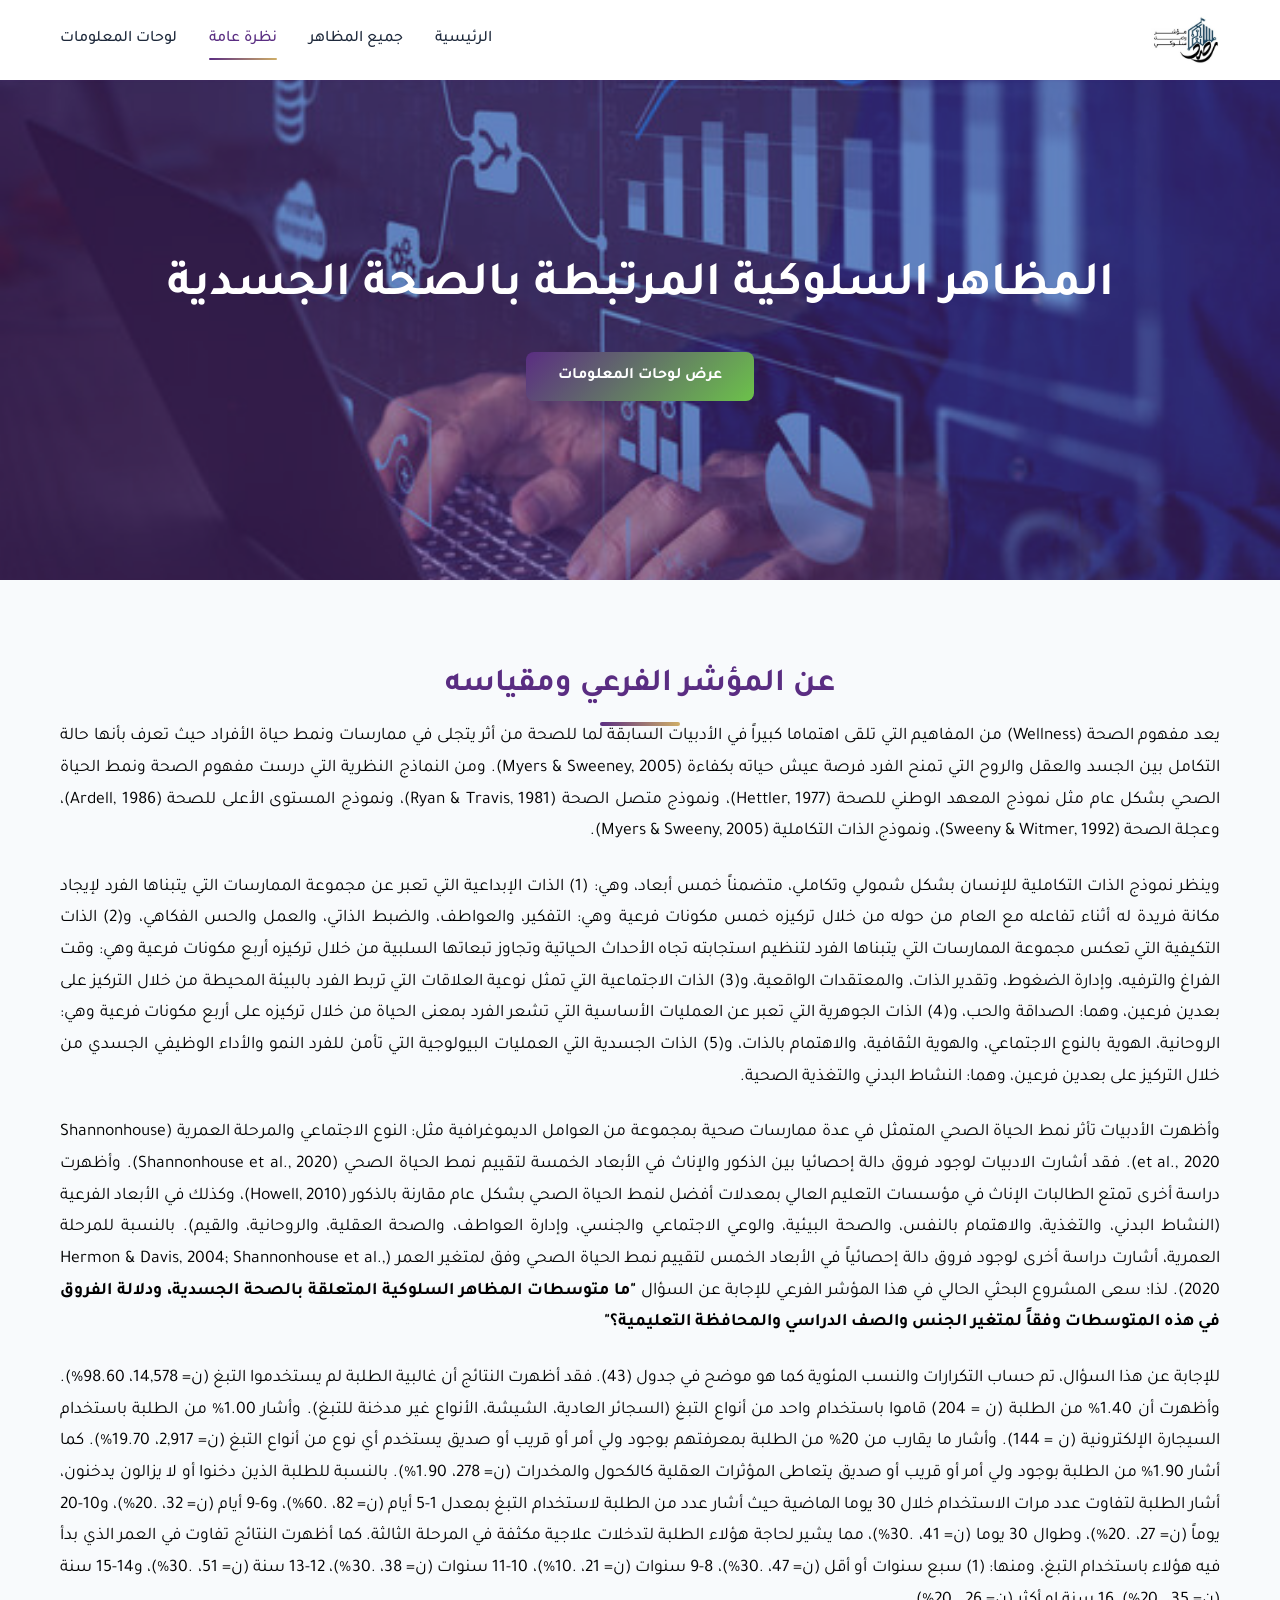
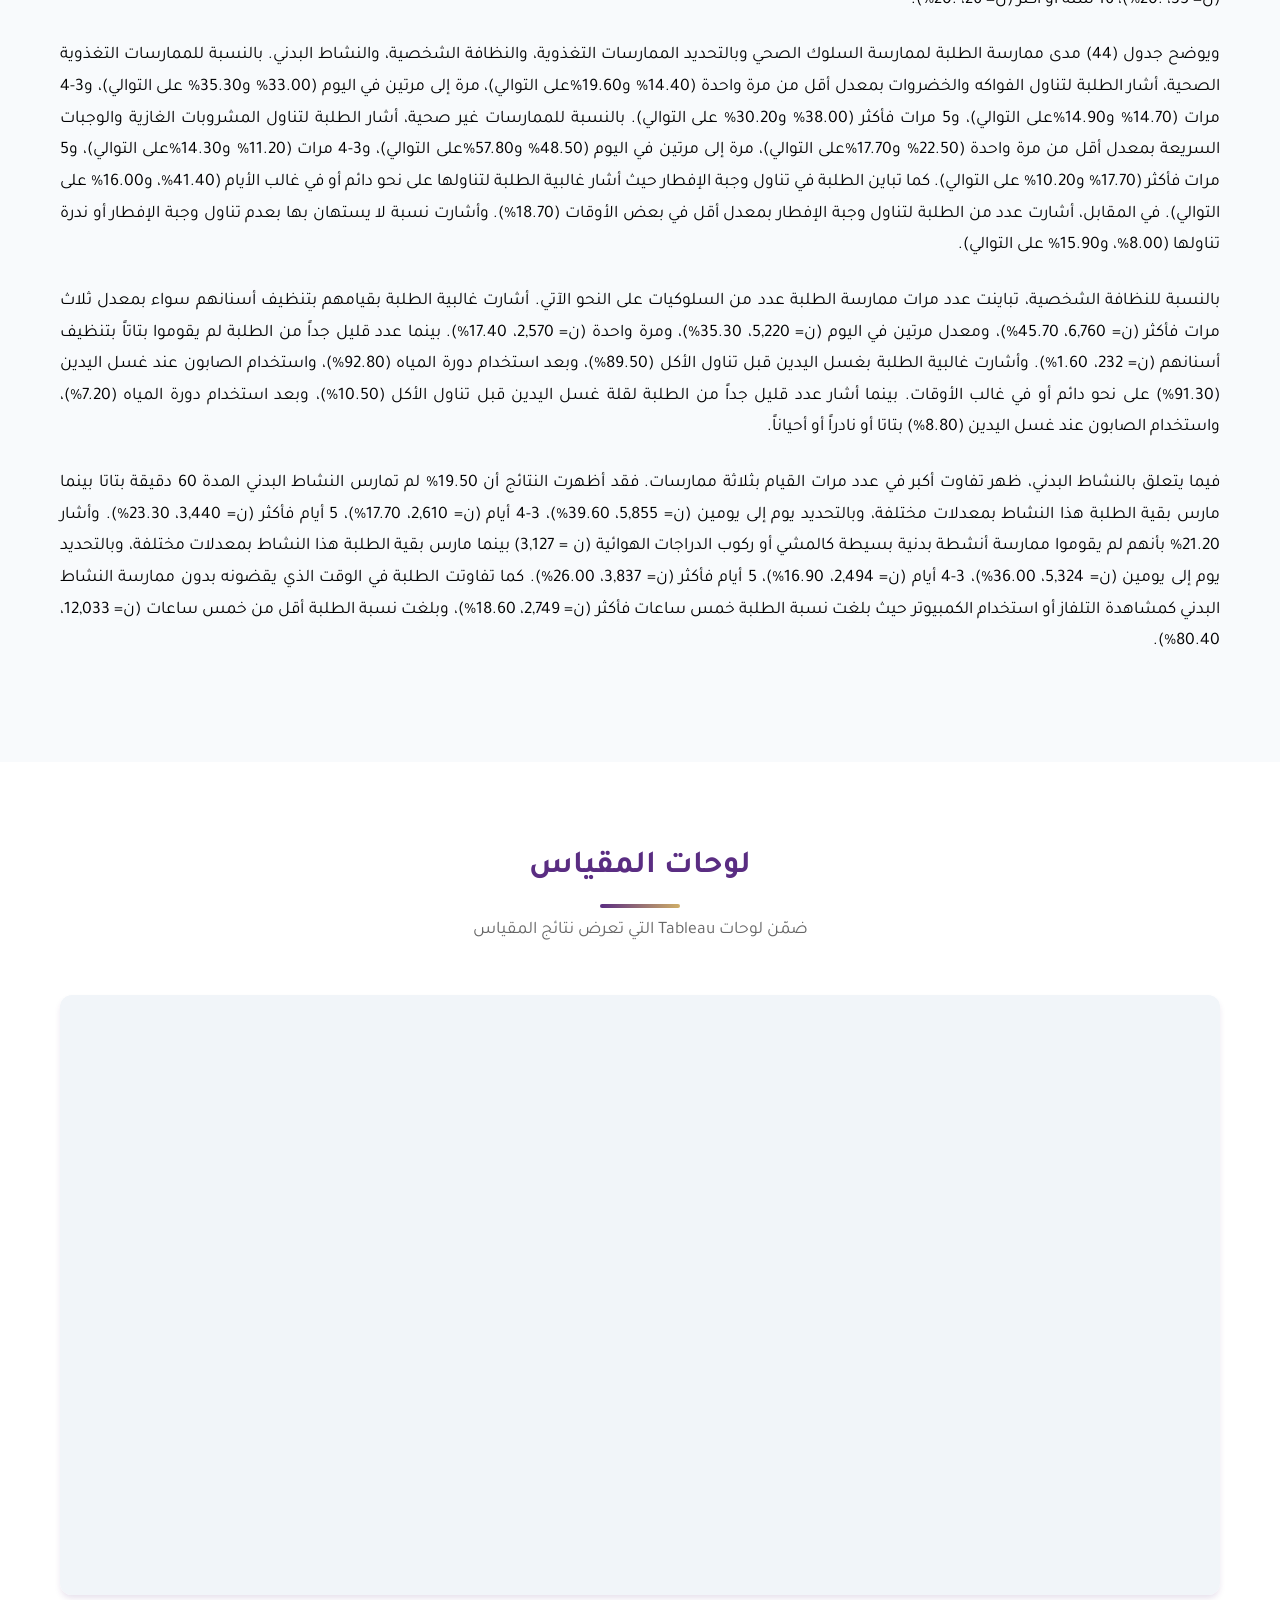
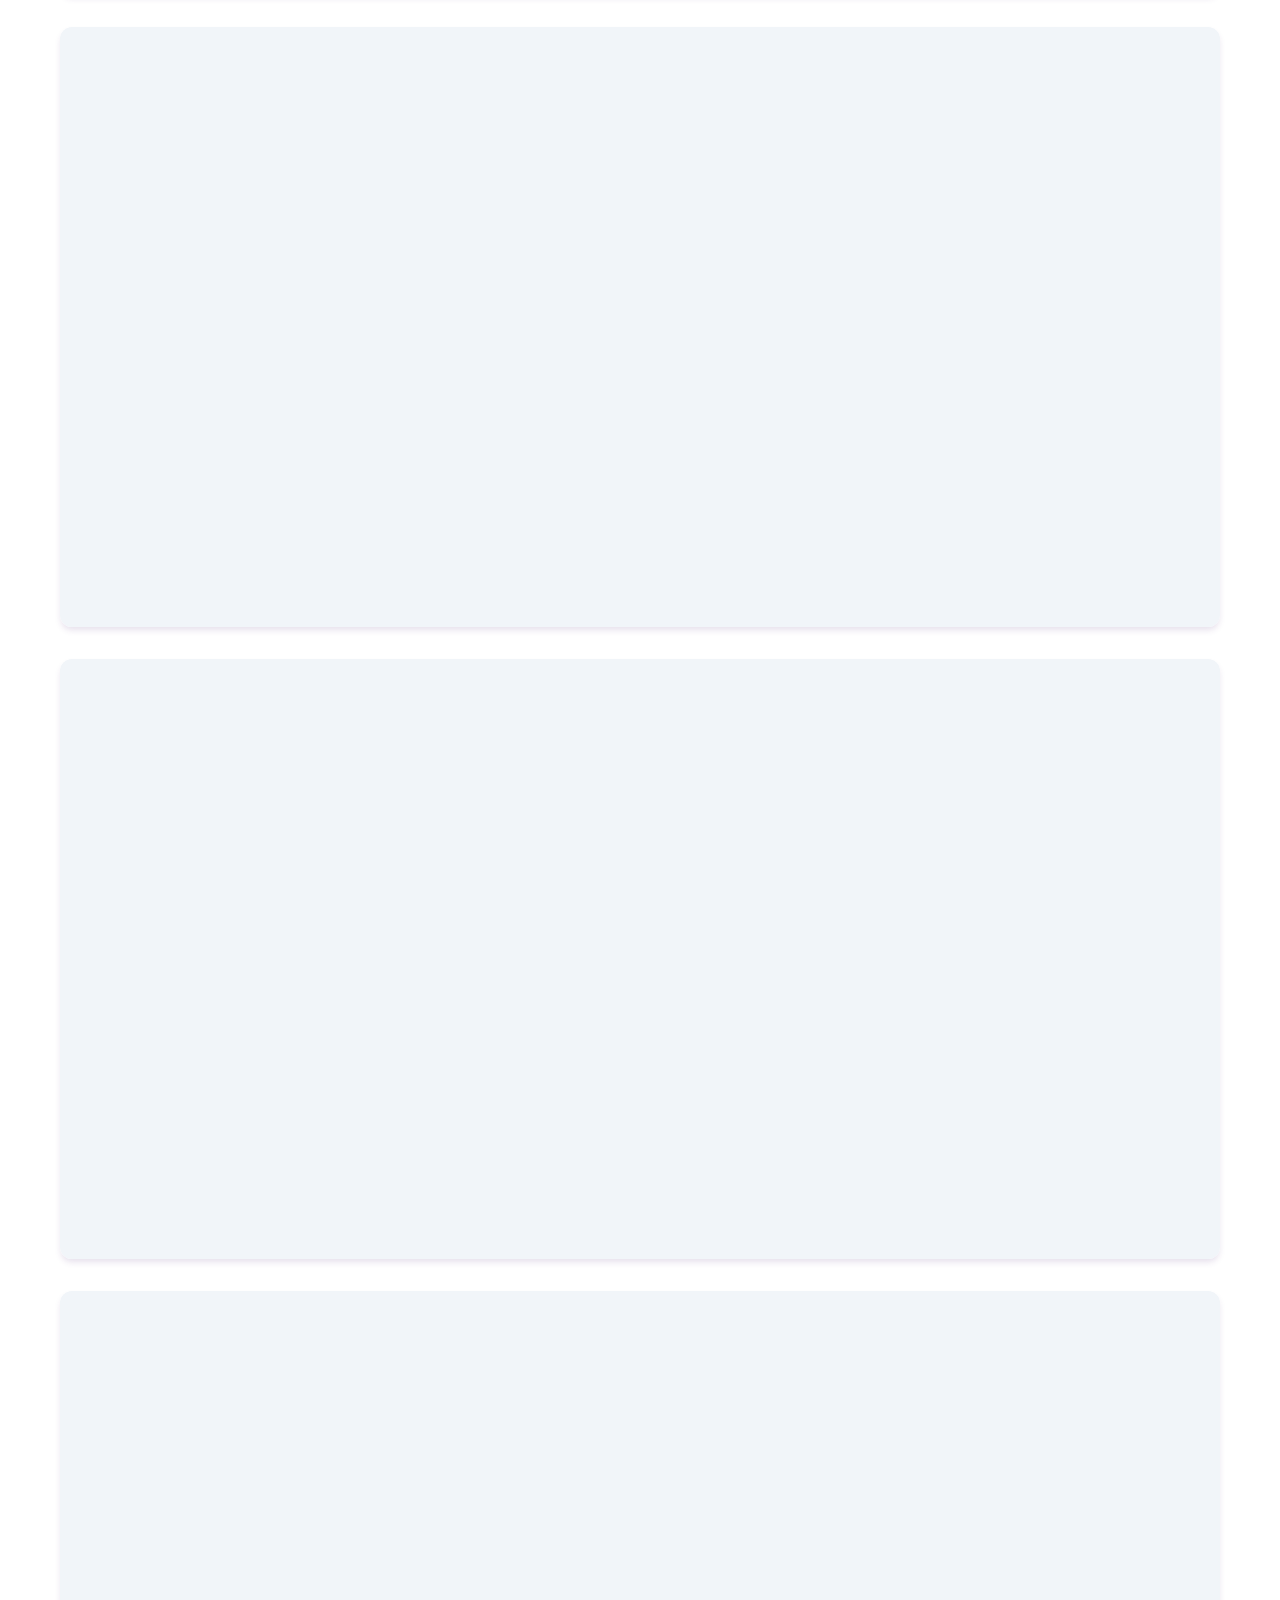
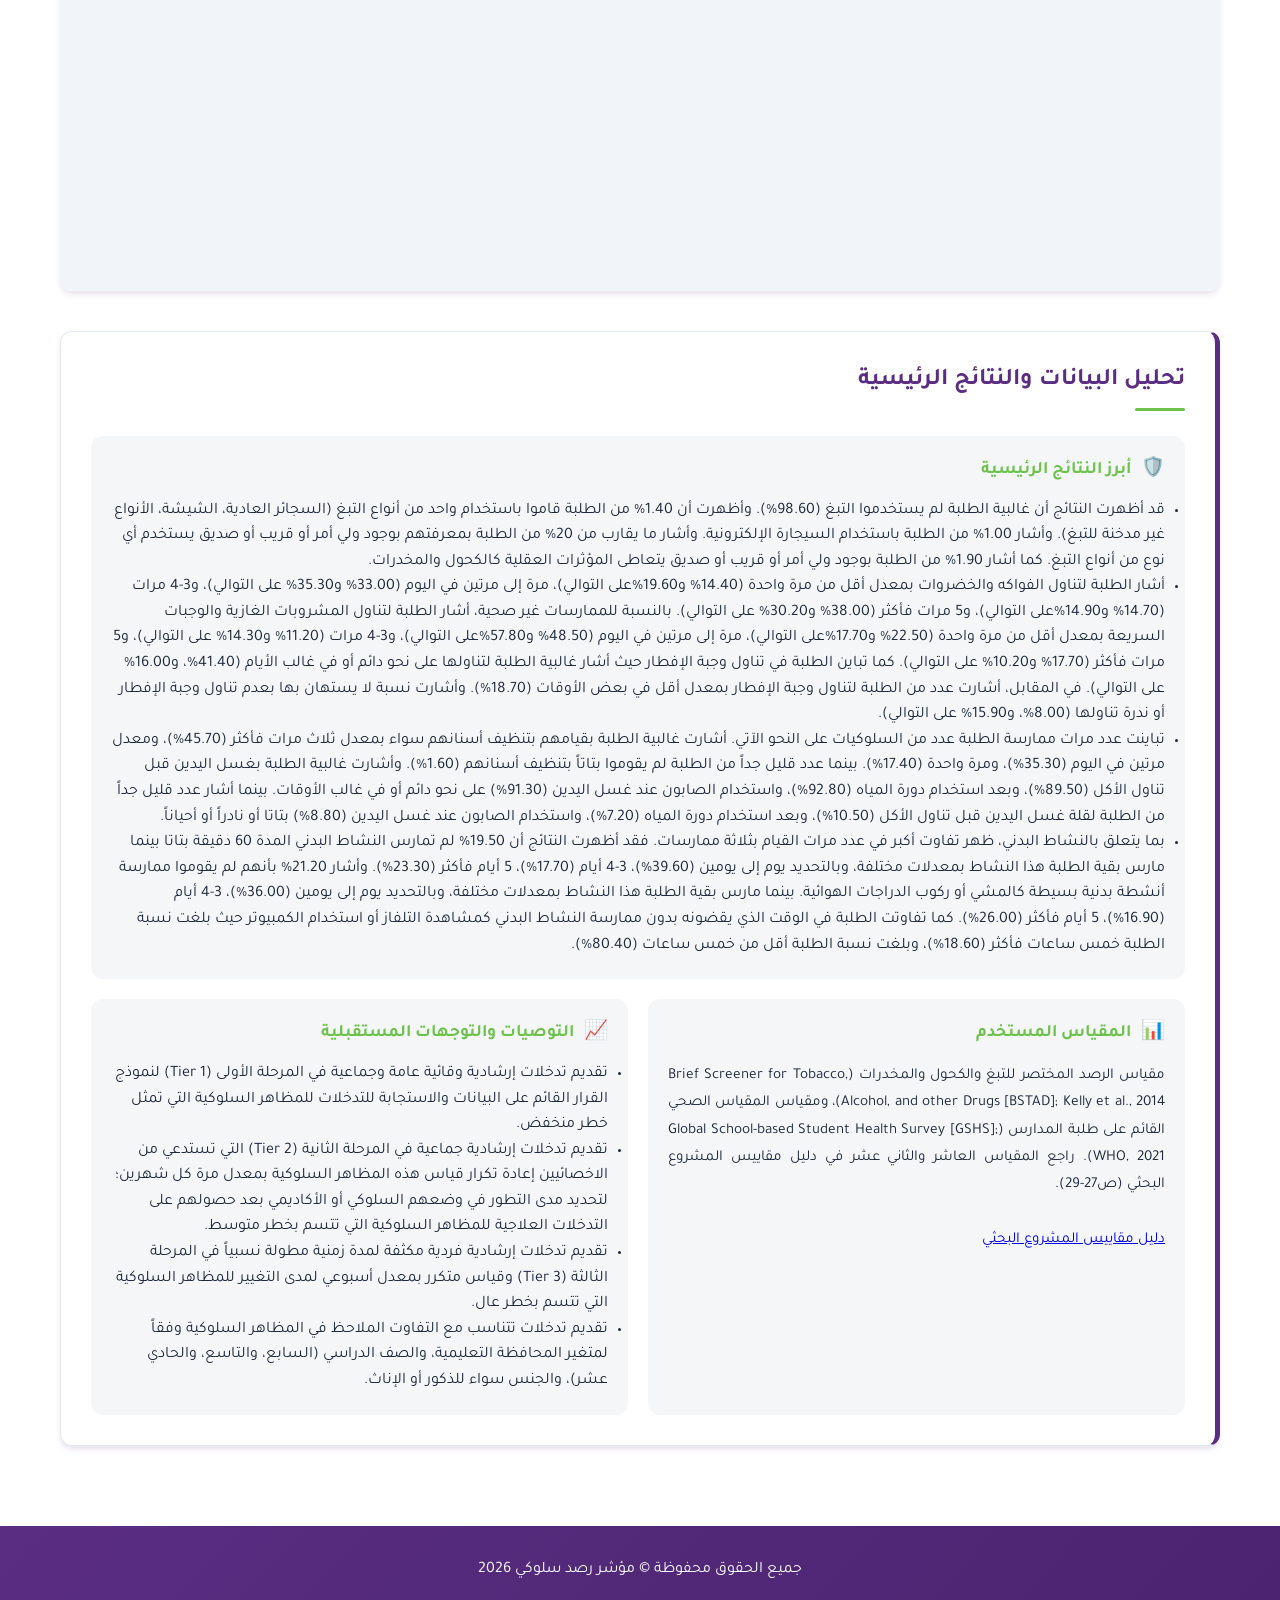
<file: scale-8.html>
<!DOCTYPE html>
<html lang="ar" dir="rtl">

<head>
    <meta charset="UTF-8">
    <meta name="viewport" content="width=device-width, initial-scale=1.0">
    <title>المقياس – لوحة البحث</title>
    <link rel="stylesheet" href="styles.css">
    <link rel="preconnect" href="https://fonts.googleapis.com">
    <link rel="preconnect" href="https://fonts.gstatic.com" crossorigin>
    <link href="https://fonts.googleapis.com/css2?family=Tajawal:wght@300;400;500;700;800&display=swap"
        rel="stylesheet">

    <meta name="view-transition" content="same-origin" />
    <!-- added by KS -->
</head>

<body class="theme-7">
    <nav class="navbar">
        <div class="container">
            <div class="nav-brand">
                <a href="index.html"><img src="images/logo.jpg" alt="لوحة مشروع البحث" class="nav-logo"></a>
            </div>
            <ul class="nav-menu" id="navMenu">
                <li><a href="index.html" class="nav-link">الرئيسية</a></li>
                <li><a href="index.html#scales-table" class="nav-link">جميع المظاهر</a></li>
                <li><a href="#home" class="nav-link">نظرة عامة</a></li>
                <li><a href="#dashboards" class="nav-link">لوحات المعلومات</a></li>

            </ul>
            <div class="hamburger" id="hamburger">
                <span></span>
                <span></span>
                <span></span>
            </div>
        </div>
    </nav>

    <section id="home" class="hero">
        <div class="hero-overlay"></div>
        <div class="container hero-content">
            <h1 class="hero-title">
                المظاهر السلوكية المرتبطة بالصحة الجسدية
            </h1>
            <!-- <p class="hero-subtitle">استبدل هذا النص بوصف قصير للمقياس ٧ وما يقيسه.</p> -->
            <a href="#dashboards" class="btn btn-primary">عرض لوحات المعلومات</a>
            <!-- <a href="#" class="btn btn-primary">
                عرض المقاييس
            </a> -->
        </div>
    </section>

    <section id="about" class="about">
        <div class="container">
            <h2 class="section-title">عن المؤشر الفرعي ومقياسه</h2>
            <div class="about-content">
                <div class="about-text">
                    <p dir="rtl">
                        يعد مفهوم الصحة (Wellness) من المفاهيم التي تلقى اهتماما كبيراً في الأدبيات السابقة لما للصحة من
                        أثر يتجلى في ممارسات ونمط حياة الأفراد حيث تعرف بأنها حالة التكامل بين الجسد والعقل والروح التي
                        تمنح الفرد فرصة عيش حياته بكفاءة (Myers & Sweeney, 2005). ومن النماذج النظرية التي درست مفهوم
                        الصحة ونمط الحياة الصحي بشكل عام مثل نموذج المعهد الوطني للصحة (Hettler, 1977)، ونموذج متصل
                        الصحة (Ryan & Travis, 1981)، ونموذج المستوى الأعلى للصحة (Ardell, 1986)، وعجلة الصحة (Sweeny &
                        Witmer, 1992)، ونموذج الذات التكاملية (Myers & Sweeny, 2005).
                    </p>

                    <p dir="rtl">
                        وينظر نموذج الذات التكاملية للإنسان بشكل شمولي وتكاملي، متضمناً خمس أبعاد، وهي: (1) الذات
                        الإبداعية التي تعبر عن مجموعة الممارسات التي يتبناها الفرد لإيجاد مكانة فريدة له أثناء تفاعله مع
                        العام من حوله من خلال تركيزه خمس مكونات فرعية وهي: التفكير، والعواطف، والضبط الذاتي، والعمل
                        والحس الفكاهي، و(2) الذات التكيفية التي تعكس مجموعة الممارسات التي يتبناها الفرد لتنظيم استجابته
                        تجاه الأحداث الحياتية وتجاوز تبعاتها السلبية من خلال تركيزه أربع مكونات فرعية وهي: وقت الفراغ
                        والترفيه، وإدارة الضغوط، وتقدير الذات، والمعتقدات الواقعية، و(3) الذات الاجتماعية التي تمثل
                        نوعية العلاقات التي تربط الفرد بالبيئة المحيطة من خلال التركيز على بعدين فرعين، وهما: الصداقة
                        والحب، و(4) الذات الجوهرية التي تعبر عن العمليات الأساسية التي تشعر الفرد بمعنى الحياة من خلال
                        تركيزه على أربع مكونات فرعية وهي: الروحانية، الهوية بالنوع الاجتماعي، والهوية الثقافية،
                        والاهتمام بالذات، و(5) الذات الجسدية التي العمليات البيولوجية التي تأمن للفرد النمو والأداء
                        الوظيفي الجسدي من خلال التركيز على بعدين فرعين، وهما: النشاط البدني والتغذية الصحية.
                    </p>

                    <p dir="rtl">
                        وأظهرت الأدبيات تأثر نمط الحياة الصحي المتمثل في عدة ممارسات صحية بمجموعة من العوامل
                        الديموغرافية مثل: النوع الاجتماعي والمرحلة العمرية (Shannonhouse et al., 2020). فقد أشارت
                        الادبيات لوجود فروق دالة إحصائيا بين الذكور والإناث في الأبعاد الخمسة لتقييم نمط الحياة الصحي
                        (Shannonhouse et al., 2020). وأظهرت دراسة أخرى تمتع الطالبات الإناث في مؤسسات التعليم العالي
                        بمعدلات أفضل لنمط الحياة الصحي بشكل عام مقارنة بالذكور (Howell, 2010)، وكذلك في الأبعاد الفرعية
                        (النشاط البدني، والتغذية، والاهتمام بالنفس، والصحة البيئية، والوعي الاجتماعي والجنسي، وإدارة
                        العواطف، والصحة العقلية، والروحانية، والقيم). بالنسبة للمرحلة العمرية، أشارت دراسة أخرى لوجود
                        فروق دالة إحصائياً في الأبعاد الخمس لتقييم نمط الحياة الصحي وفق لمتغير العمر (Hermon & Davis,
                        2004; Shannonhouse et al., 2020). لذا؛ سعى المشروع البحثي الحالي في هذا المؤشر الفرعي للإجابة عن
                        السؤال <strong>"ما متوسطات المظاهر السلوكية المتعلقة بالصحة الجسدية، ودلالة الفروق في هذه
                            المتوسطات وفقاً لمتغير الجنس والصف الدراسي والمحافظة التعليمية؟"</strong>
                    </p>

                    <p dir="rtl">
                        للإجابة عن هذا السؤال، تم حساب التكرارات والنسب المئوية كما هو موضح في جدول (43). فقد أظهرت
                        النتائج أن غالبية الطلبة لم يستخدموا التبغ (ن= 14,578، 98.60%). وأظهرت أن 1.40% من الطلبة (ن =
                        204) قاموا باستخدام واحد من أنواع التبغ (السجائر العادية، الشيشة، الأنواع غير مدخنة للتبغ).
                        وأشار 1.00% من الطلبة باستخدام السيجارة الإلكترونية (ن = 144). وأشار ما يقارب من 20% من الطلبة
                        بمعرفتهم بوجود ولي أمر أو قريب أو صديق يستخدم أي نوع من أنواع التبغ (ن= 2,917، 19.70%). كما أشار
                        1.90% من الطلبة بوجود ولي أمر أو قريب أو صديق يتعاطى المؤثرات العقلية كالكحول والمخدرات (ن= 278،
                        1.90%). بالنسبة للطلبة الذين دخنوا أو لا يزالون يدخنون، أشار الطلبة لتفاوت عدد مرات الاستخدام
                        خلال 30 يوما الماضية حيث أشار عدد من الطلبة لاستخدام التبغ بمعدل 1-5 أيام (ن= 82، .60%)، و6-9
                        أيام (ن= 32، .20%)، و10-20 يوماً (ن= 27، .20%)، وطوال 30 يوما (ن= 41، .30%)، مما يشير لحاجة
                        هؤلاء الطلبة لتدخلات علاجية مكثفة في المرحلة الثالثة. كما أظهرت النتائج تفاوت في العمر الذي بدأ
                        فيه هؤلاء باستخدام التبغ، ومنها: (1) سبع سنوات أو أقل (ن= 47، .30%)، 8-9 سنوات (ن= 21، .10%)،
                        10-11 سنوات (ن= 38، .30%)، 12-13 سنة (ن= 51، .30%)، و14-15 سنة (ن= 35، .20%)، 16 سنة او أكثر (ن=
                        26، .20%).
                    </p>

                    <p dir="rtl">
                        ويوضح جدول (44) مدى ممارسة الطلبة لممارسة السلوك الصحي وبالتحديد الممارسات التغذوية، والنظافة
                        الشخصية، والنشاط البدني. بالنسبة للممارسات التغذوية الصحية، أشار الطلبة لتناول الفواكه والخضروات
                        بمعدل أقل من مرة واحدة (14.40% و19.60%على التوالي)، مرة إلى مرتين في اليوم (33.00% و35.30% على
                        التوالي)، و3-4 مرات (14.70% و14.90%على التوالي)، و5 مرات فأكثر (38.00% و30.20% على التوالي).
                        بالنسبة للممارسات غير صحية، أشار الطلبة لتناول المشروبات الغازية والوجبات السريعة بمعدل أقل من
                        مرة واحدة (22.50% و17.70%على التوالي)، مرة إلى مرتين في اليوم (48.50% و57.80%على التوالي)، و3-4
                        مرات (11.20% و14.30%على التوالي)، و5 مرات فأكثر (17.70% و10.20% على التوالي). كما تباين الطلبة
                        في تناول وجبة الإفطار حيث أشار غالبية الطلبة لتناولها على نحو دائم أو في غالب الأيام (41.40%،
                        و16.00% على التوالي). في المقابل، أشارت عدد من الطلبة لتناول وجبة الإفطار بمعدل أقل في بعض
                        الأوقات (18.70%). وأشارت نسبة لا يستهان بها بعدم تناول وجبة الإفطار أو ندرة تناولها (8.00%،
                        و15.90% على التوالي).
                    </p>

                    <p dir="rtl">
                        بالنسبة للنظافة الشخصية، تباينت عدد مرات ممارسة الطلبة عدد من السلوكيات على النحو الآتي. أشارت
                        غالبية الطلبة بقيامهم بتنظيف أسنانهم سواء بمعدل ثلاث مرات فأكثر (ن= 6,760، 45.70%)، ومعدل مرتين
                        في اليوم (ن= 5,220، 35.30%)، ومرة واحدة (ن= 2,570، 17.40%). بينما عدد قليل جداً من الطلبة لم
                        يقوموا بتاتاً بتنظيف أسنانهم (ن= 232، 1.60%). وأشارت غالبية الطلبة بغسل اليدين قبل تناول الأكل
                        (89.50%)، وبعد استخدام دورة المياه (92.80%)، واستخدام الصابون عند غسل اليدين (91.30%) على نحو
                        دائم أو في غالب الأوقات. بينما أشار عدد قليل جداً من الطلبة لقلة غسل اليدين قبل تناول الأكل
                        (10.50%)، وبعد استخدام دورة المياه (7.20%)، واستخدام الصابون عند غسل اليدين (8.80%) بتاتا أو
                        نادراً أو أحياناً.
                    </p>

                    <p dir="rtl">
                        فيما يتعلق بالنشاط البدني، ظهر تفاوت أكبر في عدد مرات القيام بثلاثة ممارسات. فقد أظهرت النتائج
                        أن 19.50% لم تمارس النشاط البدني المدة 60 دقيقة بتاتا بينما مارس بقية الطلبة هذا النشاط بمعدلات
                        مختلفة، وبالتحديد يوم إلى يومين (ن= 5,855، 39.60%)، 3-4 أيام (ن= 2,610، 17.70%)، 5 أيام فأكثر
                        (ن= 3,440، 23.30%). وأشار 21.20% بأنهم لم يقوموا ممارسة أنشطة بدنية بسيطة كالمشي أو ركوب
                        الدراجات الهوائية (ن = 3,127) بينما مارس بقية الطلبة هذا النشاط بمعدلات مختلفة، وبالتحديد يوم
                        إلى يومين (ن= 5,324، 36.00%)، 3-4 أيام (ن= 2,494، 16.90%)، 5 أيام فأكثر (ن= 3,837، 26.00%). كما
                        تفاوتت الطلبة في الوقت الذي يقضونه بدون ممارسة النشاط البدني كمشاهدة التلفاز أو استخدام
                        الكمبيوتر حيث بلغت نسبة الطلبة خمس ساعات فأكثر (ن= 2,749، 18.60%)، وبلغت نسبة الطلبة أقل من خمس
                        ساعات (ن= 12,033، 80.40%).
                    </p>
                </div>
            </div>
        </div>
    </section>

    <!-- dashboard section -->
    <section id="dashboards" class="dashboards">
        <div class="container">
            <h2 class="section-title">لوحات المقياس</h2>
            <p class="section-subtitle">ضمّن لوحات Tableau التي تعرض نتائج المقياس</p>

            <div class="dashboard-grid">
                <div class="dashboard-card">
                    <div class="dashboard-embed">
                        <div class="dashboard-placeholder">

                            <div class='tableauPlaceholder' id='viz1772084947310' style='position: relative'>
                                <noscript>
                                    <a href='#'>
                                        <img alt='Smoking '
                                            src='https://public.tableau.com/static/images/Da/DashboardStudentDataSmoking/Smoking/1_rss.png'
                                            style='border: none' />
                                    </a>
                                </noscript>

                                <object class='tableauViz' style='display:none;'>
                                    <!-- Only necessary fix: decoded host_url -->
                                    <param name='host_url' value='https://public.tableau.com/' />
                                    <param name='embed_code_version' value='3' />
                                    <param name='site_root' value='' />
                                    <param name='name' value='DashboardStudentDataSmoking/Smoking' />
                                    <param name='tabs' value='no' />
                                    <param name='toolbar' value='yes' />
                                    <param name='static_image'
                                        value='https://public.tableau.com/static/images/Da/DashboardStudentDataSmoking/Smoking/1.png' />
                                    <param name='animate_transition' value='yes' />
                                    <param name='display_static_image' value='yes' />
                                    <param name='display_spinner' value='yes' />
                                    <param name='display_overlay' value='yes' />
                                    <param name='display_count' value='yes' />
                                    <param name='language' value='en-US' />
                                </object>
                            </div>

                            <script type='text/javascript'>
                                var divElement = document.getElementById('viz1772084947310');
                                var vizElement = divElement.getElementsByTagName('object')[0];

                                if (divElement.offsetWidth > 800) {
                                    vizElement.style.minWidth = '420px';
                                    vizElement.style.maxWidth = '1550px';
                                    vizElement.style.width = '100%';
                                    vizElement.style.minHeight = '587px';
                                    vizElement.style.maxHeight = '887px';
                                    vizElement.style.height = (divElement.offsetWidth * 0.75) + 'px';
                                } else if (divElement.offsetWidth > 500) {
                                    vizElement.style.minWidth = '420px';
                                    vizElement.style.maxWidth = '1550px';
                                    vizElement.style.width = '100%';
                                    vizElement.style.minHeight = '587px';
                                    vizElement.style.maxHeight = '887px';
                                    vizElement.style.height = (divElement.offsetWidth * 0.75) + 'px';
                                } else {
                                    vizElement.style.width = '100%';
                                    vizElement.style.height = '1577px';
                                }

                                var scriptElement = document.createElement('script');
                                scriptElement.src = 'https://public.tableau.com/javascripts/api/viz_v1.js';
                                vizElement.parentNode.insertBefore(scriptElement, vizElement);
                            </script>

                        </div>

                    </div>
                </div>

                <div class="dashboard-card">
                    <div class="dashboard-embed">

                        <div class="dashboard-placeholder">

                            <div class='tableauPlaceholder' id='viz1772085128695' style='position: relative'>
                                <noscript>
                                    <a href='#'>
                                        <img alt='Nutrition '
                                            src='https://public.tableau.com/static/images/Da/DashboardStudentDataNutrition/Nutrition/1_rss.png'
                                            style='border: none' />
                                    </a>
                                </noscript>

                                <object class='tableauViz' style='display:none;'>
                                    <!-- Only necessary fix: decoded host_url -->
                                    <param name='host_url' value='https://public.tableau.com/' />
                                    <param name='embed_code_version' value='3' />
                                    <param name='site_root' value='' />
                                    <param name='name' value='DashboardStudentDataNutrition/Nutrition' />
                                    <param name='tabs' value='no' />
                                    <param name='toolbar' value='yes' />
                                    <param name='static_image'
                                        value='https://public.tableau.com/static/images/Da/DashboardStudentDataNutrition/Nutrition/1.png' />
                                    <param name='animate_transition' value='yes' />
                                    <param name='display_static_image' value='yes' />
                                    <param name='display_spinner' value='yes' />
                                    <param name='display_overlay' value='yes' />
                                    <param name='display_count' value='yes' />
                                    <param name='language' value='en-US' />
                                </object>
                            </div>

                            <script type='text/javascript'>
                                var divElement = document.getElementById('viz1772085128695');
                                var vizElement = divElement.getElementsByTagName('object')[0];

                                if (divElement.offsetWidth > 800) {
                                    vizElement.style.minWidth = '420px';
                                    vizElement.style.maxWidth = '1650px';
                                    vizElement.style.width = '100%';
                                    vizElement.style.minHeight = '587px';
                                    vizElement.style.maxHeight = '887px';
                                    vizElement.style.height = (divElement.offsetWidth * 0.75) + 'px';
                                } else if (divElement.offsetWidth > 500) {
                                    vizElement.style.minWidth = '420px';
                                    vizElement.style.maxWidth = '1650px';
                                    vizElement.style.width = '100%';
                                    vizElement.style.minHeight = '587px';
                                    vizElement.style.maxHeight = '887px';
                                    vizElement.style.height = (divElement.offsetWidth * 0.75) + 'px';
                                } else {
                                    vizElement.style.width = '100%';
                                    vizElement.style.height = '1577px';
                                }

                                var scriptElement = document.createElement('script');
                                scriptElement.src = 'https://public.tableau.com/javascripts/api/viz_v1.js';
                                vizElement.parentNode.insertBefore(scriptElement, vizElement);
                            </script>

                        </div>

                    </div>
                </div>

                <!--  -->

                <div class="dashboard-card">
                    <div class="dashboard-embed">
                        <div class="dashboard-placeholder">

                            <div class='tableauPlaceholder' id='viz1772085438455' style='position: relative'>
                                <noscript>
                                    <a href='#'>
                                        <img alt='Sport '
                                            src='https://public.tableau.com/static/images/Da/DashboardStudentDataSport/Sport/1_rss.png'
                                            style='border: none' />
                                    </a>
                                </noscript>

                                <object class='tableauViz' style='display:none;'>
                                    <!-- Only necessary fix: decoded host_url -->
                                    <param name='host_url' value='https://public.tableau.com/' />
                                    <param name='embed_code_version' value='3' />
                                    <param name='site_root' value='' />
                                    <param name='name' value='DashboardStudentDataSport/Sport' />
                                    <param name='tabs' value='no' />
                                    <param name='toolbar' value='yes' />
                                    <param name='static_image'
                                        value='https://public.tableau.com/static/images/Da/DashboardStudentDataSport/Sport/1.png' />
                                    <param name='animate_transition' value='yes' />
                                    <param name='display_static_image' value='yes' />
                                    <param name='display_spinner' value='yes' />
                                    <param name='display_overlay' value='yes' />
                                    <param name='display_count' value='yes' />
                                    <param name='language' value='en-US' />
                                </object>
                            </div>

                            <script type='text/javascript'>
                                var divElement = document.getElementById('viz1772085438455');
                                var vizElement = divElement.getElementsByTagName('object')[0];

                                if (divElement.offsetWidth > 800) {
                                    vizElement.style.minWidth = '420px';
                                    vizElement.style.maxWidth = '1550px';
                                    vizElement.style.width = '100%';
                                    vizElement.style.minHeight = '587px';
                                    vizElement.style.maxHeight = '887px';
                                    vizElement.style.height = (divElement.offsetWidth * 0.75) + 'px';
                                } else if (divElement.offsetWidth > 500) {
                                    vizElement.style.minWidth = '420px';
                                    vizElement.style.maxWidth = '1550px';
                                    vizElement.style.width = '100%';
                                    vizElement.style.minHeight = '587px';
                                    vizElement.style.maxHeight = '887px';
                                    vizElement.style.height = (divElement.offsetWidth * 0.75) + 'px';
                                } else {
                                    vizElement.style.width = '100%';
                                    vizElement.style.height = '1377px';
                                }

                                var scriptElement = document.createElement('script');
                                scriptElement.src = 'https://public.tableau.com/javascripts/api/viz_v1.js';
                                vizElement.parentNode.insertBefore(scriptElement, vizElement);
                            </script>

                        </div>


                    </div>
                </div>

                <!--  -->

                <div class="dashboard-card">
                    <div class="dashboard-embed">
                        <div class="dashboard-placeholder">

                            <div class='tableauPlaceholder' id='viz1772085255177' style='position: relative'>
                                <noscript>
                                    <a href='#'>
                                        <img alt='Cleaning '
                                            src='https://public.tableau.com/static/images/Da/DashboardStudentDataCleaning/Cleaning/1_rss.png'
                                            style='border: none' />
                                    </a>
                                </noscript>

                                <object class='tableauViz' style='display:none;'>
                                    <!-- Only necessary fix: decoded host_url -->
                                    <param name='host_url' value='https://public.tableau.com/' />
                                    <param name='embed_code_version' value='3' />
                                    <param name='site_root' value='' />
                                    <param name='name' value='DashboardStudentDataCleaning/Cleaning' />
                                    <param name='tabs' value='no' />
                                    <param name='toolbar' value='yes' />
                                    <param name='static_image'
                                        value='https://public.tableau.com/static/images/Da/DashboardStudentDataCleaning/Cleaning/1.png' />
                                    <param name='animate_transition' value='yes' />
                                    <param name='display_static_image' value='yes' />
                                    <param name='display_spinner' value='yes' />
                                    <param name='display_overlay' value='yes' />
                                    <param name='display_count' value='yes' />
                                    <param name='language' value='en-US' />
                                </object>
                            </div>

                            <script type='text/javascript'>
                                var divElement = document.getElementById('viz1772085255177');
                                var vizElement = divElement.getElementsByTagName('object')[0];

                                if (divElement.offsetWidth > 800) {
                                    vizElement.style.minWidth = '420px';
                                    vizElement.style.maxWidth = '1350px';
                                    vizElement.style.width = '100%';
                                    vizElement.style.minHeight = '587px';
                                    vizElement.style.maxHeight = '887px';
                                    vizElement.style.height = (divElement.offsetWidth * 0.75) + 'px';
                                } else if (divElement.offsetWidth > 500) {
                                    vizElement.style.minWidth = '420px';
                                    vizElement.style.maxWidth = '1350px';
                                    vizElement.style.width = '100%';
                                    vizElement.style.minHeight = '587px';
                                    vizElement.style.maxHeight = '887px';
                                    vizElement.style.height = (divElement.offsetWidth * 0.75) + 'px';
                                } else {
                                    vizElement.style.width = '100%';
                                    vizElement.style.height = '1827px';
                                }

                                var scriptElement = document.createElement('script');
                                scriptElement.src = 'https://public.tableau.com/javascripts/api/viz_v1.js';
                                vizElement.parentNode.insertBefore(scriptElement, vizElement);
                            </script>

                        </div>

                    </div>
                </div>

                <!--  -->















            </div>

            <!-- dashboard analysis design -->

            <div class="dashboard-analysis">
                <div class="analysis-header">
                    <h3>تحليل البيانات والنتائج الرئيسية</h3>
                </div>

                <div class="analysis-content">

                    <!-- الصف الأول - بعرض كامل -->
                    <div class="analysis-item full-width">
                        <h4><span class="analysis-icon">🛡️</span> أبرز النتائج الرئيسية</h4>
                        <ul>
                            <li>قد أظهرت النتائج أن غالبية الطلبة لم يستخدموا التبغ (98.60%). وأظهرت أن 1.40% من الطلبة
                                قاموا باستخدام واحد من أنواع التبغ (السجائر العادية، الشيشة، الأنواع غير مدخنة للتبغ).
                                وأشار 1.00% من الطلبة باستخدام السيجارة الإلكترونية. وأشار ما يقارب من 20% من الطلبة
                                بمعرفتهم بوجود ولي أمر أو قريب أو صديق يستخدم أي نوع من أنواع التبغ. كما أشار 1.90% من
                                الطلبة بوجود ولي أمر أو قريب أو صديق يتعاطى المؤثرات العقلية كالكحول والمخدرات.</li>

                            <li>أشار الطلبة لتناول الفواكه والخضروات بمعدل أقل من مرة واحدة (14.40% و19.60%على التوالي)،
                                مرة إلى مرتين في اليوم (33.00% و35.30% على التوالي)، و3-4 مرات (14.70% و14.90%على
                                التوالي)، و5 مرات فأكثر (38.00% و30.20% على التوالي). بالنسبة للممارسات غير صحية، أشار
                                الطلبة لتناول المشروبات الغازية والوجبات السريعة بمعدل أقل من مرة واحدة (22.50%
                                و17.70%على التوالي)، مرة إلى مرتين في اليوم (48.50% و57.80%على التوالي)، و3-4 مرات
                                (11.20% و14.30% على التوالي)، و5 مرات فأكثر (17.70% و10.20% على التوالي). كما تباين
                                الطلبة في تناول وجبة الإفطار حيث أشار غالبية الطلبة لتناولها على نحو دائم أو في غالب
                                الأيام (41.40%، و16.00% على التوالي). في المقابل، أشارت عدد من الطلبة لتناول وجبة
                                الإفطار بمعدل أقل في بعض الأوقات (18.70%). وأشارت نسبة لا يستهان بها بعدم تناول وجبة
                                الإفطار أو ندرة تناولها (8.00%، و15.90% على التوالي).</li>

                            <li>تباينت عدد مرات ممارسة الطلبة عدد من السلوكيات على النحو الآتي. أشارت غالبية الطلبة
                                بقيامهم بتنظيف أسنانهم سواء بمعدل ثلاث مرات فأكثر (45.70%)، ومعدل مرتين في اليوم
                                (35.30%)، ومرة واحدة (17.40%). بينما عدد قليل جداً من الطلبة لم يقوموا بتاتاً بتنظيف
                                أسنانهم (1.60%). وأشارت غالبية الطلبة بغسل اليدين قبل تناول الأكل (89.50%)، وبعد استخدام
                                دورة المياه (92.80%)، واستخدام الصابون عند غسل اليدين (91.30%) على نحو دائم أو في غالب
                                الأوقات. بينما أشار عدد قليل جداً من الطلبة لقلة غسل اليدين قبل تناول الأكل (10.50%)،
                                وبعد استخدام دورة المياه (7.20%)، واستخدام الصابون عند غسل اليدين (8.80%) بتاتا أو
                                نادراً أو أحياناً.</li>

                            <li>بما يتعلق بالنشاط البدني، ظهر تفاوت أكبر في عدد مرات القيام بثلاثة ممارسات. فقد أظهرت
                                النتائج أن 19.50% لم تمارس النشاط البدني المدة 60 دقيقة بتاتا بينما مارس بقية الطلبة هذا
                                النشاط بمعدلات مختلفة، وبالتحديد يوم إلى يومين (39.60%)، 3-4 أيام (17.70%)، 5 أيام فأكثر
                                (23.30%). وأشار 21.20% بأنهم لم يقوموا ممارسة أنشطة بدنية بسيطة كالمشي أو ركوب الدراجات
                                الهوائية. بينما مارس بقية الطلبة هذا النشاط بمعدلات مختلفة، وبالتحديد يوم إلى يومين
                                (36.00%)، 3-4 أيام (16.90%)، 5 أيام فأكثر (26.00%). كما تفاوتت الطلبة في الوقت الذي
                                يقضونه بدون ممارسة النشاط البدني كمشاهدة التلفاز أو استخدام الكمبيوتر حيث بلغت نسبة
                                الطلبة خمس ساعات فأكثر (18.60%)، وبلغت نسبة الطلبة أقل من خمس ساعات (80.40%).</li>
                        </ul>
                    </div>

                    <!-- الصف الثاني -->
                    <div class="analysis-row">

                        <div class="analysis-item">
                            <h4><span class="analysis-icon">📊</span> المقياس المستخدم</h4>
                            <p>
                                مقياس الرصد المختصر للتبغ والكحول والمخدرات (Brief Screener for Tobacco, Alcohol, and
                                other Drugs [BSTAD]; Kelly et al., 2014)، ومقياس المقياس الصحي القائم على طلبة المدارس
                                (Global School-based Student Health Survey [GSHS]; WHO, 2021). راجع المقياس العاشر
                                والثاني عشر في دليل مقاييس المشروع البحثي (ص27-29).
                            </p>
                            <p>
                                <br>
                                <a href="files/BehavioralMonitoringIndex_ResearchScalesGuide.pdf" target="_blank">دليل
                                    مقاييس المشروع البحثي</a>
                            </p>
                        </div>

                        <div class="analysis-item">
                            <h4><span class="analysis-icon">📈</span> التوصيات والتوجهات المستقبلية</h4>
                            <ul>
                                <li>تقديم تدخلات إرشادية وقائية عامة وجماعية في المرحلة الأولى (Tier 1) لنموذج القرار
                                    القائم على البيانات والاستجابة للتدخلات للمظاهر السلوكية التي تمثل خطر منخفض.</li>

                                <li>تقديم تدخلات إرشادية جماعية في المرحلة الثانية (Tier 2) التي تستدعي من الاخصائيين
                                    إعادة تكرار قياس هذه المظاهر السلوكية بمعدل مرة كل شهرين؛ لتحديد مدى التطور في وضعهم
                                    السلوكي أو الأكاديمي بعد حصولهم على التدخلات العلاجية للمظاهر السلوكية التي تتسم
                                    بخطر متوسط.</li>

                                <li>تقديم تدخلات إرشادية فردية مكثفة لمدة زمنية مطولة نسبياً في المرحلة الثالثة (Tier 3)
                                    وقياس متكرر بمعدل أسبوعي لمدى التغيير للمظاهر السلوكية التي تتسم بخطر عال.</li>

                                <li>تقديم تدخلات تتناسب مع التفاوت الملاحظ في المظاهر السلوكية وفقاً لمتغير المحافظة
                                    التعليمية، والصف الدراسي (السابع، والتاسع، والحادي عشر)، والجنس سواء للذكور أو
                                    الإناث.</li>
                            </ul>
                        </div>

                    </div>
                </div>
            </div>
        </div>
    </section>


    <!-- Footer Section -->
    <!-- Footer -->
    <footer class="footer">
        <div class="container">
            <p>جميع الحقوق محفوظة © مؤشر رصد سلوكي 2026</p>
        </div>
    </footer>


    <div id="articleModal" class="modal">
        <div class="modal-content">
            <span class="close-modal">&times;</span>
            <h2>إضافة مقال جديد للمقياس ٧</h2>
            <form id="articleForm">
                <div class="form-group">
                    <label for="articleTitle">عنوان المقال</label>
                    <input type="text" id="articleTitle" required>
                </div>
                <div class="form-group">
                    <label for="articleDate">التاريخ</label>
                    <input type="date" id="articleDate" required>
                </div>
                <div class="form-group">
                    <label for="articleExcerpt">مقتطف</label>
                    <textarea id="articleExcerpt" rows="4" required></textarea>
                </div>
                <div class="form-group">
                    <label for="articleLink">رابط URL</label>
                    <input type="url" id="articleLink" placeholder="https://...">
                </div>
                <div class="form-group">
                    <label for="articleIcon">أيقونة (رمز أو نص)</label>
                    <input type="text" id="articleIcon" placeholder="📄" maxlength="2">
                </div>
                <button type="submit" class="btn btn-primary">إضافة المقال</button>
            </form>
        </div>
    </div>

    <script src="script.js"></script>
</body>

</html>
</file>
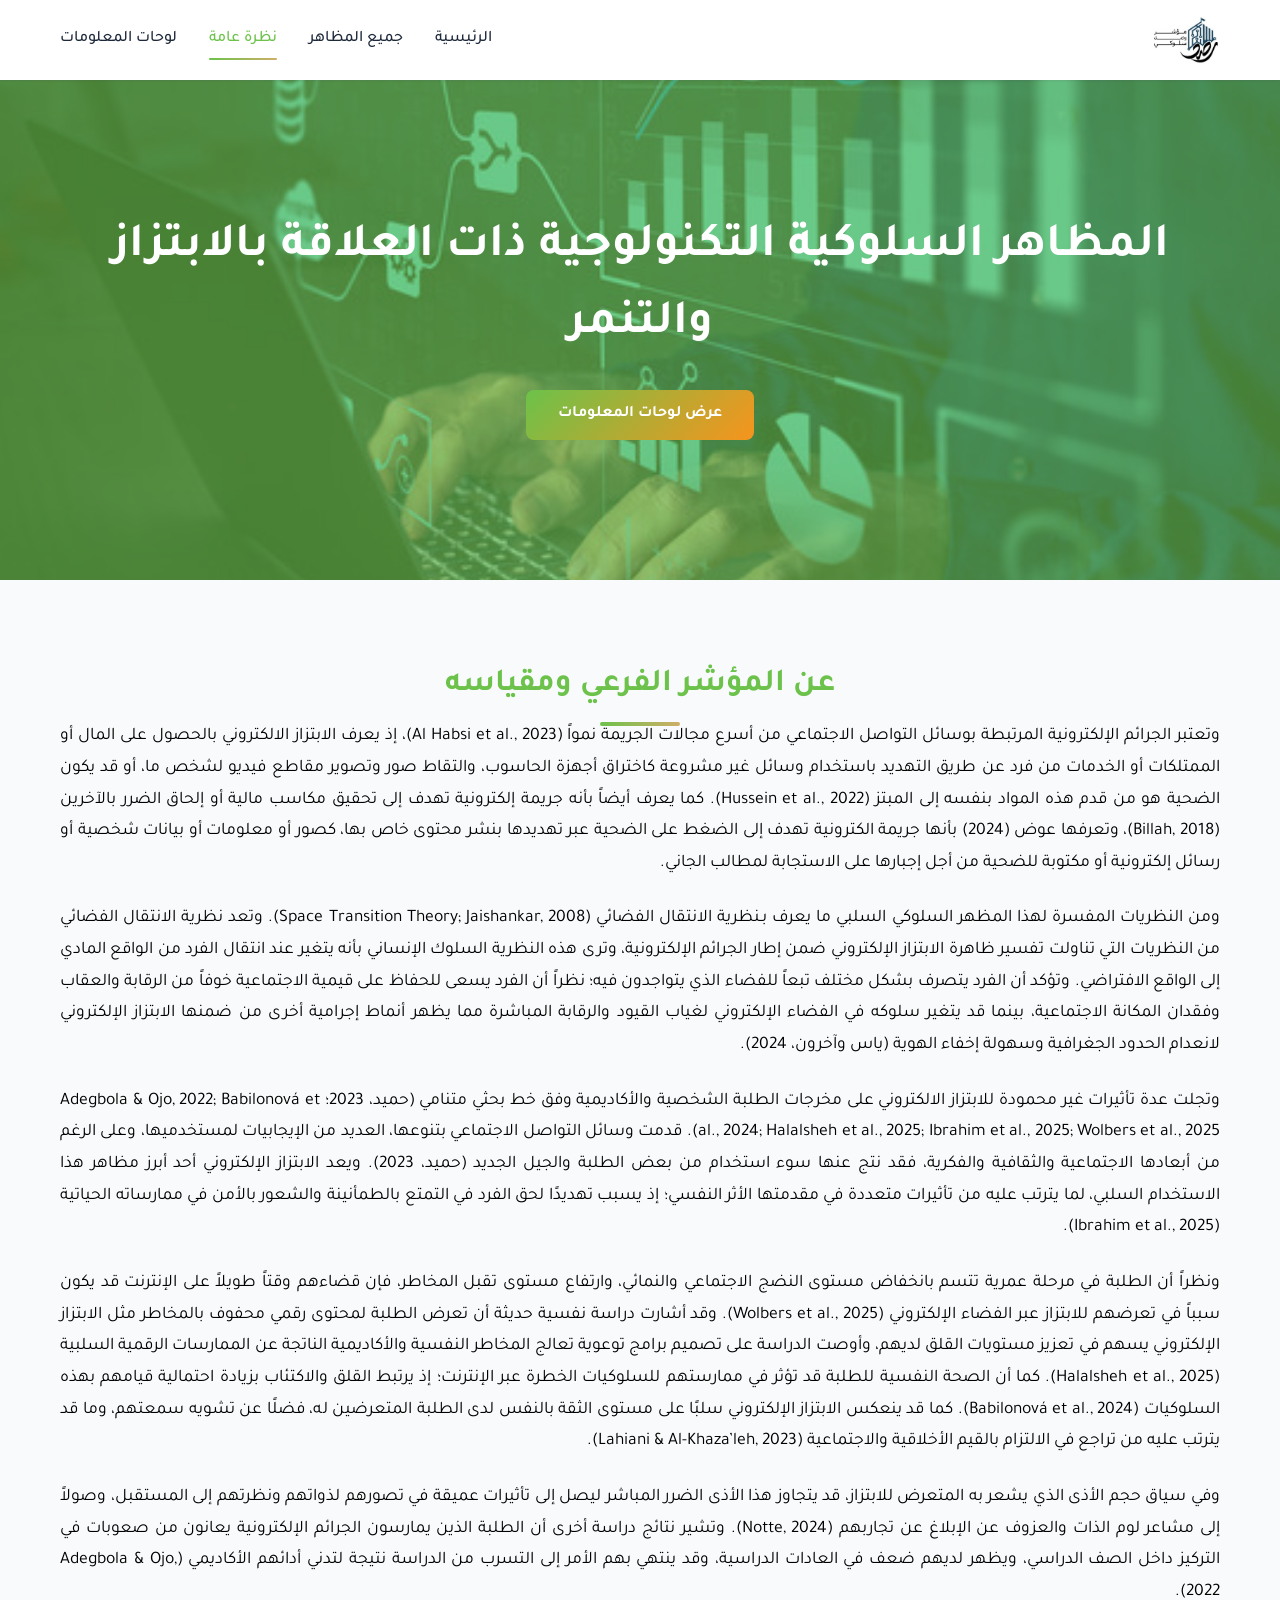
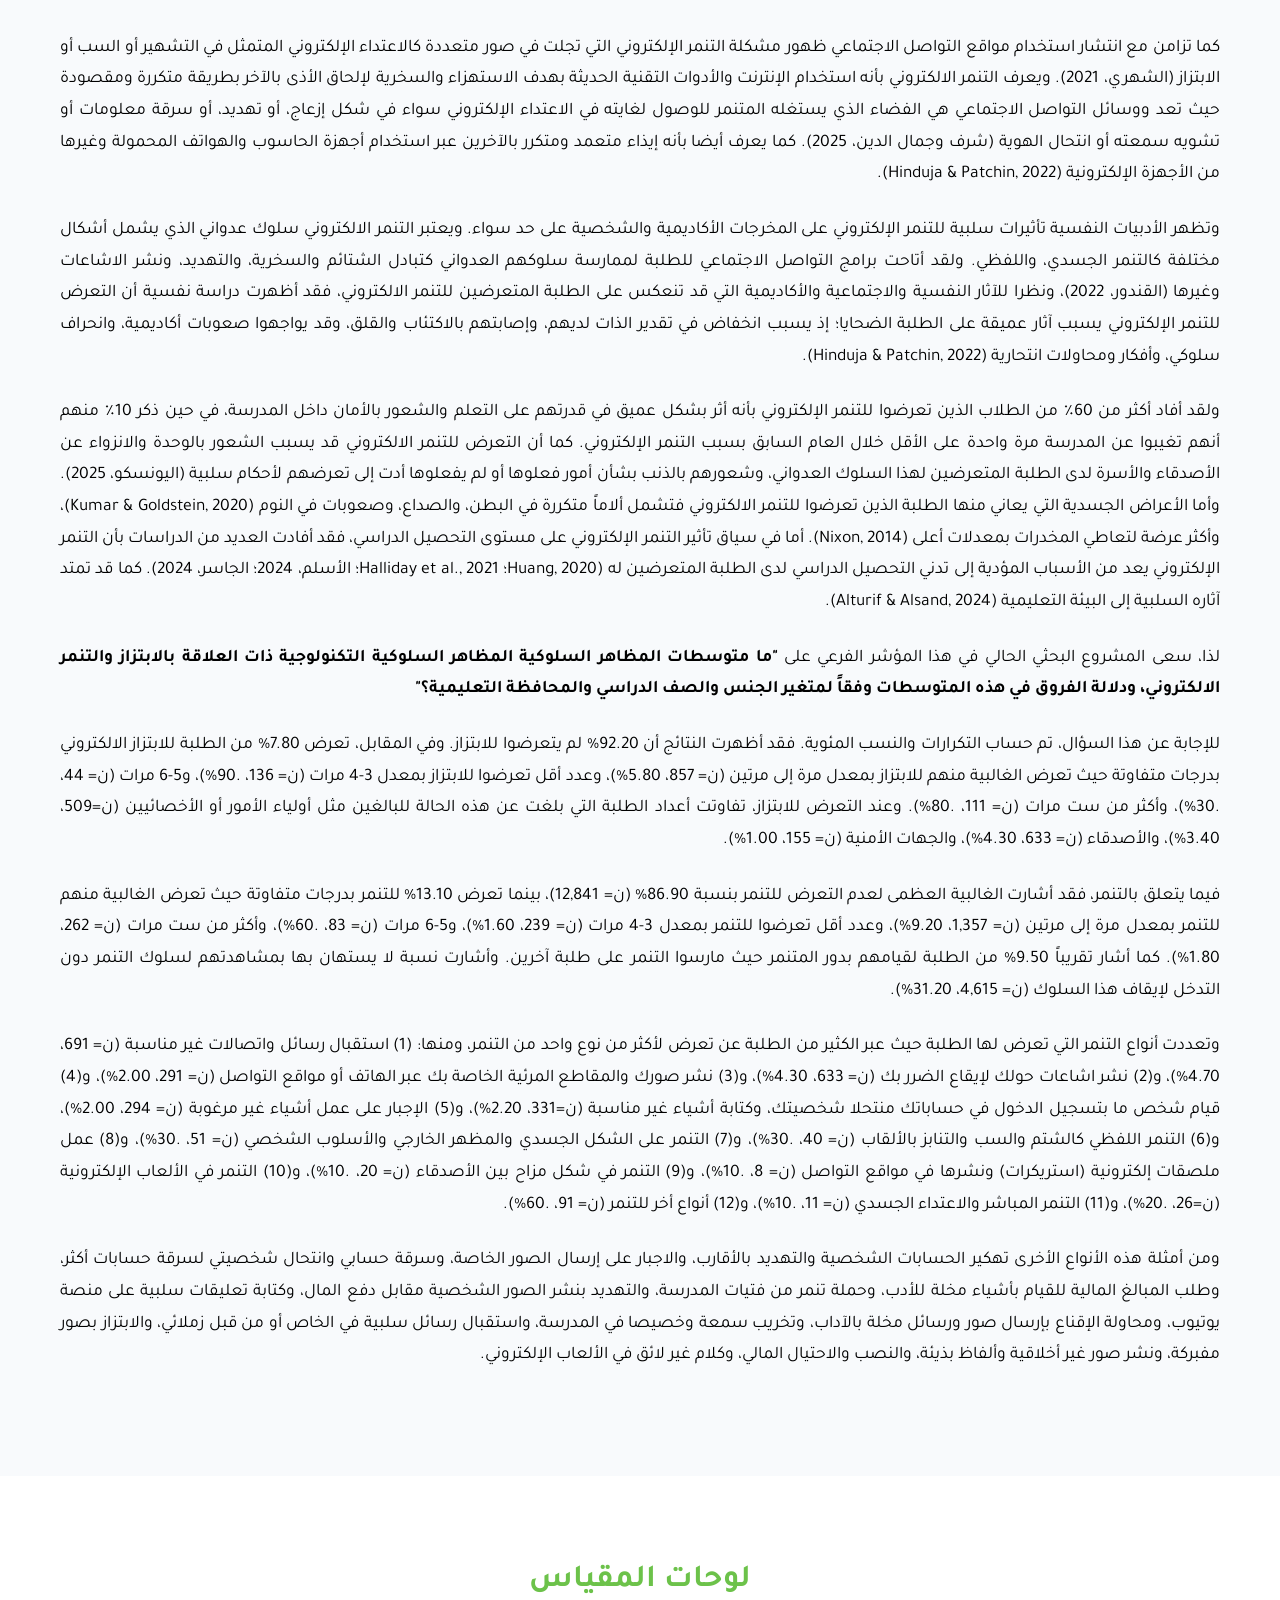
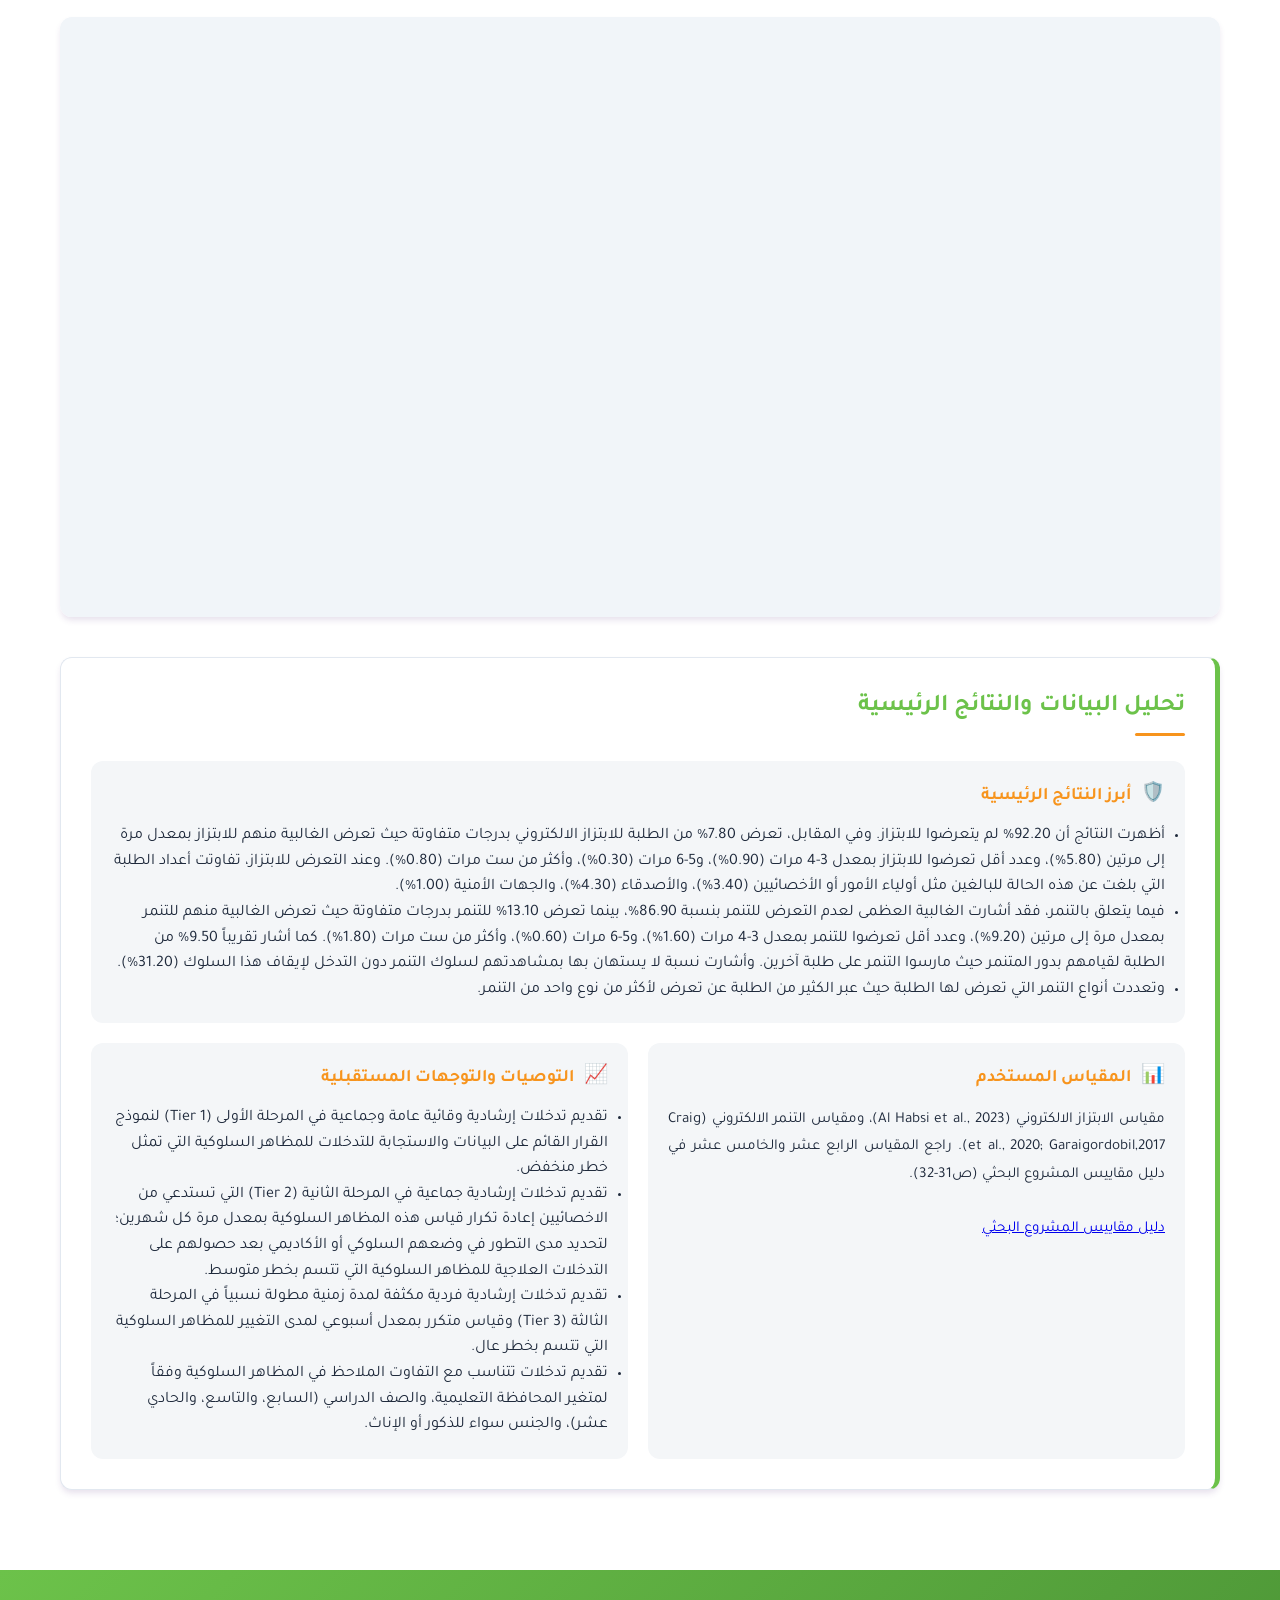
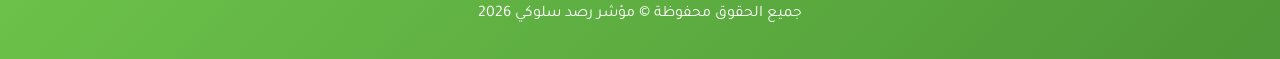
<file: scale-9.html>
<!DOCTYPE html>
<html lang="ar" dir="rtl">

<head>
    <meta charset="UTF-8">
    <meta name="viewport" content="width=device-width, initial-scale=1.0">
    <title>المقياس – لوحة البحث</title>
    <link rel="stylesheet" href="styles.css">
    <link rel="preconnect" href="https://fonts.googleapis.com">
    <link rel="preconnect" href="https://fonts.gstatic.com" crossorigin>
    <link href="https://fonts.googleapis.com/css2?family=Tajawal:wght@300;400;500;700;800&display=swap"
        rel="stylesheet">

    <meta name="view-transition" content="same-origin" />
    <!-- added by KS -->
</head>

<body class="theme-3">
    <nav class="navbar">
        <div class="container">
            <div class="nav-brand">
                <a href="index.html"><img src="images/logo.jpg" alt="لوحة مشروع البحث" class="nav-logo"></a>
            </div>
            <ul class="nav-menu" id="navMenu">
                <li><a href="index.html" class="nav-link">الرئيسية</a></li>
                <li><a href="index.html#scales-table" class="nav-link">جميع المظاهر</a></li>
                <li><a href="#home" class="nav-link">نظرة عامة</a></li>
                <li><a href="#dashboards" class="nav-link">لوحات المعلومات</a></li>

            </ul>
            <div class="hamburger" id="hamburger">
                <span></span>
                <span></span>
                <span></span>
            </div>
        </div>
    </nav>

    <section id="home" class="hero">
        <div class="hero-overlay"></div>
        <div class="container hero-content">
            <h1 class="hero-title">
                المظاهر السلوكية التكنولوجية ذات العلاقة بالابتزاز والتنمر
            </h1>
            <!-- <p class="hero-subtitle">استبدل هذا النص بوصف قصير للمقياس ٣ وما يقيسه.</p> -->
            <a href="#dashboards" class="btn btn-primary">عرض لوحات المعلومات</a>
            <!-- <a href="#" class="btn btn-primary">
                عرض المقاييس
            </a> -->
        </div>
    </section>

    <section id="about" class="about">
        <div class="container">
            <h2 class="section-title">عن المؤشر الفرعي ومقياسه</h2>
            <div class="about-content">
                <div class="about-text">

                    <p dir="rtl">
                        وتعتبر الجرائم الإلكترونية المرتبطة بوسائل التواصل الاجتماعي من أسرع مجالات الجريمة نمواً (Al
                        Habsi et al., 2023)، إذ يعرف الابتزاز الالكتروني بالحصول على المال أو الممتلكات أو الخدمات من
                        فرد عن طريق التهديد باستخدام وسائل غير مشروعة كاختراق أجهزة الحاسوب، والتقاط صور وتصوير مقاطع
                        فيديو لشخص ما، أو قد يكون الضحية هو من قدم هذه المواد بنفسه إلى المبتز (Hussein et al., 2022).
                        كما يعرف أيضاً بأنه جريمة إلكترونية تهدف إلى تحقيق مكاسب مالية أو إلحاق الضرر بالآخرين (Billah,
                        2018)، وتعرفها عوض (2024) بأنها جريمة الكترونية تهدف إلى الضغط على الضحية عبر تهديدها بنشر محتوى
                        خاص بها، كصور أو معلومات أو بيانات شخصية أو رسائل إلكترونية أو مكتوبة للضحية من أجل إجبارها على
                        الاستجابة لمطالب الجاني.
                    </p>

                    <p dir="rtl">
                        ومن النظريات المفسرة لهذا المظهر السلوكي السلبي ما يعرف بـنظرية الانتقال الفضائي (Space
                        Transition Theory; Jaishankar, 2008). وتعد نظرية الانتقال الفضائي من النظريات التي تناولت تفسير
                        ظاهرة الابتزاز الإلكتروني ضمن إطار الجرائم الإلكترونية، وترى هذه النظرية السلوك الإنساني بأنه
                        يتغير عند انتقال الفرد من الواقع المادي إلى الواقع الافتراضي. وتؤكد أن الفرد يتصرف بشكل مختلف
                        تبعاً للفضاء الذي يتواجدون فيه؛ نظراً أن الفرد يسعى للحفاظ على قيمية الاجتماعية خوفاً من الرقابة
                        والعقاب وفقدان المكانة الاجتماعية، بينما قد يتغير سلوكه في الفضاء الإلكتروني لغياب القيود
                        والرقابة المباشرة مما يظهر أنماط إجرامية أخرى من ضمنها الابتزاز الإلكتروني لانعدام الحدود
                        الجغرافية وسهولة إخفاء الهوية (ياس وآخرون، 2024).
                    </p>

                    <p dir="rtl">
                        وتجلت عدة تأثيرات غير محمودة للابتزاز الالكتروني على مخرجات الطلبة الشخصية والأكاديمية وفق خط
                        بحثي متنامي (حميد، 2023؛ Adegbola & Ojo, 2022; Babilonová et al., 2024; Halalsheh et al., 2025;
                        Ibrahim et al., 2025; Wolbers et al., 2025). قدمت وسائل التواصل الاجتماعي بتنوعها، العديد من
                        الإيجابيات لمستخدميها، وعلى الرغم من أبعادها الاجتماعية والثقافية والفكرية، فقد نتج عنها سوء
                        استخدام من بعض الطلبة والجيل الجديد (حميد، 2023). ويعد الابتزاز الإلكتروني أحد أبرز مظاهر هذا
                        الاستخدام السلبي، لما يترتب عليه من تأثيرات متعددة في مقدمتها الأثر النفسي؛ إذ يسبب تهديدًا لحق
                        الفرد في التمتع بالطمأنينة والشعور بالأمن في ممارساته الحياتية (Ibrahim et al., 2025).
                    </p>

                    <p dir="rtl">
                        ونظراً أن الطلبة في مرحلة عمرية تتسم بانخفاض مستوى النضج الاجتماعي والنمائي، وارتفاع مستوى تقبل
                        المخاطر، فإن قضاءهم وقتاً طويلاً على الإنترنت قد يكون سبباً في تعرضهم للابتزاز عبر الفضاء
                        الإلكتروني (Wolbers et al., 2025). وقد أشارت دراسة نفسية حديثة أن تعرض الطلبة لمحتوى رقمي محفوف
                        بالمخاطر مثل الابتزاز الإلكتروني يسهم في تعزيز مستويات القلق لديهم، وأوصت الدراسة على تصميم
                        برامج توعوية تعالج المخاطر النفسية والأكاديمية الناتجة عن الممارسات الرقمية السلبية (Halalsheh
                        et al., 2025). كما أن الصحة النفسية للطلبة قد تؤثر في ممارستهم للسلوكيات الخطرة عبر الإنترنت؛ إذ
                        يرتبط القلق والاكتئاب بزيادة احتمالية قيامهم بهذه السلوكيات (Babilonová et al., 2024). كما قد
                        ينعكس الابتزاز الإلكتروني سلبًا على مستوى الثقة بالنفس لدى الطلبة المتعرضين له، فضلًا عن تشويه
                        سمعتهم، وما قد يترتب عليه من تراجع في الالتزام بالقيم الأخلاقية والاجتماعية (Lahiani &
                        Al-Khaza’leh, 2023).
                    </p>

                    <p dir="rtl">
                        وفي سياق حجم الأذى الذي يشعر به المتعرض للابتزاز، قد يتجاوز هذا الأذى الضرر المباشر ليصل إلى
                        تأثيرات عميقة في تصورهم لذواتهم ونظرتهم إلى المستقبل، وصولاً إلى مشاعر لوم الذات والعزوف عن
                        الإبلاغ عن تجاربهم (Notte, 2024). وتشير نتائج دراسة أخرى أن الطلبة الذين يمارسون الجرائم
                        الإلكترونية يعانون من صعوبات في التركيز داخل الصف الدراسي، ويظهر لديهم ضعف في العادات الدراسية،
                        وقد ينتهي بهم الأمر إلى التسرب من الدراسة نتيجة لتدني أدائهم الأكاديمي (Adegbola & Ojo, 2022).
                    </p>

                    <p dir="rtl">
                        كما تزامن مع انتشار استخدام مواقع التواصل الاجتماعي ظهور مشكلة التنمر الإلكتروني التي تجلت في
                        صور متعددة كالاعتداء الإلكتروني المتمثل في التشهير أو السب أو الابتزاز (الشهري، 2021). ويعرف
                        التنمر الالكتروني بأنه استخدام الإنترنت والأدوات التقنية الحديثة بهدف الاستهزاء والسخرية لإلحاق
                        الأذى بالآخر بطريقة متكررة ومقصودة حيث تعد ووسائل التواصل الاجتماعي هي الفضاء الذي يستغله
                        المتنمر للوصول لغايته في الاعتداء الإلكتروني سواء في شكل إزعاج، أو تهديد، أو سرقة معلومات أو
                        تشويه سمعته أو انتحال الهوية (شرف وجمال الدين، 2025). كما يعرف أيضا بأنه إيذاء متعمد ومتكرر
                        بالآخرين عبر استخدام أجهزة الحاسوب والهواتف المحمولة وغيرها من الأجهزة الإلكترونية (Hinduja &
                        Patchin, 2022).
                    </p>

                    <p dir="rtl">
                        وتظهر الأدبيات النفسية تأثيرات سلبية للتنمر الإلكتروني على المخرجات الأكاديمية والشخصية على حد
                        سواء. ويعتبر التنمر الالكتروني سلوك عدواني الذي يشمل أشكال مختلفة كالتنمر الجسدي، واللفظي. ولقد
                        أتاحت برامج التواصل الاجتماعي للطلبة لممارسة سلوكهم العدواني كتبادل الشتائم والسخرية، والتهديد،
                        ونشر الاشاعات وغيرها (القندور، 2022)، ونظرا للآثار النفسية والاجتماعية والأكاديمية التي قد تنعكس
                        على الطلبة المتعرضين للتنمر الالكتروني، فقد أظهرت دراسة نفسية أن التعرض للتنمر الإلكتروني يسبب
                        آثار عميقة على الطلبة الضحايا؛ إذ يسبب انخفاض في تقدير الذات لديهم، وإصابتهم بالاكتئاب والقلق،
                        وقد يواجهوا صعوبات أكاديمية، وانحراف سلوكي، وأفكار ومحاولات انتحارية (Hinduja & Patchin, 2022).
                    </p>

                    <p dir="rtl">
                        ولقد أفاد أكثر من 60٪ من الطلاب الذين تعرضوا للتنمر الإلكتروني بأنه أثر بشكل عميق في قدرتهم على
                        التعلم والشعور بالأمان داخل المدرسة، في حين ذكر 10٪ منهم أنهم تغيبوا عن المدرسة مرة واحدة على
                        الأقل خلال العام السابق بسبب التنمر الإلكتروني. كما أن التعرض للتنمر الالكتروني قد يسبب الشعور
                        بالوحدة والانزواء عن الأصدقاء والأسرة لدى الطلبة المتعرضين لهذا السلوك العدواني، وشعورهم بالذنب
                        بشأن أمور فعلوها أو لم يفعلوها أدت إلى تعرضهم لأحكام سلبية (اليونسكو، 2025). وأما الأعراض
                        الجسدية التي يعاني منها الطلبة الذين تعرضوا للتنمر الالكتروني فتشمل ألاماً متكررة في البطن،
                        والصداع، وصعوبات في النوم (Kumar & Goldstein, 2020)، وأكثر عرضة لتعاطي المخدرات بمعدلات أعلى
                        (Nixon, 2014). أما في سياق تأثير التنمر الإلكتروني على مستوى التحصيل الدراسي، فقد أفادت العديد
                        من الدراسات بأن التنمر الإلكتروني يعد من الأسباب المؤدية إلى تدني التحصيل الدراسي لدى الطلبة
                        المتعرضين له (Huang, 2020؛ Halliday et al., 2021؛ الأسلم، 2024؛ الجاسر، 2024). كما قد تمتد آثاره
                        السلبية إلى البيئة التعليمية (Alturif & Alsand, 2024).
                    </p>

                    <p dir="rtl">
                        لذا، سعى المشروع البحثي الحالي في هذا المؤشر الفرعي على <strong>"ما متوسطات المظاهر السلوكية
                            المظاهر السلوكية التكنولوجية ذات العلاقة بالابتزاز والتنمر الالكتروني، ودلالة الفروق في هذه
                            المتوسطات وفقاً لمتغير الجنس والصف الدراسي والمحافظة التعليمية؟"</strong>
                    </p>

                    <p dir="rtl">
                        للإجابة عن هذا السؤال، تم حساب التكرارات والنسب المئوية. فقد أظهرت النتائج أن 92.20% لم يتعرضوا
                        للابتزاز. وفي المقابل، تعرض 7.80% من الطلبة للابتزاز الالكتروني بدرجات متفاوتة حيث تعرض الغالبية
                        منهم للابتزاز بمعدل مرة إلى مرتين (ن= 857، 5.80%)، وعدد أقل تعرضوا للابتزاز بمعدل 3-4 مرات (ن=
                        136، .90%)، و5-6 مرات (ن= 44، .30%)، وأكثر من ست مرات (ن= 111، .80%). وعند التعرض للابتزاز،
                        تفاوتت أعداد الطلبة التي بلغت عن هذه الحالة للبالغين مثل أولياء الأمور أو الأخصائيين (ن=509،
                        3.40%)، والأصدقاء (ن= 633، 4.30%)، والجهات الأمنية (ن= 155، 1.00%).
                    </p>

                    <p dir="rtl">
                        فيما يتعلق بالتنمر، فقد أشارت الغالبية العظمى لعدم التعرض للتنمر بنسبة 86.90% (ن= 12,841)، بينما
                        تعرض 13.10% للتنمر بدرجات متفاوتة حيث تعرض الغالبية منهم للتنمر بمعدل مرة إلى مرتين (ن= 1,357،
                        9.20%)، وعدد أقل تعرضوا للتنمر بمعدل 3-4 مرات (ن= 239، 1.60%)، و5-6 مرات (ن= 83، .60%)، وأكثر من
                        ست مرات (ن= 262، 1.80%). كما أشار تقريباً 9.50% من الطلبة لقيامهم بدور المتنمر حيث مارسوا التنمر
                        على طلبة آخرين. وأشارت نسبة لا يستهان بها بمشاهدتهم لسلوك التنمر دون التدخل لإيقاف هذا السلوك
                        (ن= 4,615، 31.20%).
                    </p>

                    <p dir="rtl">
                        وتعددت أنواع التنمر التي تعرض لها الطلبة حيث عبر الكثير من الطلبة عن تعرض لأكثر من نوع واحد من
                        التنمر، ومنها: (1) استقبال رسائل واتصالات غير مناسبة (ن= 691، 4.70%)، و(2) نشر اشاعات حولك
                        لإيقاع الضرر بك (ن= 633، 4.30%)، و(3) نشر صورك والمقاطع المرئية الخاصة بك عبر الهاتف أو مواقع
                        التواصل (ن= 291، 2.00%)، و(4) قيام شخص ما بتسجيل الدخول في حساباتك منتحلا شخصيتك، وكتابة أشياء
                        غير مناسبة (ن=331، 2.20%)، و(5) الإجبار على عمل أشياء غير مرغوبة (ن= 294، 2.00%)، و(6) التنمر
                        اللفظي كالشتم والسب والتنابز بالألقاب (ن= 40، .30%)، و(7) التنمر على الشكل الجسدي والمظهر
                        الخارجي والأسلوب الشخصي (ن= 51، .30%)، و(8) عمل ملصقات إلكترونية (استريكرات) ونشرها في مواقع
                        التواصل (ن= 8، .10%)، و(9) التنمر في شكل مزاح بين الأصدقاء (ن= 20، .10%)، و(10) التنمر في
                        الألعاب الإلكترونية (ن=26، .20%)، و(11) التنمر المباشر والاعتداء الجسدي (ن= 11، .10%)، و(12)
                        أنواع أخر للتنمر (ن= 91، .60%).
                    </p>

                    <p dir="rtl">
                        ومن أمثلة هذه الأنواع الأخرى تهكير الحسابات الشخصية والتهديد بالأقارب، والاجبار على إرسال الصور
                        الخاصة، وسرقة حسابي وانتحال شخصيتي لسرقة حسابات أكثر، وطلب المبالغ المالية للقيام بأشياء مخلة
                        للأدب، وحملة تنمر من فتيات المدرسة، والتهديد بنشر الصور الشخصية مقابل دفع المال، وكتابة تعليقات
                        سلبية على منصة يوتيوب، ومحاولة الإقناع بإرسال صور ورسائل مخلة بالآداب، وتخريب سمعة وخصيصا في
                        المدرسة، واستقبال رسائل سلبية في الخاص أو من قبل زملائي، والابتزاز بصور مفبركة، ونشر صور غير
                        أخلاقية وألفاظ بذيئة، والنصب والاحتيال المالي، وكلام غير لائق في الألعاب الإلكتروني.
                    </p>




                </div>
            </div>
        </div>
    </section>


    <!-- dashboard section -->
    <section id="dashboards" class="dashboards">
        <div class="container">
            <h2 class="section-title">لوحات المقياس</h2>
            <!-- <p class="section-subtitle">ضمّن لوحات Tableau التي تعرض نتائج المقياس</p> -->

            <div class="dashboard-grid">
                <div class="dashboard-card">
                    <div class="dashboard-embed">
                        <div class="dashboard-placeholder">

                            <div class='tableauPlaceholder' id='viz1772083855913' style='position: relative'>
                                <noscript>
                                    <a href='#'>
                                        <img alt='التنمر والابتزاز '
                                            src='https://public.tableau.com/static/images/St/StudentData_17702191216530/sheet30/1_rss.png'
                                            style='border: none' />
                                    </a>
                                </noscript>

                                <object class='tableauViz' style='display:none;'>
                                    <!-- Only necessary fix: decoded host_url -->
                                    <param name='host_url' value='https://public.tableau.com/' />
                                    <param name='embed_code_version' value='3' />
                                    <param name='site_root' value='' />
                                    <param name='name' value='StudentData_17702191216530/sheet30' />
                                    <param name='tabs' value='no' />
                                    <param name='toolbar' value='yes' />
                                    <param name='static_image'
                                        value='https://public.tableau.com/static/images/St/StudentData_17702191216530/sheet30/1.png' />
                                    <param name='animate_transition' value='yes' />
                                    <param name='display_static_image' value='yes' />
                                    <param name='display_spinner' value='yes' />
                                    <param name='display_overlay' value='yes' />
                                    <param name='display_count' value='yes' />
                                    <param name='language' value='en-US' />
                                </object>
                            </div>

                            <script type='text/javascript'>
                                var divElement = document.getElementById('viz1772083855913');
                                var vizElement = divElement.getElementsByTagName('object')[0];

                                if (divElement.offsetWidth > 800) {
                                    vizElement.style.minWidth = '420px';
                                    vizElement.style.maxWidth = '1350px';
                                    vizElement.style.width = '100%';
                                    vizElement.style.height = '1087px';
                                } else if (divElement.offsetWidth > 500) {
                                    vizElement.style.minWidth = '420px';
                                    vizElement.style.maxWidth = '1350px';
                                    vizElement.style.width = '100%';
                                    vizElement.style.height = '1087px';
                                } else {
                                    vizElement.style.width = '100%';
                                    vizElement.style.height = '1827px';
                                }

                                var scriptElement = document.createElement('script');
                                scriptElement.src = 'https://public.tableau.com/javascripts/api/viz_v1.js';
                                vizElement.parentNode.insertBefore(scriptElement, vizElement);
                            </script>

                        </div>
                    </div>
                </div>
            </div>

            <!-- dashboard analysis design -->

            <div class="dashboard-analysis">
                <div class="analysis-header">
                    <h3>تحليل البيانات والنتائج الرئيسية</h3>
                </div>

                <div class="analysis-content">

                    <!-- الصف الأول - بعرض كامل -->
                    <div class="analysis-item full-width">
                        <h4><span class="analysis-icon">🛡️</span> أبرز النتائج الرئيسية</h4>
                        <ul>
                            <li>أظهرت النتائج أن 92.20% لم يتعرضوا للابتزاز. وفي المقابل، تعرض 7.80% من الطلبة للابتزاز
                                الالكتروني بدرجات متفاوتة حيث تعرض الغالبية منهم للابتزاز بمعدل مرة إلى مرتين (5.80%)،
                                وعدد أقل تعرضوا للابتزاز بمعدل 3-4 مرات (0.90%)، و5-6 مرات (0.30%)، وأكثر من ست مرات
                                (0.80%). وعند التعرض للابتزاز، تفاوتت أعداد الطلبة التي بلغت عن هذه الحالة للبالغين مثل
                                أولياء الأمور أو الأخصائيين (3.40%)، والأصدقاء (4.30%)، والجهات الأمنية (1.00%).</li>

                            <li>فيما يتعلق بالتنمر، فقد أشارت الغالبية العظمى لعدم التعرض للتنمر بنسبة 86.90%، بينما
                                تعرض 13.10% للتنمر بدرجات متفاوتة حيث تعرض الغالبية منهم للتنمر بمعدل مرة إلى مرتين
                                (9.20%)، وعدد أقل تعرضوا للتنمر بمعدل 3-4 مرات (1.60%)، و5-6 مرات (0.60%)، وأكثر من ست
                                مرات (1.80%). كما أشار تقريباً 9.50% من الطلبة لقيامهم بدور المتنمر حيث مارسوا التنمر
                                على طلبة آخرين. وأشارت نسبة لا يستهان بها بمشاهدتهم لسلوك التنمر دون التدخل لإيقاف هذا
                                السلوك (31.20%).</li>

                            <li>وتعددت أنواع التنمر التي تعرض لها الطلبة حيث عبر الكثير من الطلبة عن تعرض لأكثر من نوع
                                واحد من التنمر.</li>
                        </ul>
                    </div>

                    <!-- الصف الثاني -->
                    <div class="analysis-row">

                        <div class="analysis-item">
                            <h4><span class="analysis-icon">📊</span> المقياس المستخدم</h4>
                            <p>
                                مقياس الابتزاز الالكتروني (Al Habsi et al., 2023)، ومقياس التنمر الالكتروني (Craig et
                                al., 2020; Garaigordobil,2017). راجع المقياس الرابع عشر والخامس عشر في دليل مقاييس
                                المشروع البحثي (ص31-32).
                            </p>
                            <p>
                                <br>
                                <a href="files/BehavioralMonitoringIndex_ResearchScalesGuide.pdf" target="_blank">دليل
                                    مقاييس المشروع البحثي</a>
                            </p>
                        </div>

                        <div class="analysis-item">
                            <h4><span class="analysis-icon">📈</span> التوصيات والتوجهات المستقبلية</h4>
                            <ul>
                                <li>تقديم تدخلات إرشادية وقائية عامة وجماعية في المرحلة الأولى (Tier 1) لنموذج القرار
                                    القائم على البيانات والاستجابة للتدخلات للمظاهر السلوكية التي تمثل خطر منخفض.</li>

                                <li>تقديم تدخلات إرشادية جماعية في المرحلة الثانية (Tier 2) التي تستدعي من الاخصائيين
                                    إعادة تكرار قياس هذه المظاهر السلوكية بمعدل مرة كل شهرين؛ لتحديد مدى التطور في وضعهم
                                    السلوكي أو الأكاديمي بعد حصولهم على التدخلات العلاجية للمظاهر السلوكية التي تتسم
                                    بخطر متوسط.</li>

                                <li>تقديم تدخلات إرشادية فردية مكثفة لمدة زمنية مطولة نسبياً في المرحلة الثالثة (Tier 3)
                                    وقياس متكرر بمعدل أسبوعي لمدى التغيير للمظاهر السلوكية التي تتسم بخطر عال.</li>

                                <li>تقديم تدخلات تتناسب مع التفاوت الملاحظ في المظاهر السلوكية وفقاً لمتغير المحافظة
                                    التعليمية، والصف الدراسي (السابع، والتاسع، والحادي عشر)، والجنس سواء للذكور أو
                                    الإناث.</li>
                            </ul>
                        </div>

                    </div>
                </div>
            </div>
        </div>
    </section>

    <!-- Footer Section -->

    <!-- Footer -->
    <footer class="footer">
        <div class="container">
            <p>جميع الحقوق محفوظة © مؤشر رصد سلوكي 2026</p>
        </div>
    </footer>


    <div id="articleModal" class="modal">
        <div class="modal-content">
            <span class="close-modal">&times;</span>
            <h2>إضافة مقال جديد للمقياس ٣</h2>
            <form id="articleForm">
                <div class="form-group">
                    <label for="articleTitle">عنوان المقال</label>
                    <input type="text" id="articleTitle" required>
                </div>
                <div class="form-group">
                    <label for="articleDate">التاريخ</label>
                    <input type="date" id="articleDate" required>
                </div>
                <div class="form-group">
                    <label for="articleExcerpt">مقتطف</label>
                    <textarea id="articleExcerpt" rows="4" required></textarea>
                </div>
                <div class="form-group">
                    <label for="articleLink">رابط URL</label>
                    <input type="url" id="articleLink" placeholder="https://...">
                </div>
                <div class="form-group">
                    <label for="articleIcon">أيقونة (رمز أو نص)</label>
                    <input type="text" id="articleIcon" placeholder="📄" maxlength="2">
                </div>
                <button type="submit" class="btn btn-primary">إضافة المقال</button>
            </form>
        </div>
    </div>

    <script src="script.js"></script>
</body>

</html>
</file>
<file: styles.css>
/* Reset and Base Styles */
* {
    margin: 0;
    padding: 0;
    box-sizing: border-box;
}

:root {
    /* Brand Colors (default theme) */
    --primary-color: #5A2D82;
    --primary-dark: #4a2470;
    --primary-light: #7a3fa0;
    --secondary-color: #0071BC;
    --secondary-dark: #005a94;
    --accent-gold: #CFAE67;
    --accent-green: #6CC24A;
    --accent-orange: #F7941D;
    --accent-red: #C1272D;

    /* Neutral Colors */
    --text-dark: #1e293b;
    --text-light: #64748b;
    --bg-light: #f8fafc;
    --bg-white: #ffffff;
    --border-color: #e2e8f0;

    /* Shadows */
    --shadow-sm: 0 1px 2px 0 rgba(90, 45, 130, 0.1);
    --shadow-md: 0 4px 6px -1px rgba(90, 45, 130, 0.15);
    --shadow-lg: 0 10px 15px -3px rgba(90, 45, 130, 0.2);
    --shadow-xl: 0 20px 25px -5px rgba(90, 45, 130, 0.25);
}

body {
    font-family: 'Tajawal', 'Inter', -apple-system, BlinkMacSystemFont, 'Segoe UI', sans-serif;
    line-height: 1.6;
    color: var(--text-dark);
    background-color: var(--bg-white);
}

/* RTL (Arabic) support */
[dir="rtl"] .nav-menu {
    gap: 2rem;
}

[dir="rtl"] .nav-link:hover::after,
[dir="rtl"] .nav-link.active::after {
    left: auto;
    right: 0;
}

[dir="rtl"] .section-title::after {
    left: auto;
    right: 50%;
    transform: translateX(50%);
}

[dir="rtl"] .contact-item {
    border-left: none;
    border-right: 4px solid var(--secondary-color);
}

[dir="rtl"] .contact-item:hover {
    transform: translateX(-5px);
}

[dir="rtl"] .article-link:hover {
    transform: translateX(-5px);
}

[dir="rtl"] .dashboard-placeholder code {
    border-left: none;
    border-right: 3px solid var(--accent-gold);
}

[dir="rtl"] .dashboard-placeholder ol {
    padding-left: 0;
    padding-right: 1.5rem;
}

@media (max-width: 768px) {
    [dir="rtl"] .nav-menu {
        left: auto;
        right: -100%;
        transition: right 0.3s ease;
    }

    [dir="rtl"] .nav-menu.active {
        left: auto;
        right: 0;
    }
}

.container {
    max-width: 1200px;
    margin: 0 auto;
    padding: 0 20px;
}

/* Navigation */
.navbar {
    background-color: var(--bg-white);
    box-shadow: var(--shadow-sm);
    position: sticky;
    top: 0;
    z-index: 1000;
    padding: 1rem 0;
}

.navbar .container {
    display: flex;
    justify-content: space-between;
    align-items: center;
}

.nav-brand h2 {
    background: linear-gradient(135deg, var(--primary-color) 0%, var(--secondary-color) 100%);
    -webkit-background-clip: text;
    -webkit-text-fill-color: transparent;
    background-clip: text;
    font-size: 1.5rem;
    font-weight: 700;
}

.nav-brand img {
    display: block;
    max-height: 48px;
    width: auto;
    object-fit: contain;
}

.nav-menu {
    display: flex;
    list-style: none;
    gap: 2rem;
}

.nav-link {
    text-decoration: none;
    color: var(--text-dark);
    font-weight: 500;
    transition: all 0.3s ease;
    position: relative;
    padding: 0.5rem 0;
}

.nav-link:hover,
.nav-link.active {
    color: var(--primary-color);
}

.nav-link:hover::after,
.nav-link.active::after {
    content: '';
    position: absolute;
    bottom: -5px;
    left: 0;
    width: 100%;
    height: 2px;
    background: linear-gradient(90deg, var(--primary-color) 0%, var(--accent-gold) 100%);
    border-radius: 2px;
}

.hamburger {
    display: none;
    flex-direction: column;
    cursor: pointer;
    gap: 4px;
}

.hamburger span {
    width: 25px;
    height: 3px;
    background-color: var(--text-dark);
    transition: all 0.3s ease;
}

/* Hero Section */
.hero {
    position: relative;
    height: 500px;
    background: url("images/nav.jpg") center center / cover no-repeat;
    display: flex;
    align-items: center;
    justify-content: center;
    color: white;
    text-align: center;
    overflow: hidden;
}

.hero-overlay {
    position: absolute;
    top: 0;
    left: 0;
    right: 0;
    bottom: 0;
    background: var(--hero-overlay, rgba(0, 113, 188, 0.6));
}

.hero-content {
    position: relative;
    z-index: 1;
}

.hero-title {
    font-size: 3rem;

    font-weight: 700;
    margin-bottom: 1rem;
    animation: fadeInUp 0.8s ease;
}

.hero-subtitle {

    font-size: 1.25rem;
    color: #ffffff;
    text-align: center;
    margin-bottom: 2rem;
    opacity: 0.95;
    animation: fadeInUp 0.8s ease 0.2s both;
}

/* Buttons */
.btn {
    display: inline-block;
    padding: 12px 32px;
    border-radius: 8px;
    text-decoration: none;
    font-weight: 600;
    transition: all 0.3s ease;
    border: none;
    cursor: pointer;
    font-size: 1rem;
    margin: 10px;
}

.btn-primary {
    background: linear-gradient(135deg, var(--primary-color) 0%, var(--secondary-color) 100%);
    color: white;
    animation: fadeInUp 0.8s ease 0.4s both;
    border: none;
}

.btn-primary:hover {
    background: linear-gradient(135deg, var(--primary-dark) 0%, var(--secondary-dark) 100%);
    transform: translateY(-2px);
    box-shadow: 0 10px 20px rgba(90, 45, 130, 0.4);
}

.btn-secondary {
    background-color: var(--bg-white);
    color: var(--primary-color);
    border: 2px solid var(--primary-color);
}

.btn-secondary:hover {
    background: linear-gradient(135deg, var(--primary-color) 0%, var(--secondary-color) 100%);
    color: white;
    border-color: transparent;
    transform: translateY(-2px);
    box-shadow: 0 8px 16px rgba(90, 45, 130, 0.25);
}

/* Sections */
section {
    /* it was 80 changes to 40 by KS */
    padding: 80px 0;
}

.section-title {
    font-size: 2.5rem;
    font-weight: 700;
    text-align: center;
    margin-bottom: 2rem;
    color: var(--primary-color);
    position: relative;
    display: block;
    width: 100%;
}

.section-title::after {
    content: '';
    position: absolute;
    bottom: -15px;
    left: 50%;
    transform: translateX(-50%);
    width: 80px;
    height: 4px;
    background: linear-gradient(90deg, var(--primary-color) 0%, var(--accent-gold) 100%);
    border-radius: 2px;
}

.section-subtitle {
    text-align: center;
    color: var(--text-light);
    font-size: 1.1rem;
    margin-top: 1.5rem;
    margin-bottom: 3rem;
}

/* Scales Overview – Article & Table */
.scales-article {
    /* max-width: 800px; commented by KS*/
    margin: 0 auto 2.5rem;
    padding: 1.5rem;
    background: var(--bg-light);
    border-radius: 12px;
    border-inline-start: 4px solid var(--primary-color);
}

.scales-article-title {
    font-size: 1.35rem;
    color: var(--primary-color);
    margin-bottom: 1rem;
}

.scales-article p {
    color: var(--text-light);
    line-height: 1.8;
    margin-bottom: 1rem;
    text-align: justify;
}

.scales-article p:last-child {
    margin-bottom: 0;
}

.scales-table-wrap {
    scroll-margin-top: 5rem;
    overflow-x: auto;
    margin-bottom: 2.5rem;
    border-radius: 12px;
    /* box-shadow: var(--shadow-md); */
}

.scales-table {
    width: 100%;
    border-collapse: collapse;
    background: var(--bg-white);
    font-size: 1rem;
}

.scales-table thead {
    background: linear-gradient(135deg, var(--primary-color) 0%, var(--secondary-color) 100%);
    color: white;
}

.scales-table th {
    padding: 1rem 1.25rem;
    text-align: right;
    font-weight: 600;
}

.scales-table td {
    padding: 0.9rem 1.25rem;
    border-bottom: 1px solid var(--border-color);
    text-align: right;
}

.scales-table tbody tr:hover {
    background: rgba(90, 45, 130, 0.04);
}

.scales-table tbody tr:last-child td {
    border-bottom: none;
}

.scale-table-link {
    color: var(--secondary-color);
    text-decoration: none;
    font-weight: 600;
    transition: color 0.2s ease;
}

.scale-table-link:hover {
    color: var(--primary-color);
}

[dir="rtl"] .scales-article {
    border-inline-start: 4px solid var(--primary-color);
    border-inline-end: none;
}

/* About Section */
.about {
    background-color: var(--bg-light);
}

.about-content {
    /* max-width: 800px; commented by KS */
    margin: 0 auto;
}

.about-text p {
    font-size: 1.1rem;
    line-height: 1.8;
    margin-bottom: 1.5rem;
    /* color: var(--text-light); commented by KS */
}

/* Dashboards Section */
.dashboards {
    background-color: var(--bg-white);
}

/* Infinite Image Slider (gallery_main) - LTR so loop works in RTL pages */
.gallery-slider-section {
    padding: 3rem 0;
}

.gallery-slider-wrap {
    position: relative;
    overflow: hidden;
    width: 100%;
    direction: ltr;
}

/* Gradient fade on left and right edges */
.gallery-slider-wrap::before,
.gallery-slider-wrap::after {
    content: '';
    position: absolute;
    top: 0;
    bottom: 0;
    width: 100px;
    max-width: 15%;
    z-index: 2;
    pointer-events: none;
}

.gallery-slider-wrap::before {
    left: 0;
    background: linear-gradient(to right, var(--bg-white) 0%, transparent 100%);
}

.gallery-slider-wrap::after {
    right: 0;
    left: auto;
    background: linear-gradient(to left, var(--bg-white) 0%, transparent 100%);
}

.gallery-slider-track {
    display: flex;
    flex-direction: row;
    gap: 0;
    width: max-content;
    direction: ltr;
    animation: gallerySliderScroll 45s linear infinite;
    will-change: transform;
}

.gallery-slider-track .gallery-slider-set {
    display: flex;
    flex-direction: row;
    gap: 1rem;
    flex-shrink: 0;
    width: max-content;
    padding-right: 1rem; /* same as gap so last→first has no visual gap when loop repeats */
}

.gallery-slider-item {
    flex-shrink: 0;
    width: 320px;
    height: 200px;
    border-radius: 10px;
    overflow: hidden;
    box-shadow: 0 2px 8px rgba(0,0,0,0.08);
}

.gallery-slider-item img {
    width: 100%;
    height: 100%;
    object-fit: cover;
    display: block;
}

@keyframes gallerySliderScroll {
    0% { transform: translateX(0); }
    100% { transform: translateX(-50%); }
}

.dashboard-grid {
    display: grid;
    grid-template-columns: 1fr;
    gap: 2rem;
}

.dashboard-card {
    background-color: var(--bg-white);
    border-radius: 12px;
    box-shadow: var(--shadow-md);
    overflow: hidden;
    transition: transform 0.3s ease, box-shadow 0.3s ease;
}

.dashboard-card:hover {
    transform: translateY(-4px);
    box-shadow: 0 20px 30px rgba(90, 45, 130, 0.2);
    border-top: 3px solid var(--accent-gold);
}

.dashboard-header {
    padding: 1.5rem;
    background: linear-gradient(135deg, rgba(90, 45, 130, 0.08) 0%, rgba(0, 113, 188, 0.08) 100%);
    display: flex;
    justify-content: space-between;
    align-items: center;
    border-bottom: 2px solid var(--primary-color);
}

.dashboard-header h3 {
    font-size: 1.5rem;
    color: var(--text-dark);
}

.dashboard-badge {
    background: linear-gradient(135deg, var(--accent-gold) 0%, var(--accent-orange) 100%);
    color: white;
    padding: 4px 12px;
    border-radius: 20px;
    font-size: 0.875rem;
    font-weight: 600;
    box-shadow: 0 2px 4px rgba(207, 174, 103, 0.3);
}

.dashboard-embed {
    position: relative;
    width: 100%;
    min-height: 600px;
    background-color: #f1f5f9;
}

.dashboard-embed iframe {
    width: 100%;
    height: 600px;
    border: none;
    display: block;
}

.dashboard-placeholder {
    padding: 3rem;
    text-align: center;
    color: var(--text-light);
}

.dashboard-placeholder .placeholder-icon {
    font-size: 4rem;
    margin-bottom: 1rem;
}

.dashboard-placeholder h4 {
    font-size: 1.5rem;
    margin-bottom: 1rem;
    color: var(--text-dark);
}

.dashboard-placeholder code {
    display: block;
    background: linear-gradient(135deg, rgba(90, 45, 130, 0.1) 0%, rgba(0, 113, 188, 0.1) 100%);
    padding: 1rem;
    border-radius: 8px;
    margin-top: 1rem;
    text-align: left;
    font-size: 0.875rem;
    color: var(--secondary-color);
    border-left: 3px solid var(--accent-gold);
}

.dashboard-placeholder ol {
    text-align: left;
    max-width: 500px;
    margin: 1rem auto;
    padding-left: 1.5rem;
}

.dashboard-placeholder li {
    margin-bottom: 0.5rem;
}

.placeholder-note {
    margin-top: 1rem;
    font-weight: 600;
    color: var(--text-dark);
}

.dashboard-footer {
    padding: 1.5rem;
    background: linear-gradient(135deg, rgba(90, 45, 130, 0.05) 0%, rgba(0, 113, 188, 0.05) 100%);
}

.dashboard-description {
    color: var(--text-light);
    font-size: 0.95rem;
}

/* Articles Section */
.articles {
    background-color: var(--bg-white);
}

.articles-grid {
    display: grid;
    grid-template-columns: repeat(auto-fill, minmax(320px, 1fr));
    gap: 2rem;
    margin-bottom: 3rem;
}

.article-card {
    background-color: var(--bg-white);
    border-radius: 12px;
    overflow: hidden;
    box-shadow: var(--shadow-md);
    transition: transform 0.3s ease, box-shadow 0.3s ease;
    display: flex;
    flex-direction: column;
    border-top: 3px solid var(--accent-gold); /* Set your desired color */

}

.article-card:nth-child(1) .article-image {
    background: linear-gradient(135deg, #5A2D82 0%, #0071BC 100%);
}

.article-card:nth-child(2) .article-image {
    background: linear-gradient(135deg, #0071BC 0%, #6CC24A 100%);
}

.article-card:nth-child(3) .article-image {
    background: linear-gradient(135deg, #F7941D 0%, #CFAE67 100%);
}

.article-card:nth-child(4) .article-image {
    background: linear-gradient(135deg, #5A2D82 0%, #CFAE67 100%);
}

.article-card:nth-child(5) .article-image {
    background: linear-gradient(135deg, #6CC24A 0%, #0071BC 100%);
}

.article-card:nth-child(6) .article-image {
    background: linear-gradient(135deg, #CFAE67 0%, #F7941D 100%);
}

.article-card:hover {
    transform: translateY(-4px);
    box-shadow: 0 20px 30px rgba(90, 45, 130, 0.2);
}

/* .article-card:nth-child(1):hover {
    border-top-color: var(--primary-color);
}

.article-card:nth-child(2):hover {
    border-top-color: var(--accent-green);
}

.article-card:nth-child(3):hover {
    border-top-color: var(--accent-orange);
}

.article-card:nth-child(4):hover {
    border-top-color: var(--accent-gold);
}

.article-card:nth-child(5):hover {
    border-top-color: var(--secondary-color);
}

.article-card:nth-child(6):hover {
    border-top-color: var(--accent-red);
} */

.article-image {
    width: 100%;
    height: 200px;
    display: flex;
    align-items: center;
    justify-content: center;
    position: relative;
    overflow: hidden;
}

.article-image-placeholder {
    font-size: 4rem;
    position: relative;
    z-index: 1;
    filter: drop-shadow(0 2px 4px rgba(0, 0, 0, 0.2));
}

.article-content {
    padding: 1.5rem;
    flex-grow: 1;
    display: flex;
    flex-direction: column;
}

.article-date {
    font-size: 0.875rem;
    color: var(--text-light);
    margin-bottom: 0.5rem;
}

.article-title {
    font-size: 0.9rem;
    font-weight: 600;
    margin-bottom: 1rem;
    /* text-align: justify; */
    color: var(--text-dark);
}

.article-excerpt {
    color: var(--text-light);
    line-height: 1.6;
    margin-bottom: 1rem;
    flex-grow: 1;
}

.article-link {
    color: var(--secondary-color);
    text-decoration: none;
    font-weight: 600;
    transition: all 0.3s ease;
    display: inline-block;
}

.article-link:hover {
    color: var(--secondary-dark);
    transform: translateX(5px);
}

.add-article-section {
    text-align: center;
    margin-top: 2rem;
}

/* contact added by KS */

.contact {
    text-align: center;
    padding: 60px 20px;
}

.contact-icons {
    display: flex;
    justify-content: center;
    gap: 40px;
    margin-top: 30px;
    flex-wrap: wrap;
}

.contact-icon {
    font-size: 28px;
    color: #333;
    background: #f5f5f5;
    width: 70px;
    height: 70px;
    display: flex;
    align-items: center;
    justify-content: center;
    border-radius: 50%;
    text-decoration: none;
    transition: all 0.3s ease;
}

.contact-icon:hover {
    background: #0077ff;
    color: #fff;
    transform: translateY(-5px);
}

/* Contact Section */
.contact {
    background-color: var(--bg-white);
}

.contact-content {
    max-width: 600px;
    margin: 0 auto;
}

.contact-info {
    display: flex;
    flex-direction: column;
    gap: 1.5rem;
}

.contact-item {
    display: flex;
    align-items: center;
    gap: 1rem;
    padding: 1.5rem;
    background: linear-gradient(135deg, rgba(90, 45, 130, 0.05) 0%, rgba(0, 113, 188, 0.05) 100%);
    border-radius: 12px;
    border-left: 4px solid var(--secondary-color);
    transition: transform 0.3s ease, box-shadow 0.3s ease;
}

.contact-item:hover {
    transform: translateX(5px);
    box-shadow: var(--shadow-md);
}

.contact-icon {
    font-size: 2rem;
}

.contact-item p {
    font-size: 1.1rem;
    color: var(--text-dark);
}
/* end of contact style old */

/* Footer */
.footer {
    background: linear-gradient(135deg, var(--primary-color) 0%, var(--primary-dark) 100%);
    color: white;
    padding: 2rem 0;
    text-align: center;
}
.footer .container {
    text-align: center;          /* Center content */
}

.footer p {
    color: #ffffff;              /* White text */
    margin: 0;                   /* Remove default spacing */
    text-align: center; 
}

/* Partners Section */
/* .partners {
    background-color: var(--bg-white);
}

.partners-grid {
    margin-top: 3rem;
    display: grid;
    grid-template-columns: repeat(auto-fit, minmax(180px, 1fr));
    gap: 2rem;
    align-items: center;
    justify-items: center;
}

.partner-card {
    background-color: var(--bg-white);
    border-radius: 16px;
    padding: 1.5rem 1.25rem;
    box-shadow: var(--shadow-md);
    border: 1px solid rgba(148, 163, 184, 0.35);
    display: flex;
    flex-direction: column;
    align-items: center;
    transition: transform 0.25s ease, box-shadow 0.25s ease, border-color 0.25s ease;
}

.partner-card:hover {
    transform: translateY(-6px);
    box-shadow: var(--shadow-lg);
    border-color: var(--accent-gold);
}

.partner-logo {
    max-width: 140px;
    max-height: 70px;
    object-fit: contain;
    margin-bottom: 0.75rem;
    filter: drop-shadow(0 2px 4px rgba(15, 23, 42, 0.18));
}

.partner-name {
    font-size: 0.95rem;
    color: var(--text-light);
    text-align: center;
    margin-top: 0.25rem;
} */


.partners-logos {
    display: flex;
    justify-content: center;
    align-items: center;
    gap: 60px;
    flex-wrap: wrap;
}

.partners-logos img {
    height: 90px;          /* Control all logos with same height */
    width: auto;           /* Keep aspect ratio */
    object-fit: contain;   /* Prevent distortion */
}
/* Section Spacing */
.partners {
    padding: 50px 0;
}

/* Flex Container to center exactly 3 logos */
.partners-logos-container {
    display: flex;
    justify-content: center;
    /* Centers the group horizontally */
    align-items: center;
    /* Aligns logos of different heights vertically */
    gap: 120px;
    /* Generous spacing between logos */
    flex-wrap: wrap;
    /* Ensures it wraps on mobile */
}

/* Individual Item Wrapper */
.partner-item {
    display: flex;
    justify-content: center;
    align-items: center;
    flex: 0 1 auto;
}

/* Logo Image Styling */
.partner-img {
    max-width: 220px;
    /* Slightly larger since there is no text */
    max-height: 100px;
    /* Keeps the row uniform */
    width: auto;
    height: auto;
    display: block;
    filter: drop-shadow(0px 2px 4px rgba(0, 0, 0, 0.05));
    /* Very subtle depth */
    transition: all 0.3s ease;
}

/* Interaction: Slight zoom on hover */
.partner-item:hover .partner-img {
    transform: scale(1.08);
    filter: drop-shadow(0px 8px 15px rgba(0, 0, 0, 0.1));
}

/* Mobile Adjustments */
@media (max-width: 768px) {
    .partners-logos-container {
        gap: 60px;
        /* Reduces gap on smaller screens */
    }

    .partner-img {
        max-width: 160px;
        max-height: 80px;
    }
}

/* Modal */
.modal {
    display: none;
    position: fixed;
    z-index: 2000;
    left: 0;
    top: 0;
    width: 100%;
    height: 100%;
    background-color: rgba(90, 45, 130, 0.7);
    backdrop-filter: blur(4px);
    animation: fadeIn 0.3s ease;
}

.modal-content {
    background-color: var(--bg-white);
    margin: 5% auto;
    padding: 2rem;
    border-radius: 12px;
    width: 90%;
    max-width: 600px;
    max-height: 90vh;
    overflow-y: auto;
    position: relative;
    animation: slideDown 0.3s ease;
}

.close-modal {
    position: absolute;
    right: 1.25rem;
    top: 1.25rem;
    width: 32px;
    height: 32px;
    border-radius: 999px;
    display: flex;
    align-items: center;
    justify-content: center;
    font-size: 1.3rem;
    font-weight: 700;
    color: var(--text-light);
    background-color: rgba(148, 163, 184, 0.12);
    cursor: pointer;
    box-shadow: 0 2px 6px rgba(15, 23, 42, 0.12);
    transition: background-color 0.25s ease, color 0.25s ease, transform 0.25s ease, box-shadow 0.25s ease;
}

.close-modal:hover {
    background-color: var(--accent-red);
    color: #ffffff;
    transform: translateY(-1px) scale(1.05) rotate(90deg);
    box-shadow: 0 4px 10px rgba(193, 39, 45, 0.35);
}

.modal-content h2 {
    margin-bottom: 1.5rem;
    color: var(--primary-color);
    border-bottom: 3px solid var(--accent-gold);
    padding: 0.5rem 3.5rem 0.5rem 1.5rem;
    /* extra space on the right for the close icon */
    text-align: center;
}

.form-group {
    margin-bottom: 1.5rem;
}

.form-group label {
    display: block;
    margin-bottom: 0.5rem;
    font-weight: 600;
    color: var(--text-dark);
}

.form-group input,
.form-group textarea {
    width: 100%;
    padding: 0.75rem;
    border: 2px solid var(--border-color);
    border-radius: 8px;
    font-size: 1rem;
    font-family: inherit;
    transition: border-color 0.3s ease;
}

.form-group input:focus,
.form-group textarea:focus {
    outline: none;
    border-color: var(--secondary-color);
    box-shadow: 0 0 0 3px rgba(0, 113, 188, 0.1);
}

.form-group textarea {
    resize: vertical;
    min-height: 100px;
}

/* Animations */
@keyframes fadeIn {
    from {
        opacity: 0;
    }

    to {
        opacity: 1;
    }
}

@keyframes fadeInUp {
    from {
        opacity: 0;
        transform: translateY(20px);
    }

    to {
        opacity: 1;
        transform: translateY(0);
    }
}

@keyframes slideDown {
    from {
        transform: translateY(-50px);
        opacity: 0;
    }

    to {
        transform: translateY(0);
        opacity: 1;
    }
}

/* Responsive Design */
@media (max-width: 768px) {
    .hamburger {
        display: flex;
    }

    .nav-menu {
        position: fixed;
        left: -100%;
        top: 70px;
        flex-direction: column;
        background-color: var(--bg-white);
        width: 100%;
        text-align: center;
        transition: left 0.3s ease;
        box-shadow: var(--shadow-md);
        padding: 2rem 0;
        gap: 0;
    }

    .nav-menu.active {
        left: 0;
    }

    .nav-menu li {
        padding: 1rem 0;
    }

    .hero-title {
        font-size: 2rem;
    }

    .hero-subtitle {
        font-size: 1rem;
    }

    .section-title {
        font-size: 2rem;
    }

    .articles-grid {
        grid-template-columns: 1fr;
    }

    .dashboard-grid {
        grid-template-columns: 1fr;
    }

    .dashboard-embed iframe {
        height: 400px;
    }

    .contact-info {
        gap: 1rem;
    }

}

@media (min-width: 769px) and (max-width: 1024px) {
    .articles-grid {
        grid-template-columns: repeat(2, 1fr);
    }
}

/* Themed pages for each scale */

body.theme-1 {
    --primary-color: #5A2D82;
    /* Purple */
    --primary-dark: #4a2470;
    --secondary-color: #0071BC;
    /* Blue */
    --secondary-dark: #005a94;
    --hero-overlay: rgba(90, 45, 130, 0.65);
}

body.theme-2 {
    --primary-color: #0071BC;
    /* Blue */
    --primary-dark: #005a94;
    --secondary-color: #6CC24A;
    /* Green */
    --secondary-dark: #4f9938;
    --hero-overlay: rgba(0, 113, 188, 0.65);
}

body.theme-3 {
    --primary-color: #6CC24A;
    /* Green */
    --primary-dark: #4f9938;
    --secondary-color: #F7941D;
    /* Orange */
    --secondary-dark: #c86f11;
    --hero-overlay: rgba(108, 194, 74, 0.65);
}

body.theme-4 {
    --primary-color: #F7941D;
    /* Orange */
    --primary-dark: #c86f11;
    --secondary-color: #CFAE67;
    /* Gold */
    --secondary-dark: #a78846;
    --hero-overlay: rgba(247, 148, 29, 0.65);
}

body.theme-5 {
    --primary-color: #CFAE67;
    /* Gold */
    --primary-dark: #a78846;
    --secondary-color: #5A2D82;
    /* Purple */
    --secondary-dark: #4a2470;
    --hero-overlay: rgba(207, 174, 103, 0.65);
}

body.theme-6 {
    --primary-color: #C1272D;
    /* Red */
    --primary-dark: #941920;
    --secondary-color: #F7941D;
    /* Orange */
    --secondary-dark: #c86f11;
    --hero-overlay: rgba(193, 39, 45, 0.65);
}

body.theme-7 {
    --primary-color: #5A2D82;
    /* Purple */
    --primary-dark: #4a2470;
    --secondary-color: #6CC24A;
    /* Green */
    --secondary-dark: #4f9938;
    --hero-overlay: rgba(90, 45, 130, 0.5);
}



/* CSS added by Kulthoom */
p {
    color: #000000;
    /* the black color is not working on the text */
    line-height: 1.6;
    text-align: justify;
}


/* Table Structure */
.scales-table {
    width: 100%;
    border-collapse: collapse;
    margin: 20px 0;
    border: 1px solid #ccc;
    /* This ensures it uses the website's default font */
    font-family: inherit;
    color: #000000;
}

/* Header Styling */
.scales-table th {
    background-color: #f8f9fa;
    border: 1px solid #ccc;
    padding: 12px;
    text-align: right;
    color: #000000;
}

/* The Fix: Reduced Cell Padding */
.scales-table td {
    /* Reduced padding: 15px Top/Bottom | 12px Left/Right */
    padding: 15px 12px !important;

    border: 1px solid #ccc;
    vertical-align: top;
    text-align: right;
    color: #000000;
    line-height: 1.6;
}

/* Space under bold titles */
.scales-table td strong {
    display: inline-block;
    margin-bottom: 5px;
    color: #000000;
}

.sub-dim {
    font-weight: bold;
    /* This makes the text bold */
    display: inline-block;
    margin-bottom: 4px;
    color: #000000;
    /* Ensures it stays pure black */
}

/* --- New CSS for the Metadata Table --- */

/* حاوية الجدول لضمان التوسيط والاستجابة */
.scales-table-wrap {
    width: 100%;
    margin: 20px 0;
    overflow-x: auto;
    border-radius: 12px;
    box-shadow: var(--shadow-md);
}

/* العنوان الرئيسي الملون للجدول (ن = 15,654) */
.table-main-header {
    text-align: center !important;
    background: var(--primary-color) !important;
    color: #ffffff !important;
    padding: 18px !important;
    font-size: 1.25rem !important;
    font-weight: 700 !important;
}

/* تنسيق العناوين الفرعية (أ، ب، ج...) لتمييز الأقسام */
.table-sub-section {
    background-color: var(--bg-light) !important;
    font-weight: bold !important;
    /* border-right: 5px solid var(--secondary-color) !important; */
    color: var(--primary-color) !important;
}

/* ضبط المسافات والألوان داخل خلايا الجدول */
.scales-table td {
    border: 1px solid var(--border-color);
    padding: 12px 15px !important;
    color: #000000;
    vertical-align: middle;
}

/* تنسيق رأس الجدول (المتغيرات، التكرار، النسبة) */
.scales-table thead th {
    background-color: #f1f5f9;
    color: var(--text-dark);
    font-weight: 600;
    border: 1px solid var(--border-color);
}

/* لضمان القراءة بوضوح على الشاشات الصغيرة */
@media (max-width: 768px) {
    .scales-table {
        font-size: 0.9rem;
    }

    .table-main-header {
        font-size: 1rem !important;
    }
}

/* The content of the describtions */

/* Special class to force text to full screen width */
/* Special class to force text to 80% screen width and center it */



/* GRID CONTAINER
   Controls how many cards appear in a row based on screen size. */
/* 1. The Container */
/* Container for the circular items */
/* --- 3x3 Circular Grid Container --- */
/* --- Grid Container (3 Columns) --- */
.scales-circle-grid {
    display: grid;
    grid-template-columns: repeat(3, 1fr);
    /* Increased vertical gap to accommodate the button */
    gap: 20px 30px;
    max-width: 1100px;
    margin: 0 auto;
    padding: 40px 20px;
    direction: rtl;
    text-align: center;
}

/* --- Individual Item --- */
.scale-item {
    text-decoration: none;
    display: flex;
    flex-direction: column;
    align-items: center;
    transition: transform 0.3s ease;
}

/* --- The Circle Wrapper --- */
.circle-wrapper {
    width: 160px;
    height: 160px;
    border-radius: 50%;
    overflow: hidden;
    border: 5px solid #ffffff;
    box-shadow: 0 10px 25px rgba(0, 0, 0, 0.08);
    background: #fff;
    margin-bottom: 20px;
    display: flex;
    align-items: center;
    justify-content: center;
    transition: all 0.3s ease;
}

.circle-wrapper img {
    width: 100%;
    height: 100%;
    object-fit: cover;
}

/* --- Title Styling --- */
.circle-title {
    font-size: 1.1rem;
    font-weight: 700;
    color: #333;
    line-height: 1.4;
    margin: 0 0 15px 0;
    /* Space below title for the button */
    min-height: 2.8em;
    /* Keeps buttons aligned if titles wrap */
    display: flex;
    align-items: center;
    max-width: 340px;
}

/* --- THE BUTTON (Placed after Title) --- */
/* .card-link {
    background-color: #f0fff4;
    color: var(--primary-color);
    padding: 6px 20px;
    border-radius: 50px;
    font-size: 0.85rem;
    font-weight: 700;
    transition: all 0.3s ease;
    display: inline-block;
    border: 1px solid #e0f2e0;
} */

/* --- Hover Effects --- */
.scale-item:hover {
    transform: translateY(-8px);
}

.scale-item:hover .circle-wrapper {
    border-color: var(--primary-color);
    box-shadow: 0 15px 35px rgba(76, 175, 80, 0.2);
}

.scale-item:hover .card-link {
    background-color: var(--primary-color);
    color: white;
}

/* --- Mobile View --- */
@media (max-width: 850px) {
    .scales-circle-grid {
        grid-template-columns: 1fr;
        gap: 50px;
    }
}

/* --- Section Header Styling --- */
.section-header {
    text-align: center;
    margin-bottom: 50px;
    direction: rtl;
}

.main-title {
    font-size: 2.2rem;
    color: var(--primary-color);
    /* Your #5A2D82 purple */
    margin-bottom: 10px;
    font-weight: 800;
}

.title-underline {
    width: 80px;
    height: 4px;
    background: var(--secondary-color);
    /* Your #0071BC blue */
    margin: 0 auto;
    border-radius: 2px;
}

/* --- Responsive adjustment for the title --- */
@media (max-width: 768px) {
    .main-title {
        font-size: 1.8rem;
    }
}

/* dashboard description design */
/* Dynamic Dashboard Analysis - Theme Aware */
.dashboard-analysis {
    margin-top: 40px;
    background: var(--bg-white);
    /* Automatically uses the theme's primary color for the border */
    border-right: 5px solid var(--primary-color);
    padding: 30px;
    border-radius: 12px;
    box-shadow: var(--shadow-md);
    direction: rtl;
    border: 1px solid var(--border-color);
    border-right: 5px solid var(--primary-color);
}

.analysis-header h3 {
    /* Uses the theme's primary color for the title */
    color: var(--primary-color);
    margin-bottom: 25px;
    font-size: 1.5rem;
    font-weight: 700;
    position: relative;
    padding-bottom: 10px;
}
/*Gallery design*/
/* Optional underline for the header */
.analysis-header h3::after {
    content: '';
    position: absolute;
    bottom: 0;
    right: 0;
    width: 50px;
    height: 3px;
    background: var(--secondary-color);
    border-radius: 2px;
}

.analysis-content {
    display: grid;
    grid-template-columns: 1fr 1fr;
    gap: 30px;
    margin-top: 20px;
}

.analysis-item {
    padding: 15px;
    background: var(--bg-light);
    border-radius: 8px;
    transition: transform 0.3s ease;
}

.analysis-item:hover {
    transform: translateY(-3px);
}

.analysis-item h4 {
    /* Uses the theme's secondary color for sub-titles */
    color: var(--secondary-color);
    margin-bottom: 12px;
    font-size: 1.1rem;
    display: flex;
    align-items: center;
    font-weight: 700;
}

.analysis-icon {
    margin-left: 10px;
    font-size: 1.2rem;
}

.analysis-item p {
    color: var(--text-dark);
    line-height: 1.8;
    font-size: 0.95rem;
    text-align: justify;
}

/* Responsive adjustment */
@media (max-width: 768px) {
    .analysis-content {
        grid-template-columns: 1fr;
    }
}

/* --- Team Section --- */
.team-section {
    background-color: var(--bg-light);
    padding: 80px 0;
}

.team-grid {
    display: flex;
    flex-wrap: wrap;
    justify-content: center;
    gap: 2.5rem;
    margin-top: 3rem;
    max-width: 1200px;
    margin-left: auto;
    margin-right: auto;
}

.team-card {
    background: linear-gradient(135deg, rgba(90, 45, 130, 0.03), rgba(0, 113, 188, 0.03));
    border-radius: 16px;
    /* Removed horizontal padding so image hits the edges */
    padding: 0 0 2rem 0;
    text-align: center;
    box-shadow: var(--shadow-md);
    transition: transform 0.3s ease, box-shadow 0.3s ease, border-top-color 0.3s ease, background 0.3s ease;
    border: 1px solid rgba(148, 163, 184, 0.35);
    display: flex;
    flex-direction: column;
    align-items: center;
    overflow: hidden;
    /* This clips the image corners to the card radius */

    flex: 0 1 350px;
    max-width: 100%;
}

.team-card:hover {
    transform: translateY(-8px);
    box-shadow: var(--shadow-xl);
    border-top: 4px solid var(--accent-gold);
    background: linear-gradient(135deg, rgba(90, 45, 130, 0.06), rgba(0, 113, 188, 0.04));
}

/* Updated: Rectangular Image Container filling the top half */
.member-img-container {
    width: 100%;
    /* Spans full width of the card */
    height: 220px;
    /* Fixed height for the rectangle */
    margin-bottom: 1.5rem;
    position: relative;
    overflow: hidden;
    background: #f6f7f8;
    background-image: linear-gradient(to right,
            #f6f7f8 0%,
            #edeef1 20%,
            #f6f7f8 40%,
            #f6f7f8 100%);
    background-repeat: no-repeat;
    background-size: 200% 100%;
    animation: teamShimmer 1.5s linear infinite;
}

@keyframes teamShimmer {
    0% {
        background-position: 100% 0;
    }

    100% {
        background-position: -100% 0;
    }
}

.member-img-container img {
    width: 100%;
    height: 100%;
    object-fit: cover;
    /* Ensures the photo fills the rectangle without distorting */

    display: block;
    position: relative;
    z-index: 2;
}

/* Typography Adjustments (adding side padding back for text) */
.member-name {
    font-size: 1.4rem;
    font-weight: 700;
    color: var(--primary-color);
    margin-bottom: 0.5rem;
    padding: 0 1.5rem;
    /* Padding for text since card padding was removed */
}

.member-role {
    font-size: 1rem;
    font-weight: 600;
    color: var(--secondary-color);
    margin-bottom: 1.2rem;
    padding: 0 1.5rem;
}

.member-desc {
    font-size: 0.95rem;
    color: var(--text-dark);
    line-height: 1.7;
    margin-bottom: 0;
    padding: 0 1.5rem;
    display: -webkit-box;
    -webkit-line-clamp: 2;
    -webkit-box-orient: vertical;
    overflow: hidden;
}

.member-desc a {
    color: #1a73e8;       /* Blue color */
    text-decoration: underline; /* Underlined */
    font-weight: bold;     /* Optional: makes it stand out */
}


.read-more-btn {
    margin-top: 1.25rem;
    padding: 0.5rem 1.4rem;
    border-radius: 999px;
    border: 1px solid var(--primary-color);
    background-color: transparent;
    color: var(--primary-color);
    font-size: 0.9rem;
    font-weight: 600;
    cursor: pointer;
    transition: background 0.3s ease, color 0.3s ease, box-shadow 0.3s ease, transform 0.3s ease;
}

.read-more-btn:hover {
    background: linear-gradient(135deg, var(--primary-color), var(--secondary-color));
    color: #ffffff;
    box-shadow: 0 8px 18px rgba(90, 45, 130, 0.28);
    transform: translateY(-2px);
}

.team-modal-desc {
    font-size: 0.95rem;
    color: var(--text-dark);
    line-height: 1.8;
    text-align: justify;
    white-space: normal;
}

/* Mobile Adjustments */
@media (max-width: 768px) {
    .team-card {
        flex: 0 1 100%;
    }

    .member-img-container {
        height: 200px;
        /* Slightly shorter rectangle for mobile */
    }
}


/* For smoth transtion between the beaviour and the main page */
@view-transition {
    navigation: auto;
    /* Enables transition on cross-document navigation */
}

::view-transition-old(root),
::view-transition-new(root) {
    animation-duration: 0.5s;
}



/*  dashboard analysis design */
.analysis-content {
    display: flex;
    flex-direction: column;
    gap: 20px;
}

/* العنصر بعرض كامل */
.full-width {
    width: 100%;
}

/* صف العمودين */
.analysis-row {
    display: grid;
    grid-template-columns: 1fr 1fr;
    gap: 20px;
}

/* كرت التنسيق */
.analysis-item {
    background: #f4f6f8;
    padding: 20px;
    border-radius: 12px;
}

/* Responsive */
@media (max-width: 768px) {
    .analysis-row {
        grid-template-columns: 1fr;
    }
}


/* Events Section */

.events {
    background-color: var(--bg-light);
}

.section-title {
    text-align: center;
    font-size: 32px;
    margin-bottom: 10px;
}

.section-subtitle {
    text-align: center;
    margin-bottom: 50px;
    color: #666;
}

/* Slider Layout */
/* Container & Window */
.slider {
    position: relative;
    display: flex;
    align-items: center;
    gap: 15px;
    direction: rtl; /* Ensures RTL flow */
}

.slider-window {
    overflow: hidden;
    width: 100%;
    padding: 20px 0;
}

.slider-track {
    display: flex;
    transition: transform 0.6s cubic-bezier(0.25, 1, 0.5, 1); /* Smooth "Swoosh" effect */
    gap: 20px;
}

/* Card Styling */
.card {
    min-width: calc(50% - 10px); /* Shows 2 cards at a time minus gap */
    background: #fff;
    border-radius: 15px;
    box-shadow: 0 10px 25px rgba(0,0,0,0.08);
    padding: 15px;
    text-align: center;
    box-sizing: border-box;
}

.card h3 {
    font-size: 1rem;
    margin-bottom: 15px;
    color: #333;
    height: 40px; /* Keeps titles aligned */
    overflow: hidden;
}

iframe {
    width: 100%;
    border-radius: 10px;
    border: none;
    height: 400px; /* Standard height for X embeds */
}

/* Navigation Buttons */
.nav-btn {
    background: #2c3e50;
    color: white;
    border: none;
    width: 45px;
    height: 45px;
    border-radius: 50%;
    cursor: pointer;
    font-size: 20px;
    transition: 0.3s;
    z-index: 10;
    display: flex;
    align-items: center;
    justify-content: center;
}

.nav-btn:hover {
    background: #34495e;
    transform: scale(1.1);
}

/* Mobile Responsive: Show 1 card instead of 2 */
@media (max-width: 768px) {
    .card {
        min-width: 100%;
    }
}
</file>
